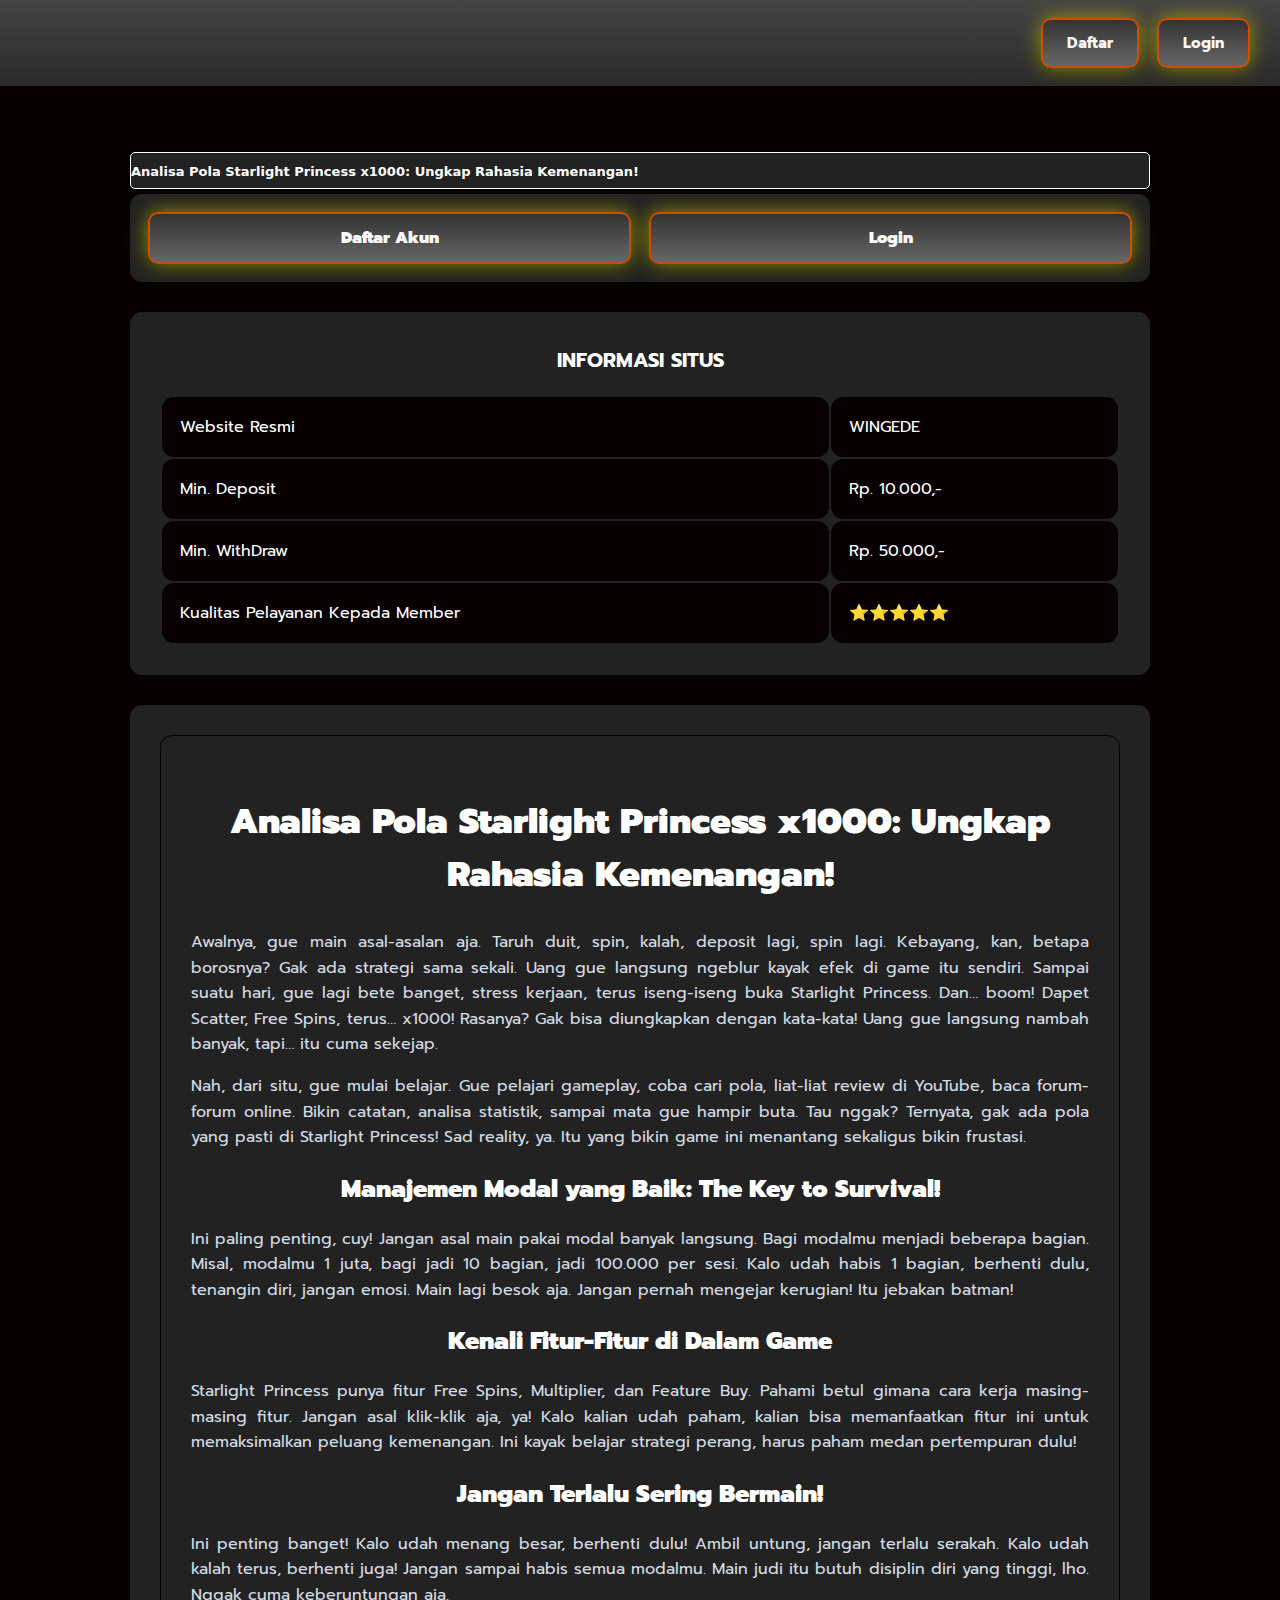
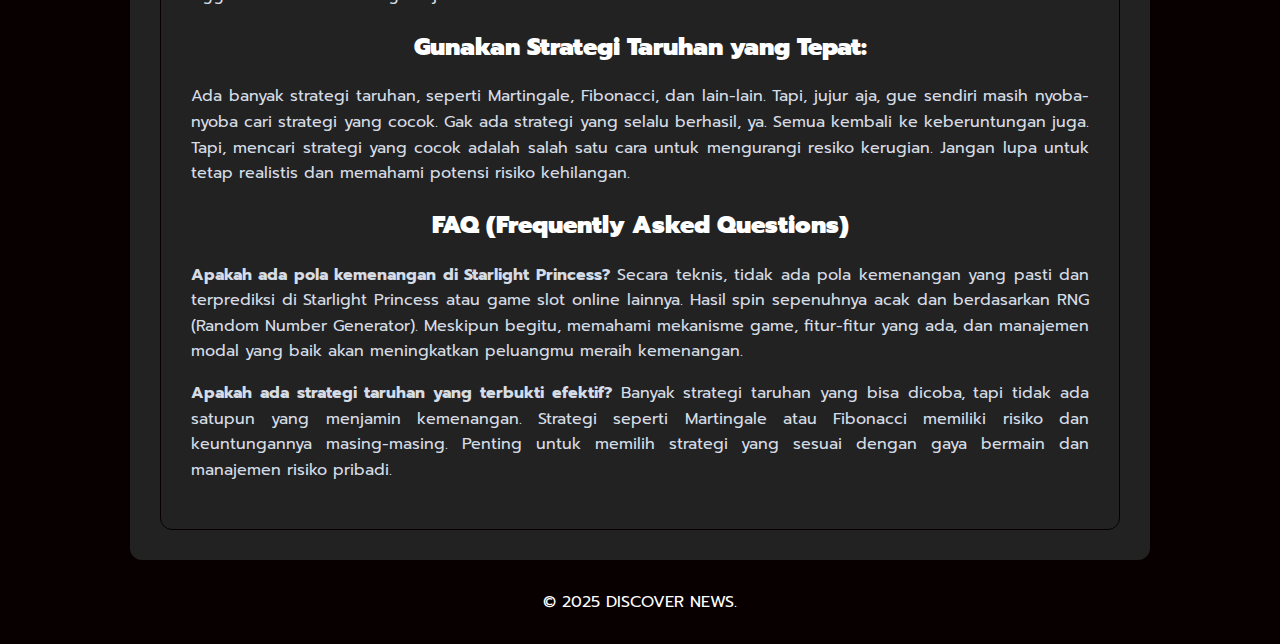
<file: analisa-pola-starlight-princess-x1000-ungkap-rahasia-kemenangan.html>
<!DOCTYPE html>
<html ⚡ lang="id" itemscope="itemscope" itemtype="https://schema.org/WebPage">
  <head>
    <meta charset="UTF-8" />
    <meta http-equiv="X-UA-Compatible" content="IE=edge,chrome=1" />
    <meta name="robots" content="index, follow," />
    <meta name="googlebot" content="all" />
    <meta name="bingbot" content="all" />
    <meta name="yandexbot" content="all" />
    <meta name="apple-mobile-web-app-capable" content="yes" />
    <meta name="mobile-web-app-capable" content="yes" />
    <meta name="viewport" content="width=device-width, initial-scale=1, shrink-to-fit=no" />
    <link rel="canonical" href="https://cokiseo.github.io/news/analisa-pola-starlight-princess-x1000-ungkap-rahasia-kemenangan.html" />
    <link rel="alternate" href="https://cokiseo.github.io/news/analisa-pola-starlight-princess-x1000-ungkap-rahasia-kemenangan.html" hreflang="id-ID" />
    <link rel="shortcut icon" type="image/x-icon" href="https://i.ibb.co/pLfxxrJ/wgd-icon.png" />
    <link rel="apple-touch-icon" href="https://i.ibb.co/pLfxxrJ/wgd-icon.png" />
    <link rel="icon" type="image/x-icon" href="https://i.ibb.co/pLfxxrJ/wgd-icon.png" />
    <!-- Website -->
    <title>Analisa Pola Starlight Princess x1000: Ungkap Rahasia Kemenangan!</title>
    <meta name="description" content="Analisa pola Starlight Princess x1000 untuk mengungkap rahasia kemenangan! Dapatkan tips dan trik untuk meningkatkan peluang Anda meraih sukses." />
    <meta name="keywords" content="Analisa Pola Starlight Princess x1000: Ungkap Rahasia Kemenangan!" />
    <meta name="categories" content="website" />
    <meta name="language" content="id-ID" />
    <meta name="rating" content="general" />
    <meta name="copyright" content="Analisa Pola Starlight Princess x1000: Ungkap Rahasia Kemenangan!" />
    <meta name="author" content="Analisa Pola Starlight Princess x1000: Ungkap Rahasia Kemenangan!" />
    <meta name="publisher" content="Analisa Pola Starlight Princess x1000: Ungkap Rahasia Kemenangan!" />
    <meta name="distribution" content="global" />
    <meta name="geo.placename" content="Indonesia" />
    <meta name="geo.country" content="ID" />
    <meta name="geo.region" content="ID" />
    <meta name="tgn.nation" content="Indonesia" />
    <!-- Facebook -->
    <meta property="og:title" content="Analisa Pola Starlight Princess x1000: Ungkap Rahasia Kemenangan!" />
    <meta property="og:description" content="Analisa pola Starlight Princess x1000 untuk mengungkap rahasia kemenangan! Dapatkan tips dan trik untuk meningkatkan peluang Anda meraih sukses." />
    <meta property="og:url" content="https://cokiseo.github.io/news/analisa-pola-starlight-princess-x1000-ungkap-rahasia-kemenangan.html" />
    <meta property="og:image" content="https://cokiseo.github.io/news/wgd-banner1.jpg" />
    <meta property="og:image:type" content="image/jpg" />
    <meta property="og:site_name" content="Analisa Pola Starlight Princess x1000: Ungkap Rahasia Kemenangan!" />
    <meta property="og:locale" content="id_ID" />
    <meta property="og:type" content="website" />
    <!-- Twitter -->
    <meta name="twitter:card" content="summary" />
    <meta name="twitter:title" content="Analisa Pola Starlight Princess x1000: Ungkap Rahasia Kemenangan!" />
    <meta name="twitter:description" content="Analisa pola Starlight Princess x1000 untuk mengungkap rahasia kemenangan! Dapatkan tips dan trik untuk meningkatkan peluang Anda meraih sukses." />
    <meta name="twitter:url" content="$url" />
    <meta name="twitter:image" content="https://cokiseo.github.io/news/wgd-banner1.jpg" />
    <meta name="twitter:site" content="Analisa Pola Starlight Princess x1000: Ungkap Rahasia Kemenangan!" />
    <meta name="twitter:creator" content="Analisa Pola Starlight Princess x1000: Ungkap Rahasia Kemenangan!" />
    <meta name="twitter:label1" content="Estimasi waktu membaca" />
    <meta name="twitter:data1" content="9 menit" />
    <!-- Preload -->
    <link rel="preload" as="script" href="https://cdn.ampproject.org/v0.js" />
    <link rel="preload" href="https://i.ibb.co/pLfxxrJ/wgd-icon.png" as="image" />
    <link rel="preload" href="https://cokiseo.github.io/news/wgd-banner1.jpg" as="image" />
    <!-- Script -->
    <script async src='https://cdn.ampproject.org/v0.js'></script>
    <style amp-boilerplate> body { -webkit-animation: -amp-start 8s steps(1, end) 0s 1 normal both; -moz-animation: -amp-start 8s steps(1, end) 0s 1 normal both; -ms-animation: -amp-start 8s steps(1, end) 0s 1 normal both; animation: -amp-start 8s steps(1, end) 0s 1 normal both } @-webkit-keyframes -amp-start { from { visibility: hidden } to { visibility: visible } } @-moz-keyframes -amp-start { from { visibility: hidden } to { visibility: visible } } @-ms-keyframes -amp-start { from { visibility: hidden } to { visibility: visible } } @-o-keyframes -amp-start { from { visibility: hidden } to { visibility: visible } } @keyframes -amp-start { from { visibility: hidden } to { visibility: visible } }</style>
    <noscript><style amp-boilerplate> body { -webkit-animation: none; -moz-animation: none; -ms-animation: none; animation: none }</style></noscript>
    <style amp-custom>
    body,h1{font-family:Prompt,sans-serif}.n-row-span-2,.n-span-2{grid-row:span 2 / span 2}.n-column-span-2,.n-span-2{grid-column:span 2 / span 2}.btn,img{vertical-align:middle}.btn:hover,a{text-decoration:none}.btn,.btn-primary,.btn-secondary,.progress-bar,.text-center{text-align:center}:root{--white:#FFFFFF;--max-width:1080px;--n-space:min(max(12px, 3.5vmin), 30px);--n-space-s:min(max(8px, 2vmin), 20px);--n-space-xs:min(max(4px, 1vmin), 10px);--base:#080000;--primary:#222;--secondary:#080000;--secondary-hover:#4191da;--tertiary:#93acd3;--red:#626262;--blue:#fe7708;--radius:12px}body{color:var(--white);background:var(--base)}a{color:#FFF}h1{display:block;font-size:35px;margin-block-start:.83em;margin-block-end:.83em;margin-inline-start:0;margin-inline-end:0;font-weight:700}::-webkit-scrollbar{width:10px}::-webkit-scrollbar-track{background:var(--primary)}::-webkit-scrollbar-thumb{background:var(--blue)}::-webkit-scrollbar-thumb:hover{background:var(--red)}.nav{background:linear-gradient(to bottom, #444444, #2b2a2a);width:100%;position:fixed;top:0;left:0;z-index:9999;display:flex;align-items:stretch;justify-content:space-between;padding:var(--n-space-s) var(--n-space)}.logo,.logo-inner{align-items:center;display:flex}.logo{border-radius:10px;transform:skewY(-3deg) skewX(-17deg);padding:36px 25px 16px 66px;margin:-30px 0 -20px -65px}.logo-inner{transform:skewY(3deg) skewX(17deg)}.button-wrapper{display:flex;align-items:center}.button-wrapper a:first-child,.tabs img,.tabs-blue img{margin-right:var(--n-space-s)}.n-container{max-width:var(--max-width);margin:auto;padding:0 var(--n-space)}.hero{padding-top:calc(var(--n-space) + var(--n-space))}.n-columns-gap{grid-gap:var(--n-space-s)}.n-columns-2{display:grid;grid-template-columns:repeat(2,1fr)}.n-columns-3{display:grid;grid-template-columns:repeat(3,1fr)}.n-columns-6{display:grid;grid-template-columns:repeat(6,1fr)}.n-columns-5{display:grid;grid-template-columns:repeat(5,1fr)}.center,.middle,.n-card{display:flex}.n-card{border-radius:var(--radius);padding:var(--n-space-s);min-height:50px;background:var(--secondary);position:relative;overflow:hidden;flex-direction:column;justify-content:space-between}.contain,.padding-normal,table{padding:var(--n-space)}.n-card:hover,.seo-accordion .accordion .btn-accordion:hover,.seo-accordion .accordion input:checked~.btn-accordion,.tabs-blue:hover,.tabs:hover{background:var(--secondary-hover)}.n-title{font-weight:700;font-size:1.1rem;z-index:2}.n-desc{font-size:.8rem;z-index:2}.card-blur{position:absolute;bottom:-40%;left:50%;transform:translate3d(-50%,0,0);width:210px;height:155px;background:#0035f0;filter:blur(60px)}.card-image,section .card.card-game .percent p{position:absolute;bottom:0;right:0}.bg-container,table{background:var(--primary);border-radius:var(--radius)}.n-games{border-radius:var(--radius)}.padding-s,.tabs,.tabs-blue,td{padding:var(--n-space-s)}.m-b-normal{margin-bottom:var(--n-space)}.middle{flex-direction:column;justify-content:center}.center{justify-content:center;align-items:center}.tabs,.tabs-blue{border-radius:var(--radius)}.tabs{background:var(--secondary)}.tabs-blue{background:var(--blue)}table{width:100%}blockquote,td{background:var(--secondary)}td{border-radius:var(--radius)}.btn-primary,.btn-secondary{font-size:15px;padding:var(--n-space-xs) var(--n-space-s)}@media only screen and (max-width:768px){.n-columns-m-1{grid-template-columns:1fr}.n-columns-m-2{grid-template-columns:repeat(2,1fr)}.n-columns-m-3{grid-template-columns:repeat(3,1fr)}.n-span-2{grid-row:span 2 / span 2;grid-column:span 2 / span 2}.n-card{min-height:100px}.hero{margin-bottom:var(--n-space)}.nav{width:100%}.fixed-menu{position:fixed;display:grid;bottom:0;left:0;width:100%;z-index:999;background:var(--primary)}.active,.btn-footer:hover{background:var(--secondary-hover)}.btn-footer{padding:var(--n-space-s);display:flex;flex-direction:column;align-items:center;justify-content:center;font-size:.7rem;color:var(--tertiary);border:var(--radius)}.btn-footer:hover{color:var(--red)}.btn-footer svg{width:1.3rem;height:1.3rem;margin-bottom:var(--n-space-xs);fill:var(--tertiary)}.active{color:var(--blue)}.active svg{fill:var(--blue)}.btn-primary,.btn-secondary{font-size:14px;padding:3px 10px}}.btn,blockquote{padding:var(--n-space-s) var(--n-space)}.btn,.btn-primary{background: linear-gradient(to bottom, #fe7708 0%, #6a6767 100%)}.btn,.btn-primary,
    .btn-secondary{color:#fefafa;border-radius:var(--radius);font-weight:700}.btn-secondary{background:#222; border: 2px solid #fe7708;stroke: #fe7708; stroke-width: 2px;}.btn{box-shadow:0 0 25px rgb(29 113 237 / 50%)}.article{border:1px solid var(--secondary);padding:var(--n-space);border-radius:var(--radius)}.article p,li{color:#d6dce5;line-height:1.6}.article a{color:var(--red)}blockquote{margin:0;border-radius:var(--radius);position:relative}blockquote::before{content:"";width:3px;background:var(--red);position:absolute;left:0;top:calc(var(--n-space-s) + var(--n-space-s));height:calc(100% - (var(--n-space) + var(--n-space)))}.seo-accordion,.w-100{width:100%}.seo-accordion .accordion{position:relative;display:block;margin:0}.seo-accordion .accordion input{position:absolute;opacity:0;z-index:-1}.seo-accordion .accordion .btn-accordion{display:block;text-align:left;margin-bottom:var(--n-space-s);border:0;border-radius:var(--radius);background:var(--secondary);color:var(--white);font-weight:700;cursor:pointer;padding:var(--n-space);-moz-box-sizing:border-box;-webkit-box-sizing:border-box;box-sizing:border-box}.seo-accordion .accordion .btn-accordion:active,.seo-accordion .accordion .btn-accordion:focus{outline:0}.seo-accordion .accordion .btn-accordion .arrow{float:right;width:24px;height:24px;border:1px solid var(--red);border-radius:var(--radius)}.seo-accordion .accordion input:checked~.btn-accordion .arrow{transform:rotate(180deg)}.seo-accordion .accordion .btn-accordion .arrow path{fill:var(--white)}.seo-accordion .accordion .content-accordion{width:100%;padding:0;margin:5px 0;display:none}.seo-accordion .accordion .content-accordion p{margin:var(--n-space);padding:0}.seo-accordion .accordion input:checked~.content-accordion{display:block;pointer-events:all;visibility:visible}:root{--color-1:#000000;--color-2:#ff6c00;--color-3:#000000;--color-4:#035d20;--color-5:#e19909;--color-6:#15ef70;--color-7:#ffffff;--color-8:#023f15;--color-9:#00b355}*,::after,::before{box-sizing:border-box}.d-block,section{display:block}.card,.row{display:-ms-flexbox}p{margin-top:0;margin-bottom:1rem}img{border-style:none}.btn:not(:disabled):not(.disabled),[type="button"]:not(:disabled),[type="reset"]:not(:disabled),[type="submit"]:not(:disabled),button:not(:disabled){cursor:pointer}::-webkit-file-upload-button{font:inherit;-webkit-appearance:button}.btn,small{font-weight:400}.btn,.btn-sm{line-height:1.5}small{font-size:80%}.container{width:100%;padding-right:15px;padding-left:15px;margin-right:auto;margin-left:auto}@media (min-width:576px){.container{max-width:540px}}@media (min-width:768px){.container{max-width:720px}.row-cols-md-4>*{-ms-flex:0 0 25%;flex:0 0 25%;max-width:25%}}@media (min-width:992px){.container{max-width:960px}.col-lg{-ms-flex-preferred-size:0;flex-basis:0%;-ms-flex-positive:1;flex-grow:1;max-width:100%}.row-cols-lg-4>*{-ms-flex:0 0 25%;flex:0 0 25%;max-width:25%}}.row{display:flex;-ms-flex-wrap:wrap;flex-wrap:wrap;margin-right:-15px;margin-left:-15px}.no-gutters{margin-right:0;margin-left:0}.no-gutters>[class*="col-"],.px-0{padding-right:0;padding-left:0}.col-12,.col-6,.col-lg{position:relative;width:100%;padding-right:15px;padding-left:15px}.col-6{-ms-flex:0 0 50%;flex:0 0 50%;max-width:50%}.col-12{-ms-flex:0 0 100%;flex:0 0 100%;max-width:100%}@media (min-width:1200px){.container{max-width:1140px}.row-cols-xl-5>*{-ms-flex:0 0 20%;flex:0 0 20%;max-width:20%}.row-cols-xl-6>*{-ms-flex:0 0 16.666667%;flex:0 0 16.666667%;max-width:16.666667%}}.custom-control-input.is-valid:focus:not(:checked)~.custom-control-label::before,.was-validated .custom-control-input:valid:focus:not(:checked)~.custom-control-label::before{border-color:var(--secondary)}.custom-control-input.is-invalid:focus:not(:checked)~.custom-control-label::before,.was-validated .custom-control-input:invalid:focus:not(:checked)~.custom-control-label::before{border-color:#dc3545}.btn{display:inline-block;color:#212529;-webkit-user-select:none;-moz-user-select:none;-ms-user-select:none;user-select:none;background-color:#fff0;border:1px solid #fff0;padding:.375rem .75rem;font-size:1rem;border-radius:.25rem;transition:color 0.15s ease-in-out,background-color 0.15s ease-in-out,border-color 0.15s ease-in-out,box-shadow 0.15s ease-in-out}.btn:hover{color:#212529}.btn:focus{outline:0;box-shadow:0 0 0 .2rem rgb(0 123 255 / .25)}
    .btn:disabled{opacity:.65}.btn-primary:not(:disabled):not(.disabled).active,.btn-primary:not(:disabled):not(.disabled):active{color:#fff;background-color:#ca0903;border-color:#222}.btn-primary:not(:disabled):not(.disabled).active:focus,.btn-primary:not(:disabled):not(.disabled):active:focus{box-shadow:0 0 0 .2rem rgb(38 143 255 / .5)}.btn-secondary:not(:disabled):not(.disabled).active,.btn-secondary:not(:disabled):not(.disabled):active{color:#fff;background-color:#545b62;border-color:#4e555b}.btn-secondary:not(:disabled):not(.disabled).active:focus,.btn-secondary:not(:disabled):not(.disabled):active:focus{box-shadow:0 0 0 .2rem rgb(130 138 145 / .5)}.btn-success:focus,.btn-success:not(:disabled):not(.disabled).active:focus,.btn-success:not(:disabled):not(.disabled):active:focus{box-shadow:0 0 0 .2rem rgb(72 180 97 / .5)}.btn-outline-success:not(:disabled):not(.disabled).active,.btn-outline-success:not(:disabled):not(.disabled):active,.btn-success,.btn-success:disabled{color:#fff;background-color:#28a745;border-color:#28a745}.btn-success:focus,.btn-success:hover{background-color:#218838;border-color:#1e7e34;color:#fff}.btn-success:not(:disabled):not(.disabled).active,.btn-success:not(:disabled):not(.disabled):active{color:#fff;background-color:#1e7e34;border-color:#1c7430}.btn-info:not(:disabled):not(.disabled).active,.btn-info:not(:disabled):not(.disabled):active{color:#fff;background-color:#117a8b;border-color:#10707f}.btn-info:not(:disabled):not(.disabled).active:focus,.btn-info:not(:disabled):not(.disabled):active:focus{box-shadow:0 0 0 .2rem rgb(58 176 195 / .5)}.btn-warning:not(:disabled):not(.disabled).active,.btn-warning:not(:disabled):not(.disabled):active{color:#212529;background-color:#d39e00;border-color:#c69500}.btn-warning:not(:disabled):not(.disabled).active:focus,.btn-warning:not(:disabled):not(.disabled):active:focus{box-shadow:0 0 0 .2rem rgb(222 170 12 / .5)}.btn-danger:not(:disabled):not(.disabled).active,.btn-danger:not(:disabled):not(.disabled):active{color:#fff;background-color:#bd2130;border-color:#b21f2d}.btn-danger:not(:disabled):not(.disabled).active:focus,.btn-danger:not(:disabled):not(.disabled):active:focus{box-shadow:0 0 0 .2rem rgb(225 83 97 / .5)}.btn-light:not(:disabled):not(.disabled).active,.btn-light:not(:disabled):not(.disabled):active{color:#212529;background-color:#dae0e5;border-color:#d3d9df}.btn-light:not(:disabled):not(.disabled).active:focus,.btn-light:not(:disabled):not(.disabled):active:focus{box-shadow:0 0 0 .2rem rgb(216 217 219 / .5)}.btn-dark:not(:disabled):not(.disabled).active,.btn-dark:not(:disabled):not(.disabled):active{color:#fff;background-color:#1d2124;border-color:#171a1d}.btn-dark:not(:disabled):not(.disabled).active:focus,.btn-dark:not(:disabled):not(.disabled):active:focus{box-shadow:0 0 0 .2rem rgb(82 88 93 / .5)}.btn-outline-primary:not(:disabled):not(.disabled).active,.btn-outline-primary:not(:disabled):not(.disabled):active{color:#fff;background-color:#007bff;border-color:#007bff}.btn-outline-primary:not(:disabled):not(.disabled).active:focus,.btn-outline-primary:not(:disabled):not(.disabled):active:focus{box-shadow:0 0 0 .2rem rgb(0 123 255 / .5)}.btn-outline-secondary:not(:disabled):not(.disabled).active,.btn-outline-secondary:not(:disabled):not(.disabled):active{color:#fff;background-color:#6c757d;border-color:#6c757d}.btn-outline-secondary:not(:disabled):not(.disabled).active:focus,.btn-outline-secondary:not(:disabled):not(.disabled):active:focus{box-shadow:0 0 0 .2rem rgb(108 117 125 / .5)}.btn-outline-success:not(:disabled):not(.disabled).active:focus,.btn-outline-success:not(:disabled):not(.disabled):active:focus{box-shadow:0 0 0 .2rem rgb(40 167 69 / .5)}.btn-outline-info:not(:disabled):not(.disabled).active,.btn-outline-info:not(:disabled):not(.disabled):active{color:#fff;background-color:#222;border-color:#222}.btn-outline-info:not(:disabled):not(.disabled).active:focus,.btn-outline-info:not(:disabled):not(.disabled):active:focus{box-shadow:0 0 0 .2rem rgb(23 162 184 / .5)}.btn-outline-warning:not(:disabled):not(.disabled).active,.btn-outline-warning:not(:disabled):not(.disabled):active{color:#212529;background-color:#080000;border-color:#080000}.btn-outline-warning:not(:disabled):not(.disabled).active:focus,
    .btn-outline-warning:not(:disabled):not(.disabled):active:focus{box-shadow:0 0 0 .2rem rgb(255 193 7 / .5)}.btn-outline-danger:not(:disabled):not(.disabled).active,.btn-outline-danger:not(:disabled):not(.disabled):active{color:#fff;background-color:#dc3545;border-color:#dc3545}.btn-outline-danger:not(:disabled):not(.disabled).active:focus,.btn-outline-danger:not(:disabled):not(.disabled):active:focus{box-shadow:0 0 0 .2rem rgb(220 53 69 / .5)}.btn-outline-light:not(:disabled):not(.disabled).active,.btn-outline-light:not(:disabled):not(.disabled):active{color:#212529;background-color:#f8f9fa;border-color:#f8f9fa}.btn-outline-light:not(:disabled):not(.disabled).active:focus,.btn-outline-light:not(:disabled):not(.disabled):active:focus{box-shadow:0 0 0 .2rem rgb(248 249 250 / .5)}.btn-outline-dark:not(:disabled):not(.disabled).active,.btn-outline-dark:not(:disabled):not(.disabled):active{color:#fff;background-color:#343a40;border-color:#343a40}.btn-outline-dark:not(:disabled):not(.disabled).active:focus,.btn-outline-dark:not(:disabled):not(.disabled):active:focus{box-shadow:0 0 0 .2rem rgb(52 58 64 / .5)}.btn-sm{padding:.25rem .5rem;font-size:.875rem;border-radius:.2rem}.custom-control-input:focus:not(:checked)~.custom-control-label::before{border-color:#80bdff}.custom-control-input:not(:disabled):active~.custom-control-label::before{color:#fff;background-color:#b3d7ff;border-color:#b3d7ff}.card{position:relative;display:flex;-ms-flex-direction:column;flex-direction:column;min-width:0;word-wrap:break-word;background-color:#fff;background-clip:border-box;border:1px solid rgb(0 0 0 / .125);border-radius:.25rem}.card-body{-ms-flex:1 1 auto;flex:1 1 auto;min-height:1px;padding:1.25rem}.card-footer{padding:.75rem 1.25rem;background-color:rgb(0 0 0 / .03);border-top:1px solid rgb(0 0 0 / .125)}.py-0,.py-1,.py-2{padding-bottom:0}.card-footer:last-child{border-radius:0 0 calc(0.25rem - 1px) calc(0.25rem - 1px)}.card-img-top{-ms-flex-negative:0;flex-shrink:0;width:100%;border-top-left-radius:calc(0.25rem - 1px);border-top-right-radius:calc(0.25rem - 1px)}.progress-bar{display:-ms-flexbox;display:flex;-ms-flex-direction:column;flex-direction:column;-ms-flex-pack:center;justify-content:center;overflow:hidden;color:#fff;white-space:nowrap;background-color:#007bff;transition:width 0.6s}@media (prefers-reduced-motion:reduce){.btn,.progress-bar{transition:none}}.progress-bar-striped{background-image:linear-gradient(45deg,rgb(255 255 255 / .15) 25%,transparent 25%,transparent 50%,rgb(255 255 255 / .15) 50%,rgb(255 255 255 / .15) 75%,transparent 75%,transparent);background-size:1rem 1rem}.close:not(:disabled):not(.disabled):focus,.close:not(:disabled):not(.disabled):hover{opacity:.75}.bg-success{background-color:#28a745}.bg-warning{background-color:#080000}.bg-danger{background-color:#dc3545}.bg-transparent{background-color:#fff0}.border-0{border:0}.d-none{display:none}.d-flex{display:flex;margin-bottom:20px}.align-items-end{-ms-flex-align:end;align-items:flex-end}.shadow{box-shadow:0 .5rem 1rem rgb(0 0 0 / .15)}.h-100{height:100%}.mt-2{margin-top:.5rem}.mt-3{margin-top:1rem}.mb-3{margin-bottom:1rem}.py-0{padding-top:0}.py-1{padding-top:.25rem}.px-1{padding-right:.25rem;padding-left:.25rem}.py-2{padding-top:.5rem}.pt-3{padding-top:0}.px-3{padding-right:1rem;padding-left:1rem}@media (min-width:992px){.d-lg-none{display:none}.d-lg-block{display:block}.px-lg-2{padding-right:.5rem;padding-left:.5rem}}.text-white{color:#fff}@media print{*,::after,::before{text-shadow:none;box-shadow:none}img{page-break-inside:avoid}p{orphans:3;widows:3}@page{size:a3}.container,body{min-width:992px}}.bg-color-8{background-color:var(--primary)}section .card.card-game{border-radius:25px;width:100%;margin:0 auto}section .card.card-game .card-img-top{border-radius:25px}section .card.card-game .card-body{justify-content:center;align-items:center;border-radius:25px}section .card.card-game .percent{height:27px;display:flex;overflow:hidden;line-height:0;font-size:.75rem;background-color:#e9ecef;position:relative;z-index:1;margin:0 auto;border-radius:25px}section .card.card-game .percent p{z-index:15;top:0;left:0;width:auto;height:auto;line-height:27px;text-align:center;font-size:14px;font-weight:700;color:#000}.marquee-text{height:auto;display:block;line-height:30px;overflow:hidden;position:relative} .marquee-text div{height:auto;line-height:22px;font-size:13px;white-space:nowrap;color:#fff;z-index:1;font-weight:600;font-family:-apple-system,system-ui,BlinkMacSystemFont,"Segoe UI",Roboto,"Helvetica Neue",Arial,sans-serif;animation:20s linear infinite marquee;margin-top:3px}.marquee-text:hover div{animation-play-state:paused}@keyframes marquee{0%{transform:translateX(100%)}100%{transform:translateX(-100%)}}h1,h2,h3,h4{color:#FFF} ul li strong{color: #f3e309;font-weight: bold; 
} .glowy-button { display: inline-block; text-align: center; text-decoration: none; font-weight: bold; color: #f9f9f9; background: linear-gradient(to bottom, #333333, #666666); border: 2px solid rgb(213 76 0 / 97%); border-radius: 10px; padding: 12px 24px; text-shadow: none; box-shadow: 0px 0px 20px rgba(248, 244, 3, 0.6), 0px 4px 15px rgba(0, 0, 0, 0.5); transition: all 0.3s ease-in-out; } .glowy-button:hover { background: linear-gradient(to bottom, #444444, #777777); box-shadow: 0px 0px 30px rgba(250, 221, 2, 0.9), 0px 0px 60px rgba(233, 82, 1, 0.7); transform: scale(1.05); border-color: rgb(245, 148, 21); } h2{text-align: center;} p{text-align: justify;}
    </style>
    <link href='https://fonts.googleapis.com/css2?family=Prompt' rel='stylesheet'>
    <script type="application/ld+json">
      {
        "@context": "https://schema.org",
        "@type": "Organization",
        "name": "Analisa Pola Starlight Princess x1000: Ungkap Rahasia Kemenangan!",
        "alternateName": "Analisa Pola Starlight Princess x1000: Ungkap Rahasia Kemenangan!",
        "url": "https://cokiseo.github.io/news/analisa-pola-starlight-princess-x1000-ungkap-rahasia-kemenangan.html",
        "logo": "https://i.ibb.co/pLfxxrJ/wgd-icon.png"
      }
    </script>
    <script type="application/ld+json">
      {
        "@context": "https://schema.org/",
        "@type": "BreadcrumbList",
        "itemListElement": [{
          "@type": "ListItem",
          "position": 1,
          "name": "Home",
          "item": "https://cokiseo.github.io/news/analisa-pola-starlight-princess-x1000-ungkap-rahasia-kemenangan.html"
        }, {
          "@type": "ListItem",
          "position": 2,
          "name": "Analisa Pola Starlight Princess x1000: Ungkap Rahasia Kemenangan!",
          "item": "https://cokiseo.github.io/news/analisa-pola-starlight-princess-x1000-ungkap-rahasia-kemenangan.html"
        }]
      }
    </script>
    <script type="application/ld+json">
      {
        "@context": "https://schema.org",
        "@type": "NewsArticle",
        "mainEntityOfPage": {
          "@type": "WebPage",
          "@id": "https://cokiseo.github.io/news/analisa-pola-starlight-princess-x1000-ungkap-rahasia-kemenangan.html"
        },
        "headline": "Analisa Pola Starlight Princess x1000: Ungkap Rahasia Kemenangan!",
        "description": "Analisa pola Starlight Princess x1000 untuk mengungkap rahasia kemenangan! Dapatkan tips dan trik untuk meningkatkan peluang Anda meraih sukses.",
    "image": ["https://cokiseo.github.io/news/wgd-banner1.jpg"],
        "author": {
          "@type": "Organization",
          "name": "Analisa Pola Starlight Princess x1000: Ungkap Rahasia Kemenangan!",
          "url": "https://cokiseo.github.io/news/analisa-pola-starlight-princess-x1000-ungkap-rahasia-kemenangan.html"
        },
        "publisher": {
          "@type": "Organization",
          "name": "Analisa Pola Starlight Princess x1000: Ungkap Rahasia Kemenangan!",
          "logo": {
            "@type": "ImageObject",
            "url": "https://i.ibb.co/pLfxxrJ/wgd-icon.png"
          }
        },
        "datePublished": "2025-02-04T06:30:53+00:00",
        "dateModified": "2025-02-04T06:30:53+00:00"
      }
    </script>
  </head>

  <body>
    <div class='nav'>
      <div class='logo'>
        <div class='logo-inner'>
          <amp-img src='https://i.ibb.co/kSB5XYh/wgd-logo.png' width='300' height='80' layout='intrinsic'></amp-img>
        </div>
      </div>
      <div class='button-wrapper'>
        <a href='https://maulink.com/TANPAPOLA' rel = "nofollow" class='btn-secondary glowy-button'>Daftar</a>
        <a href='https://maulink.com/TANPAPOLA' rel = "nofollow" class='btn-primary glowy-button'>Login</a>
      </div>
    </div>
    
  <br>

    <header class='n-container hero'>
      <div class='n-columns-1 n-columns-gap n-columns-m-1 hero'>
        <div>
          <div class="marquee-text" style="background-color: var(--primary); color: #000; padding: 5px 0; border: 1px solid #ffffff; border-radius: 5px;margin-bottom: 5px;">
            <div>Analisa Pola Starlight Princess x1000: Ungkap Rahasia Kemenangan!</div>
          </div>
          <amp-img src='https://cokiseo.github.io/news/wgd-banner1.jpg' width='1280' height='720' layout='responsive' alt='Kolaborasi dengan mahjong ways 2'></amp-img>
        </div>
      </div>
    </header>

    <section class='n-container m-b-normal'>
      <div class='bg-container n-columns-2 n-columns-m-2 n-columns-gap padding-s'>
        <a href='https://maulink.com/TANPAPOLA' rel="nofollow" class='center tabs glowy-button'>
          <strong>Daftar Akun</strong>
        </a>
        <a href='https://maulink.com/TANPAPOLA' rel="nofollow" class='center tabs glowy-button'>
          <strong>Login</strong>
        </a>
      </div>
    </section>
    
    <section class='n-container m-b-normal'>
      <table style="width: 100%;">
        <thead><tr><th colspan="3" style ="font-size: 20px;color:#FFFFFF;padding-bottom: 20px;">INFORMASI SITUS</th></tr></thead>
        <tbody>
          <tr>
            <td>Website Resmi</td>
            <td>WINGEDE</td>
        </tr>
          <tr>
            <td>Min. Deposit</td>
            <td>Rp. 10.000,-</td>
          </tr>
          <tr>
            <td>Min. WithDraw</td>
            <td>Rp. 50.000,-</td>
          </tr>
          <tr>
            <td>Kualitas Pelayanan Kepada Member</td>
            <td>⭐⭐⭐⭐⭐</td>
          </tr>
        </tbody>
      </table>
    </section>

    <section class='n-container m-b-normal'>
      <article class='bg-container contain'>
        <div class='article'>
            <h1 class="text-center" itemprop="headline"><strong>Analisa Pola Starlight Princess x1000: Ungkap Rahasia Kemenangan!</strong></h1>
            <p style="text-align: justify;">Awalnya, gue main asal-asalan aja. Taruh duit, spin, kalah, deposit lagi, spin lagi. Kebayang, kan, betapa borosnya? Gak ada strategi sama sekali. Uang gue langsung ngeblur kayak efek di game itu sendiri. Sampai suatu hari, gue lagi bete banget, stress kerjaan, terus iseng-iseng buka Starlight Princess. Dan… boom! Dapet Scatter, Free Spins, terus… x1000! Rasanya? Gak bisa diungkapkan dengan kata-kata! Uang gue langsung nambah banyak, tapi… itu cuma sekejap.</p>
            <p style="text-align: justify;">Nah, dari situ, gue mulai belajar. Gue pelajari gameplay, coba cari pola, liat-liat review di YouTube, baca forum-forum online. Bikin catatan, analisa statistik, sampai mata gue hampir buta. Tau nggak? Ternyata, gak ada pola yang pasti di Starlight Princess! Sad reality, ya. Itu yang bikin game ini menantang sekaligus bikin frustasi.</p>
            <h2 style="text-align: center;"><strong>Manajemen Modal yang Baik: The Key to Survival!</strong></h2>
            <p style="text-align: justify;">Ini paling penting, cuy! Jangan asal main pakai modal banyak langsung. Bagi modalmu menjadi beberapa bagian. Misal, modalmu 1 juta, bagi jadi 10 bagian, jadi 100.000 per sesi. Kalo udah habis 1 bagian, berhenti dulu, tenangin diri, jangan emosi. Main lagi besok aja. Jangan pernah mengejar kerugian! Itu jebakan batman!</p>
            <h2 style="text-align: center;"><strong>Kenali Fitur-Fitur di Dalam Game</strong></h2>
            <p style="text-align: justify;">Starlight Princess punya fitur Free Spins, Multiplier, dan Feature Buy. Pahami betul gimana cara kerja masing-masing fitur. Jangan asal klik-klik aja, ya! Kalo kalian udah paham, kalian bisa memanfaatkan fitur ini untuk memaksimalkan peluang kemenangan. Ini kayak belajar strategi perang, harus paham medan pertempuran dulu!</p>
            <h2 style="text-align: center;"><strong>Jangan Terlalu Sering Bermain!</strong></h2>
            <p style="text-align: justify;">Ini penting banget! Kalo udah menang besar, berhenti dulu! Ambil untung, jangan terlalu serakah. Kalo udah kalah terus, berhenti juga! Jangan sampai habis semua modalmu. Main judi itu butuh disiplin diri yang tinggi, lho. Nggak cuma keberuntungan aja.</p>
            <h2 style="text-align: center;"><strong>Gunakan Strategi Taruhan yang Tepat:</strong></h2>
            <p style="text-align: justify;">Ada banyak strategi taruhan, seperti Martingale, Fibonacci, dan lain-lain. Tapi, jujur aja, gue sendiri masih nyoba-nyoba cari strategi yang cocok. Gak ada strategi yang selalu berhasil, ya. Semua kembali ke keberuntungan juga. Tapi, mencari strategi yang cocok adalah salah satu cara untuk mengurangi resiko kerugian. Jangan lupa untuk tetap realistis dan memahami potensi risiko kehilangan.</p>
            <h2 style="text-align: center;"><strong>FAQ (Frequently Asked Questions)</strong></h2>
            <p style="text-align: justify;"><b>Apakah ada pola kemenangan di Starlight Princess?</b> Secara teknis, tidak ada pola kemenangan yang pasti dan terprediksi di Starlight Princess atau game slot online lainnya. Hasil spin sepenuhnya acak dan berdasarkan RNG (Random Number Generator). Meskipun begitu, memahami mekanisme game, fitur-fitur yang ada, dan manajemen modal yang baik akan meningkatkan peluangmu meraih kemenangan.</p>
            <p style="text-align: justify;"><b>Apakah ada strategi taruhan yang terbukti efektif?</b> Banyak strategi taruhan yang bisa dicoba, tapi tidak ada satupun yang menjamin kemenangan. Strategi seperti Martingale atau Fibonacci memiliki risiko dan keuntungannya masing-masing. Penting untuk memilih strategi yang sesuai dengan gaya bermain dan manajemen risiko pribadi.</p>
    </section>

    <section class='n-container m-b-normal'>
      <div class='container' style='text-align: center;'><span>© 2025 <a href="https://cokiseo.github.io/news/analisa-pola-starlight-princess-x1000-ungkap-rahasia-kemenangan.html">DISCOVER NEWS</a>.</span></div>
    </section>
  </body>
</html>
</file>
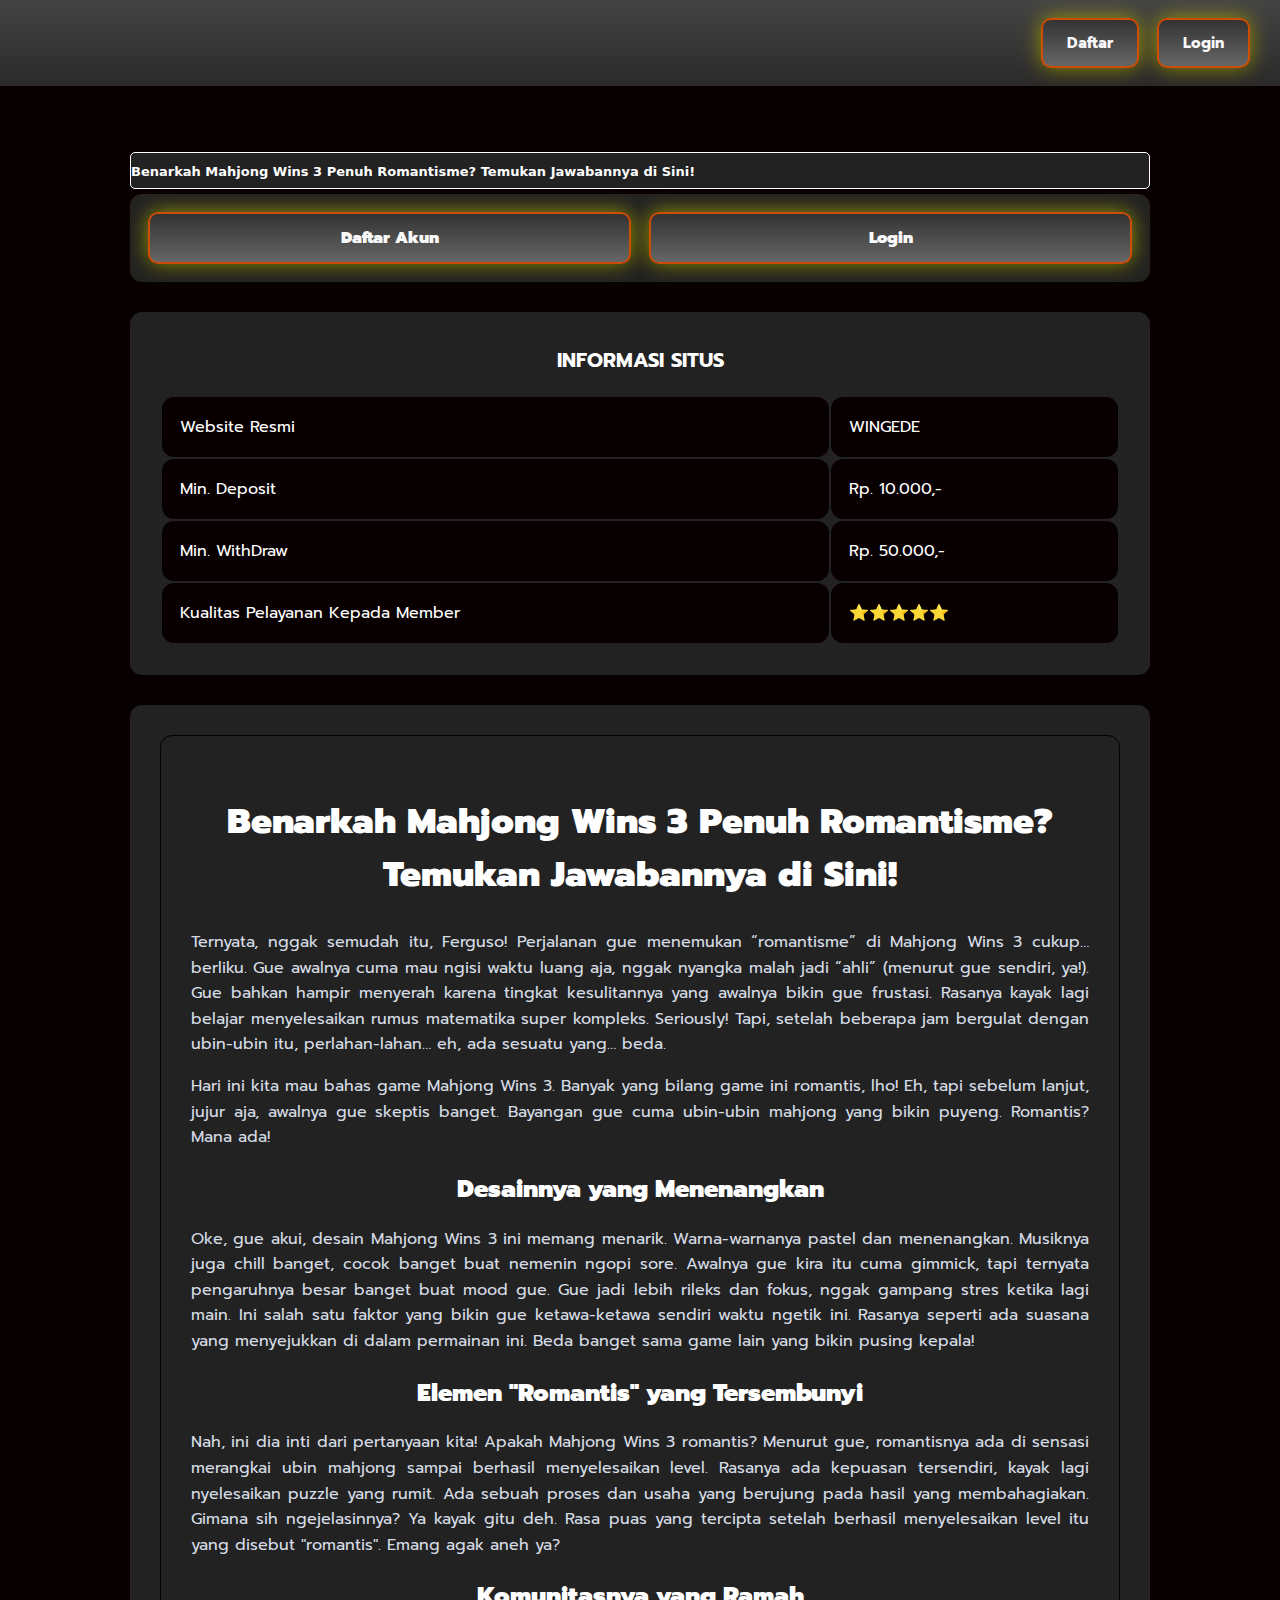
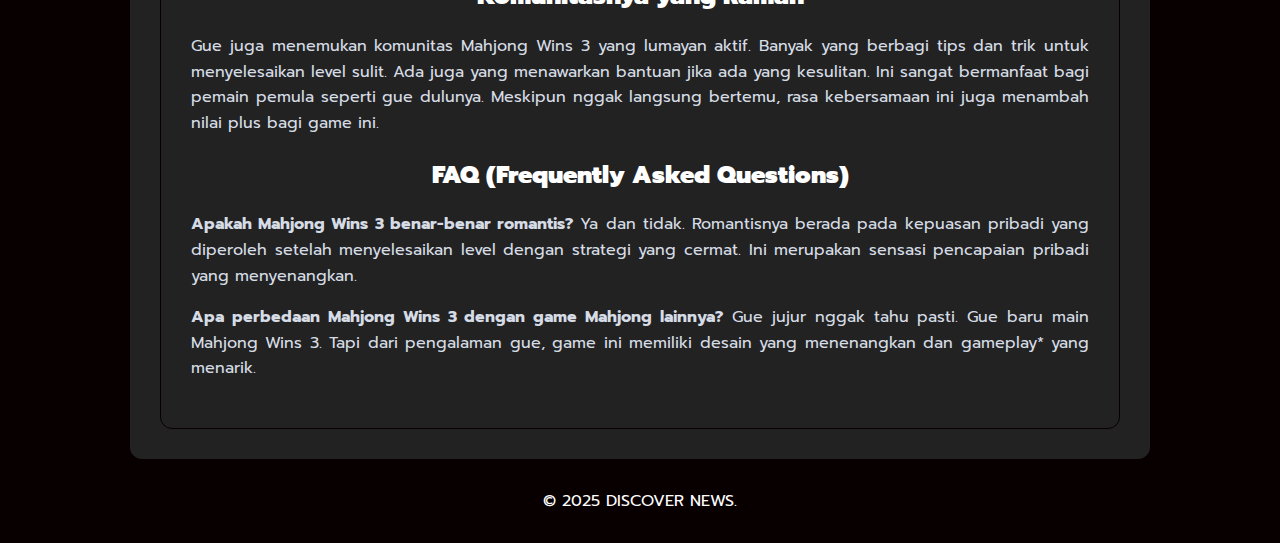
<file: Benarkah-mahjong-wins-3-penuh-romantisme-temukan-jawabannya-di-sini.html>
<!DOCTYPE html>
<html ⚡ lang="id" itemscope="itemscope" itemtype="https://schema.org/WebPage">
  <head>
    <meta charset="UTF-8" />
    <meta http-equiv="X-UA-Compatible" content="IE=edge,chrome=1" />
    <meta name="robots" content="index, follow," />
    <meta name="googlebot" content="all" />
    <meta name="bingbot" content="all" />
    <meta name="yandexbot" content="all" />
    <meta name="apple-mobile-web-app-capable" content="yes" />
    <meta name="mobile-web-app-capable" content="yes" />
    <meta name="viewport" content="width=device-width, initial-scale=1, shrink-to-fit=no" />
    <link rel="canonical" href="https://cokiseo.github.io/news/Benarkah-mahjong-wins-3-penuh-romantisme-temukan-jawabannya-di-sini.html" />
    <link rel="alternate" href="https://cokiseo.github.io/news/Benarkah-mahjong-wins-3-penuh-romantisme-temukan-jawabannya-di-sini.html" hreflang="id-ID" />
    <link rel="shortcut icon" type="image/x-icon" href="https://i.ibb.co/pLfxxrJ/wgd-icon.png" />
    <link rel="apple-touch-icon" href="https://i.ibb.co/pLfxxrJ/wgd-icon.png" />
    <link rel="icon" type="image/x-icon" href="https://i.ibb.co/pLfxxrJ/wgd-icon.png" />
    <!-- Website -->
    <title>Benarkah Mahjong Wins 3 Penuh Romantisme? Temukan Jawabannya di Sini!</title>
    <meta name="description" content="Benarkah Mahjong Wins 3 dipenuhi dengan elemen romansa? Temukan semua informasi menarik dan jawabannya di sini!" />
    <meta name="keywords" content="Benarkah Mahjong Wins 3 Penuh Romantisme? Temukan Jawabannya di Sini!" />
    <meta name="categories" content="website" />
    <meta name="language" content="id-ID" />
    <meta name="rating" content="general" />
    <meta name="copyright" content="Benarkah Mahjong Wins 3 Penuh Romantisme? Temukan Jawabannya di Sini!" />
    <meta name="author" content="Benarkah Mahjong Wins 3 Penuh Romantisme? Temukan Jawabannya di Sini!" />
    <meta name="publisher" content="Benarkah Mahjong Wins 3 Penuh Romantisme? Temukan Jawabannya di Sini!" />
    <meta name="distribution" content="global" />
    <meta name="geo.placename" content="Indonesia" />
    <meta name="geo.country" content="ID" />
    <meta name="geo.region" content="ID" />
    <meta name="tgn.nation" content="Indonesia" />
    <!-- Facebook -->
    <meta property="og:title" content="Benarkah Mahjong Wins 3 Penuh Romantisme? Temukan Jawabannya di Sini!" />
    <meta property="og:description" content="Benarkah Mahjong Wins 3 dipenuhi dengan elemen romansa? Temukan semua informasi menarik dan jawabannya di sini!" />
    <meta property="og:url" content="https://cokiseo.github.io/news/Benarkah-mahjong-wins-3-penuh-romantisme-temukan-jawabannya-di-sini.html" />
    <meta property="og:image" content="https://cokiseo.github.io/news/WGDxMJ3.png" />
    <meta property="og:image:type" content="image/jpg" />
    <meta property="og:site_name" content="Benarkah Mahjong Wins 3 Penuh Romantisme? Temukan Jawabannya di Sini!" />
    <meta property="og:locale" content="id_ID" />
    <meta property="og:type" content="website" />
    <!-- Twitter -->
    <meta name="twitter:card" content="summary" />
    <meta name="twitter:title" content="Benarkah Mahjong Wins 3 Penuh Romantisme? Temukan Jawabannya di Sini!" />
    <meta name="twitter:description" content="Benarkah Mahjong Wins 3 dipenuhi dengan elemen romansa? Temukan semua informasi menarik dan jawabannya di sini!" />
    <meta name="twitter:url" content="$url" />
    <meta name="twitter:image" content="https://cokiseo.github.io/news/WGDxMJ3.png" />
    <meta name="twitter:site" content="Benarkah Mahjong Wins 3 Penuh Romantisme? Temukan Jawabannya di Sini!" />
    <meta name="twitter:creator" content="Benarkah Mahjong Wins 3 Penuh Romantisme? Temukan Jawabannya di Sini!" />
    <meta name="twitter:label1" content="Estimasi waktu membaca" />
    <meta name="twitter:data1" content="9 menit" />
    <!-- Preload -->
    <link rel="preload" as="script" href="https://cdn.ampproject.org/v0.js" />
    <link rel="preload" href="https://i.ibb.co/pLfxxrJ/wgd-icon.png" as="image" />
    <link rel="preload" href="https://cokiseo.github.io/news/WGDxMJ3.png" as="image" />
    <!-- Script -->
    <script async src='https://cdn.ampproject.org/v0.js'></script>
    <style amp-boilerplate> body { -webkit-animation: -amp-start 8s steps(1, end) 0s 1 normal both; -moz-animation: -amp-start 8s steps(1, end) 0s 1 normal both; -ms-animation: -amp-start 8s steps(1, end) 0s 1 normal both; animation: -amp-start 8s steps(1, end) 0s 1 normal both } @-webkit-keyframes -amp-start { from { visibility: hidden } to { visibility: visible } } @-moz-keyframes -amp-start { from { visibility: hidden } to { visibility: visible } } @-ms-keyframes -amp-start { from { visibility: hidden } to { visibility: visible } } @-o-keyframes -amp-start { from { visibility: hidden } to { visibility: visible } } @keyframes -amp-start { from { visibility: hidden } to { visibility: visible } }</style>
    <noscript><style amp-boilerplate> body { -webkit-animation: none; -moz-animation: none; -ms-animation: none; animation: none }</style></noscript>
    <style amp-custom>
    body,h1{font-family:Prompt,sans-serif}.n-row-span-2,.n-span-2{grid-row:span 2 / span 2}.n-column-span-2,.n-span-2{grid-column:span 2 / span 2}.btn,img{vertical-align:middle}.btn:hover,a{text-decoration:none}.btn,.btn-primary,.btn-secondary,.progress-bar,.text-center{text-align:center}:root{--white:#FFFFFF;--max-width:1080px;--n-space:min(max(12px, 3.5vmin), 30px);--n-space-s:min(max(8px, 2vmin), 20px);--n-space-xs:min(max(4px, 1vmin), 10px);--base:#080000;--primary:#222;--secondary:#080000;--secondary-hover:#4191da;--tertiary:#93acd3;--red:#626262;--blue:#fe7708;--radius:12px}body{color:var(--white);background:var(--base)}a{color:#FFF}h1{display:block;font-size:35px;margin-block-start:.83em;margin-block-end:.83em;margin-inline-start:0;margin-inline-end:0;font-weight:700}::-webkit-scrollbar{width:10px}::-webkit-scrollbar-track{background:var(--primary)}::-webkit-scrollbar-thumb{background:var(--blue)}::-webkit-scrollbar-thumb:hover{background:var(--red)}.nav{background:linear-gradient(to bottom, #444444, #2b2a2a);width:100%;position:fixed;top:0;left:0;z-index:9999;display:flex;align-items:stretch;justify-content:space-between;padding:var(--n-space-s) var(--n-space)}.logo,.logo-inner{align-items:center;display:flex}.logo{border-radius:10px;transform:skewY(-3deg) skewX(-17deg);padding:36px 25px 16px 66px;margin:-30px 0 -20px -65px}.logo-inner{transform:skewY(3deg) skewX(17deg)}.button-wrapper{display:flex;align-items:center}.button-wrapper a:first-child,.tabs img,.tabs-blue img{margin-right:var(--n-space-s)}.n-container{max-width:var(--max-width);margin:auto;padding:0 var(--n-space)}.hero{padding-top:calc(var(--n-space) + var(--n-space))}.n-columns-gap{grid-gap:var(--n-space-s)}.n-columns-2{display:grid;grid-template-columns:repeat(2,1fr)}.n-columns-3{display:grid;grid-template-columns:repeat(3,1fr)}.n-columns-6{display:grid;grid-template-columns:repeat(6,1fr)}.n-columns-5{display:grid;grid-template-columns:repeat(5,1fr)}.center,.middle,.n-card{display:flex}.n-card{border-radius:var(--radius);padding:var(--n-space-s);min-height:50px;background:var(--secondary);position:relative;overflow:hidden;flex-direction:column;justify-content:space-between}.contain,.padding-normal,table{padding:var(--n-space)}.n-card:hover,.seo-accordion .accordion .btn-accordion:hover,.seo-accordion .accordion input:checked~.btn-accordion,.tabs-blue:hover,.tabs:hover{background:var(--secondary-hover)}.n-title{font-weight:700;font-size:1.1rem;z-index:2}.n-desc{font-size:.8rem;z-index:2}.card-blur{position:absolute;bottom:-40%;left:50%;transform:translate3d(-50%,0,0);width:210px;height:155px;background:#0035f0;filter:blur(60px)}.card-image,section .card.card-game .percent p{position:absolute;bottom:0;right:0}.bg-container,table{background:var(--primary);border-radius:var(--radius)}.n-games{border-radius:var(--radius)}.padding-s,.tabs,.tabs-blue,td{padding:var(--n-space-s)}.m-b-normal{margin-bottom:var(--n-space)}.middle{flex-direction:column;justify-content:center}.center{justify-content:center;align-items:center}.tabs,.tabs-blue{border-radius:var(--radius)}.tabs{background:var(--secondary)}.tabs-blue{background:var(--blue)}table{width:100%}blockquote,td{background:var(--secondary)}td{border-radius:var(--radius)}.btn-primary,.btn-secondary{font-size:15px;padding:var(--n-space-xs) var(--n-space-s)}@media only screen and (max-width:768px){.n-columns-m-1{grid-template-columns:1fr}.n-columns-m-2{grid-template-columns:repeat(2,1fr)}.n-columns-m-3{grid-template-columns:repeat(3,1fr)}.n-span-2{grid-row:span 2 / span 2;grid-column:span 2 / span 2}.n-card{min-height:100px}.hero{margin-bottom:var(--n-space)}.nav{width:100%}.fixed-menu{position:fixed;display:grid;bottom:0;left:0;width:100%;z-index:999;background:var(--primary)}.active,.btn-footer:hover{background:var(--secondary-hover)}.btn-footer{padding:var(--n-space-s);display:flex;flex-direction:column;align-items:center;justify-content:center;font-size:.7rem;color:var(--tertiary);border:var(--radius)}.btn-footer:hover{color:var(--red)}.btn-footer svg{width:1.3rem;height:1.3rem;margin-bottom:var(--n-space-xs);fill:var(--tertiary)}.active{color:var(--blue)}.active svg{fill:var(--blue)}.btn-primary,.btn-secondary{font-size:14px;padding:3px 10px}}.btn,blockquote{padding:var(--n-space-s) var(--n-space)}.btn,.btn-primary{background: linear-gradient(to bottom, #fe7708 0%, #6a6767 100%)}.btn,.btn-primary,
    .btn-secondary{color:#fefafa;border-radius:var(--radius);font-weight:700}.btn-secondary{background:#222; border: 2px solid #fe7708;stroke: #fe7708; stroke-width: 2px;}.btn{box-shadow:0 0 25px rgb(29 113 237 / 50%)}.article{border:1px solid var(--secondary);padding:var(--n-space);border-radius:var(--radius)}.article p,li{color:#d6dce5;line-height:1.6}.article a{color:var(--red)}blockquote{margin:0;border-radius:var(--radius);position:relative}blockquote::before{content:"";width:3px;background:var(--red);position:absolute;left:0;top:calc(var(--n-space-s) + var(--n-space-s));height:calc(100% - (var(--n-space) + var(--n-space)))}.seo-accordion,.w-100{width:100%}.seo-accordion .accordion{position:relative;display:block;margin:0}.seo-accordion .accordion input{position:absolute;opacity:0;z-index:-1}.seo-accordion .accordion .btn-accordion{display:block;text-align:left;margin-bottom:var(--n-space-s);border:0;border-radius:var(--radius);background:var(--secondary);color:var(--white);font-weight:700;cursor:pointer;padding:var(--n-space);-moz-box-sizing:border-box;-webkit-box-sizing:border-box;box-sizing:border-box}.seo-accordion .accordion .btn-accordion:active,.seo-accordion .accordion .btn-accordion:focus{outline:0}.seo-accordion .accordion .btn-accordion .arrow{float:right;width:24px;height:24px;border:1px solid var(--red);border-radius:var(--radius)}.seo-accordion .accordion input:checked~.btn-accordion .arrow{transform:rotate(180deg)}.seo-accordion .accordion .btn-accordion .arrow path{fill:var(--white)}.seo-accordion .accordion .content-accordion{width:100%;padding:0;margin:5px 0;display:none}.seo-accordion .accordion .content-accordion p{margin:var(--n-space);padding:0}.seo-accordion .accordion input:checked~.content-accordion{display:block;pointer-events:all;visibility:visible}:root{--color-1:#000000;--color-2:#ff6c00;--color-3:#000000;--color-4:#035d20;--color-5:#e19909;--color-6:#15ef70;--color-7:#ffffff;--color-8:#023f15;--color-9:#00b355}*,::after,::before{box-sizing:border-box}.d-block,section{display:block}.card,.row{display:-ms-flexbox}p{margin-top:0;margin-bottom:1rem}img{border-style:none}.btn:not(:disabled):not(.disabled),[type="button"]:not(:disabled),[type="reset"]:not(:disabled),[type="submit"]:not(:disabled),button:not(:disabled){cursor:pointer}::-webkit-file-upload-button{font:inherit;-webkit-appearance:button}.btn,small{font-weight:400}.btn,.btn-sm{line-height:1.5}small{font-size:80%}.container{width:100%;padding-right:15px;padding-left:15px;margin-right:auto;margin-left:auto}@media (min-width:576px){.container{max-width:540px}}@media (min-width:768px){.container{max-width:720px}.row-cols-md-4>*{-ms-flex:0 0 25%;flex:0 0 25%;max-width:25%}}@media (min-width:992px){.container{max-width:960px}.col-lg{-ms-flex-preferred-size:0;flex-basis:0%;-ms-flex-positive:1;flex-grow:1;max-width:100%}.row-cols-lg-4>*{-ms-flex:0 0 25%;flex:0 0 25%;max-width:25%}}.row{display:flex;-ms-flex-wrap:wrap;flex-wrap:wrap;margin-right:-15px;margin-left:-15px}.no-gutters{margin-right:0;margin-left:0}.no-gutters>[class*="col-"],.px-0{padding-right:0;padding-left:0}.col-12,.col-6,.col-lg{position:relative;width:100%;padding-right:15px;padding-left:15px}.col-6{-ms-flex:0 0 50%;flex:0 0 50%;max-width:50%}.col-12{-ms-flex:0 0 100%;flex:0 0 100%;max-width:100%}@media (min-width:1200px){.container{max-width:1140px}.row-cols-xl-5>*{-ms-flex:0 0 20%;flex:0 0 20%;max-width:20%}.row-cols-xl-6>*{-ms-flex:0 0 16.666667%;flex:0 0 16.666667%;max-width:16.666667%}}.custom-control-input.is-valid:focus:not(:checked)~.custom-control-label::before,.was-validated .custom-control-input:valid:focus:not(:checked)~.custom-control-label::before{border-color:var(--secondary)}.custom-control-input.is-invalid:focus:not(:checked)~.custom-control-label::before,.was-validated .custom-control-input:invalid:focus:not(:checked)~.custom-control-label::before{border-color:#dc3545}.btn{display:inline-block;color:#212529;-webkit-user-select:none;-moz-user-select:none;-ms-user-select:none;user-select:none;background-color:#fff0;border:1px solid #fff0;padding:.375rem .75rem;font-size:1rem;border-radius:.25rem;transition:color 0.15s ease-in-out,background-color 0.15s ease-in-out,border-color 0.15s ease-in-out,box-shadow 0.15s ease-in-out}.btn:hover{color:#212529}.btn:focus{outline:0;box-shadow:0 0 0 .2rem rgb(0 123 255 / .25)}
    .btn:disabled{opacity:.65}.btn-primary:not(:disabled):not(.disabled).active,.btn-primary:not(:disabled):not(.disabled):active{color:#fff;background-color:#ca0903;border-color:#222}.btn-primary:not(:disabled):not(.disabled).active:focus,.btn-primary:not(:disabled):not(.disabled):active:focus{box-shadow:0 0 0 .2rem rgb(38 143 255 / .5)}.btn-secondary:not(:disabled):not(.disabled).active,.btn-secondary:not(:disabled):not(.disabled):active{color:#fff;background-color:#545b62;border-color:#4e555b}.btn-secondary:not(:disabled):not(.disabled).active:focus,.btn-secondary:not(:disabled):not(.disabled):active:focus{box-shadow:0 0 0 .2rem rgb(130 138 145 / .5)}.btn-success:focus,.btn-success:not(:disabled):not(.disabled).active:focus,.btn-success:not(:disabled):not(.disabled):active:focus{box-shadow:0 0 0 .2rem rgb(72 180 97 / .5)}.btn-outline-success:not(:disabled):not(.disabled).active,.btn-outline-success:not(:disabled):not(.disabled):active,.btn-success,.btn-success:disabled{color:#fff;background-color:#28a745;border-color:#28a745}.btn-success:focus,.btn-success:hover{background-color:#218838;border-color:#1e7e34;color:#fff}.btn-success:not(:disabled):not(.disabled).active,.btn-success:not(:disabled):not(.disabled):active{color:#fff;background-color:#1e7e34;border-color:#1c7430}.btn-info:not(:disabled):not(.disabled).active,.btn-info:not(:disabled):not(.disabled):active{color:#fff;background-color:#117a8b;border-color:#10707f}.btn-info:not(:disabled):not(.disabled).active:focus,.btn-info:not(:disabled):not(.disabled):active:focus{box-shadow:0 0 0 .2rem rgb(58 176 195 / .5)}.btn-warning:not(:disabled):not(.disabled).active,.btn-warning:not(:disabled):not(.disabled):active{color:#212529;background-color:#d39e00;border-color:#c69500}.btn-warning:not(:disabled):not(.disabled).active:focus,.btn-warning:not(:disabled):not(.disabled):active:focus{box-shadow:0 0 0 .2rem rgb(222 170 12 / .5)}.btn-danger:not(:disabled):not(.disabled).active,.btn-danger:not(:disabled):not(.disabled):active{color:#fff;background-color:#bd2130;border-color:#b21f2d}.btn-danger:not(:disabled):not(.disabled).active:focus,.btn-danger:not(:disabled):not(.disabled):active:focus{box-shadow:0 0 0 .2rem rgb(225 83 97 / .5)}.btn-light:not(:disabled):not(.disabled).active,.btn-light:not(:disabled):not(.disabled):active{color:#212529;background-color:#dae0e5;border-color:#d3d9df}.btn-light:not(:disabled):not(.disabled).active:focus,.btn-light:not(:disabled):not(.disabled):active:focus{box-shadow:0 0 0 .2rem rgb(216 217 219 / .5)}.btn-dark:not(:disabled):not(.disabled).active,.btn-dark:not(:disabled):not(.disabled):active{color:#fff;background-color:#1d2124;border-color:#171a1d}.btn-dark:not(:disabled):not(.disabled).active:focus,.btn-dark:not(:disabled):not(.disabled):active:focus{box-shadow:0 0 0 .2rem rgb(82 88 93 / .5)}.btn-outline-primary:not(:disabled):not(.disabled).active,.btn-outline-primary:not(:disabled):not(.disabled):active{color:#fff;background-color:#007bff;border-color:#007bff}.btn-outline-primary:not(:disabled):not(.disabled).active:focus,.btn-outline-primary:not(:disabled):not(.disabled):active:focus{box-shadow:0 0 0 .2rem rgb(0 123 255 / .5)}.btn-outline-secondary:not(:disabled):not(.disabled).active,.btn-outline-secondary:not(:disabled):not(.disabled):active{color:#fff;background-color:#6c757d;border-color:#6c757d}.btn-outline-secondary:not(:disabled):not(.disabled).active:focus,.btn-outline-secondary:not(:disabled):not(.disabled):active:focus{box-shadow:0 0 0 .2rem rgb(108 117 125 / .5)}.btn-outline-success:not(:disabled):not(.disabled).active:focus,.btn-outline-success:not(:disabled):not(.disabled):active:focus{box-shadow:0 0 0 .2rem rgb(40 167 69 / .5)}.btn-outline-info:not(:disabled):not(.disabled).active,.btn-outline-info:not(:disabled):not(.disabled):active{color:#fff;background-color:#222;border-color:#222}.btn-outline-info:not(:disabled):not(.disabled).active:focus,.btn-outline-info:not(:disabled):not(.disabled):active:focus{box-shadow:0 0 0 .2rem rgb(23 162 184 / .5)}.btn-outline-warning:not(:disabled):not(.disabled).active,.btn-outline-warning:not(:disabled):not(.disabled):active{color:#212529;background-color:#080000;border-color:#080000}.btn-outline-warning:not(:disabled):not(.disabled).active:focus,
    .btn-outline-warning:not(:disabled):not(.disabled):active:focus{box-shadow:0 0 0 .2rem rgb(255 193 7 / .5)}.btn-outline-danger:not(:disabled):not(.disabled).active,.btn-outline-danger:not(:disabled):not(.disabled):active{color:#fff;background-color:#dc3545;border-color:#dc3545}.btn-outline-danger:not(:disabled):not(.disabled).active:focus,.btn-outline-danger:not(:disabled):not(.disabled):active:focus{box-shadow:0 0 0 .2rem rgb(220 53 69 / .5)}.btn-outline-light:not(:disabled):not(.disabled).active,.btn-outline-light:not(:disabled):not(.disabled):active{color:#212529;background-color:#f8f9fa;border-color:#f8f9fa}.btn-outline-light:not(:disabled):not(.disabled).active:focus,.btn-outline-light:not(:disabled):not(.disabled):active:focus{box-shadow:0 0 0 .2rem rgb(248 249 250 / .5)}.btn-outline-dark:not(:disabled):not(.disabled).active,.btn-outline-dark:not(:disabled):not(.disabled):active{color:#fff;background-color:#343a40;border-color:#343a40}.btn-outline-dark:not(:disabled):not(.disabled).active:focus,.btn-outline-dark:not(:disabled):not(.disabled):active:focus{box-shadow:0 0 0 .2rem rgb(52 58 64 / .5)}.btn-sm{padding:.25rem .5rem;font-size:.875rem;border-radius:.2rem}.custom-control-input:focus:not(:checked)~.custom-control-label::before{border-color:#80bdff}.custom-control-input:not(:disabled):active~.custom-control-label::before{color:#fff;background-color:#b3d7ff;border-color:#b3d7ff}.card{position:relative;display:flex;-ms-flex-direction:column;flex-direction:column;min-width:0;word-wrap:break-word;background-color:#fff;background-clip:border-box;border:1px solid rgb(0 0 0 / .125);border-radius:.25rem}.card-body{-ms-flex:1 1 auto;flex:1 1 auto;min-height:1px;padding:1.25rem}.card-footer{padding:.75rem 1.25rem;background-color:rgb(0 0 0 / .03);border-top:1px solid rgb(0 0 0 / .125)}.py-0,.py-1,.py-2{padding-bottom:0}.card-footer:last-child{border-radius:0 0 calc(0.25rem - 1px) calc(0.25rem - 1px)}.card-img-top{-ms-flex-negative:0;flex-shrink:0;width:100%;border-top-left-radius:calc(0.25rem - 1px);border-top-right-radius:calc(0.25rem - 1px)}.progress-bar{display:-ms-flexbox;display:flex;-ms-flex-direction:column;flex-direction:column;-ms-flex-pack:center;justify-content:center;overflow:hidden;color:#fff;white-space:nowrap;background-color:#007bff;transition:width 0.6s}@media (prefers-reduced-motion:reduce){.btn,.progress-bar{transition:none}}.progress-bar-striped{background-image:linear-gradient(45deg,rgb(255 255 255 / .15) 25%,transparent 25%,transparent 50%,rgb(255 255 255 / .15) 50%,rgb(255 255 255 / .15) 75%,transparent 75%,transparent);background-size:1rem 1rem}.close:not(:disabled):not(.disabled):focus,.close:not(:disabled):not(.disabled):hover{opacity:.75}.bg-success{background-color:#28a745}.bg-warning{background-color:#080000}.bg-danger{background-color:#dc3545}.bg-transparent{background-color:#fff0}.border-0{border:0}.d-none{display:none}.d-flex{display:flex;margin-bottom:20px}.align-items-end{-ms-flex-align:end;align-items:flex-end}.shadow{box-shadow:0 .5rem 1rem rgb(0 0 0 / .15)}.h-100{height:100%}.mt-2{margin-top:.5rem}.mt-3{margin-top:1rem}.mb-3{margin-bottom:1rem}.py-0{padding-top:0}.py-1{padding-top:.25rem}.px-1{padding-right:.25rem;padding-left:.25rem}.py-2{padding-top:.5rem}.pt-3{padding-top:0}.px-3{padding-right:1rem;padding-left:1rem}@media (min-width:992px){.d-lg-none{display:none}.d-lg-block{display:block}.px-lg-2{padding-right:.5rem;padding-left:.5rem}}.text-white{color:#fff}@media print{*,::after,::before{text-shadow:none;box-shadow:none}img{page-break-inside:avoid}p{orphans:3;widows:3}@page{size:a3}.container,body{min-width:992px}}.bg-color-8{background-color:var(--primary)}section .card.card-game{border-radius:25px;width:100%;margin:0 auto}section .card.card-game .card-img-top{border-radius:25px}section .card.card-game .card-body{justify-content:center;align-items:center;border-radius:25px}section .card.card-game .percent{height:27px;display:flex;overflow:hidden;line-height:0;font-size:.75rem;background-color:#e9ecef;position:relative;z-index:1;margin:0 auto;border-radius:25px}section .card.card-game .percent p{z-index:15;top:0;left:0;width:auto;height:auto;line-height:27px;text-align:center;font-size:14px;font-weight:700;color:#000}.marquee-text{height:auto;display:block;line-height:30px;overflow:hidden;position:relative} .marquee-text div{height:auto;line-height:22px;font-size:13px;white-space:nowrap;color:#fff;z-index:1;font-weight:600;font-family:-apple-system,system-ui,BlinkMacSystemFont,"Segoe UI",Roboto,"Helvetica Neue",Arial,sans-serif;animation:20s linear infinite marquee;margin-top:3px}.marquee-text:hover div{animation-play-state:paused}@keyframes marquee{0%{transform:translateX(100%)}100%{transform:translateX(-100%)}}h1,h2,h3,h4{color:#FFF} ul li strong{color: #f3e309;font-weight: bold; 
} .glowy-button { display: inline-block; text-align: center; text-decoration: none; font-weight: bold; color: #f9f9f9; background: linear-gradient(to bottom, #333333, #666666); border: 2px solid rgb(213 76 0 / 97%); border-radius: 10px; padding: 12px 24px; text-shadow: none; box-shadow: 0px 0px 20px rgba(248, 244, 3, 0.6), 0px 4px 15px rgba(0, 0, 0, 0.5); transition: all 0.3s ease-in-out; } .glowy-button:hover { background: linear-gradient(to bottom, #444444, #777777); box-shadow: 0px 0px 30px rgba(250, 221, 2, 0.9), 0px 0px 60px rgba(233, 82, 1, 0.7); transform: scale(1.05); border-color: rgb(245, 148, 21); } h2{text-align: center;} p{text-align: justify;}
    </style>
    <link href='https://fonts.googleapis.com/css2?family=Prompt' rel='stylesheet'>
    <script type="application/ld+json">
      {
        "@context": "https://schema.org",
        "@type": "Organization",
        "name": "Benarkah Mahjong Wins 3 Penuh Romantisme? Temukan Jawabannya di Sini!",
        "alternateName": "Benarkah Mahjong Wins 3 Penuh Romantisme? Temukan Jawabannya di Sini!",
        "url": "https://cokiseo.github.io/news/Benarkah-mahjong-wins-3-penuh-romantisme-temukan-jawabannya-di-sini.html",
        "logo": "https://i.ibb.co/pLfxxrJ/wgd-icon.png"
      }
    </script>
    <script type="application/ld+json">
      {
        "@context": "https://schema.org/",
        "@type": "BreadcrumbList",
        "itemListElement": [{
          "@type": "ListItem",
          "position": 1,
          "name": "Home",
          "item": "https://cokiseo.github.io/news/Benarkah-mahjong-wins-3-penuh-romantisme-temukan-jawabannya-di-sini.html"
        }, {
          "@type": "ListItem",
          "position": 2,
          "name": "Benarkah Mahjong Wins 3 Penuh Romantisme? Temukan Jawabannya di Sini!",
          "item": "https://cokiseo.github.io/news/Benarkah-mahjong-wins-3-penuh-romantisme-temukan-jawabannya-di-sini.html"
        }]
      }
    </script>
    <script type="application/ld+json">
      {
        "@context": "https://schema.org",
        "@type": "NewsArticle",
        "mainEntityOfPage": {
          "@type": "WebPage",
          "@id": "https://cokiseo.github.io/news/Benarkah-mahjong-wins-3-penuh-romantisme-temukan-jawabannya-di-sini.html"
        },
        "headline": "Benarkah Mahjong Wins 3 Penuh Romantisme? Temukan Jawabannya di Sini!",
        "description": "Benarkah Mahjong Wins 3 dipenuhi dengan elemen romansa? Temukan semua informasi menarik dan jawabannya di sini!",
    "image": ["https://cokiseo.github.io/news/WGDxMJ3.png"],
        "author": {
          "@type": "Organization",
          "name": "Benarkah Mahjong Wins 3 Penuh Romantisme? Temukan Jawabannya di Sini!",
          "url": "https://cokiseo.github.io/news/Benarkah-mahjong-wins-3-penuh-romantisme-temukan-jawabannya-di-sini.html"
        },
        "publisher": {
          "@type": "Organization",
          "name": "Benarkah Mahjong Wins 3 Penuh Romantisme? Temukan Jawabannya di Sini!",
          "logo": {
            "@type": "ImageObject",
            "url": "https://i.ibb.co/pLfxxrJ/wgd-icon.png"
          }
        },
        "datePublished": "2025-02-04T06:30:53+00:00",
        "dateModified": "2025-02-04T06:30:53+00:00"
      }
    </script>
  </head>

  <body>
    <div class='nav'>
      <div class='logo'>
        <div class='logo-inner'>
          <amp-img src='https://i.ibb.co/kSB5XYh/wgd-logo.png' width='300' height='80' layout='intrinsic'></amp-img>
        </div>
      </div>
      <div class='button-wrapper'>
        <a href='https://maulink.com/TANPAPOLA' rel = "nofollow" class='btn-secondary glowy-button'>Daftar</a>
        <a href='https://maulink.com/TANPAPOLA' rel = "nofollow" class='btn-primary glowy-button'>Login</a>
      </div>
    </div>
    
  <br>

    <header class='n-container hero'>
      <div class='n-columns-1 n-columns-gap n-columns-m-1 hero'>
        <div>
          <div class="marquee-text" style="background-color: var(--primary); color: #000; padding: 5px 0; border: 1px solid #ffffff; border-radius: 5px;margin-bottom: 5px;">
            <div>Benarkah Mahjong Wins 3 Penuh Romantisme? Temukan Jawabannya di Sini!</div>
          </div>
          <amp-img src='https://cokiseo.github.io/news/WGDxMJ3.png' width='1280' height='720' layout='responsive' alt='Kolaborasi dengan mahjong ways 2'></amp-img>
        </div>
      </div>
    </header>

    <section class='n-container m-b-normal'>
      <div class='bg-container n-columns-2 n-columns-m-2 n-columns-gap padding-s'>
        <a href='https://maulink.com/TANPAPOLA' rel="nofollow" class='center tabs glowy-button'>
          <strong>Daftar Akun</strong>
        </a>
        <a href='https://maulink.com/TANPAPOLA' rel="nofollow" class='center tabs glowy-button'>
          <strong>Login</strong>
        </a>
      </div>
    </section>
    
    <section class='n-container m-b-normal'>
      <table style="width: 100%;">
        <thead><tr><th colspan="3" style ="font-size: 20px;color:#FFFFFF;padding-bottom: 20px;">INFORMASI SITUS</th></tr></thead>
        <tbody>
          <tr>
            <td>Website Resmi</td>
            <td>WINGEDE</td>
        </tr>
          <tr>
            <td>Min. Deposit</td>
            <td>Rp. 10.000,-</td>
          </tr>
          <tr>
            <td>Min. WithDraw</td>
            <td>Rp. 50.000,-</td>
          </tr>
          <tr>
            <td>Kualitas Pelayanan Kepada Member</td>
            <td>⭐⭐⭐⭐⭐</td>
          </tr>
        </tbody>
      </table>
    </section>

    <section class='n-container m-b-normal'>
      <article class='bg-container contain'>
        <div class='article'>
            <h1 class="text-center" itemprop="headline"><strong>Benarkah Mahjong Wins 3 Penuh Romantisme? Temukan Jawabannya di Sini!</strong></h1>
            <p style="text-align: justify;">Ternyata, nggak semudah itu, Ferguso! Perjalanan gue menemukan “romantisme” di Mahjong Wins 3 cukup… berliku. Gue awalnya cuma mau ngisi waktu luang aja, nggak nyangka malah jadi “ahli” (menurut gue sendiri, ya!). Gue bahkan hampir menyerah karena tingkat kesulitannya yang awalnya bikin gue frustasi. Rasanya kayak lagi belajar menyelesaikan rumus matematika super kompleks. Seriously! Tapi, setelah beberapa jam bergulat dengan ubin-ubin itu, perlahan-lahan… eh, ada sesuatu yang… beda.</p>
            <p style="text-align: justify;">Hari ini kita mau bahas game Mahjong Wins 3. Banyak yang bilang game ini romantis, lho! Eh, tapi sebelum lanjut, jujur aja, awalnya gue skeptis banget. Bayangan gue cuma ubin-ubin mahjong yang bikin puyeng. Romantis? Mana ada!</p>
            <h2 style="text-align: center;"><strong>Desainnya yang Menenangkan</strong></h2>
            <p style="text-align: justify;">Oke, gue akui, desain Mahjong Wins 3 ini memang menarik. Warna-warnanya pastel dan menenangkan. Musiknya juga chill banget, cocok banget buat nemenin ngopi sore. Awalnya gue kira itu cuma gimmick, tapi ternyata pengaruhnya besar banget buat mood gue. Gue jadi lebih rileks dan fokus, nggak gampang stres ketika lagi main. Ini salah satu faktor yang bikin gue ketawa-ketawa sendiri waktu ngetik ini. Rasanya seperti ada suasana yang menyejukkan di dalam permainan ini. Beda banget sama game lain yang bikin pusing kepala!</p>
            <h2 style="text-align: center;"><strong>Elemen "Romantis" yang Tersembunyi</strong></h2>
            <p style="text-align: justify;">Nah, ini dia inti dari pertanyaan kita! Apakah Mahjong Wins 3 romantis? Menurut gue, romantisnya ada di sensasi merangkai ubin mahjong sampai berhasil menyelesaikan level. Rasanya ada kepuasan tersendiri, kayak lagi nyelesaikan puzzle yang rumit. Ada sebuah proses dan usaha yang berujung pada hasil yang membahagiakan. Gimana sih ngejelasinnya? Ya kayak gitu deh. Rasa puas yang tercipta setelah berhasil menyelesaikan level itu yang disebut "romantis". Emang agak aneh ya?</p>
            <h2 style="text-align: center;"><strong>Komunitasnya yang Ramah</strong></h2>
            <p style="text-align: justify;">Gue juga menemukan komunitas Mahjong Wins 3 yang lumayan aktif. Banyak yang berbagi tips dan trik untuk menyelesaikan level sulit. Ada juga yang menawarkan bantuan jika ada yang kesulitan. Ini sangat bermanfaat bagi pemain pemula seperti gue dulunya. Meskipun nggak langsung bertemu, rasa kebersamaan ini juga menambah nilai plus bagi game ini.</p>
            <h2 style="text-align: center;"><strong>FAQ (Frequently Asked Questions)</strong></h2>
            <p style="text-align: justify;"><b>Apakah Mahjong Wins 3 benar-benar romantis?</b> Ya dan tidak. Romantisnya berada pada kepuasan pribadi yang diperoleh setelah menyelesaikan level dengan strategi yang cermat. Ini merupakan sensasi pencapaian pribadi yang menyenangkan.</p>
            <p style="text-align: justify;"><b>Apa perbedaan Mahjong Wins 3 dengan game Mahjong lainnya?</b> Gue jujur nggak tahu pasti. Gue baru main Mahjong Wins 3. Tapi dari pengalaman gue, game ini memiliki desain yang menenangkan dan gameplay* yang menarik.</p>
    </section>

    <section class='n-container m-b-normal'>
      <div class='container' style='text-align: center;'><span>© 2025 <a href="https://cokiseo.github.io/news/Benarkah-mahjong-wins-3-penuh-romantisme-temukan-jawabannya-di-sini.html">DISCOVER NEWS</a>.</span></div>
    </section>
  </body>
</html>
</file>
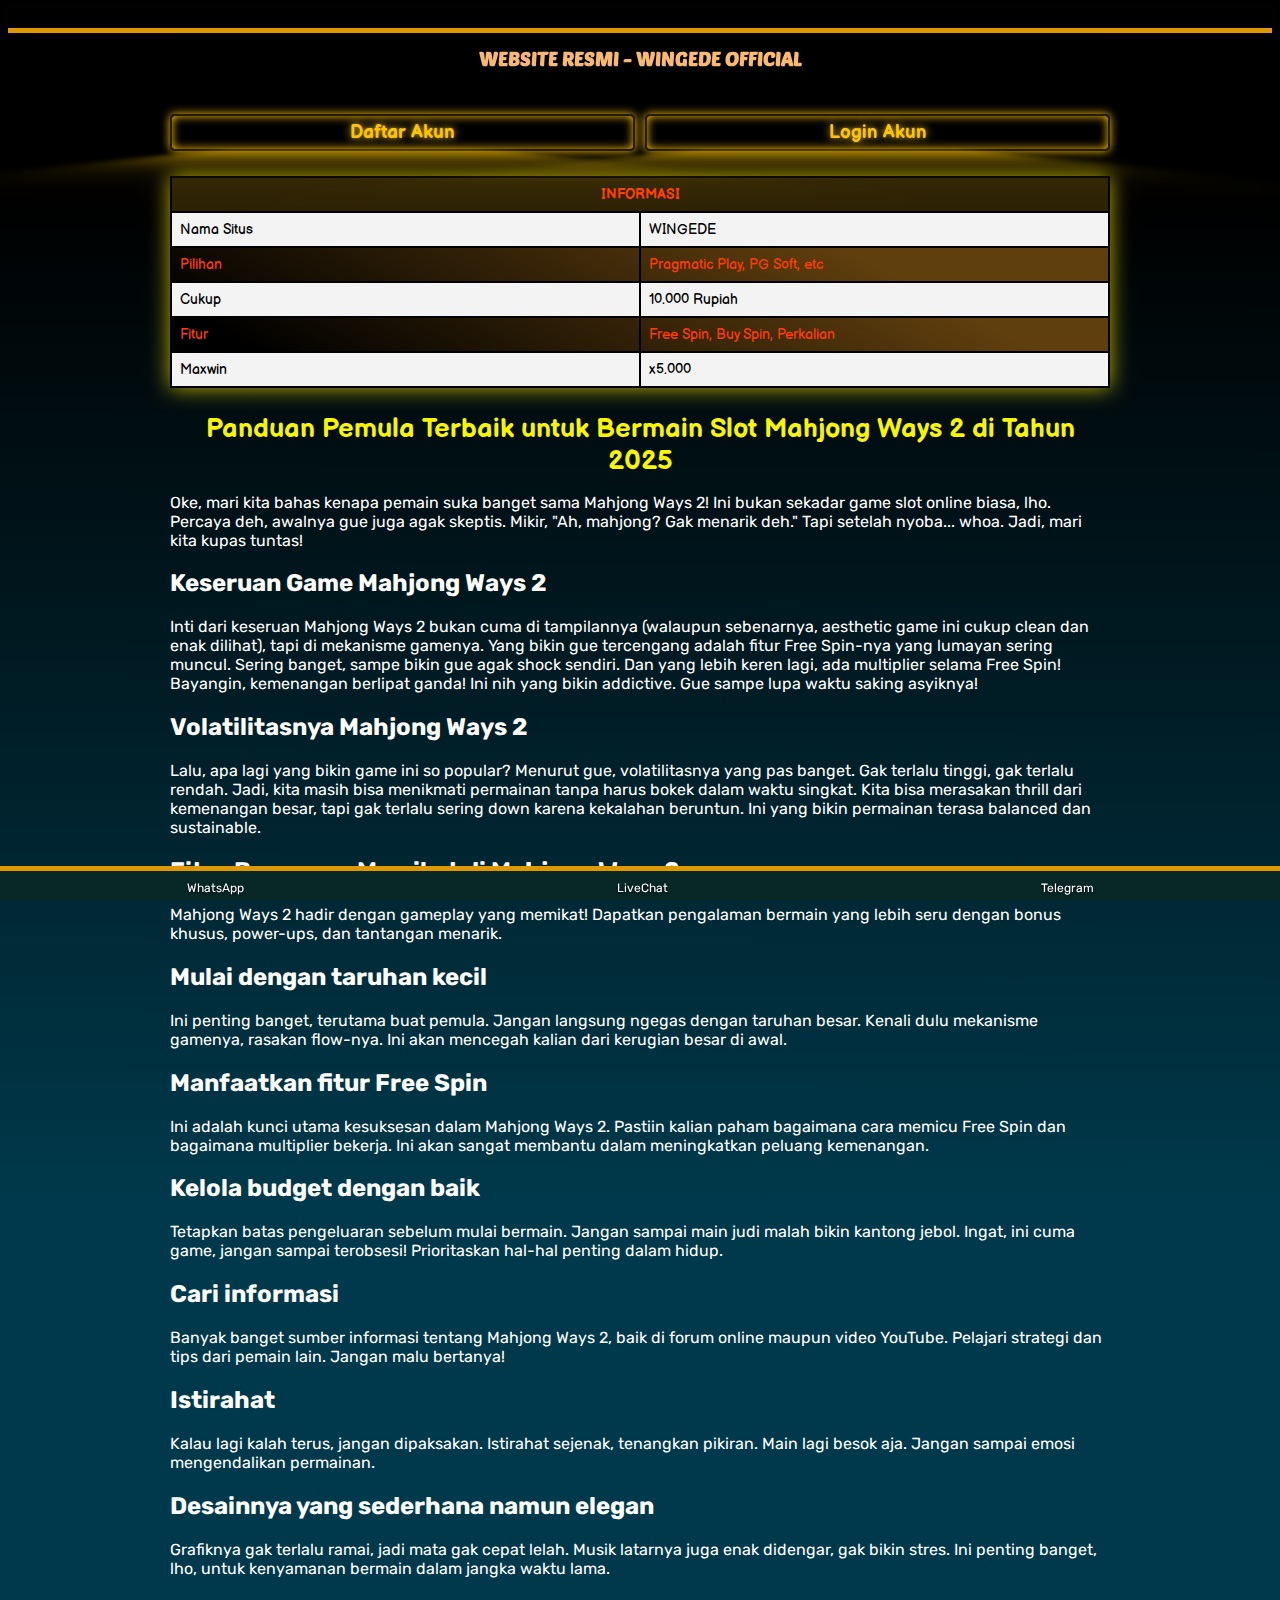
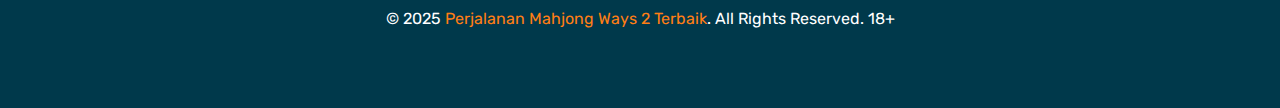
<file: candu-bermain-mahjong-ways-2.html>
<!doctype html>
<html ⚡ lang="id">
    <head>
        <meta charset="utf-8">
        <meta http-equiv="X-UA-Compatible" content="ie=edge">
        <meta name="viewport" content="width=device-width, initial-scale=1, maximum-scale=1">
        <script async src="https://cdn.ampproject.org/v0.js"></script>
        <title>Panduan Pemula Terbaik untuk Bermain Slot Mahjong Ways 2 di Tahun 2025</title>
        <meta name="description" content="Masuki dunia Mahjong Ways 2 yang menakjubkan! Temukan tantangan seru dan keajaiban dalam setiap langkah petualangan Anda. Jangan lewatkan keseruannya!" />
        <link rel="preload" as="script" href="https://cdn.ampproject.org/v0.js">
        <link rel="preconnect dns-prefetch" href="https://fonts.gstatic.com/" crossorigin>
        <meta name="robots" content="index, follow" />
        <link rel="canonical" href="https://cokiseo.github.io/news/candu-bermain-mahjong-ways-2.html">
        <meta name="author" content="CokiNews" />
        <meta name="publisher" content="CokiNews" />
        <meta name="categories" content="website">
        <meta name="geo.placename" content="Indonesia" />
        <meta name="geo.country" content="ID" />
        <meta name="language" content="id-ID" />
        <meta name="tgn.nation" content="Indonesia" />
        <meta name="distribution" content="global" />
        <meta name="apple-mobile-web-app-capable" content="yes"/>
        <meta name="mobile-web-app-capable" content="yes" /> 
        <link rel="shortcut icon" href="https://i.ibb.co/pLfxxrJ/wgd-icon.png">
        <link rel="preload" as="image" href="https://i.ibb.co/kSB5XYh/wgd-logo.png">
        <link rel="preload" as="image" href="https://cokiseo.github.io/news/wgd-banner1.jpg">
        <!-- OG:FACEBOOK -->
        <meta property="og:locale" content="id_ID" />
        <meta property="og:type" content="website">
        <meta property="og:title" content="Panduan Pemula Terbaik untuk Bermain Slot Mahjong Ways 2 di Tahun 2025">
        <meta property="og:description" content="Masuki dunia Mahjong Ways 2 yang menakjubkan! Temukan tantangan seru dan keajaiban dalam setiap langkah petualangan Anda. Jangan lewatkan keseruannya!">
        <meta property="og:url" content="https://cokiseo.github.io/news/candu-bermain-mahjong-ways-2.html">
        <meta property="og:site_name" content="CokiNews" />
        <meta property="article:modified_time" content="2025-02-04T13:15:22+00:00" />
        <meta property="og:image" content="https://cokiseo.github.io/news/wgd-banner1.jpg">
        <meta property="og:image:type" content="image/jpg" />
        <!-- Twitter -->
        <meta name="twitter:card" content="summary_large_image">
        <meta name="twitter:title" content="Panduan Pemula Terbaik untuk Bermain Slot Mahjong Ways 2 di Tahun 2025">
        <meta name="twitter:description" content="Masuki dunia Mahjong Ways 2 yang menakjubkan! Temukan tantangan seru dan keajaiban dalam setiap langkah petualangan Anda. Jangan lewatkan keseruannya!">
        <meta name="twitter:url" content="https://cokiseo.github.io/news/candu-bermain-mahjong-ways-2.html">
        <meta name="twitter:image" content="https://cokiseo.github.io/news/wgd-banner1.jpg">
        <meta name="twitter:label1" content="Estimasi waktu membaca" />
        <meta name="twitter:data1" content="13 menit" />
        <link href="https://fonts.googleapis.com/css2?family=Rubik:wght@400;700&display=swap" rel="stylesheet">
        <link href="https://fonts.googleapis.com/css2?family=Poetsen+One:wght@400;700&display=swap" rel="stylesheet">
        <link href="https://fonts.googleapis.com/css2?family=Balsamiq+Sans:wght@700&display=swap" rel="stylesheet">
        <script async custom-element="amp-anim" src="https://cdn.ampproject.org/v0/amp-anim-0.1.js"></script>
        <style amp-boilerplate>body{-webkit-animation:-amp-start 8s steps(1,end) 0s 1 normal both;-moz-animation:-amp-start 8s steps(1,end) 0s 1 normal both;-ms-animation:-amp-start 8s steps(1,end) 0s 1 normal both;animation:-amp-start 8s steps(1,end) 0s 1 normal both}@-webkit-keyframes -amp-start{from{visibility:hidden}to{visibility:visible}}@-moz-keyframes -amp-start{from{visibility:hidden}to{visibility:visible}}@-ms-keyframes -amp-start{from{visibility:hidden}to{visibility:visible}}@-o-keyframes -amp-start{from{visibility:hidden}to{visibility:visible}}@keyframes -amp-start{from{visibility:hidden}to{visibility:visible}}</style><noscript><style amp-boilerplate>body{-webkit-animation:none;-moz-animation:none;-ms-animation:none;animation:none}</style></noscript>
        <style amp-custom>.ayana,.box-games .rtp-box .txt,.box-text table,.breadcrump-list,.btn-body .btn-items a,.text-center,.time,.title,.tombol-ayachi,article table,blockquote,footer .footer-text{text-align:center}.container,header .header-wrapper{margin:0 auto;max-width:960px}.btn-body .btn-items a,.title,.tombol-ayachi,h3{font-weight:600}.box-games .rtp-box .txt,.nav{text-shadow:0 1px 3px rgb(0 0 0 / 75%)}.box-text a,.btn-body .btn-items a,.nav .menu a,.tombol-ayachi,article a,footer a{text-decoration:none}*,::after,::before{box-sizing:border-box}:root{--clr-neon:hsl(46, 100%, 50%);--clr-bg:hsl(215, 21%, 16%)}body{background-color:#111;color:#fff;font-family:rubik,sans-serif}header{background-color:#000;box-shadow:0 0 9px 2px hsl(0deg 0% 4% / 48%);border-bottom:5px solid #df9800}header .header-wrapper .logo{display:flex;justify-content:center;position:relative;padding:10px 0}.nav{background-color:#082826;position:fixed;bottom:0;left:0;right:0;z-index:99;border-top:5px solid #df9800}.banner,.btn-body,.header-text,.thumbs,.tombol-ayachi{position:relative}.nav .menu{display:flex;justify-content:space-around;padding:5px 0}.nav .menu a{display:flex;flex-direction:column;justify-content:center;align-items:center;color:#fff;max-width:75px;font-size:12px}.nav .menu amp-img{max-width:30%;margin-bottom:5px}.container{padding:0 10px}.content{margin:5px auto}.time,blockquote{color:#b9b9b9;margin-bottom:25px}.header-text{display:block}.banner-wrapper{padding:5px 0}.title{border:none}.title h2{margin:0;padding:0}a{color:#ff7e14}h1{font-size:1.7em;margin-top:25px;margin-bottom:10px;font-family:"Balsamiq Sans",cursive}h2{font-size:1.5em}h3{font-size:1.1em}h4{font-size:1em}.time{font-size:16px}.btn-body{margin:15px -5px;display:flex}.btn-body .btn-malas,.btn-items{margin:0 5px;width:100%}.btn-body .btn-items a{width:100%;padding:10px 5px;color:#757301;background-color:#082826;border-radius:5px;display:inline-block}.styled-table{border-collapse:collapse;margin:25px 0;font-size:.9em;font-family:sans-serif;min-width:100px;box-shadow:0 0 20px rgba(255, 238, 0, 0.747)}.box-text table th,.content table th,.tombol-ayachi,td{font-family:"Balsamiq Sans",cursive}.styled-table thead tr{background-color:#fde493;color:#fff;text-align:left}.styled-table td,.styled-table th{padding:12px 15px}.styled-table tbody tr{border-bottom:1px solid #ddd}.styled-table tbody tr:nth-of-type(2n){background-color:#f3f3f3}.styled-table tbody tr:last-of-type{border-bottom:2px solid #987500}.styled-table tbody tr.active-row{font-weight:700;color:#985600}.tombol-ayachi{margin:0 5px;width:100%;border-radius:.25em;display:inline-block;font-size:19px;cursor:pointer;color:var(--clr-neon);border:hsl(46deg 97.63% 7.25%) .125em solid;padding:.25em 1em;text-shadow:0 0 .125em hsl(0 0% 100% / .3),0 0 .45em currentColor;box-shadow:inset 0 0 .5em 0 var(--clr-neon),0 0 .5em 0 var(--clr-neon)}.tombol-ayachi::before{pointer-events:none;content:"";position:absolute;background:var(--clr-neon);top:80%;left:0;width:80%;height:80%;transform:perspective(1em) rotateX(40deg) scale(1,.35);filter:blur(1em);opacity:.7}.tombol-ayachi::after{content:"";position:absolute;top:0;bottom:0;left:0;right:0;box-shadow:0 0 2em .5em var(--clr-neon);opacity:0;background-color:var(--clr-neon);z-index:-1;transition:opacity .1s linear}.tombol-ayachi:focus,.tombol-ayachi:hover{color:var(--clr-bg);text-shadow:none}.tombol-ayachi:focus::after,.tombol-ayachi:focus::before,.tombol-ayachi:hover::after,.tombol-ayachi:hover::before{opacity:1}.uwoghhh-teks-berjalan-coy{height:auto;display:block;line-height:30px;overflow:hidden;position:relative;z-index:9999}.ayana,.uwoghhh-teks-berjalan-coy div{line-height:20px;white-space:pre;font-size:20px}.uwoghhh-teks-berjalan-coy div{height:auto;color:#fff;z-index:1;font-weight:600;animation:10s linear infinite marquee,8s infinite wibus;margin-top:3px}.uwoghhh-teks-berjalan-coy:hover div{animation-play-state:paused}@keyframes marquee{0%{transform:translateX(100%)}100%{transform:translateX(-100%)}}.ayana{background-image:repeating-linear-gradient(45deg,#eeb382,#ffbd67,#fc9b09,#ffa1a1,#ff8800,rgb(255, 251, 0),#ff3d00,#fde400);background-size:800% 800%;-webkit-background-clip:text;background-clip:text;-webkit-text-fill-color:transparent;font-family:Poetsen One,Regular}@keyframes wibus{0%,100%{background-position:0 50%}50%{background-position:100% 25%}}.box-games-wrapper{display:flex;flex-direction:row;flex-wrap:wrap;margin:-5px}.box-games-wrapper .box-games{width:20%;padding:5px}.box-games-wrapper .box-games .games-img{position:relative;overflow:hidden}.box-games-wrapper .box-games .games-name{background-color:#081128;padding:5px 3px;text-align:center;font-weight:500;border-radius:5px;font-size:12px}.games-name h3{font-size:15px;margin:0}.games-name p{font-size:14px}.box-games .rtp-box{position:relative;display:inline-block;border-radius:5px;width:100%;margin:5px 0;background-color:#081128}.box-games .rtp-box .rtp-progress{position:relative;padding:10px;border-radius:5px}.box-games .rtp-box .txt{position:absolute;top:50%;left:50%;transform:translate(-50%,-50%);width:100%;font-size:14px;font-weight:700}.color-danger,.color-success,.color-warning{background-color:#ffe714}.color-primary{background-color:#0602fa}.box-text{padding:5px}.box-text table{width:100%;border-collapse:separate;border:1px solid #fff}.box-text table th,td{border:1px solid #fff;padding:5px}.mt-10,.mt-50{margin-top:50px}footer{padding:15px 5px;margin-bottom:65px}.breadcrump-list{color:#fff}.breadcrump-list ul{padding:10px 16px;list-style:none}.breadcrump-list ul li{display:inline;font-size:18px}.breadcrump-list ul li+li:before{padding:8px;color:#fff;content:"\003e"}.breadcrump-list ul li a{color:#ffd386;text-decoration:none}article header{background-color:transparent;box-shadow:none}.content table{width:100%;border-collapse:collapse}.content table td,.content table th{padding:8px;border:2px solid #000000}.content table th{background:#2d2205;color:#fff}.content table td:first-child{width:50%}blockquote{quotes:"“" "”" "‘" "’"}blockquote::before{content:open-quote}blockquote::after{content:close-quote}.tada{-webkit-animation-name:tada;animation-name:tada;-webkit-animation-duration:1s;animation-duration:1s;-webkit-animation-fill-mode:both;animation-fill-mode:both;animation-iteration-count:infinite}@-webkit-keyframes tada{0%,100%{-webkit-transform:scale3d(1,1,1);transform:scale3d(1,1,1)}10%,20%{-webkit-transform:scale3d(.9,.9,.9) rotate3d(0,0,1,-3deg);transform:scale3d(.9,.9,.9) rotate3d(0,0,1,-3deg)}30%,50%,70%,90%{-webkit-transform:scale3d(1.1,1.1,1.1) rotate3d(0,0,1,3deg);transform:scale3d(1.1,1.1,1.1) rotate3d(0,0,1,3deg)}40%,60%,80%{-webkit-transform:scale3d(1.1,1.1,1.1) rotate3d(0,0,1,-3deg);transform:scale3d(1.1,1.1,1.1) rotate3d(0,0,1,-3deg)}}@keyframes tada{0%,100%{-webkit-transform:scale3d(1,1,1);transform:scale3d(1,1,1)}10%,20%{-webkit-transform:scale3d(.9,.9,.9) rotate3d(0,0,1,-3deg);transform:scale3d(.9,.9,.9) rotate3d(0,0,1,-3deg)}30%,50%,70%,90%{-webkit-transform:scale3d(1.1,1.1,1.1) rotate3d(0,0,1,3deg);transform:scale3d(1.1,1.1,1.1) rotate3d(0,0,1,3deg)}40%,60%,80%{-webkit-transform:scale3d(1.1,1.1,1.1) rotate3d(0,0,1,-3deg);transform:scale3d(1.1,1.1,1.1) rotate3d(0,0,1,-3deg)}}.center{transform:scale(1.5) translateY(-5px);background:center/contain no-repeat;background-color:inherit;border-radius:50%}article table{width:100%}article table th{border:1px solid #fff}@media only screen and (max-width:720px){.box-games-wrapper{justify-content:center}.box-games-wrapper .box-games{width:33%}.box-games .rtp-box .txt,.games-name p{font-size:12px}.content table td:first-child{width:30%}}
        </style>
        <script type="application/ld+json">
            {
             "@context": "http://schema.org",
             "@type": "NewsArticle",
             "mainEntityOfPage":{
               "@type":"WebPage",
               "@id":"https://cokiseo.github.io/news/candu-bermain-mahjong-ways-2.html"
             },
             "headline": "Panduan Pemula Terbaik untuk Bermain Slot Mahjong Ways 2 di Tahun 2025",
             "image": {
               "@type": "ImageObject",
               "url": "https://cokiseo.github.io/news/wgd-banner1.jpg"
             },
             "datePublished": "2025-02-04T13:15:22+00:00",
             "dateModified": "2025-02-04T13:15:22+00:00",
             "author": {
                "@type":"Person",
                "name": "CokiNews",
                "url": "https://cokiseo.github.io/news/candu-bermain-mahjong-ways-2.html"
             },
             "publisher": {
               "@type": "Organization",
               "name": "CokiNews",
               "logo": {
                 "@type": "ImageObject",
                 "url": "https://i.ibb.co/kSB5XYh/wgd-logo.png"
               }
             },
             "description": "Masuki dunia Mahjong Ways 2 yang menakjubkan! Temukan tantangan seru dan keajaiban dalam setiap langkah petualangan Anda. Jangan lewatkan keseruannya!"
            }
        </script>
</head>
<body style="background: linear-gradient(180.1deg, rgb(0, 0, 0) 11.4%, rgb(0, 57, 75) 70.2%);">
<header>
    <div class="header-wrapper">
        <div class="logo">
            <a href="https://cokiseo.github.io/news/candu-bermain-mahjong-ways-2.html">
                <amp-img src="https://i.ibb.co/kSB5XYh/wgd-logo.png" width="300" height="70" alt="CokiNews" layout="fixed"></amp-img>
            </a>
        </div>
    </div>
</header>
<section class="content">
    <div class="container">
        <div class="uwoghhh-teks-berjalan-coy" style="background-color: #000; padding: 5px 0; border: 2px solid #000000; border-radius: 1px;margin-bottom: 5px;">
            <div class="ayana">WEBSITE RESMI - WINGEDE OFFICIAL</div>
          </div>
        <div class="thumbs">
            <amp-img style="padding: 5px 0; border: 2px solid #000000; border-radius: 5px;margin-bottom: 5px;" src="https://cokiseo.github.io/news/wgd-banner1.jpg" width="940" height="529" alt="CokiNews" layout="responsive"></amp-img>
        </div>
        <div class="btn-body">
        <a href="https://maulink.com/TANPAPOLA" rel="nofollow" class="tombol-ayachi">Daftar Akun</a>
        <a href="https://maulink.com/TANPAPOLA" rel="nofollow" class="tombol-ayachi">Login Akun</a>
         </div>
         <table style="background: linear-gradient(28.1deg, rgb(0, 0, 0) 11.4%, rgb(96, 63, 14) 70.2%);" class="styled-table">           
            <tbody>
                <tr>
                    <th colspan="2" style="color: #ff3d00;">INFORMASI</th>
                </tr>
                <tr>
                    <td style="color: #000;">Nama Situs</td>
                    <td style="color: #000;">WINGEDE</td>
                </tr>
                <tr>
                    <td style="color: #ff3d00;">Pilihan</td>
                    <td style="color: #ff3d00;">Pragmatic Play, PG Soft, etc</td>
                </tr>
                <tr>
                    <td style="color: #000;">Cukup</td>
                    <td style="color: #000;">10.000 Rupiah</td>
                </tr>
                <tr>
                    <td style="color: #ff3d00;">Fitur</td>
                    <td style="color: #ff3d00;">Free Spin, Buy Spin, Perkalian</td>
                </tr>
                <tr>
                    <td style="color: #000;">Maxwin</td>
                    <td style="color: #000;">x5.000</td>
                </tr>
            </tbody>
        </table>
    </div>
</section>
<main>
    <article>
        <div class="container">
            <header class="title">
                <h1 style="color: #f9f500;" itemprop="headline"><strong>Panduan Pemula Terbaik untuk Bermain Slot Mahjong Ways 2 di Tahun 2025</strong></h1>
            </header>
    
                <p>Oke, mari kita bahas kenapa pemain suka banget sama Mahjong Ways 2! Ini bukan sekadar game slot online biasa, lho. Percaya deh, awalnya gue juga agak skeptis. Mikir, "Ah, mahjong? Gak menarik deh." Tapi setelah nyoba... whoa. Jadi, mari kita kupas tuntas!</p>
                <h2>Keseruan Game Mahjong Ways 2</h2>
                <p>Inti dari keseruan Mahjong Ways 2 bukan cuma di tampilannya (walaupun sebenarnya, aesthetic game ini cukup clean dan enak dilihat), tapi di mekanisme gamenya. Yang bikin gue tercengang adalah fitur Free Spin-nya yang lumayan sering muncul. Sering banget, sampe bikin gue agak shock sendiri. Dan yang lebih keren lagi, ada multiplier selama Free Spin! Bayangin, kemenangan berlipat ganda! Ini nih yang bikin addictive. Gue sampe lupa waktu saking asyiknya!</p>
                <h2>Volatilitasnya Mahjong Ways 2</h2>
                <p>Lalu, apa lagi yang bikin game ini so popular? Menurut gue, volatilitasnya yang pas banget. Gak terlalu tinggi, gak terlalu rendah. Jadi, kita masih bisa menikmati permainan tanpa harus bokek dalam waktu singkat. Kita bisa merasakan thrill dari kemenangan besar, tapi gak terlalu sering down karena kekalahan beruntun. Ini yang bikin permainan terasa balanced dan sustainable.</p>
                <h2>Fitur Baru yang Memikat di Mahjong Ways 2</h2>
                <p>Mahjong Ways 2 hadir dengan gameplay yang memikat! Dapatkan pengalaman bermain yang lebih seru dengan bonus khusus, power-ups, dan tantangan menarik.</p>
                <h2>Mulai dengan taruhan kecil</h2>
                <p>Ini penting banget, terutama buat pemula. Jangan langsung ngegas dengan taruhan besar. Kenali dulu mekanisme gamenya, rasakan flow-nya. Ini akan mencegah kalian dari kerugian besar di awal.</p>
                <h2>Manfaatkan fitur Free Spin</h2>
                <p>Ini adalah kunci utama kesuksesan dalam Mahjong Ways 2. Pastiin kalian paham bagaimana cara memicu Free Spin dan bagaimana multiplier bekerja. Ini akan sangat membantu dalam meningkatkan peluang kemenangan.</p>
                <h2>Kelola budget dengan baik</h2>
                <p>Tetapkan batas pengeluaran sebelum mulai bermain. Jangan sampai main judi malah bikin kantong jebol. Ingat, ini cuma game, jangan sampai terobsesi! Prioritaskan hal-hal penting dalam hidup.</p>
                <h2>Cari informasi</h2>
                <p>Banyak banget sumber informasi tentang Mahjong Ways 2, baik di forum online maupun video YouTube. Pelajari strategi dan tips dari pemain lain. Jangan malu bertanya!</p>
                <h2>Istirahat</h2>
                <p>Kalau lagi kalah terus, jangan dipaksakan. Istirahat sejenak, tenangkan pikiran. Main lagi besok aja. Jangan sampai emosi mengendalikan permainan.</p>
                <h2>Desainnya yang sederhana namun elegan</h2>
                <p>Grafiknya gak terlalu ramai, jadi mata gak cepat lelah. Musik latarnya juga enak didengar, gak bikin stres. Ini penting banget, lho, untuk kenyamanan bermain dalam jangka waktu lama.</p>
                
        </div>
    </article>
</main>
<footer>
    <div class="container">
        <div class="footer-text">&copy; 2025 <a href="/">Perjalanan Mahjong Ways 2 Terbaik</a>. All Rights Reserved. 18+</div>
    </div>
</footer>
<div class="nav">
    <div class="menu">
        <a href="https://maulink.com/TANPAPOLA" rel="nofollow noopener">
            <amp-img layout="intrinsic" height="100" width="100" src="https://i.ibb.co/2cBVHdr/wa-gold.webp"></amp-img>
            WhatsApp
        </a>
        <a href="https://maulink.com/TANPAPOLA" rel="nofollow noopener" class="tada" target="_blank">
            <amp-img class="center" layout="intrinsic" height="120" width="120" src="https://i.ibb.co/1ZL92t8/lc-gold.webp"></amp-img>
            LiveChat
        </a>
        <a href="https://maulink.com/TANPAPOLA" rel="nofollow noopener" target="_blank">
            <amp-img layout="intrinsic" height="100" width="100" src="https://i.ibb.co/NVJFcFn/telegram-gold.webp"></amp-img>
            Telegram
        </a>
    </div>
</div>
</body>
</html>
</file>
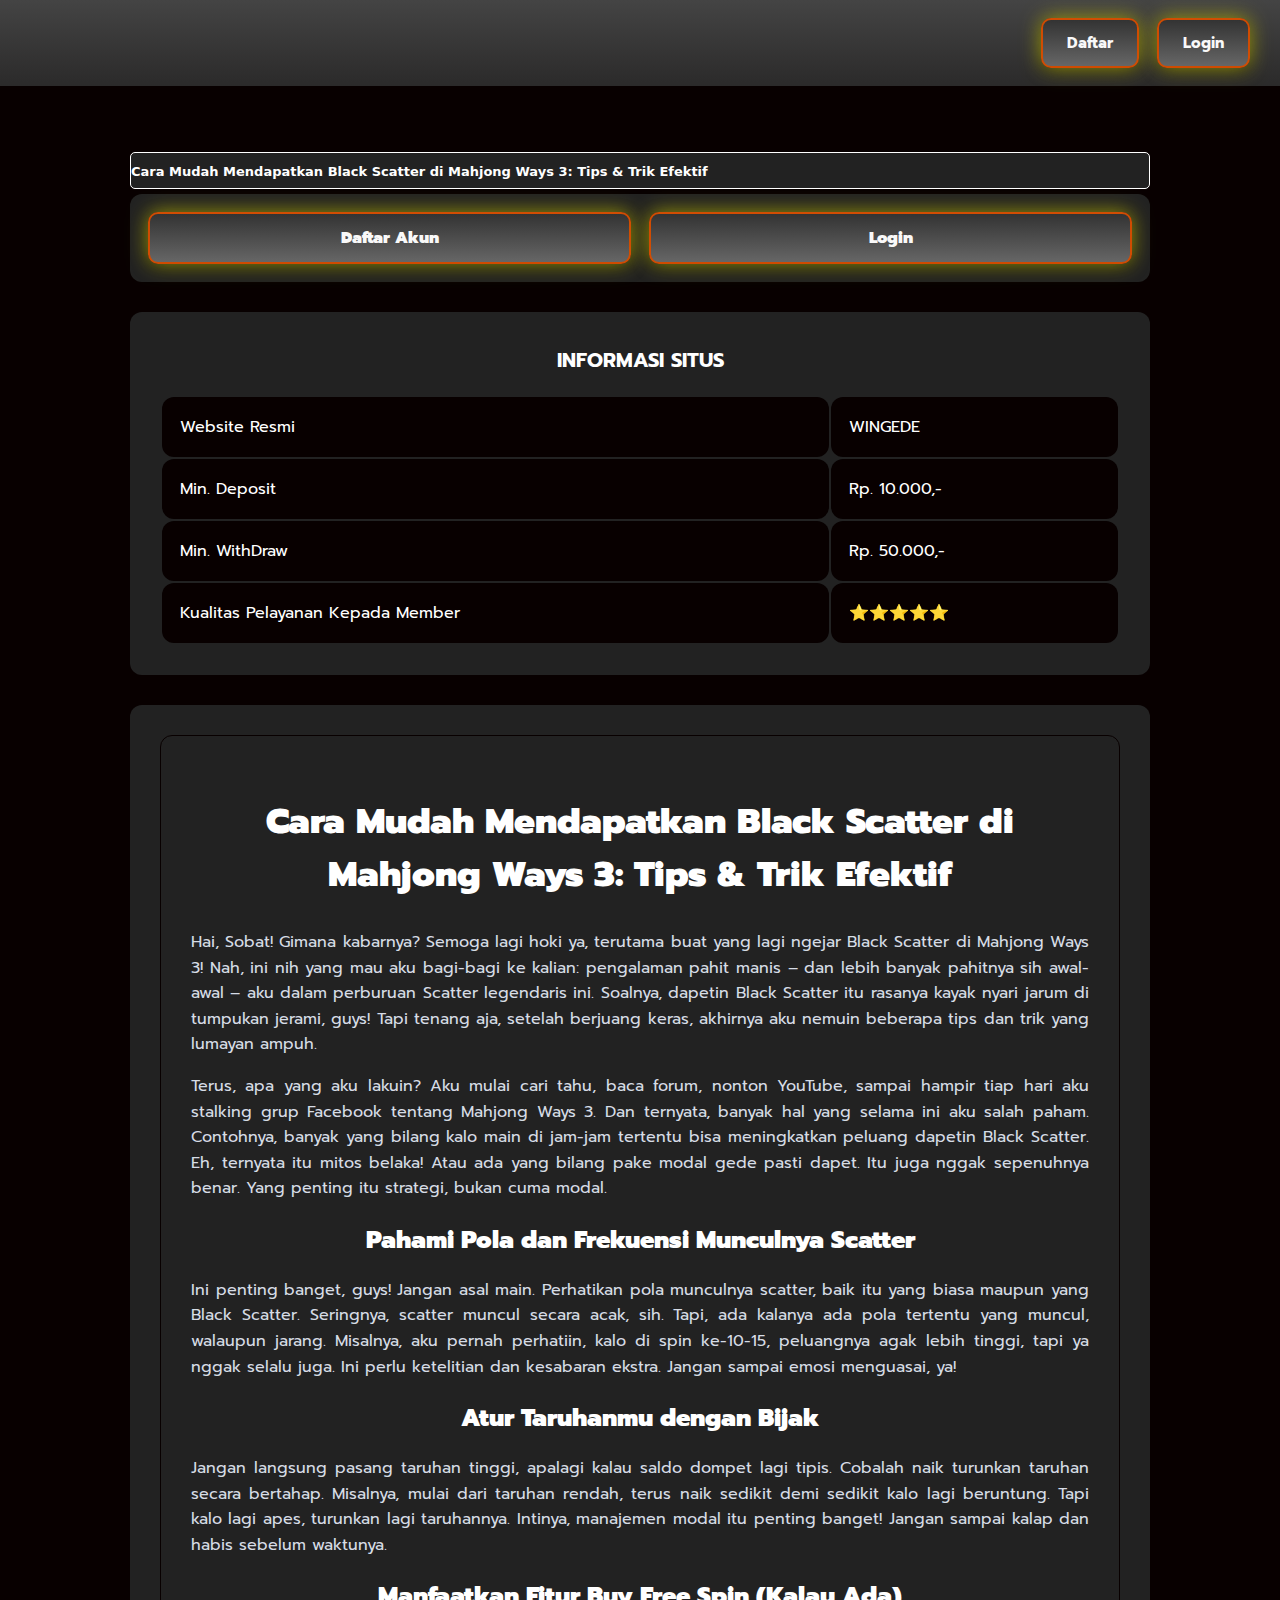
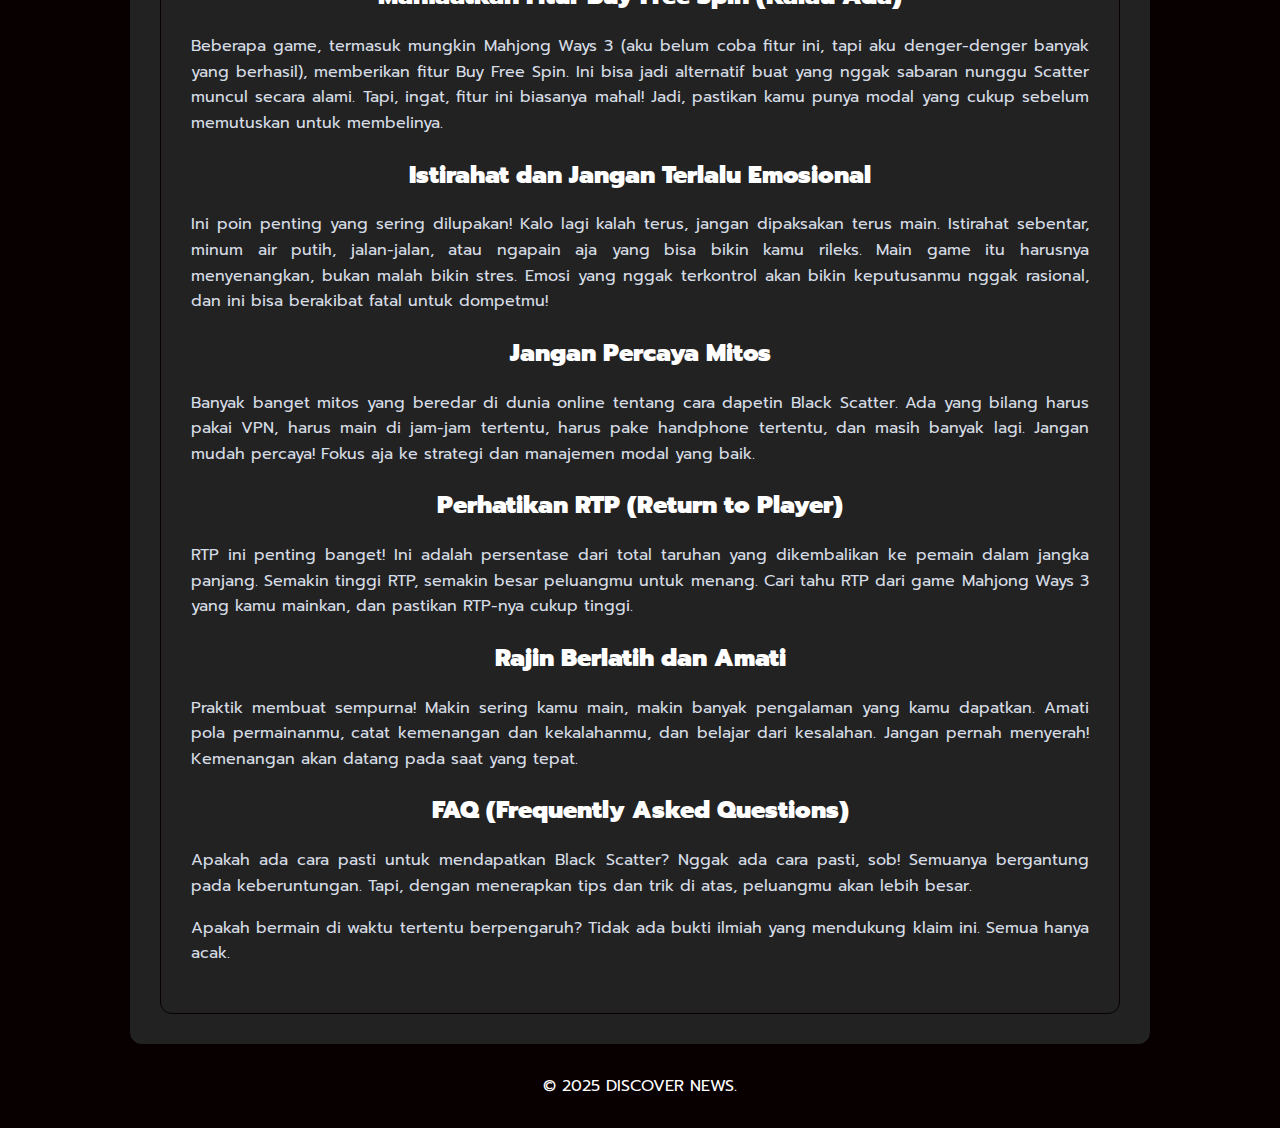
<file: cara-mudah-mendapatkan-black-scatter-di-mahjong-ways-3-tips-trick.html>
<!DOCTYPE html>
<html ⚡ lang="id" itemscope="itemscope" itemtype="https://schema.org/WebPage">
  <head>
    <meta charset="UTF-8" />
    <meta http-equiv="X-UA-Compatible" content="IE=edge,chrome=1" />
    <meta name="robots" content="index, follow," />
    <meta name="googlebot" content="all" />
    <meta name="bingbot" content="all" />
    <meta name="yandexbot" content="all" />
    <meta name="apple-mobile-web-app-capable" content="yes" />
    <meta name="mobile-web-app-capable" content="yes" />
    <meta name="viewport" content="width=device-width, initial-scale=1, shrink-to-fit=no" />
    <link rel="canonical" href="https://cokiseo.github.io/news/cara-mudah-mendapatkan-black-scatter-di-mahjong-ways-3-tips-trick.html" />
    <link rel="alternate" href="https://cokiseo.github.io/news/cara-mudah-mendapatkan-black-scatter-di-mahjong-ways-3-tips-trick.html" hreflang="id-ID" />
    <link rel="shortcut icon" type="image/x-icon" href="https://i.ibb.co/pLfxxrJ/wgd-icon.png" />
    <link rel="apple-touch-icon" href="https://i.ibb.co/pLfxxrJ/wgd-icon.png" />
    <link rel="icon" type="image/x-icon" href="https://i.ibb.co/pLfxxrJ/wgd-icon.png" />
    <!-- Website -->
    <title>Cara Mudah Mendapatkan Black Scatter di Mahjong Ways 3: Tips & Trik Efektif</title>
    <meta name="description" content="Pelajari tips dan trik efektif untuk mendapatkan Black Scatter di Mahjong Ways 3. Kunjungi situs kami untuk strategi yang akan membantu Anda meraih kemenangan!" />
    <meta name="keywords" content="Cara Mudah Mendapatkan Black Scatter di Mahjong Ways 3: Tips & Trik Efektif" />
    <meta name="categories" content="website" />
    <meta name="language" content="id-ID" />
    <meta name="rating" content="general" />
    <meta name="copyright" content="Cara Mudah Mendapatkan Black Scatter di Mahjong Ways 3: Tips & Trik Efektif" />
    <meta name="author" content="Cara Mudah Mendapatkan Black Scatter di Mahjong Ways 3: Tips & Trik Efektif" />
    <meta name="publisher" content="Cara Mudah Mendapatkan Black Scatter di Mahjong Ways 3: Tips & Trik Efektif" />
    <meta name="distribution" content="global" />
    <meta name="geo.placename" content="Indonesia" />
    <meta name="geo.country" content="ID" />
    <meta name="geo.region" content="ID" />
    <meta name="tgn.nation" content="Indonesia" />
    <!-- Facebook -->
    <meta property="og:title" content="Cara Mudah Mendapatkan Black Scatter di Mahjong Ways 3: Tips & Trik Efektif" />
    <meta property="og:description" content="Pelajari tips dan trik efektif untuk mendapatkan Black Scatter di Mahjong Ways 3. Kunjungi situs kami untuk strategi yang akan membantu Anda meraih kemenangan!" />
    <meta property="og:url" content="https://cokiseo.github.io/news/cara-mudah-mendapatkan-black-scatter-di-mahjong-ways-3-tips-trick.html" />
    <meta property="og:image" content="https://cokiseo.github.io/news/WGDxMJ3.png" />
    <meta property="og:image:type" content="image/jpg" />
    <meta property="og:site_name" content="Cara Mudah Mendapatkan Black Scatter di Mahjong Ways 3: Tips & Trik Efektif" />
    <meta property="og:locale" content="id_ID" />
    <meta property="og:type" content="website" />
    <!-- Twitter -->
    <meta name="twitter:card" content="summary" />
    <meta name="twitter:title" content="Cara Mudah Mendapatkan Black Scatter di Mahjong Ways 3: Tips & Trik Efektif" />
    <meta name="twitter:description" content="Pelajari tips dan trik efektif untuk mendapatkan Black Scatter di Mahjong Ways 3. Kunjungi situs kami untuk strategi yang akan membantu Anda meraih kemenangan!" />
    <meta name="twitter:url" content="$url" />
    <meta name="twitter:image" content="https://cokiseo.github.io/news/WGDxMJ3.png" />
    <meta name="twitter:site" content="Cara Mudah Mendapatkan Black Scatter di Mahjong Ways 3: Tips & Trik Efektif" />
    <meta name="twitter:creator" content="Cara Mudah Mendapatkan Black Scatter di Mahjong Ways 3: Tips & Trik Efektif" />
    <meta name="twitter:label1" content="Estimasi waktu membaca" />
    <meta name="twitter:data1" content="9 menit" />
    <!-- Preload -->
    <link rel="preload" as="script" href="https://cdn.ampproject.org/v0.js" />
    <link rel="preload" href="https://i.ibb.co/pLfxxrJ/wgd-icon.png" as="image" />
    <link rel="preload" href="https://cokiseo.github.io/news/WGDxMJ3.png" as="image" />
    <!-- Script -->
    <script async src='https://cdn.ampproject.org/v0.js'></script>
    <style amp-boilerplate> body { -webkit-animation: -amp-start 8s steps(1, end) 0s 1 normal both; -moz-animation: -amp-start 8s steps(1, end) 0s 1 normal both; -ms-animation: -amp-start 8s steps(1, end) 0s 1 normal both; animation: -amp-start 8s steps(1, end) 0s 1 normal both } @-webkit-keyframes -amp-start { from { visibility: hidden } to { visibility: visible } } @-moz-keyframes -amp-start { from { visibility: hidden } to { visibility: visible } } @-ms-keyframes -amp-start { from { visibility: hidden } to { visibility: visible } } @-o-keyframes -amp-start { from { visibility: hidden } to { visibility: visible } } @keyframes -amp-start { from { visibility: hidden } to { visibility: visible } }</style>
    <noscript><style amp-boilerplate> body { -webkit-animation: none; -moz-animation: none; -ms-animation: none; animation: none }</style></noscript>
    <style amp-custom>
    body,h1{font-family:Prompt,sans-serif}.n-row-span-2,.n-span-2{grid-row:span 2 / span 2}.n-column-span-2,.n-span-2{grid-column:span 2 / span 2}.btn,img{vertical-align:middle}.btn:hover,a{text-decoration:none}.btn,.btn-primary,.btn-secondary,.progress-bar,.text-center{text-align:center}:root{--white:#FFFFFF;--max-width:1080px;--n-space:min(max(12px, 3.5vmin), 30px);--n-space-s:min(max(8px, 2vmin), 20px);--n-space-xs:min(max(4px, 1vmin), 10px);--base:#080000;--primary:#222;--secondary:#080000;--secondary-hover:#4191da;--tertiary:#93acd3;--red:#626262;--blue:#fe7708;--radius:12px}body{color:var(--white);background:var(--base)}a{color:#FFF}h1{display:block;font-size:35px;margin-block-start:.83em;margin-block-end:.83em;margin-inline-start:0;margin-inline-end:0;font-weight:700}::-webkit-scrollbar{width:10px}::-webkit-scrollbar-track{background:var(--primary)}::-webkit-scrollbar-thumb{background:var(--blue)}::-webkit-scrollbar-thumb:hover{background:var(--red)}.nav{background:linear-gradient(to bottom, #444444, #2b2a2a);width:100%;position:fixed;top:0;left:0;z-index:9999;display:flex;align-items:stretch;justify-content:space-between;padding:var(--n-space-s) var(--n-space)}.logo,.logo-inner{align-items:center;display:flex}.logo{border-radius:10px;transform:skewY(-3deg) skewX(-17deg);padding:36px 25px 16px 66px;margin:-30px 0 -20px -65px}.logo-inner{transform:skewY(3deg) skewX(17deg)}.button-wrapper{display:flex;align-items:center}.button-wrapper a:first-child,.tabs img,.tabs-blue img{margin-right:var(--n-space-s)}.n-container{max-width:var(--max-width);margin:auto;padding:0 var(--n-space)}.hero{padding-top:calc(var(--n-space) + var(--n-space))}.n-columns-gap{grid-gap:var(--n-space-s)}.n-columns-2{display:grid;grid-template-columns:repeat(2,1fr)}.n-columns-3{display:grid;grid-template-columns:repeat(3,1fr)}.n-columns-6{display:grid;grid-template-columns:repeat(6,1fr)}.n-columns-5{display:grid;grid-template-columns:repeat(5,1fr)}.center,.middle,.n-card{display:flex}.n-card{border-radius:var(--radius);padding:var(--n-space-s);min-height:50px;background:var(--secondary);position:relative;overflow:hidden;flex-direction:column;justify-content:space-between}.contain,.padding-normal,table{padding:var(--n-space)}.n-card:hover,.seo-accordion .accordion .btn-accordion:hover,.seo-accordion .accordion input:checked~.btn-accordion,.tabs-blue:hover,.tabs:hover{background:var(--secondary-hover)}.n-title{font-weight:700;font-size:1.1rem;z-index:2}.n-desc{font-size:.8rem;z-index:2}.card-blur{position:absolute;bottom:-40%;left:50%;transform:translate3d(-50%,0,0);width:210px;height:155px;background:#0035f0;filter:blur(60px)}.card-image,section .card.card-game .percent p{position:absolute;bottom:0;right:0}.bg-container,table{background:var(--primary);border-radius:var(--radius)}.n-games{border-radius:var(--radius)}.padding-s,.tabs,.tabs-blue,td{padding:var(--n-space-s)}.m-b-normal{margin-bottom:var(--n-space)}.middle{flex-direction:column;justify-content:center}.center{justify-content:center;align-items:center}.tabs,.tabs-blue{border-radius:var(--radius)}.tabs{background:var(--secondary)}.tabs-blue{background:var(--blue)}table{width:100%}blockquote,td{background:var(--secondary)}td{border-radius:var(--radius)}.btn-primary,.btn-secondary{font-size:15px;padding:var(--n-space-xs) var(--n-space-s)}@media only screen and (max-width:768px){.n-columns-m-1{grid-template-columns:1fr}.n-columns-m-2{grid-template-columns:repeat(2,1fr)}.n-columns-m-3{grid-template-columns:repeat(3,1fr)}.n-span-2{grid-row:span 2 / span 2;grid-column:span 2 / span 2}.n-card{min-height:100px}.hero{margin-bottom:var(--n-space)}.nav{width:100%}.fixed-menu{position:fixed;display:grid;bottom:0;left:0;width:100%;z-index:999;background:var(--primary)}.active,.btn-footer:hover{background:var(--secondary-hover)}.btn-footer{padding:var(--n-space-s);display:flex;flex-direction:column;align-items:center;justify-content:center;font-size:.7rem;color:var(--tertiary);border:var(--radius)}.btn-footer:hover{color:var(--red)}.btn-footer svg{width:1.3rem;height:1.3rem;margin-bottom:var(--n-space-xs);fill:var(--tertiary)}.active{color:var(--blue)}.active svg{fill:var(--blue)}.btn-primary,.btn-secondary{font-size:14px;padding:3px 10px}}.btn,blockquote{padding:var(--n-space-s) var(--n-space)}.btn,.btn-primary{background: linear-gradient(to bottom, #fe7708 0%, #6a6767 100%)}.btn,.btn-primary,
    .btn-secondary{color:#fefafa;border-radius:var(--radius);font-weight:700}.btn-secondary{background:#222; border: 2px solid #fe7708;stroke: #fe7708; stroke-width: 2px;}.btn{box-shadow:0 0 25px rgb(29 113 237 / 50%)}.article{border:1px solid var(--secondary);padding:var(--n-space);border-radius:var(--radius)}.article p,li{color:#d6dce5;line-height:1.6}.article a{color:var(--red)}blockquote{margin:0;border-radius:var(--radius);position:relative}blockquote::before{content:"";width:3px;background:var(--red);position:absolute;left:0;top:calc(var(--n-space-s) + var(--n-space-s));height:calc(100% - (var(--n-space) + var(--n-space)))}.seo-accordion,.w-100{width:100%}.seo-accordion .accordion{position:relative;display:block;margin:0}.seo-accordion .accordion input{position:absolute;opacity:0;z-index:-1}.seo-accordion .accordion .btn-accordion{display:block;text-align:left;margin-bottom:var(--n-space-s);border:0;border-radius:var(--radius);background:var(--secondary);color:var(--white);font-weight:700;cursor:pointer;padding:var(--n-space);-moz-box-sizing:border-box;-webkit-box-sizing:border-box;box-sizing:border-box}.seo-accordion .accordion .btn-accordion:active,.seo-accordion .accordion .btn-accordion:focus{outline:0}.seo-accordion .accordion .btn-accordion .arrow{float:right;width:24px;height:24px;border:1px solid var(--red);border-radius:var(--radius)}.seo-accordion .accordion input:checked~.btn-accordion .arrow{transform:rotate(180deg)}.seo-accordion .accordion .btn-accordion .arrow path{fill:var(--white)}.seo-accordion .accordion .content-accordion{width:100%;padding:0;margin:5px 0;display:none}.seo-accordion .accordion .content-accordion p{margin:var(--n-space);padding:0}.seo-accordion .accordion input:checked~.content-accordion{display:block;pointer-events:all;visibility:visible}:root{--color-1:#000000;--color-2:#ff6c00;--color-3:#000000;--color-4:#035d20;--color-5:#e19909;--color-6:#15ef70;--color-7:#ffffff;--color-8:#023f15;--color-9:#00b355}*,::after,::before{box-sizing:border-box}.d-block,section{display:block}.card,.row{display:-ms-flexbox}p{margin-top:0;margin-bottom:1rem}img{border-style:none}.btn:not(:disabled):not(.disabled),[type="button"]:not(:disabled),[type="reset"]:not(:disabled),[type="submit"]:not(:disabled),button:not(:disabled){cursor:pointer}::-webkit-file-upload-button{font:inherit;-webkit-appearance:button}.btn,small{font-weight:400}.btn,.btn-sm{line-height:1.5}small{font-size:80%}.container{width:100%;padding-right:15px;padding-left:15px;margin-right:auto;margin-left:auto}@media (min-width:576px){.container{max-width:540px}}@media (min-width:768px){.container{max-width:720px}.row-cols-md-4>*{-ms-flex:0 0 25%;flex:0 0 25%;max-width:25%}}@media (min-width:992px){.container{max-width:960px}.col-lg{-ms-flex-preferred-size:0;flex-basis:0%;-ms-flex-positive:1;flex-grow:1;max-width:100%}.row-cols-lg-4>*{-ms-flex:0 0 25%;flex:0 0 25%;max-width:25%}}.row{display:flex;-ms-flex-wrap:wrap;flex-wrap:wrap;margin-right:-15px;margin-left:-15px}.no-gutters{margin-right:0;margin-left:0}.no-gutters>[class*="col-"],.px-0{padding-right:0;padding-left:0}.col-12,.col-6,.col-lg{position:relative;width:100%;padding-right:15px;padding-left:15px}.col-6{-ms-flex:0 0 50%;flex:0 0 50%;max-width:50%}.col-12{-ms-flex:0 0 100%;flex:0 0 100%;max-width:100%}@media (min-width:1200px){.container{max-width:1140px}.row-cols-xl-5>*{-ms-flex:0 0 20%;flex:0 0 20%;max-width:20%}.row-cols-xl-6>*{-ms-flex:0 0 16.666667%;flex:0 0 16.666667%;max-width:16.666667%}}.custom-control-input.is-valid:focus:not(:checked)~.custom-control-label::before,.was-validated .custom-control-input:valid:focus:not(:checked)~.custom-control-label::before{border-color:var(--secondary)}.custom-control-input.is-invalid:focus:not(:checked)~.custom-control-label::before,.was-validated .custom-control-input:invalid:focus:not(:checked)~.custom-control-label::before{border-color:#dc3545}.btn{display:inline-block;color:#212529;-webkit-user-select:none;-moz-user-select:none;-ms-user-select:none;user-select:none;background-color:#fff0;border:1px solid #fff0;padding:.375rem .75rem;font-size:1rem;border-radius:.25rem;transition:color 0.15s ease-in-out,background-color 0.15s ease-in-out,border-color 0.15s ease-in-out,box-shadow 0.15s ease-in-out}.btn:hover{color:#212529}.btn:focus{outline:0;box-shadow:0 0 0 .2rem rgb(0 123 255 / .25)}
    .btn:disabled{opacity:.65}.btn-primary:not(:disabled):not(.disabled).active,.btn-primary:not(:disabled):not(.disabled):active{color:#fff;background-color:#ca0903;border-color:#222}.btn-primary:not(:disabled):not(.disabled).active:focus,.btn-primary:not(:disabled):not(.disabled):active:focus{box-shadow:0 0 0 .2rem rgb(38 143 255 / .5)}.btn-secondary:not(:disabled):not(.disabled).active,.btn-secondary:not(:disabled):not(.disabled):active{color:#fff;background-color:#545b62;border-color:#4e555b}.btn-secondary:not(:disabled):not(.disabled).active:focus,.btn-secondary:not(:disabled):not(.disabled):active:focus{box-shadow:0 0 0 .2rem rgb(130 138 145 / .5)}.btn-success:focus,.btn-success:not(:disabled):not(.disabled).active:focus,.btn-success:not(:disabled):not(.disabled):active:focus{box-shadow:0 0 0 .2rem rgb(72 180 97 / .5)}.btn-outline-success:not(:disabled):not(.disabled).active,.btn-outline-success:not(:disabled):not(.disabled):active,.btn-success,.btn-success:disabled{color:#fff;background-color:#28a745;border-color:#28a745}.btn-success:focus,.btn-success:hover{background-color:#218838;border-color:#1e7e34;color:#fff}.btn-success:not(:disabled):not(.disabled).active,.btn-success:not(:disabled):not(.disabled):active{color:#fff;background-color:#1e7e34;border-color:#1c7430}.btn-info:not(:disabled):not(.disabled).active,.btn-info:not(:disabled):not(.disabled):active{color:#fff;background-color:#117a8b;border-color:#10707f}.btn-info:not(:disabled):not(.disabled).active:focus,.btn-info:not(:disabled):not(.disabled):active:focus{box-shadow:0 0 0 .2rem rgb(58 176 195 / .5)}.btn-warning:not(:disabled):not(.disabled).active,.btn-warning:not(:disabled):not(.disabled):active{color:#212529;background-color:#d39e00;border-color:#c69500}.btn-warning:not(:disabled):not(.disabled).active:focus,.btn-warning:not(:disabled):not(.disabled):active:focus{box-shadow:0 0 0 .2rem rgb(222 170 12 / .5)}.btn-danger:not(:disabled):not(.disabled).active,.btn-danger:not(:disabled):not(.disabled):active{color:#fff;background-color:#bd2130;border-color:#b21f2d}.btn-danger:not(:disabled):not(.disabled).active:focus,.btn-danger:not(:disabled):not(.disabled):active:focus{box-shadow:0 0 0 .2rem rgb(225 83 97 / .5)}.btn-light:not(:disabled):not(.disabled).active,.btn-light:not(:disabled):not(.disabled):active{color:#212529;background-color:#dae0e5;border-color:#d3d9df}.btn-light:not(:disabled):not(.disabled).active:focus,.btn-light:not(:disabled):not(.disabled):active:focus{box-shadow:0 0 0 .2rem rgb(216 217 219 / .5)}.btn-dark:not(:disabled):not(.disabled).active,.btn-dark:not(:disabled):not(.disabled):active{color:#fff;background-color:#1d2124;border-color:#171a1d}.btn-dark:not(:disabled):not(.disabled).active:focus,.btn-dark:not(:disabled):not(.disabled):active:focus{box-shadow:0 0 0 .2rem rgb(82 88 93 / .5)}.btn-outline-primary:not(:disabled):not(.disabled).active,.btn-outline-primary:not(:disabled):not(.disabled):active{color:#fff;background-color:#007bff;border-color:#007bff}.btn-outline-primary:not(:disabled):not(.disabled).active:focus,.btn-outline-primary:not(:disabled):not(.disabled):active:focus{box-shadow:0 0 0 .2rem rgb(0 123 255 / .5)}.btn-outline-secondary:not(:disabled):not(.disabled).active,.btn-outline-secondary:not(:disabled):not(.disabled):active{color:#fff;background-color:#6c757d;border-color:#6c757d}.btn-outline-secondary:not(:disabled):not(.disabled).active:focus,.btn-outline-secondary:not(:disabled):not(.disabled):active:focus{box-shadow:0 0 0 .2rem rgb(108 117 125 / .5)}.btn-outline-success:not(:disabled):not(.disabled).active:focus,.btn-outline-success:not(:disabled):not(.disabled):active:focus{box-shadow:0 0 0 .2rem rgb(40 167 69 / .5)}.btn-outline-info:not(:disabled):not(.disabled).active,.btn-outline-info:not(:disabled):not(.disabled):active{color:#fff;background-color:#222;border-color:#222}.btn-outline-info:not(:disabled):not(.disabled).active:focus,.btn-outline-info:not(:disabled):not(.disabled):active:focus{box-shadow:0 0 0 .2rem rgb(23 162 184 / .5)}.btn-outline-warning:not(:disabled):not(.disabled).active,.btn-outline-warning:not(:disabled):not(.disabled):active{color:#212529;background-color:#080000;border-color:#080000}.btn-outline-warning:not(:disabled):not(.disabled).active:focus,
    .btn-outline-warning:not(:disabled):not(.disabled):active:focus{box-shadow:0 0 0 .2rem rgb(255 193 7 / .5)}.btn-outline-danger:not(:disabled):not(.disabled).active,.btn-outline-danger:not(:disabled):not(.disabled):active{color:#fff;background-color:#dc3545;border-color:#dc3545}.btn-outline-danger:not(:disabled):not(.disabled).active:focus,.btn-outline-danger:not(:disabled):not(.disabled):active:focus{box-shadow:0 0 0 .2rem rgb(220 53 69 / .5)}.btn-outline-light:not(:disabled):not(.disabled).active,.btn-outline-light:not(:disabled):not(.disabled):active{color:#212529;background-color:#f8f9fa;border-color:#f8f9fa}.btn-outline-light:not(:disabled):not(.disabled).active:focus,.btn-outline-light:not(:disabled):not(.disabled):active:focus{box-shadow:0 0 0 .2rem rgb(248 249 250 / .5)}.btn-outline-dark:not(:disabled):not(.disabled).active,.btn-outline-dark:not(:disabled):not(.disabled):active{color:#fff;background-color:#343a40;border-color:#343a40}.btn-outline-dark:not(:disabled):not(.disabled).active:focus,.btn-outline-dark:not(:disabled):not(.disabled):active:focus{box-shadow:0 0 0 .2rem rgb(52 58 64 / .5)}.btn-sm{padding:.25rem .5rem;font-size:.875rem;border-radius:.2rem}.custom-control-input:focus:not(:checked)~.custom-control-label::before{border-color:#80bdff}.custom-control-input:not(:disabled):active~.custom-control-label::before{color:#fff;background-color:#b3d7ff;border-color:#b3d7ff}.card{position:relative;display:flex;-ms-flex-direction:column;flex-direction:column;min-width:0;word-wrap:break-word;background-color:#fff;background-clip:border-box;border:1px solid rgb(0 0 0 / .125);border-radius:.25rem}.card-body{-ms-flex:1 1 auto;flex:1 1 auto;min-height:1px;padding:1.25rem}.card-footer{padding:.75rem 1.25rem;background-color:rgb(0 0 0 / .03);border-top:1px solid rgb(0 0 0 / .125)}.py-0,.py-1,.py-2{padding-bottom:0}.card-footer:last-child{border-radius:0 0 calc(0.25rem - 1px) calc(0.25rem - 1px)}.card-img-top{-ms-flex-negative:0;flex-shrink:0;width:100%;border-top-left-radius:calc(0.25rem - 1px);border-top-right-radius:calc(0.25rem - 1px)}.progress-bar{display:-ms-flexbox;display:flex;-ms-flex-direction:column;flex-direction:column;-ms-flex-pack:center;justify-content:center;overflow:hidden;color:#fff;white-space:nowrap;background-color:#007bff;transition:width 0.6s}@media (prefers-reduced-motion:reduce){.btn,.progress-bar{transition:none}}.progress-bar-striped{background-image:linear-gradient(45deg,rgb(255 255 255 / .15) 25%,transparent 25%,transparent 50%,rgb(255 255 255 / .15) 50%,rgb(255 255 255 / .15) 75%,transparent 75%,transparent);background-size:1rem 1rem}.close:not(:disabled):not(.disabled):focus,.close:not(:disabled):not(.disabled):hover{opacity:.75}.bg-success{background-color:#28a745}.bg-warning{background-color:#080000}.bg-danger{background-color:#dc3545}.bg-transparent{background-color:#fff0}.border-0{border:0}.d-none{display:none}.d-flex{display:flex;margin-bottom:20px}.align-items-end{-ms-flex-align:end;align-items:flex-end}.shadow{box-shadow:0 .5rem 1rem rgb(0 0 0 / .15)}.h-100{height:100%}.mt-2{margin-top:.5rem}.mt-3{margin-top:1rem}.mb-3{margin-bottom:1rem}.py-0{padding-top:0}.py-1{padding-top:.25rem}.px-1{padding-right:.25rem;padding-left:.25rem}.py-2{padding-top:.5rem}.pt-3{padding-top:0}.px-3{padding-right:1rem;padding-left:1rem}@media (min-width:992px){.d-lg-none{display:none}.d-lg-block{display:block}.px-lg-2{padding-right:.5rem;padding-left:.5rem}}.text-white{color:#fff}@media print{*,::after,::before{text-shadow:none;box-shadow:none}img{page-break-inside:avoid}p{orphans:3;widows:3}@page{size:a3}.container,body{min-width:992px}}.bg-color-8{background-color:var(--primary)}section .card.card-game{border-radius:25px;width:100%;margin:0 auto}section .card.card-game .card-img-top{border-radius:25px}section .card.card-game .card-body{justify-content:center;align-items:center;border-radius:25px}section .card.card-game .percent{height:27px;display:flex;overflow:hidden;line-height:0;font-size:.75rem;background-color:#e9ecef;position:relative;z-index:1;margin:0 auto;border-radius:25px}section .card.card-game .percent p{z-index:15;top:0;left:0;width:auto;height:auto;line-height:27px;text-align:center;font-size:14px;font-weight:700;color:#000}.marquee-text{height:auto;display:block;line-height:30px;overflow:hidden;position:relative} .marquee-text div{height:auto;line-height:22px;font-size:13px;white-space:nowrap;color:#fff;z-index:1;font-weight:600;font-family:-apple-system,system-ui,BlinkMacSystemFont,"Segoe UI",Roboto,"Helvetica Neue",Arial,sans-serif;animation:20s linear infinite marquee;margin-top:3px}.marquee-text:hover div{animation-play-state:paused}@keyframes marquee{0%{transform:translateX(100%)}100%{transform:translateX(-100%)}}h1,h2,h3,h4{color:#FFF} ul li strong{color: #f3e309;font-weight: bold; 
} .glowy-button { display: inline-block; text-align: center; text-decoration: none; font-weight: bold; color: #f9f9f9; background: linear-gradient(to bottom, #333333, #666666); border: 2px solid rgb(213 76 0 / 97%); border-radius: 10px; padding: 12px 24px; text-shadow: none; box-shadow: 0px 0px 20px rgba(248, 244, 3, 0.6), 0px 4px 15px rgba(0, 0, 0, 0.5); transition: all 0.3s ease-in-out; } .glowy-button:hover { background: linear-gradient(to bottom, #444444, #777777); box-shadow: 0px 0px 30px rgba(250, 221, 2, 0.9), 0px 0px 60px rgba(233, 82, 1, 0.7); transform: scale(1.05); border-color: rgb(245, 148, 21); } h2{text-align: center;} p{text-align: justify;}
    </style>
    <link href='https://fonts.googleapis.com/css2?family=Prompt' rel='stylesheet'>
    <script type="application/ld+json">
      {
        "@context": "https://schema.org",
        "@type": "Organization",
        "name": "Cara Mudah Mendapatkan Black Scatter di Mahjong Ways 3: Tips & Trik Efektif",
        "alternateName": "Cara Mudah Mendapatkan Black Scatter di Mahjong Ways 3: Tips & Trik Efektif",
        "url": "https://cokiseo.github.io/news/cara-mudah-mendapatkan-black-scatter-di-mahjong-ways-3-tips-trick.html",
        "logo": "https://i.ibb.co/pLfxxrJ/wgd-icon.png"
      }
    </script>
    <script type="application/ld+json">
      {
        "@context": "https://schema.org/",
        "@type": "BreadcrumbList",
        "itemListElement": [{
          "@type": "ListItem",
          "position": 1,
          "name": "Home",
          "item": "https://cokiseo.github.io/news/cara-mudah-mendapatkan-black-scatter-di-mahjong-ways-3-tips-trick.html"
        }, {
          "@type": "ListItem",
          "position": 2,
          "name": "Cara Mudah Mendapatkan Black Scatter di Mahjong Ways 3: Tips & Trik Efektif",
          "item": "https://cokiseo.github.io/news/cara-mudah-mendapatkan-black-scatter-di-mahjong-ways-3-tips-trick.html"
        }]
      }
    </script>
    <script type="application/ld+json">
      {
        "@context": "https://schema.org",
        "@type": "NewsArticle",
        "mainEntityOfPage": {
          "@type": "WebPage",
          "@id": "https://cokiseo.github.io/news/cara-mudah-mendapatkan-black-scatter-di-mahjong-ways-3-tips-trick.html"
        },
        "headline": "Cara Mudah Mendapatkan Black Scatter di Mahjong Ways 3: Tips & Trik Efektif",
        "description": "Pelajari tips dan trik efektif untuk mendapatkan Black Scatter di Mahjong Ways 3. Kunjungi situs kami untuk strategi yang akan membantu Anda meraih kemenangan!",
    "image": ["https://cokiseo.github.io/news/WGDxMJ3.png"],
        "author": {
          "@type": "Organization",
          "name": "Cara Mudah Mendapatkan Black Scatter di Mahjong Ways 3: Tips & Trik Efektif",
          "url": "https://cokiseo.github.io/news/cara-mudah-mendapatkan-black-scatter-di-mahjong-ways-3-tips-trick.html"
        },
        "publisher": {
          "@type": "Organization",
          "name": "Cara Mudah Mendapatkan Black Scatter di Mahjong Ways 3: Tips & Trik Efektif",
          "logo": {
            "@type": "ImageObject",
            "url": "https://i.ibb.co/pLfxxrJ/wgd-icon.png"
          }
        },
        "datePublished": "2025-02-04T06:30:53+00:00",
        "dateModified": "2025-02-04T06:30:53+00:00"
      }
    </script>
  </head>

  <body>
    <div class='nav'>
      <div class='logo'>
        <div class='logo-inner'>
          <amp-img src='https://i.ibb.co/kSB5XYh/wgd-logo.png' width='300' height='80' layout='intrinsic'></amp-img>
        </div>
      </div>
      <div class='button-wrapper'>
        <a href='https://maulink.com/TANPAPOLA' rel = "nofollow" class='btn-secondary glowy-button'>Daftar</a>
        <a href='https://maulink.com/TANPAPOLA' rel = "nofollow" class='btn-primary glowy-button'>Login</a>
      </div>
    </div>
    
  <br>

    <header class='n-container hero'>
      <div class='n-columns-1 n-columns-gap n-columns-m-1 hero'>
        <div>
          <div class="marquee-text" style="background-color: var(--primary); color: #000; padding: 5px 0; border: 1px solid #ffffff; border-radius: 5px;margin-bottom: 5px;">
            <div>Cara Mudah Mendapatkan Black Scatter di Mahjong Ways 3: Tips & Trik Efektif</div>
          </div>
          <amp-img src='https://cokiseo.github.io/news/WGDxMJ3.png' width='1280' height='720' layout='responsive' alt='Kolaborasi dengan mahjong ways 2'></amp-img>
        </div>
      </div>
    </header>

    <section class='n-container m-b-normal'>
      <div class='bg-container n-columns-2 n-columns-m-2 n-columns-gap padding-s'>
        <a href='https://maulink.com/TANPAPOLA' rel="nofollow" class='center tabs glowy-button'>
          <strong>Daftar Akun</strong>
        </a>
        <a href='https://maulink.com/TANPAPOLA' rel="nofollow" class='center tabs glowy-button'>
          <strong>Login</strong>
        </a>
      </div>
    </section>
    
    <section class='n-container m-b-normal'>
      <table style="width: 100%;">
        <thead><tr><th colspan="3" style ="font-size: 20px;color:#FFFFFF;padding-bottom: 20px;">INFORMASI SITUS</th></tr></thead>
        <tbody>
          <tr>
            <td>Website Resmi</td>
            <td>WINGEDE</td>
        </tr>
          <tr>
            <td>Min. Deposit</td>
            <td>Rp. 10.000,-</td>
          </tr>
          <tr>
            <td>Min. WithDraw</td>
            <td>Rp. 50.000,-</td>
          </tr>
          <tr>
            <td>Kualitas Pelayanan Kepada Member</td>
            <td>⭐⭐⭐⭐⭐</td>
          </tr>
        </tbody>
      </table>
    </section>

    <section class='n-container m-b-normal'>
      <article class='bg-container contain'>
        <div class='article'>
            <h1 class="text-center" itemprop="headline"><strong>Cara Mudah Mendapatkan Black Scatter di Mahjong Ways 3: Tips & Trik Efektif</strong></h1>
            <p style="text-align: justify;">Hai, Sobat! Gimana kabarnya? Semoga lagi hoki ya, terutama buat yang lagi ngejar Black Scatter di Mahjong Ways 3! Nah, ini nih yang mau aku bagi-bagi ke kalian: pengalaman pahit manis – dan lebih banyak pahitnya sih awal-awal – aku dalam perburuan Scatter legendaris ini. Soalnya, dapetin Black Scatter itu rasanya kayak nyari jarum di tumpukan jerami, guys! Tapi tenang aja, setelah berjuang keras, akhirnya aku nemuin beberapa tips dan trik yang lumayan ampuh.</p>
            <p style="text-align: justify;">Terus, apa yang aku lakuin? Aku mulai cari tahu, baca forum, nonton YouTube, sampai hampir tiap hari aku stalking grup Facebook tentang Mahjong Ways 3. Dan ternyata, banyak hal yang selama ini aku salah paham. Contohnya, banyak yang bilang kalo main di jam-jam tertentu bisa meningkatkan peluang dapetin Black Scatter. Eh, ternyata itu mitos belaka! Atau ada yang bilang pake modal gede pasti dapet. Itu juga nggak sepenuhnya benar. Yang penting itu strategi, bukan cuma modal.</p>
            <h2 style="text-align: center;"><strong>Pahami Pola dan Frekuensi Munculnya Scatter</strong></h2>
            <p style="text-align: justify;">Ini penting banget, guys! Jangan asal main. Perhatikan pola munculnya scatter, baik itu yang biasa maupun yang Black Scatter. Seringnya, scatter muncul secara acak, sih. Tapi, ada kalanya ada pola tertentu yang muncul, walaupun jarang. Misalnya, aku pernah perhatiin, kalo di spin ke-10-15, peluangnya agak lebih tinggi, tapi ya nggak selalu juga. Ini perlu ketelitian dan kesabaran ekstra. Jangan sampai emosi menguasai, ya!</p>
            <h2 style="text-align: center;"><strong>Atur Taruhanmu dengan Bijak</strong></h2>
            <p style="text-align: justify;">Jangan langsung pasang taruhan tinggi, apalagi kalau saldo dompet lagi tipis. Cobalah naik turunkan taruhan secara bertahap. Misalnya, mulai dari taruhan rendah, terus naik sedikit demi sedikit kalo lagi beruntung. Tapi kalo lagi apes, turunkan lagi taruhannya. Intinya, manajemen modal itu penting banget! Jangan sampai kalap dan habis sebelum waktunya.</p>
            <h2 style="text-align: center;"><strong>Manfaatkan Fitur Buy Free Spin (Kalau Ada)</strong></h2>
            <p style="text-align: justify;">Beberapa game, termasuk mungkin Mahjong Ways 3 (aku belum coba fitur ini, tapi aku denger-denger banyak yang berhasil), memberikan fitur Buy Free Spin. Ini bisa jadi alternatif buat yang nggak sabaran nunggu Scatter muncul secara alami. Tapi, ingat, fitur ini biasanya mahal! Jadi, pastikan kamu punya modal yang cukup sebelum memutuskan untuk membelinya.</p>
            <h2 style="text-align: center;"><strong>Istirahat dan Jangan Terlalu Emosional</strong></h2>
            <p style="text-align: justify;">Ini poin penting yang sering dilupakan! Kalo lagi kalah terus, jangan dipaksakan terus main. Istirahat sebentar, minum air putih, jalan-jalan, atau ngapain aja yang bisa bikin kamu rileks. Main game itu harusnya menyenangkan, bukan malah bikin stres. Emosi yang nggak terkontrol akan bikin keputusanmu nggak rasional, dan ini bisa berakibat fatal untuk dompetmu!</p>
            <h2 style="text-align: center;"><strong>Jangan Percaya Mitos</strong></h2>
            <p style="text-align: justify;">Banyak banget mitos yang beredar di dunia online tentang cara dapetin Black Scatter. Ada yang bilang harus pakai VPN, harus main di jam-jam tertentu, harus pake handphone tertentu, dan masih banyak lagi. Jangan mudah percaya! Fokus aja ke strategi dan manajemen modal yang baik.</p>
            <h2 style="text-align: center;"><strong>Perhatikan RTP (Return to Player)</strong></h2>
            <p style="text-align: justify;">RTP ini penting banget! Ini adalah persentase dari total taruhan yang dikembalikan ke pemain dalam jangka panjang. Semakin tinggi RTP, semakin besar peluangmu untuk menang. Cari tahu RTP dari game Mahjong Ways 3 yang kamu mainkan, dan pastikan RTP-nya cukup tinggi.</p>
            <h2 style="text-align: center;"><strong>Rajin Berlatih dan Amati</strong></h2>
            <p style="text-align: justify;">Praktik membuat sempurna! Makin sering kamu main, makin banyak pengalaman yang kamu dapatkan. Amati pola permainanmu, catat kemenangan dan kekalahanmu, dan belajar dari kesalahan. Jangan pernah menyerah! Kemenangan akan datang pada saat yang tepat.</p>
            <h2 style="text-align: center;"><strong>FAQ (Frequently Asked Questions)</strong></h2>
            <p style="text-align: justify;">Apakah ada cara pasti untuk mendapatkan Black Scatter? Nggak ada cara pasti, sob! Semuanya bergantung pada keberuntungan. Tapi, dengan menerapkan tips dan trik di atas, peluangmu akan lebih besar.</p>
            <p style="text-align: justify;">Apakah bermain di waktu tertentu berpengaruh? Tidak ada bukti ilmiah yang mendukung klaim ini. Semua hanya acak.</p>
    </section>

    <section class='n-container m-b-normal'>
      <div class='container' style='text-align: center;'><span>© 2025 <a href="https://cokiseo.github.io/news/cara-mudah-mendapatkan-black-scatter-di-mahjong-ways-3-tips-trick.html">DISCOVER NEWS</a>.</span></div>
    </section>
  </body>
</html>
</file>
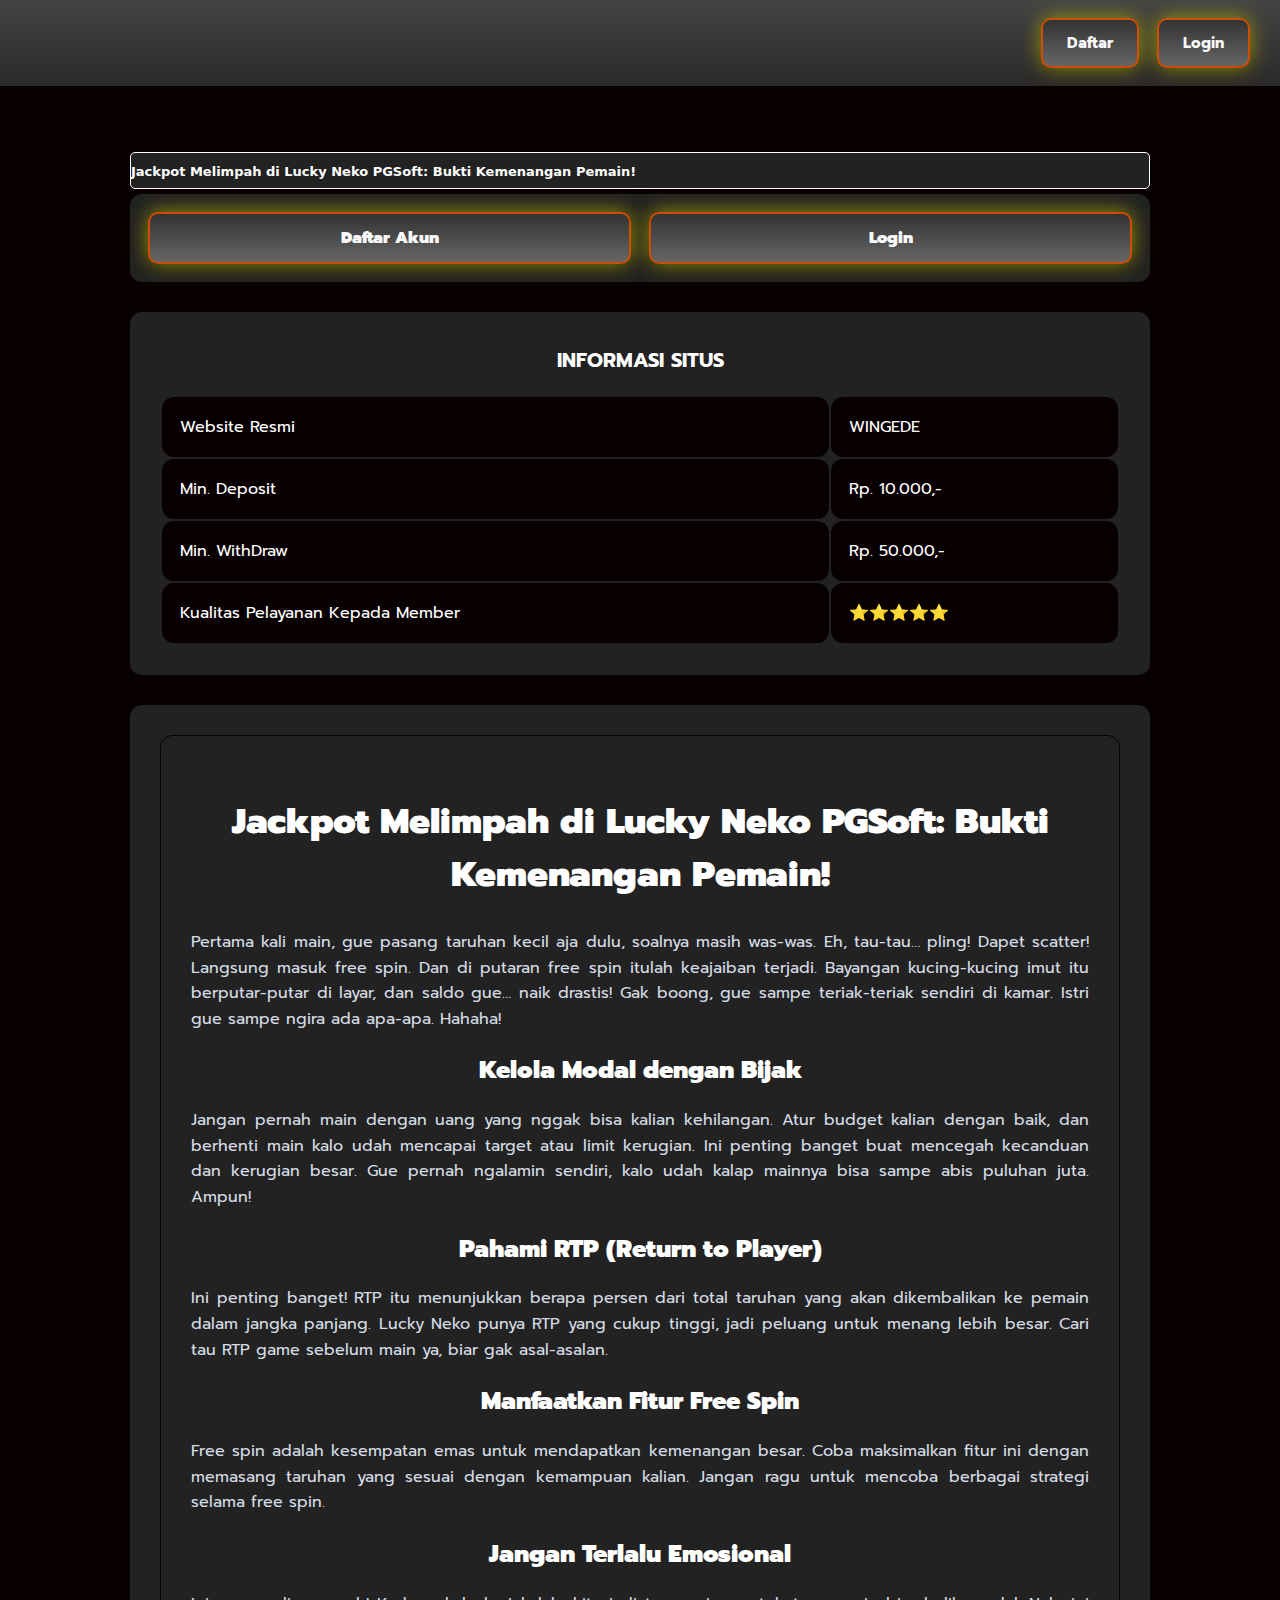
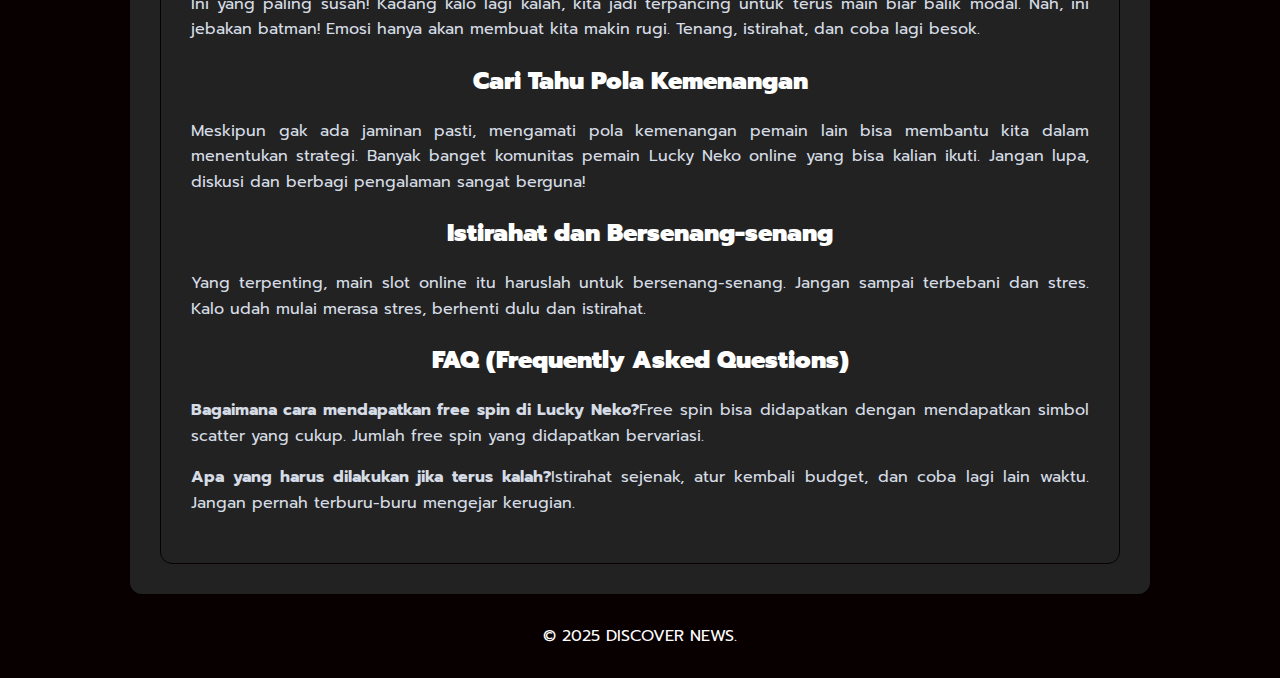
<file: jackpot-melimpah-di-lucky-neko-pgsoft-bukti-kemenangan-pemain.html>
<!DOCTYPE html>
<html ⚡ lang="id" itemscope="itemscope" itemtype="https://schema.org/WebPage">
  <head>
    <meta charset="UTF-8" />
    <meta http-equiv="X-UA-Compatible" content="IE=edge,chrome=1" />
    <meta name="robots" content="index, follow," />
    <meta name="googlebot" content="all" />
    <meta name="bingbot" content="all" />
    <meta name="yandexbot" content="all" />
    <meta name="apple-mobile-web-app-capable" content="yes" />
    <meta name="mobile-web-app-capable" content="yes" />
    <meta name="viewport" content="width=device-width, initial-scale=1, shrink-to-fit=no" />
    <link rel="canonical" href="https://cokiseo.github.io/news/jackpot-melimpah-di-lucky-neko-pgsoft-bukti-kemenangan-pemain.html" />
    <link rel="alternate" href="https://cokiseo.github.io/news/jackpot-melimpah-di-lucky-neko-pgsoft-bukti-kemenangan-pemain.html" hreflang="id-ID" />
    <link rel="shortcut icon" type="image/x-icon" href="https://i.ibb.co/pLfxxrJ/wgd-icon.png" />
    <link rel="apple-touch-icon" href="https://i.ibb.co/pLfxxrJ/wgd-icon.png" />
    <link rel="icon" type="image/x-icon" href="https://i.ibb.co/pLfxxrJ/wgd-icon.png" />
    <!-- Website -->
    <title>Jackpot Melimpah di Lucky Neko PGSoft: Bukti Kemenangan Pemain!</title>
    <meta name="description" content="Bergabunglah di Lucky Neko PGSoft dan raih jackpot melimpah! Saksikan bukti kemenangan pemain yang telah merasakan keseruan dan keuntungan bermain." />
    <meta name="keywords" content="Jackpot Melimpah di Lucky Neko PGSoft: Bukti Kemenangan Pemain!" />
    <meta name="categories" content="website" />
    <meta name="language" content="id-ID" />
    <meta name="rating" content="general" />
    <meta name="copyright" content="Jackpot Melimpah di Lucky Neko PGSoft: Bukti Kemenangan Pemain!" />
    <meta name="author" content="Jackpot Melimpah di Lucky Neko PGSoft: Bukti Kemenangan Pemain!" />
    <meta name="publisher" content="Jackpot Melimpah di Lucky Neko PGSoft: Bukti Kemenangan Pemain!" />
    <meta name="distribution" content="global" />
    <meta name="geo.placename" content="Indonesia" />
    <meta name="geo.country" content="ID" />
    <meta name="geo.region" content="ID" />
    <meta name="tgn.nation" content="Indonesia" />
    <!-- Facebook -->
    <meta property="og:title" content="Jackpot Melimpah di Lucky Neko PGSoft: Bukti Kemenangan Pemain!" />
    <meta property="og:description" content="Bergabunglah di Lucky Neko PGSoft dan raih jackpot melimpah! Saksikan bukti kemenangan pemain yang telah merasakan keseruan dan keuntungan bermain." />
    <meta property="og:url" content="https://cokiseo.github.io/news/jackpot-melimpah-di-lucky-neko-pgsoft-bukti-kemenangan-pemain.html" />
    <meta property="og:image" content="https://cokiseo.github.io/news/wgd-banner1.jpg" />
    <meta property="og:image:type" content="image/jpg" />
    <meta property="og:site_name" content="Jackpot Melimpah di Lucky Neko PGSoft: Bukti Kemenangan Pemain!" />
    <meta property="og:locale" content="id_ID" />
    <meta property="og:type" content="website" />
    <!-- Twitter -->
    <meta name="twitter:card" content="summary" />
    <meta name="twitter:title" content="Jackpot Melimpah di Lucky Neko PGSoft: Bukti Kemenangan Pemain!" />
    <meta name="twitter:description" content="Bergabunglah di Lucky Neko PGSoft dan raih jackpot melimpah! Saksikan bukti kemenangan pemain yang telah merasakan keseruan dan keuntungan bermain." />
    <meta name="twitter:url" content="$url" />
    <meta name="twitter:image" content="https://cokiseo.github.io/news/wgd-banner1.jpg" />
    <meta name="twitter:site" content="Jackpot Melimpah di Lucky Neko PGSoft: Bukti Kemenangan Pemain!" />
    <meta name="twitter:creator" content="Jackpot Melimpah di Lucky Neko PGSoft: Bukti Kemenangan Pemain!" />
    <meta name="twitter:label1" content="Estimasi waktu membaca" />
    <meta name="twitter:data1" content="9 menit" />
    <!-- Preload -->
    <link rel="preload" as="script" href="https://cdn.ampproject.org/v0.js" />
    <link rel="preload" href="https://i.ibb.co/pLfxxrJ/wgd-icon.png" as="image" />
    <link rel="preload" href="https://cokiseo.github.io/news/wgd-banner1.jpg" as="image" />
    <!-- Script -->
    <script async src='https://cdn.ampproject.org/v0.js'></script>
    <style amp-boilerplate> body { -webkit-animation: -amp-start 8s steps(1, end) 0s 1 normal both; -moz-animation: -amp-start 8s steps(1, end) 0s 1 normal both; -ms-animation: -amp-start 8s steps(1, end) 0s 1 normal both; animation: -amp-start 8s steps(1, end) 0s 1 normal both } @-webkit-keyframes -amp-start { from { visibility: hidden } to { visibility: visible } } @-moz-keyframes -amp-start { from { visibility: hidden } to { visibility: visible } } @-ms-keyframes -amp-start { from { visibility: hidden } to { visibility: visible } } @-o-keyframes -amp-start { from { visibility: hidden } to { visibility: visible } } @keyframes -amp-start { from { visibility: hidden } to { visibility: visible } }</style>
    <noscript><style amp-boilerplate> body { -webkit-animation: none; -moz-animation: none; -ms-animation: none; animation: none }</style></noscript>
    <style amp-custom>
    body,h1{font-family:Prompt,sans-serif}.n-row-span-2,.n-span-2{grid-row:span 2 / span 2}.n-column-span-2,.n-span-2{grid-column:span 2 / span 2}.btn,img{vertical-align:middle}.btn:hover,a{text-decoration:none}.btn,.btn-primary,.btn-secondary,.progress-bar,.text-center{text-align:center}:root{--white:#FFFFFF;--max-width:1080px;--n-space:min(max(12px, 3.5vmin), 30px);--n-space-s:min(max(8px, 2vmin), 20px);--n-space-xs:min(max(4px, 1vmin), 10px);--base:#080000;--primary:#222;--secondary:#080000;--secondary-hover:#4191da;--tertiary:#93acd3;--red:#626262;--blue:#fe7708;--radius:12px}body{color:var(--white);background:var(--base)}a{color:#FFF}h1{display:block;font-size:35px;margin-block-start:.83em;margin-block-end:.83em;margin-inline-start:0;margin-inline-end:0;font-weight:700}::-webkit-scrollbar{width:10px}::-webkit-scrollbar-track{background:var(--primary)}::-webkit-scrollbar-thumb{background:var(--blue)}::-webkit-scrollbar-thumb:hover{background:var(--red)}.nav{background:linear-gradient(to bottom, #444444, #2b2a2a);width:100%;position:fixed;top:0;left:0;z-index:9999;display:flex;align-items:stretch;justify-content:space-between;padding:var(--n-space-s) var(--n-space)}.logo,.logo-inner{align-items:center;display:flex}.logo{border-radius:10px;transform:skewY(-3deg) skewX(-17deg);padding:36px 25px 16px 66px;margin:-30px 0 -20px -65px}.logo-inner{transform:skewY(3deg) skewX(17deg)}.button-wrapper{display:flex;align-items:center}.button-wrapper a:first-child,.tabs img,.tabs-blue img{margin-right:var(--n-space-s)}.n-container{max-width:var(--max-width);margin:auto;padding:0 var(--n-space)}.hero{padding-top:calc(var(--n-space) + var(--n-space))}.n-columns-gap{grid-gap:var(--n-space-s)}.n-columns-2{display:grid;grid-template-columns:repeat(2,1fr)}.n-columns-3{display:grid;grid-template-columns:repeat(3,1fr)}.n-columns-6{display:grid;grid-template-columns:repeat(6,1fr)}.n-columns-5{display:grid;grid-template-columns:repeat(5,1fr)}.center,.middle,.n-card{display:flex}.n-card{border-radius:var(--radius);padding:var(--n-space-s);min-height:50px;background:var(--secondary);position:relative;overflow:hidden;flex-direction:column;justify-content:space-between}.contain,.padding-normal,table{padding:var(--n-space)}.n-card:hover,.seo-accordion .accordion .btn-accordion:hover,.seo-accordion .accordion input:checked~.btn-accordion,.tabs-blue:hover,.tabs:hover{background:var(--secondary-hover)}.n-title{font-weight:700;font-size:1.1rem;z-index:2}.n-desc{font-size:.8rem;z-index:2}.card-blur{position:absolute;bottom:-40%;left:50%;transform:translate3d(-50%,0,0);width:210px;height:155px;background:#0035f0;filter:blur(60px)}.card-image,section .card.card-game .percent p{position:absolute;bottom:0;right:0}.bg-container,table{background:var(--primary);border-radius:var(--radius)}.n-games{border-radius:var(--radius)}.padding-s,.tabs,.tabs-blue,td{padding:var(--n-space-s)}.m-b-normal{margin-bottom:var(--n-space)}.middle{flex-direction:column;justify-content:center}.center{justify-content:center;align-items:center}.tabs,.tabs-blue{border-radius:var(--radius)}.tabs{background:var(--secondary)}.tabs-blue{background:var(--blue)}table{width:100%}blockquote,td{background:var(--secondary)}td{border-radius:var(--radius)}.btn-primary,.btn-secondary{font-size:15px;padding:var(--n-space-xs) var(--n-space-s)}@media only screen and (max-width:768px){.n-columns-m-1{grid-template-columns:1fr}.n-columns-m-2{grid-template-columns:repeat(2,1fr)}.n-columns-m-3{grid-template-columns:repeat(3,1fr)}.n-span-2{grid-row:span 2 / span 2;grid-column:span 2 / span 2}.n-card{min-height:100px}.hero{margin-bottom:var(--n-space)}.nav{width:100%}.fixed-menu{position:fixed;display:grid;bottom:0;left:0;width:100%;z-index:999;background:var(--primary)}.active,.btn-footer:hover{background:var(--secondary-hover)}.btn-footer{padding:var(--n-space-s);display:flex;flex-direction:column;align-items:center;justify-content:center;font-size:.7rem;color:var(--tertiary);border:var(--radius)}.btn-footer:hover{color:var(--red)}.btn-footer svg{width:1.3rem;height:1.3rem;margin-bottom:var(--n-space-xs);fill:var(--tertiary)}.active{color:var(--blue)}.active svg{fill:var(--blue)}.btn-primary,.btn-secondary{font-size:14px;padding:3px 10px}}.btn,blockquote{padding:var(--n-space-s) var(--n-space)}.btn,.btn-primary{background: linear-gradient(to bottom, #fe7708 0%, #6a6767 100%)}.btn,.btn-primary,
    .btn-secondary{color:#fefafa;border-radius:var(--radius);font-weight:700}.btn-secondary{background:#222; border: 2px solid #fe7708;stroke: #fe7708; stroke-width: 2px;}.btn{box-shadow:0 0 25px rgb(29 113 237 / 50%)}.article{border:1px solid var(--secondary);padding:var(--n-space);border-radius:var(--radius)}.article p,li{color:#d6dce5;line-height:1.6}.article a{color:var(--red)}blockquote{margin:0;border-radius:var(--radius);position:relative}blockquote::before{content:"";width:3px;background:var(--red);position:absolute;left:0;top:calc(var(--n-space-s) + var(--n-space-s));height:calc(100% - (var(--n-space) + var(--n-space)))}.seo-accordion,.w-100{width:100%}.seo-accordion .accordion{position:relative;display:block;margin:0}.seo-accordion .accordion input{position:absolute;opacity:0;z-index:-1}.seo-accordion .accordion .btn-accordion{display:block;text-align:left;margin-bottom:var(--n-space-s);border:0;border-radius:var(--radius);background:var(--secondary);color:var(--white);font-weight:700;cursor:pointer;padding:var(--n-space);-moz-box-sizing:border-box;-webkit-box-sizing:border-box;box-sizing:border-box}.seo-accordion .accordion .btn-accordion:active,.seo-accordion .accordion .btn-accordion:focus{outline:0}.seo-accordion .accordion .btn-accordion .arrow{float:right;width:24px;height:24px;border:1px solid var(--red);border-radius:var(--radius)}.seo-accordion .accordion input:checked~.btn-accordion .arrow{transform:rotate(180deg)}.seo-accordion .accordion .btn-accordion .arrow path{fill:var(--white)}.seo-accordion .accordion .content-accordion{width:100%;padding:0;margin:5px 0;display:none}.seo-accordion .accordion .content-accordion p{margin:var(--n-space);padding:0}.seo-accordion .accordion input:checked~.content-accordion{display:block;pointer-events:all;visibility:visible}:root{--color-1:#000000;--color-2:#ff6c00;--color-3:#000000;--color-4:#035d20;--color-5:#e19909;--color-6:#15ef70;--color-7:#ffffff;--color-8:#023f15;--color-9:#00b355}*,::after,::before{box-sizing:border-box}.d-block,section{display:block}.card,.row{display:-ms-flexbox}p{margin-top:0;margin-bottom:1rem}img{border-style:none}.btn:not(:disabled):not(.disabled),[type="button"]:not(:disabled),[type="reset"]:not(:disabled),[type="submit"]:not(:disabled),button:not(:disabled){cursor:pointer}::-webkit-file-upload-button{font:inherit;-webkit-appearance:button}.btn,small{font-weight:400}.btn,.btn-sm{line-height:1.5}small{font-size:80%}.container{width:100%;padding-right:15px;padding-left:15px;margin-right:auto;margin-left:auto}@media (min-width:576px){.container{max-width:540px}}@media (min-width:768px){.container{max-width:720px}.row-cols-md-4>*{-ms-flex:0 0 25%;flex:0 0 25%;max-width:25%}}@media (min-width:992px){.container{max-width:960px}.col-lg{-ms-flex-preferred-size:0;flex-basis:0%;-ms-flex-positive:1;flex-grow:1;max-width:100%}.row-cols-lg-4>*{-ms-flex:0 0 25%;flex:0 0 25%;max-width:25%}}.row{display:flex;-ms-flex-wrap:wrap;flex-wrap:wrap;margin-right:-15px;margin-left:-15px}.no-gutters{margin-right:0;margin-left:0}.no-gutters>[class*="col-"],.px-0{padding-right:0;padding-left:0}.col-12,.col-6,.col-lg{position:relative;width:100%;padding-right:15px;padding-left:15px}.col-6{-ms-flex:0 0 50%;flex:0 0 50%;max-width:50%}.col-12{-ms-flex:0 0 100%;flex:0 0 100%;max-width:100%}@media (min-width:1200px){.container{max-width:1140px}.row-cols-xl-5>*{-ms-flex:0 0 20%;flex:0 0 20%;max-width:20%}.row-cols-xl-6>*{-ms-flex:0 0 16.666667%;flex:0 0 16.666667%;max-width:16.666667%}}.custom-control-input.is-valid:focus:not(:checked)~.custom-control-label::before,.was-validated .custom-control-input:valid:focus:not(:checked)~.custom-control-label::before{border-color:var(--secondary)}.custom-control-input.is-invalid:focus:not(:checked)~.custom-control-label::before,.was-validated .custom-control-input:invalid:focus:not(:checked)~.custom-control-label::before{border-color:#dc3545}.btn{display:inline-block;color:#212529;-webkit-user-select:none;-moz-user-select:none;-ms-user-select:none;user-select:none;background-color:#fff0;border:1px solid #fff0;padding:.375rem .75rem;font-size:1rem;border-radius:.25rem;transition:color 0.15s ease-in-out,background-color 0.15s ease-in-out,border-color 0.15s ease-in-out,box-shadow 0.15s ease-in-out}.btn:hover{color:#212529}.btn:focus{outline:0;box-shadow:0 0 0 .2rem rgb(0 123 255 / .25)}
    .btn:disabled{opacity:.65}.btn-primary:not(:disabled):not(.disabled).active,.btn-primary:not(:disabled):not(.disabled):active{color:#fff;background-color:#ca0903;border-color:#222}.btn-primary:not(:disabled):not(.disabled).active:focus,.btn-primary:not(:disabled):not(.disabled):active:focus{box-shadow:0 0 0 .2rem rgb(38 143 255 / .5)}.btn-secondary:not(:disabled):not(.disabled).active,.btn-secondary:not(:disabled):not(.disabled):active{color:#fff;background-color:#545b62;border-color:#4e555b}.btn-secondary:not(:disabled):not(.disabled).active:focus,.btn-secondary:not(:disabled):not(.disabled):active:focus{box-shadow:0 0 0 .2rem rgb(130 138 145 / .5)}.btn-success:focus,.btn-success:not(:disabled):not(.disabled).active:focus,.btn-success:not(:disabled):not(.disabled):active:focus{box-shadow:0 0 0 .2rem rgb(72 180 97 / .5)}.btn-outline-success:not(:disabled):not(.disabled).active,.btn-outline-success:not(:disabled):not(.disabled):active,.btn-success,.btn-success:disabled{color:#fff;background-color:#28a745;border-color:#28a745}.btn-success:focus,.btn-success:hover{background-color:#218838;border-color:#1e7e34;color:#fff}.btn-success:not(:disabled):not(.disabled).active,.btn-success:not(:disabled):not(.disabled):active{color:#fff;background-color:#1e7e34;border-color:#1c7430}.btn-info:not(:disabled):not(.disabled).active,.btn-info:not(:disabled):not(.disabled):active{color:#fff;background-color:#117a8b;border-color:#10707f}.btn-info:not(:disabled):not(.disabled).active:focus,.btn-info:not(:disabled):not(.disabled):active:focus{box-shadow:0 0 0 .2rem rgb(58 176 195 / .5)}.btn-warning:not(:disabled):not(.disabled).active,.btn-warning:not(:disabled):not(.disabled):active{color:#212529;background-color:#d39e00;border-color:#c69500}.btn-warning:not(:disabled):not(.disabled).active:focus,.btn-warning:not(:disabled):not(.disabled):active:focus{box-shadow:0 0 0 .2rem rgb(222 170 12 / .5)}.btn-danger:not(:disabled):not(.disabled).active,.btn-danger:not(:disabled):not(.disabled):active{color:#fff;background-color:#bd2130;border-color:#b21f2d}.btn-danger:not(:disabled):not(.disabled).active:focus,.btn-danger:not(:disabled):not(.disabled):active:focus{box-shadow:0 0 0 .2rem rgb(225 83 97 / .5)}.btn-light:not(:disabled):not(.disabled).active,.btn-light:not(:disabled):not(.disabled):active{color:#212529;background-color:#dae0e5;border-color:#d3d9df}.btn-light:not(:disabled):not(.disabled).active:focus,.btn-light:not(:disabled):not(.disabled):active:focus{box-shadow:0 0 0 .2rem rgb(216 217 219 / .5)}.btn-dark:not(:disabled):not(.disabled).active,.btn-dark:not(:disabled):not(.disabled):active{color:#fff;background-color:#1d2124;border-color:#171a1d}.btn-dark:not(:disabled):not(.disabled).active:focus,.btn-dark:not(:disabled):not(.disabled):active:focus{box-shadow:0 0 0 .2rem rgb(82 88 93 / .5)}.btn-outline-primary:not(:disabled):not(.disabled).active,.btn-outline-primary:not(:disabled):not(.disabled):active{color:#fff;background-color:#007bff;border-color:#007bff}.btn-outline-primary:not(:disabled):not(.disabled).active:focus,.btn-outline-primary:not(:disabled):not(.disabled):active:focus{box-shadow:0 0 0 .2rem rgb(0 123 255 / .5)}.btn-outline-secondary:not(:disabled):not(.disabled).active,.btn-outline-secondary:not(:disabled):not(.disabled):active{color:#fff;background-color:#6c757d;border-color:#6c757d}.btn-outline-secondary:not(:disabled):not(.disabled).active:focus,.btn-outline-secondary:not(:disabled):not(.disabled):active:focus{box-shadow:0 0 0 .2rem rgb(108 117 125 / .5)}.btn-outline-success:not(:disabled):not(.disabled).active:focus,.btn-outline-success:not(:disabled):not(.disabled):active:focus{box-shadow:0 0 0 .2rem rgb(40 167 69 / .5)}.btn-outline-info:not(:disabled):not(.disabled).active,.btn-outline-info:not(:disabled):not(.disabled):active{color:#fff;background-color:#222;border-color:#222}.btn-outline-info:not(:disabled):not(.disabled).active:focus,.btn-outline-info:not(:disabled):not(.disabled):active:focus{box-shadow:0 0 0 .2rem rgb(23 162 184 / .5)}.btn-outline-warning:not(:disabled):not(.disabled).active,.btn-outline-warning:not(:disabled):not(.disabled):active{color:#212529;background-color:#080000;border-color:#080000}.btn-outline-warning:not(:disabled):not(.disabled).active:focus,
    .btn-outline-warning:not(:disabled):not(.disabled):active:focus{box-shadow:0 0 0 .2rem rgb(255 193 7 / .5)}.btn-outline-danger:not(:disabled):not(.disabled).active,.btn-outline-danger:not(:disabled):not(.disabled):active{color:#fff;background-color:#dc3545;border-color:#dc3545}.btn-outline-danger:not(:disabled):not(.disabled).active:focus,.btn-outline-danger:not(:disabled):not(.disabled):active:focus{box-shadow:0 0 0 .2rem rgb(220 53 69 / .5)}.btn-outline-light:not(:disabled):not(.disabled).active,.btn-outline-light:not(:disabled):not(.disabled):active{color:#212529;background-color:#f8f9fa;border-color:#f8f9fa}.btn-outline-light:not(:disabled):not(.disabled).active:focus,.btn-outline-light:not(:disabled):not(.disabled):active:focus{box-shadow:0 0 0 .2rem rgb(248 249 250 / .5)}.btn-outline-dark:not(:disabled):not(.disabled).active,.btn-outline-dark:not(:disabled):not(.disabled):active{color:#fff;background-color:#343a40;border-color:#343a40}.btn-outline-dark:not(:disabled):not(.disabled).active:focus,.btn-outline-dark:not(:disabled):not(.disabled):active:focus{box-shadow:0 0 0 .2rem rgb(52 58 64 / .5)}.btn-sm{padding:.25rem .5rem;font-size:.875rem;border-radius:.2rem}.custom-control-input:focus:not(:checked)~.custom-control-label::before{border-color:#80bdff}.custom-control-input:not(:disabled):active~.custom-control-label::before{color:#fff;background-color:#b3d7ff;border-color:#b3d7ff}.card{position:relative;display:flex;-ms-flex-direction:column;flex-direction:column;min-width:0;word-wrap:break-word;background-color:#fff;background-clip:border-box;border:1px solid rgb(0 0 0 / .125);border-radius:.25rem}.card-body{-ms-flex:1 1 auto;flex:1 1 auto;min-height:1px;padding:1.25rem}.card-footer{padding:.75rem 1.25rem;background-color:rgb(0 0 0 / .03);border-top:1px solid rgb(0 0 0 / .125)}.py-0,.py-1,.py-2{padding-bottom:0}.card-footer:last-child{border-radius:0 0 calc(0.25rem - 1px) calc(0.25rem - 1px)}.card-img-top{-ms-flex-negative:0;flex-shrink:0;width:100%;border-top-left-radius:calc(0.25rem - 1px);border-top-right-radius:calc(0.25rem - 1px)}.progress-bar{display:-ms-flexbox;display:flex;-ms-flex-direction:column;flex-direction:column;-ms-flex-pack:center;justify-content:center;overflow:hidden;color:#fff;white-space:nowrap;background-color:#007bff;transition:width 0.6s}@media (prefers-reduced-motion:reduce){.btn,.progress-bar{transition:none}}.progress-bar-striped{background-image:linear-gradient(45deg,rgb(255 255 255 / .15) 25%,transparent 25%,transparent 50%,rgb(255 255 255 / .15) 50%,rgb(255 255 255 / .15) 75%,transparent 75%,transparent);background-size:1rem 1rem}.close:not(:disabled):not(.disabled):focus,.close:not(:disabled):not(.disabled):hover{opacity:.75}.bg-success{background-color:#28a745}.bg-warning{background-color:#080000}.bg-danger{background-color:#dc3545}.bg-transparent{background-color:#fff0}.border-0{border:0}.d-none{display:none}.d-flex{display:flex;margin-bottom:20px}.align-items-end{-ms-flex-align:end;align-items:flex-end}.shadow{box-shadow:0 .5rem 1rem rgb(0 0 0 / .15)}.h-100{height:100%}.mt-2{margin-top:.5rem}.mt-3{margin-top:1rem}.mb-3{margin-bottom:1rem}.py-0{padding-top:0}.py-1{padding-top:.25rem}.px-1{padding-right:.25rem;padding-left:.25rem}.py-2{padding-top:.5rem}.pt-3{padding-top:0}.px-3{padding-right:1rem;padding-left:1rem}@media (min-width:992px){.d-lg-none{display:none}.d-lg-block{display:block}.px-lg-2{padding-right:.5rem;padding-left:.5rem}}.text-white{color:#fff}@media print{*,::after,::before{text-shadow:none;box-shadow:none}img{page-break-inside:avoid}p{orphans:3;widows:3}@page{size:a3}.container,body{min-width:992px}}.bg-color-8{background-color:var(--primary)}section .card.card-game{border-radius:25px;width:100%;margin:0 auto}section .card.card-game .card-img-top{border-radius:25px}section .card.card-game .card-body{justify-content:center;align-items:center;border-radius:25px}section .card.card-game .percent{height:27px;display:flex;overflow:hidden;line-height:0;font-size:.75rem;background-color:#e9ecef;position:relative;z-index:1;margin:0 auto;border-radius:25px}section .card.card-game .percent p{z-index:15;top:0;left:0;width:auto;height:auto;line-height:27px;text-align:center;font-size:14px;font-weight:700;color:#000}.marquee-text{height:auto;display:block;line-height:30px;overflow:hidden;position:relative} .marquee-text div{height:auto;line-height:22px;font-size:13px;white-space:nowrap;color:#fff;z-index:1;font-weight:600;font-family:-apple-system,system-ui,BlinkMacSystemFont,"Segoe UI",Roboto,"Helvetica Neue",Arial,sans-serif;animation:20s linear infinite marquee;margin-top:3px}.marquee-text:hover div{animation-play-state:paused}@keyframes marquee{0%{transform:translateX(100%)}100%{transform:translateX(-100%)}}h1,h2,h3,h4{color:#FFF} ul li strong{color: #f3e309;font-weight: bold; 
} .glowy-button { display: inline-block; text-align: center; text-decoration: none; font-weight: bold; color: #f9f9f9; background: linear-gradient(to bottom, #333333, #666666); border: 2px solid rgb(213 76 0 / 97%); border-radius: 10px; padding: 12px 24px; text-shadow: none; box-shadow: 0px 0px 20px rgba(248, 244, 3, 0.6), 0px 4px 15px rgba(0, 0, 0, 0.5); transition: all 0.3s ease-in-out; } .glowy-button:hover { background: linear-gradient(to bottom, #444444, #777777); box-shadow: 0px 0px 30px rgba(250, 221, 2, 0.9), 0px 0px 60px rgba(233, 82, 1, 0.7); transform: scale(1.05); border-color: rgb(245, 148, 21); } h2{text-align: center;} p{text-align: justify;}
    </style>
    <link href='https://fonts.googleapis.com/css2?family=Prompt' rel='stylesheet'>
    <script type="application/ld+json">
      {
        "@context": "https://schema.org",
        "@type": "Organization",
        "name": "Jackpot Melimpah di Lucky Neko PGSoft: Bukti Kemenangan Pemain!",
        "alternateName": "Jackpot Melimpah di Lucky Neko PGSoft: Bukti Kemenangan Pemain!",
        "url": "https://cokiseo.github.io/news/jackpot-melimpah-di-lucky-neko-pgsoft-bukti-kemenangan-pemain.html",
        "logo": "https://i.ibb.co/pLfxxrJ/wgd-icon.png"
      }
    </script>
    <script type="application/ld+json">
      {
        "@context": "https://schema.org/",
        "@type": "BreadcrumbList",
        "itemListElement": [{
          "@type": "ListItem",
          "position": 1,
          "name": "Home",
          "item": "https://cokiseo.github.io/news/jackpot-melimpah-di-lucky-neko-pgsoft-bukti-kemenangan-pemain.html"
        }, {
          "@type": "ListItem",
          "position": 2,
          "name": "Jackpot Melimpah di Lucky Neko PGSoft: Bukti Kemenangan Pemain!",
          "item": "https://cokiseo.github.io/news/jackpot-melimpah-di-lucky-neko-pgsoft-bukti-kemenangan-pemain.html"
        }]
      }
    </script>
    <script type="application/ld+json">
      {
        "@context": "https://schema.org",
        "@type": "NewsArticle",
        "mainEntityOfPage": {
          "@type": "WebPage",
          "@id": "https://cokiseo.github.io/news/jackpot-melimpah-di-lucky-neko-pgsoft-bukti-kemenangan-pemain.html"
        },
        "headline": "Jackpot Melimpah di Lucky Neko PGSoft: Bukti Kemenangan Pemain!",
        "description": "Bergabunglah di Lucky Neko PGSoft dan raih jackpot melimpah! Saksikan bukti kemenangan pemain yang telah merasakan keseruan dan keuntungan bermain.",
    "image": ["https://cokiseo.github.io/news/wgd-banner1.jpg"],
        "author": {
          "@type": "Organization",
          "name": "Jackpot Melimpah di Lucky Neko PGSoft: Bukti Kemenangan Pemain!",
          "url": "https://cokiseo.github.io/news/jackpot-melimpah-di-lucky-neko-pgsoft-bukti-kemenangan-pemain.html"
        },
        "publisher": {
          "@type": "Organization",
          "name": "Jackpot Melimpah di Lucky Neko PGSoft: Bukti Kemenangan Pemain!",
          "logo": {
            "@type": "ImageObject",
            "url": "https://i.ibb.co/pLfxxrJ/wgd-icon.png"
          }
        },
        "datePublished": "2025-02-04T06:30:53+00:00",
        "dateModified": "2025-02-04T06:30:53+00:00"
      }
    </script>
  </head>

  <body>
    <div class='nav'>
      <div class='logo'>
        <div class='logo-inner'>
          <amp-img src='https://i.ibb.co/kSB5XYh/wgd-logo.png' width='300' height='80' layout='intrinsic'></amp-img>
        </div>
      </div>
      <div class='button-wrapper'>
        <a href='https://maulink.com/TANPAPOLA' rel = "nofollow" class='btn-secondary glowy-button'>Daftar</a>
        <a href='https://maulink.com/TANPAPOLA' rel = "nofollow" class='btn-primary glowy-button'>Login</a>
      </div>
    </div>
    
  <br>

    <header class='n-container hero'>
      <div class='n-columns-1 n-columns-gap n-columns-m-1 hero'>
        <div>
          <div class="marquee-text" style="background-color: var(--primary); color: #000; padding: 5px 0; border: 1px solid #ffffff; border-radius: 5px;margin-bottom: 5px;">
            <div>Jackpot Melimpah di Lucky Neko PGSoft: Bukti Kemenangan Pemain!</div>
          </div>
          <amp-img src='https://cokiseo.github.io/news/wgd-banner1.jpg' width='1280' height='720' layout='responsive' alt='Kolaborasi dengan mahjong ways 2'></amp-img>
        </div>
      </div>
    </header>

    <section class='n-container m-b-normal'>
      <div class='bg-container n-columns-2 n-columns-m-2 n-columns-gap padding-s'>
        <a href='https://maulink.com/TANPAPOLA' rel="nofollow" class='center tabs glowy-button'>
          <strong>Daftar Akun</strong>
        </a>
        <a href='https://maulink.com/TANPAPOLA' rel="nofollow" class='center tabs glowy-button'>
          <strong>Login</strong>
        </a>
      </div>
    </section>
    
    <section class='n-container m-b-normal'>
      <table style="width: 100%;">
        <thead><tr><th colspan="3" style ="font-size: 20px;color:#FFFFFF;padding-bottom: 20px;">INFORMASI SITUS</th></tr></thead>
        <tbody>
          <tr>
            <td>Website Resmi</td>
            <td>WINGEDE</td>
        </tr>
          <tr>
            <td>Min. Deposit</td>
            <td>Rp. 10.000,-</td>
          </tr>
          <tr>
            <td>Min. WithDraw</td>
            <td>Rp. 50.000,-</td>
          </tr>
          <tr>
            <td>Kualitas Pelayanan Kepada Member</td>
            <td>⭐⭐⭐⭐⭐</td>
          </tr>
        </tbody>
      </table>
    </section>

    <section class='n-container m-b-normal'>
      <article class='bg-container contain'>
        <div class='article'>
            <h1 class="text-center" itemprop="headline"><strong>Jackpot Melimpah di Lucky Neko PGSoft: Bukti Kemenangan Pemain!</strong></h1>
            <p style="text-align: justify;">Pertama kali main, gue pasang taruhan kecil aja dulu, soalnya masih was-was. Eh, tau-tau… pling! Dapet scatter! Langsung masuk free spin. Dan di putaran free spin itulah keajaiban terjadi. Bayangan kucing-kucing imut itu berputar-putar di layar, dan saldo gue… naik drastis! Gak boong, gue sampe teriak-teriak sendiri di kamar. Istri gue sampe ngira ada apa-apa. Hahaha!</p>
            <h2 style="text-align: center;"><strong>Kelola Modal dengan Bijak</strong></h2>
            <p style="text-align: justify;">Jangan pernah main dengan uang yang nggak bisa kalian kehilangan. Atur budget kalian dengan baik, dan berhenti main kalo udah mencapai target atau limit kerugian. Ini penting banget buat mencegah kecanduan dan kerugian besar. Gue pernah ngalamin sendiri, kalo udah kalap mainnya bisa sampe abis puluhan juta. Ampun!</p>
            <h2 style="text-align: center;"><strong>Pahami RTP (Return to Player)</strong></h2>
            <p style="text-align: justify;">Ini penting banget! RTP itu menunjukkan berapa persen dari total taruhan yang akan dikembalikan ke pemain dalam jangka panjang. Lucky Neko punya RTP yang cukup tinggi, jadi peluang untuk menang lebih besar. Cari tau RTP game sebelum main ya, biar gak asal-asalan.</p>
            <h2 style="text-align: center;"><strong>Manfaatkan Fitur Free Spin</strong></h2>
            <p style="text-align: justify;">Free spin adalah kesempatan emas untuk mendapatkan kemenangan besar. Coba maksimalkan fitur ini dengan memasang taruhan yang sesuai dengan kemampuan kalian. Jangan ragu untuk mencoba berbagai strategi selama free spin.</p>
            <h2 style="text-align: center;"><strong>Jangan Terlalu Emosional</strong></h2>
            <p style="text-align: justify;">Ini yang paling susah! Kadang kalo lagi kalah, kita jadi terpancing untuk terus main biar balik modal. Nah, ini jebakan batman! Emosi hanya akan membuat kita makin rugi. Tenang, istirahat, dan coba lagi besok.</p>
            <h2 style="text-align: center;"><strong>Cari Tahu Pola Kemenangan</strong></h2>
            <p style="text-align: justify;">Meskipun gak ada jaminan pasti, mengamati pola kemenangan pemain lain bisa membantu kita dalam menentukan strategi. Banyak banget komunitas pemain Lucky Neko online yang bisa kalian ikuti. Jangan lupa, diskusi dan berbagi pengalaman sangat berguna!</p>
            <h2 style="text-align: center;"><strong>Istirahat dan Bersenang-senang</strong></h2>
            <p style="text-align: justify;">Yang terpenting, main slot online itu haruslah untuk bersenang-senang. Jangan sampai terbebani dan stres. Kalo udah mulai merasa stres, berhenti dulu dan istirahat.</p>
            <h2 style="text-align: center;"><strong>FAQ (Frequently Asked Questions)</strong></h2>
            <p style="text-align: justify;"><b>Bagaimana cara mendapatkan free spin di Lucky Neko?</b>Free spin bisa didapatkan dengan mendapatkan simbol scatter yang cukup. Jumlah free spin yang didapatkan bervariasi.</p>
            <p style="text-align: justify;"><b>Apa yang harus dilakukan jika terus kalah?</b>Istirahat sejenak, atur kembali budget, dan coba lagi lain waktu. Jangan pernah terburu-buru mengejar kerugian.</p>
    </section>

    <section class='n-container m-b-normal'>
      <div class='container' style='text-align: center;'><span>© 2025 <a href="https://cokiseo.github.io/news/jackpot-melimpah-di-lucky-neko-pgsoft-bukti-kemenangan-pemain.html">DISCOVER NEWS</a>.</span></div>
    </section>
  </body>
</html>
</file>
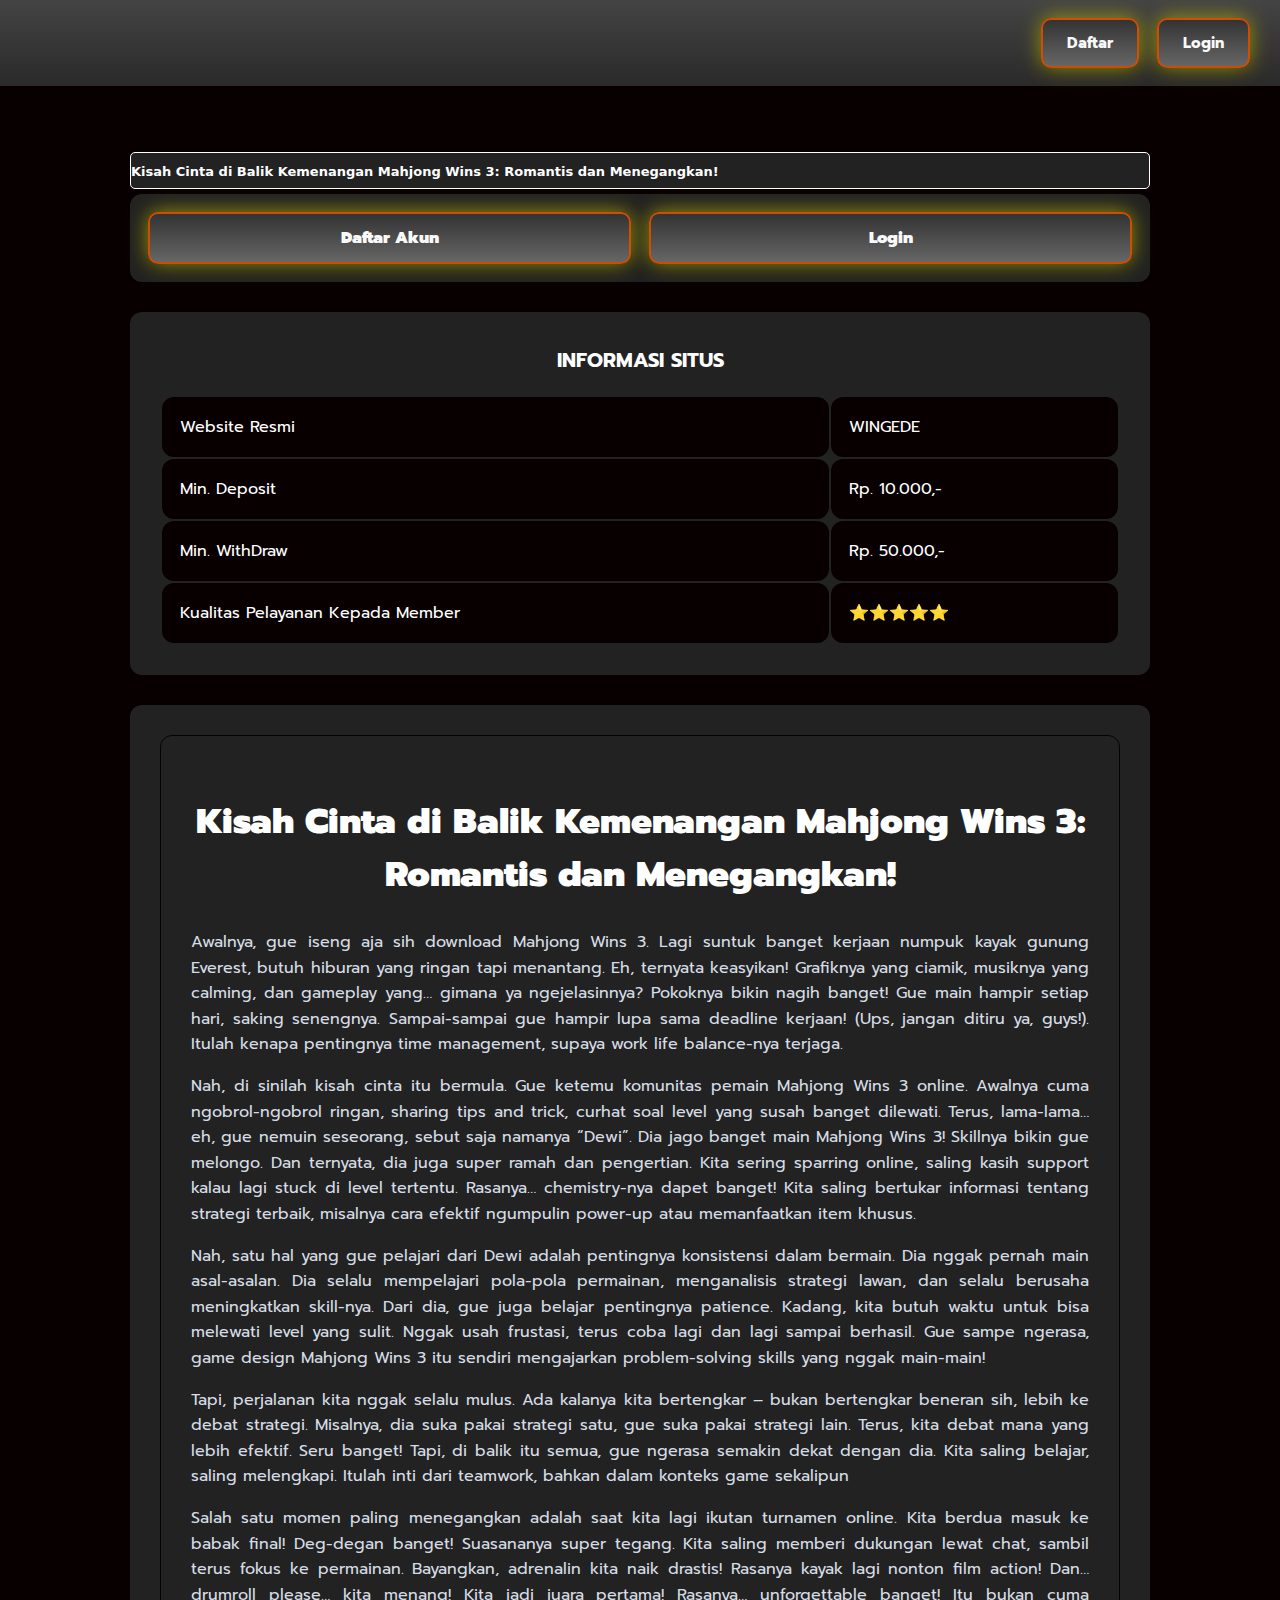
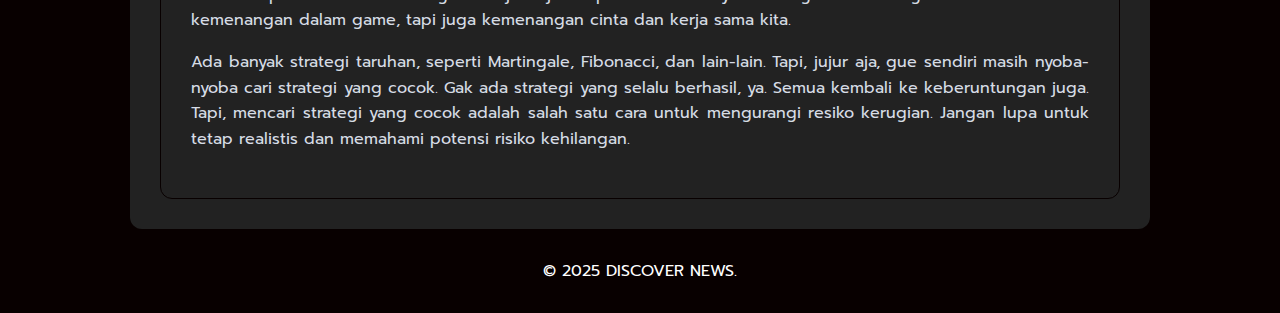
<file: Kisah-cinta-dibalik-kemenangan-mahjong-wins-3.html>
<!DOCTYPE html>
<html ⚡ lang="id" itemscope="itemscope" itemtype="https://schema.org/WebPage">
  <head>
    <meta charset="UTF-8" />
    <meta http-equiv="X-UA-Compatible" content="IE=edge,chrome=1" />
    <meta name="robots" content="index, follow," />
    <meta name="googlebot" content="all" />
    <meta name="bingbot" content="all" />
    <meta name="yandexbot" content="all" />
    <meta name="apple-mobile-web-app-capable" content="yes" />
    <meta name="mobile-web-app-capable" content="yes" />
    <meta name="viewport" content="width=device-width, initial-scale=1, shrink-to-fit=no" />
    <link rel="canonical" href="https://cokiseo.github.io/news/Kisah-cinta-dibalik-kemenangan-mahjong-wins-3.html" />
    <link rel="alternate" href="https://cokiseo.github.io/news/Kisah-cinta-dibalik-kemenangan-mahjong-wins-3.html" hreflang="id-ID" />
    <link rel="shortcut icon" type="image/x-icon" href="https://i.ibb.co/pLfxxrJ/wgd-icon.png" />
    <link rel="apple-touch-icon" href="https://i.ibb.co/pLfxxrJ/wgd-icon.png" />
    <link rel="icon" type="image/x-icon" href="https://i.ibb.co/pLfxxrJ/wgd-icon.png" />
    <!-- Website -->
    <title>Kisah Cinta di Balik Kemenangan Mahjong Wins 3: Romantis dan Menegangkan!</title>
    <meta name="description" content="Saksikan bagaimana cinta dan kemenangan berpadu dalam Mahjong Wins 3. Kisah yang romantis dan menegangkan menunggu untuk diungkap!" />
    <meta name="keywords" content="Kisah Cinta di Balik Kemenangan Mahjong Wins 3: Romantis dan Menegangkan!" />
    <meta name="categories" content="website" />
    <meta name="language" content="id-ID" />
    <meta name="rating" content="general" />
    <meta name="copyright" content="Kisah Cinta di Balik Kemenangan Mahjong Wins 3: Romantis dan Menegangkan!" />
    <meta name="author" content="Kisah Cinta di Balik Kemenangan Mahjong Wins 3: Romantis dan Menegangkan!" />
    <meta name="publisher" content="Kisah Cinta di Balik Kemenangan Mahjong Wins 3: Romantis dan Menegangkan!" />
    <meta name="distribution" content="global" />
    <meta name="geo.placename" content="Indonesia" />
    <meta name="geo.country" content="ID" />
    <meta name="geo.region" content="ID" />
    <meta name="tgn.nation" content="Indonesia" />
    <!-- Facebook -->
    <meta property="og:title" content="Kisah Cinta di Balik Kemenangan Mahjong Wins 3: Romantis dan Menegangkan!" />
    <meta property="og:description" content="Saksikan bagaimana cinta dan kemenangan berpadu dalam Mahjong Wins 3. Kisah yang romantis dan menegangkan menunggu untuk diungkap!" />
    <meta property="og:url" content="https://cokiseo.github.io/news/Kisah-cinta-dibalik-kemenangan-mahjong-wins-3.html" />
    <meta property="og:image" content="https://cokiseo.github.io/news/WGDxMJ3.png" />
    <meta property="og:image:type" content="image/jpg" />
    <meta property="og:site_name" content="Kisah Cinta di Balik Kemenangan Mahjong Wins 3: Romantis dan Menegangkan!" />
    <meta property="og:locale" content="id_ID" />
    <meta property="og:type" content="website" />
    <!-- Twitter -->
    <meta name="twitter:card" content="summary" />
    <meta name="twitter:title" content="Kisah Cinta di Balik Kemenangan Mahjong Wins 3: Romantis dan Menegangkan!" />
    <meta name="twitter:description" content="Saksikan bagaimana cinta dan kemenangan berpadu dalam Mahjong Wins 3. Kisah yang romantis dan menegangkan menunggu untuk diungkap!" />
    <meta name="twitter:url" content="$url" />
    <meta name="twitter:image" content="https://cokiseo.github.io/news/WGDxMJ3.png" />
    <meta name="twitter:site" content="Kisah Cinta di Balik Kemenangan Mahjong Wins 3: Romantis dan Menegangkan!" />
    <meta name="twitter:creator" content="Kisah Cinta di Balik Kemenangan Mahjong Wins 3: Romantis dan Menegangkan!" />
    <meta name="twitter:label1" content="Estimasi waktu membaca" />
    <meta name="twitter:data1" content="9 menit" />
    <!-- Preload -->
    <link rel="preload" as="script" href="https://cdn.ampproject.org/v0.js" />
    <link rel="preload" href="https://i.ibb.co/pLfxxrJ/wgd-icon.png" as="image" />
    <link rel="preload" href="https://cokiseo.github.io/news/WGDxMJ3.png" as="image" />
    <!-- Script -->
    <script async src='https://cdn.ampproject.org/v0.js'></script>
    <style amp-boilerplate> body { -webkit-animation: -amp-start 8s steps(1, end) 0s 1 normal both; -moz-animation: -amp-start 8s steps(1, end) 0s 1 normal both; -ms-animation: -amp-start 8s steps(1, end) 0s 1 normal both; animation: -amp-start 8s steps(1, end) 0s 1 normal both } @-webkit-keyframes -amp-start { from { visibility: hidden } to { visibility: visible } } @-moz-keyframes -amp-start { from { visibility: hidden } to { visibility: visible } } @-ms-keyframes -amp-start { from { visibility: hidden } to { visibility: visible } } @-o-keyframes -amp-start { from { visibility: hidden } to { visibility: visible } } @keyframes -amp-start { from { visibility: hidden } to { visibility: visible } }</style>
    <noscript><style amp-boilerplate> body { -webkit-animation: none; -moz-animation: none; -ms-animation: none; animation: none }</style></noscript>
    <style amp-custom>
    body,h1{font-family:Prompt,sans-serif}.n-row-span-2,.n-span-2{grid-row:span 2 / span 2}.n-column-span-2,.n-span-2{grid-column:span 2 / span 2}.btn,img{vertical-align:middle}.btn:hover,a{text-decoration:none}.btn,.btn-primary,.btn-secondary,.progress-bar,.text-center{text-align:center}:root{--white:#FFFFFF;--max-width:1080px;--n-space:min(max(12px, 3.5vmin), 30px);--n-space-s:min(max(8px, 2vmin), 20px);--n-space-xs:min(max(4px, 1vmin), 10px);--base:#080000;--primary:#222;--secondary:#080000;--secondary-hover:#4191da;--tertiary:#93acd3;--red:#626262;--blue:#fe7708;--radius:12px}body{color:var(--white);background:var(--base)}a{color:#FFF}h1{display:block;font-size:35px;margin-block-start:.83em;margin-block-end:.83em;margin-inline-start:0;margin-inline-end:0;font-weight:700}::-webkit-scrollbar{width:10px}::-webkit-scrollbar-track{background:var(--primary)}::-webkit-scrollbar-thumb{background:var(--blue)}::-webkit-scrollbar-thumb:hover{background:var(--red)}.nav{background:linear-gradient(to bottom, #444444, #2b2a2a);width:100%;position:fixed;top:0;left:0;z-index:9999;display:flex;align-items:stretch;justify-content:space-between;padding:var(--n-space-s) var(--n-space)}.logo,.logo-inner{align-items:center;display:flex}.logo{border-radius:10px;transform:skewY(-3deg) skewX(-17deg);padding:36px 25px 16px 66px;margin:-30px 0 -20px -65px}.logo-inner{transform:skewY(3deg) skewX(17deg)}.button-wrapper{display:flex;align-items:center}.button-wrapper a:first-child,.tabs img,.tabs-blue img{margin-right:var(--n-space-s)}.n-container{max-width:var(--max-width);margin:auto;padding:0 var(--n-space)}.hero{padding-top:calc(var(--n-space) + var(--n-space))}.n-columns-gap{grid-gap:var(--n-space-s)}.n-columns-2{display:grid;grid-template-columns:repeat(2,1fr)}.n-columns-3{display:grid;grid-template-columns:repeat(3,1fr)}.n-columns-6{display:grid;grid-template-columns:repeat(6,1fr)}.n-columns-5{display:grid;grid-template-columns:repeat(5,1fr)}.center,.middle,.n-card{display:flex}.n-card{border-radius:var(--radius);padding:var(--n-space-s);min-height:50px;background:var(--secondary);position:relative;overflow:hidden;flex-direction:column;justify-content:space-between}.contain,.padding-normal,table{padding:var(--n-space)}.n-card:hover,.seo-accordion .accordion .btn-accordion:hover,.seo-accordion .accordion input:checked~.btn-accordion,.tabs-blue:hover,.tabs:hover{background:var(--secondary-hover)}.n-title{font-weight:700;font-size:1.1rem;z-index:2}.n-desc{font-size:.8rem;z-index:2}.card-blur{position:absolute;bottom:-40%;left:50%;transform:translate3d(-50%,0,0);width:210px;height:155px;background:#0035f0;filter:blur(60px)}.card-image,section .card.card-game .percent p{position:absolute;bottom:0;right:0}.bg-container,table{background:var(--primary);border-radius:var(--radius)}.n-games{border-radius:var(--radius)}.padding-s,.tabs,.tabs-blue,td{padding:var(--n-space-s)}.m-b-normal{margin-bottom:var(--n-space)}.middle{flex-direction:column;justify-content:center}.center{justify-content:center;align-items:center}.tabs,.tabs-blue{border-radius:var(--radius)}.tabs{background:var(--secondary)}.tabs-blue{background:var(--blue)}table{width:100%}blockquote,td{background:var(--secondary)}td{border-radius:var(--radius)}.btn-primary,.btn-secondary{font-size:15px;padding:var(--n-space-xs) var(--n-space-s)}@media only screen and (max-width:768px){.n-columns-m-1{grid-template-columns:1fr}.n-columns-m-2{grid-template-columns:repeat(2,1fr)}.n-columns-m-3{grid-template-columns:repeat(3,1fr)}.n-span-2{grid-row:span 2 / span 2;grid-column:span 2 / span 2}.n-card{min-height:100px}.hero{margin-bottom:var(--n-space)}.nav{width:100%}.fixed-menu{position:fixed;display:grid;bottom:0;left:0;width:100%;z-index:999;background:var(--primary)}.active,.btn-footer:hover{background:var(--secondary-hover)}.btn-footer{padding:var(--n-space-s);display:flex;flex-direction:column;align-items:center;justify-content:center;font-size:.7rem;color:var(--tertiary);border:var(--radius)}.btn-footer:hover{color:var(--red)}.btn-footer svg{width:1.3rem;height:1.3rem;margin-bottom:var(--n-space-xs);fill:var(--tertiary)}.active{color:var(--blue)}.active svg{fill:var(--blue)}.btn-primary,.btn-secondary{font-size:14px;padding:3px 10px}}.btn,blockquote{padding:var(--n-space-s) var(--n-space)}.btn,.btn-primary{background: linear-gradient(to bottom, #fe7708 0%, #6a6767 100%)}.btn,.btn-primary,
    .btn-secondary{color:#fefafa;border-radius:var(--radius);font-weight:700}.btn-secondary{background:#222; border: 2px solid #fe7708;stroke: #fe7708; stroke-width: 2px;}.btn{box-shadow:0 0 25px rgb(29 113 237 / 50%)}.article{border:1px solid var(--secondary);padding:var(--n-space);border-radius:var(--radius)}.article p,li{color:#d6dce5;line-height:1.6}.article a{color:var(--red)}blockquote{margin:0;border-radius:var(--radius);position:relative}blockquote::before{content:"";width:3px;background:var(--red);position:absolute;left:0;top:calc(var(--n-space-s) + var(--n-space-s));height:calc(100% - (var(--n-space) + var(--n-space)))}.seo-accordion,.w-100{width:100%}.seo-accordion .accordion{position:relative;display:block;margin:0}.seo-accordion .accordion input{position:absolute;opacity:0;z-index:-1}.seo-accordion .accordion .btn-accordion{display:block;text-align:left;margin-bottom:var(--n-space-s);border:0;border-radius:var(--radius);background:var(--secondary);color:var(--white);font-weight:700;cursor:pointer;padding:var(--n-space);-moz-box-sizing:border-box;-webkit-box-sizing:border-box;box-sizing:border-box}.seo-accordion .accordion .btn-accordion:active,.seo-accordion .accordion .btn-accordion:focus{outline:0}.seo-accordion .accordion .btn-accordion .arrow{float:right;width:24px;height:24px;border:1px solid var(--red);border-radius:var(--radius)}.seo-accordion .accordion input:checked~.btn-accordion .arrow{transform:rotate(180deg)}.seo-accordion .accordion .btn-accordion .arrow path{fill:var(--white)}.seo-accordion .accordion .content-accordion{width:100%;padding:0;margin:5px 0;display:none}.seo-accordion .accordion .content-accordion p{margin:var(--n-space);padding:0}.seo-accordion .accordion input:checked~.content-accordion{display:block;pointer-events:all;visibility:visible}:root{--color-1:#000000;--color-2:#ff6c00;--color-3:#000000;--color-4:#035d20;--color-5:#e19909;--color-6:#15ef70;--color-7:#ffffff;--color-8:#023f15;--color-9:#00b355}*,::after,::before{box-sizing:border-box}.d-block,section{display:block}.card,.row{display:-ms-flexbox}p{margin-top:0;margin-bottom:1rem}img{border-style:none}.btn:not(:disabled):not(.disabled),[type="button"]:not(:disabled),[type="reset"]:not(:disabled),[type="submit"]:not(:disabled),button:not(:disabled){cursor:pointer}::-webkit-file-upload-button{font:inherit;-webkit-appearance:button}.btn,small{font-weight:400}.btn,.btn-sm{line-height:1.5}small{font-size:80%}.container{width:100%;padding-right:15px;padding-left:15px;margin-right:auto;margin-left:auto}@media (min-width:576px){.container{max-width:540px}}@media (min-width:768px){.container{max-width:720px}.row-cols-md-4>*{-ms-flex:0 0 25%;flex:0 0 25%;max-width:25%}}@media (min-width:992px){.container{max-width:960px}.col-lg{-ms-flex-preferred-size:0;flex-basis:0%;-ms-flex-positive:1;flex-grow:1;max-width:100%}.row-cols-lg-4>*{-ms-flex:0 0 25%;flex:0 0 25%;max-width:25%}}.row{display:flex;-ms-flex-wrap:wrap;flex-wrap:wrap;margin-right:-15px;margin-left:-15px}.no-gutters{margin-right:0;margin-left:0}.no-gutters>[class*="col-"],.px-0{padding-right:0;padding-left:0}.col-12,.col-6,.col-lg{position:relative;width:100%;padding-right:15px;padding-left:15px}.col-6{-ms-flex:0 0 50%;flex:0 0 50%;max-width:50%}.col-12{-ms-flex:0 0 100%;flex:0 0 100%;max-width:100%}@media (min-width:1200px){.container{max-width:1140px}.row-cols-xl-5>*{-ms-flex:0 0 20%;flex:0 0 20%;max-width:20%}.row-cols-xl-6>*{-ms-flex:0 0 16.666667%;flex:0 0 16.666667%;max-width:16.666667%}}.custom-control-input.is-valid:focus:not(:checked)~.custom-control-label::before,.was-validated .custom-control-input:valid:focus:not(:checked)~.custom-control-label::before{border-color:var(--secondary)}.custom-control-input.is-invalid:focus:not(:checked)~.custom-control-label::before,.was-validated .custom-control-input:invalid:focus:not(:checked)~.custom-control-label::before{border-color:#dc3545}.btn{display:inline-block;color:#212529;-webkit-user-select:none;-moz-user-select:none;-ms-user-select:none;user-select:none;background-color:#fff0;border:1px solid #fff0;padding:.375rem .75rem;font-size:1rem;border-radius:.25rem;transition:color 0.15s ease-in-out,background-color 0.15s ease-in-out,border-color 0.15s ease-in-out,box-shadow 0.15s ease-in-out}.btn:hover{color:#212529}.btn:focus{outline:0;box-shadow:0 0 0 .2rem rgb(0 123 255 / .25)}
    .btn:disabled{opacity:.65}.btn-primary:not(:disabled):not(.disabled).active,.btn-primary:not(:disabled):not(.disabled):active{color:#fff;background-color:#ca0903;border-color:#222}.btn-primary:not(:disabled):not(.disabled).active:focus,.btn-primary:not(:disabled):not(.disabled):active:focus{box-shadow:0 0 0 .2rem rgb(38 143 255 / .5)}.btn-secondary:not(:disabled):not(.disabled).active,.btn-secondary:not(:disabled):not(.disabled):active{color:#fff;background-color:#545b62;border-color:#4e555b}.btn-secondary:not(:disabled):not(.disabled).active:focus,.btn-secondary:not(:disabled):not(.disabled):active:focus{box-shadow:0 0 0 .2rem rgb(130 138 145 / .5)}.btn-success:focus,.btn-success:not(:disabled):not(.disabled).active:focus,.btn-success:not(:disabled):not(.disabled):active:focus{box-shadow:0 0 0 .2rem rgb(72 180 97 / .5)}.btn-outline-success:not(:disabled):not(.disabled).active,.btn-outline-success:not(:disabled):not(.disabled):active,.btn-success,.btn-success:disabled{color:#fff;background-color:#28a745;border-color:#28a745}.btn-success:focus,.btn-success:hover{background-color:#218838;border-color:#1e7e34;color:#fff}.btn-success:not(:disabled):not(.disabled).active,.btn-success:not(:disabled):not(.disabled):active{color:#fff;background-color:#1e7e34;border-color:#1c7430}.btn-info:not(:disabled):not(.disabled).active,.btn-info:not(:disabled):not(.disabled):active{color:#fff;background-color:#117a8b;border-color:#10707f}.btn-info:not(:disabled):not(.disabled).active:focus,.btn-info:not(:disabled):not(.disabled):active:focus{box-shadow:0 0 0 .2rem rgb(58 176 195 / .5)}.btn-warning:not(:disabled):not(.disabled).active,.btn-warning:not(:disabled):not(.disabled):active{color:#212529;background-color:#d39e00;border-color:#c69500}.btn-warning:not(:disabled):not(.disabled).active:focus,.btn-warning:not(:disabled):not(.disabled):active:focus{box-shadow:0 0 0 .2rem rgb(222 170 12 / .5)}.btn-danger:not(:disabled):not(.disabled).active,.btn-danger:not(:disabled):not(.disabled):active{color:#fff;background-color:#bd2130;border-color:#b21f2d}.btn-danger:not(:disabled):not(.disabled).active:focus,.btn-danger:not(:disabled):not(.disabled):active:focus{box-shadow:0 0 0 .2rem rgb(225 83 97 / .5)}.btn-light:not(:disabled):not(.disabled).active,.btn-light:not(:disabled):not(.disabled):active{color:#212529;background-color:#dae0e5;border-color:#d3d9df}.btn-light:not(:disabled):not(.disabled).active:focus,.btn-light:not(:disabled):not(.disabled):active:focus{box-shadow:0 0 0 .2rem rgb(216 217 219 / .5)}.btn-dark:not(:disabled):not(.disabled).active,.btn-dark:not(:disabled):not(.disabled):active{color:#fff;background-color:#1d2124;border-color:#171a1d}.btn-dark:not(:disabled):not(.disabled).active:focus,.btn-dark:not(:disabled):not(.disabled):active:focus{box-shadow:0 0 0 .2rem rgb(82 88 93 / .5)}.btn-outline-primary:not(:disabled):not(.disabled).active,.btn-outline-primary:not(:disabled):not(.disabled):active{color:#fff;background-color:#007bff;border-color:#007bff}.btn-outline-primary:not(:disabled):not(.disabled).active:focus,.btn-outline-primary:not(:disabled):not(.disabled):active:focus{box-shadow:0 0 0 .2rem rgb(0 123 255 / .5)}.btn-outline-secondary:not(:disabled):not(.disabled).active,.btn-outline-secondary:not(:disabled):not(.disabled):active{color:#fff;background-color:#6c757d;border-color:#6c757d}.btn-outline-secondary:not(:disabled):not(.disabled).active:focus,.btn-outline-secondary:not(:disabled):not(.disabled):active:focus{box-shadow:0 0 0 .2rem rgb(108 117 125 / .5)}.btn-outline-success:not(:disabled):not(.disabled).active:focus,.btn-outline-success:not(:disabled):not(.disabled):active:focus{box-shadow:0 0 0 .2rem rgb(40 167 69 / .5)}.btn-outline-info:not(:disabled):not(.disabled).active,.btn-outline-info:not(:disabled):not(.disabled):active{color:#fff;background-color:#222;border-color:#222}.btn-outline-info:not(:disabled):not(.disabled).active:focus,.btn-outline-info:not(:disabled):not(.disabled):active:focus{box-shadow:0 0 0 .2rem rgb(23 162 184 / .5)}.btn-outline-warning:not(:disabled):not(.disabled).active,.btn-outline-warning:not(:disabled):not(.disabled):active{color:#212529;background-color:#080000;border-color:#080000}.btn-outline-warning:not(:disabled):not(.disabled).active:focus,
    .btn-outline-warning:not(:disabled):not(.disabled):active:focus{box-shadow:0 0 0 .2rem rgb(255 193 7 / .5)}.btn-outline-danger:not(:disabled):not(.disabled).active,.btn-outline-danger:not(:disabled):not(.disabled):active{color:#fff;background-color:#dc3545;border-color:#dc3545}.btn-outline-danger:not(:disabled):not(.disabled).active:focus,.btn-outline-danger:not(:disabled):not(.disabled):active:focus{box-shadow:0 0 0 .2rem rgb(220 53 69 / .5)}.btn-outline-light:not(:disabled):not(.disabled).active,.btn-outline-light:not(:disabled):not(.disabled):active{color:#212529;background-color:#f8f9fa;border-color:#f8f9fa}.btn-outline-light:not(:disabled):not(.disabled).active:focus,.btn-outline-light:not(:disabled):not(.disabled):active:focus{box-shadow:0 0 0 .2rem rgb(248 249 250 / .5)}.btn-outline-dark:not(:disabled):not(.disabled).active,.btn-outline-dark:not(:disabled):not(.disabled):active{color:#fff;background-color:#343a40;border-color:#343a40}.btn-outline-dark:not(:disabled):not(.disabled).active:focus,.btn-outline-dark:not(:disabled):not(.disabled):active:focus{box-shadow:0 0 0 .2rem rgb(52 58 64 / .5)}.btn-sm{padding:.25rem .5rem;font-size:.875rem;border-radius:.2rem}.custom-control-input:focus:not(:checked)~.custom-control-label::before{border-color:#80bdff}.custom-control-input:not(:disabled):active~.custom-control-label::before{color:#fff;background-color:#b3d7ff;border-color:#b3d7ff}.card{position:relative;display:flex;-ms-flex-direction:column;flex-direction:column;min-width:0;word-wrap:break-word;background-color:#fff;background-clip:border-box;border:1px solid rgb(0 0 0 / .125);border-radius:.25rem}.card-body{-ms-flex:1 1 auto;flex:1 1 auto;min-height:1px;padding:1.25rem}.card-footer{padding:.75rem 1.25rem;background-color:rgb(0 0 0 / .03);border-top:1px solid rgb(0 0 0 / .125)}.py-0,.py-1,.py-2{padding-bottom:0}.card-footer:last-child{border-radius:0 0 calc(0.25rem - 1px) calc(0.25rem - 1px)}.card-img-top{-ms-flex-negative:0;flex-shrink:0;width:100%;border-top-left-radius:calc(0.25rem - 1px);border-top-right-radius:calc(0.25rem - 1px)}.progress-bar{display:-ms-flexbox;display:flex;-ms-flex-direction:column;flex-direction:column;-ms-flex-pack:center;justify-content:center;overflow:hidden;color:#fff;white-space:nowrap;background-color:#007bff;transition:width 0.6s}@media (prefers-reduced-motion:reduce){.btn,.progress-bar{transition:none}}.progress-bar-striped{background-image:linear-gradient(45deg,rgb(255 255 255 / .15) 25%,transparent 25%,transparent 50%,rgb(255 255 255 / .15) 50%,rgb(255 255 255 / .15) 75%,transparent 75%,transparent);background-size:1rem 1rem}.close:not(:disabled):not(.disabled):focus,.close:not(:disabled):not(.disabled):hover{opacity:.75}.bg-success{background-color:#28a745}.bg-warning{background-color:#080000}.bg-danger{background-color:#dc3545}.bg-transparent{background-color:#fff0}.border-0{border:0}.d-none{display:none}.d-flex{display:flex;margin-bottom:20px}.align-items-end{-ms-flex-align:end;align-items:flex-end}.shadow{box-shadow:0 .5rem 1rem rgb(0 0 0 / .15)}.h-100{height:100%}.mt-2{margin-top:.5rem}.mt-3{margin-top:1rem}.mb-3{margin-bottom:1rem}.py-0{padding-top:0}.py-1{padding-top:.25rem}.px-1{padding-right:.25rem;padding-left:.25rem}.py-2{padding-top:.5rem}.pt-3{padding-top:0}.px-3{padding-right:1rem;padding-left:1rem}@media (min-width:992px){.d-lg-none{display:none}.d-lg-block{display:block}.px-lg-2{padding-right:.5rem;padding-left:.5rem}}.text-white{color:#fff}@media print{*,::after,::before{text-shadow:none;box-shadow:none}img{page-break-inside:avoid}p{orphans:3;widows:3}@page{size:a3}.container,body{min-width:992px}}.bg-color-8{background-color:var(--primary)}section .card.card-game{border-radius:25px;width:100%;margin:0 auto}section .card.card-game .card-img-top{border-radius:25px}section .card.card-game .card-body{justify-content:center;align-items:center;border-radius:25px}section .card.card-game .percent{height:27px;display:flex;overflow:hidden;line-height:0;font-size:.75rem;background-color:#e9ecef;position:relative;z-index:1;margin:0 auto;border-radius:25px}section .card.card-game .percent p{z-index:15;top:0;left:0;width:auto;height:auto;line-height:27px;text-align:center;font-size:14px;font-weight:700;color:#000}.marquee-text{height:auto;display:block;line-height:30px;overflow:hidden;position:relative} .marquee-text div{height:auto;line-height:22px;font-size:13px;white-space:nowrap;color:#fff;z-index:1;font-weight:600;font-family:-apple-system,system-ui,BlinkMacSystemFont,"Segoe UI",Roboto,"Helvetica Neue",Arial,sans-serif;animation:20s linear infinite marquee;margin-top:3px}.marquee-text:hover div{animation-play-state:paused}@keyframes marquee{0%{transform:translateX(100%)}100%{transform:translateX(-100%)}}h1,h2,h3,h4{color:#FFF} ul li strong{color: #f3e309;font-weight: bold; 
} .glowy-button { display: inline-block; text-align: center; text-decoration: none; font-weight: bold; color: #f9f9f9; background: linear-gradient(to bottom, #333333, #666666); border: 2px solid rgb(213 76 0 / 97%); border-radius: 10px; padding: 12px 24px; text-shadow: none; box-shadow: 0px 0px 20px rgba(248, 244, 3, 0.6), 0px 4px 15px rgba(0, 0, 0, 0.5); transition: all 0.3s ease-in-out; } .glowy-button:hover { background: linear-gradient(to bottom, #444444, #777777); box-shadow: 0px 0px 30px rgba(250, 221, 2, 0.9), 0px 0px 60px rgba(233, 82, 1, 0.7); transform: scale(1.05); border-color: rgb(245, 148, 21); } h2{text-align: center;} p{text-align: justify;}
    </style>
    <link href='https://fonts.googleapis.com/css2?family=Prompt' rel='stylesheet'>
    <script type="application/ld+json">
      {
        "@context": "https://schema.org",
        "@type": "Organization",
        "name": "Kisah Cinta di Balik Kemenangan Mahjong Wins 3: Romantis dan Menegangkan!",
        "alternateName": "Kisah Cinta di Balik Kemenangan Mahjong Wins 3: Romantis dan Menegangkan!",
        "url": "https://cokiseo.github.io/news/Kisah-cinta-dibalik-kemenangan-mahjong-wins-3.html",
        "logo": "https://i.ibb.co/pLfxxrJ/wgd-icon.png"
      }
    </script>
    <script type="application/ld+json">
      {
        "@context": "https://schema.org/",
        "@type": "BreadcrumbList",
        "itemListElement": [{
          "@type": "ListItem",
          "position": 1,
          "name": "Home",
          "item": "https://cokiseo.github.io/news/Kisah-cinta-dibalik-kemenangan-mahjong-wins-3.html"
        }, {
          "@type": "ListItem",
          "position": 2,
          "name": "Kisah Cinta di Balik Kemenangan Mahjong Wins 3: Romantis dan Menegangkan!",
          "item": "https://cokiseo.github.io/news/Kisah-cinta-dibalik-kemenangan-mahjong-wins-3.html"
        }]
      }
    </script>
    <script type="application/ld+json">
      {
        "@context": "https://schema.org",
        "@type": "NewsArticle",
        "mainEntityOfPage": {
          "@type": "WebPage",
          "@id": "https://cokiseo.github.io/news/Kisah-cinta-dibalik-kemenangan-mahjong-wins-3.html"
        },
        "headline": "Kisah Cinta di Balik Kemenangan Mahjong Wins 3: Romantis dan Menegangkan!",
        "description": "Saksikan bagaimana cinta dan kemenangan berpadu dalam Mahjong Wins 3. Kisah yang romantis dan menegangkan menunggu untuk diungkap!",
    "image": ["https://cokiseo.github.io/news/WGDxMJ3.png"],
        "author": {
          "@type": "Organization",
          "name": "Kisah Cinta di Balik Kemenangan Mahjong Wins 3: Romantis dan Menegangkan!",
          "url": "https://cokiseo.github.io/news/Kisah-cinta-dibalik-kemenangan-mahjong-wins-3.html"
        },
        "publisher": {
          "@type": "Organization",
          "name": "Kisah Cinta di Balik Kemenangan Mahjong Wins 3: Romantis dan Menegangkan!",
          "logo": {
            "@type": "ImageObject",
            "url": "https://i.ibb.co/pLfxxrJ/wgd-icon.png"
          }
        },
        "datePublished": "2025-02-04T06:30:53+00:00",
        "dateModified": "2025-02-04T06:30:53+00:00"
      }
    </script>
  </head>

  <body>
    <div class='nav'>
      <div class='logo'>
        <div class='logo-inner'>
          <amp-img src='https://i.ibb.co/kSB5XYh/wgd-logo.png' width='300' height='80' layout='intrinsic'></amp-img>
        </div>
      </div>
      <div class='button-wrapper'>
        <a href='https://maulink.com/TANPAPOLA' rel = "nofollow" class='btn-secondary glowy-button'>Daftar</a>
        <a href='https://maulink.com/TANPAPOLA' rel = "nofollow" class='btn-primary glowy-button'>Login</a>
      </div>
    </div>
    
  <br>

    <header class='n-container hero'>
      <div class='n-columns-1 n-columns-gap n-columns-m-1 hero'>
        <div>
          <div class="marquee-text" style="background-color: var(--primary); color: #000; padding: 5px 0; border: 1px solid #ffffff; border-radius: 5px;margin-bottom: 5px;">
            <div>Kisah Cinta di Balik Kemenangan Mahjong Wins 3: Romantis dan Menegangkan!</div>
          </div>
          <amp-img src='https://cokiseo.github.io/news/WGDxMJ3.png' width='1280' height='720' layout='responsive' alt='Kolaborasi dengan mahjong ways 2'></amp-img>
        </div>
      </div>
    </header>

    <section class='n-container m-b-normal'>
      <div class='bg-container n-columns-2 n-columns-m-2 n-columns-gap padding-s'>
        <a href='https://maulink.com/TANPAPOLA' rel="nofollow" class='center tabs glowy-button'>
          <strong>Daftar Akun</strong>
        </a>
        <a href='https://maulink.com/TANPAPOLA' rel="nofollow" class='center tabs glowy-button'>
          <strong>Login</strong>
        </a>
      </div>
    </section>
    
    <section class='n-container m-b-normal'>
      <table style="width: 100%;">
        <thead><tr><th colspan="3" style ="font-size: 20px;color:#FFFFFF;padding-bottom: 20px;">INFORMASI SITUS</th></tr></thead>
        <tbody>
          <tr>
            <td>Website Resmi</td>
            <td>WINGEDE</td>
        </tr>
          <tr>
            <td>Min. Deposit</td>
            <td>Rp. 10.000,-</td>
          </tr>
          <tr>
            <td>Min. WithDraw</td>
            <td>Rp. 50.000,-</td>
          </tr>
          <tr>
            <td>Kualitas Pelayanan Kepada Member</td>
            <td>⭐⭐⭐⭐⭐</td>
          </tr>
        </tbody>
      </table>
    </section>

    <section class='n-container m-b-normal'>
      <article class='bg-container contain'>
        <div class='article'>
            <h1 class="text-center" itemprop="headline"><strong>Kisah Cinta di Balik Kemenangan Mahjong Wins 3: Romantis dan Menegangkan!</strong></h1>
            <p style="text-align: justify;">Awalnya, gue iseng aja sih download Mahjong Wins 3. Lagi suntuk banget kerjaan numpuk kayak gunung Everest, butuh hiburan yang ringan tapi menantang. Eh, ternyata keasyikan! Grafiknya yang ciamik, musiknya yang calming, dan gameplay yang… gimana ya ngejelasinnya? Pokoknya bikin nagih banget! Gue main hampir setiap hari, saking senengnya. Sampai-sampai gue hampir lupa sama deadline kerjaan! (Ups, jangan ditiru ya, guys!). Itulah kenapa pentingnya time management, supaya work life balance-nya terjaga.</p>
            <p style="text-align: justify;">Nah, di sinilah kisah cinta itu bermula. Gue ketemu komunitas pemain Mahjong Wins 3 online. Awalnya cuma ngobrol-ngobrol ringan, sharing tips and trick, curhat soal level yang susah banget dilewati. Terus, lama-lama… eh, gue nemuin seseorang, sebut saja namanya “Dewi”. Dia jago banget main Mahjong Wins 3! Skillnya bikin gue melongo. Dan ternyata, dia juga super ramah dan pengertian. Kita sering sparring online, saling kasih support kalau lagi stuck di level tertentu. Rasanya… chemistry-nya dapet banget! Kita saling bertukar informasi tentang strategi terbaik, misalnya cara efektif ngumpulin power-up atau memanfaatkan item khusus.</p>
            <p style="text-align: justify;">Nah, satu hal yang gue pelajari dari Dewi adalah pentingnya konsistensi dalam bermain. Dia nggak pernah main asal-asalan. Dia selalu mempelajari pola-pola permainan, menganalisis strategi lawan, dan selalu berusaha meningkatkan skill-nya. Dari dia, gue juga belajar pentingnya patience. Kadang, kita butuh waktu untuk bisa melewati level yang sulit. Nggak usah frustasi, terus coba lagi dan lagi sampai berhasil. Gue sampe ngerasa, game design Mahjong Wins 3 itu sendiri mengajarkan problem-solving skills yang nggak main-main!</p>
            <p style="text-align: justify;">Tapi, perjalanan kita nggak selalu mulus. Ada kalanya kita bertengkar – bukan bertengkar beneran sih, lebih ke debat strategi. Misalnya, dia suka pakai strategi satu, gue suka pakai strategi lain. Terus, kita debat mana yang lebih efektif. Seru banget! Tapi, di balik itu semua, gue ngerasa semakin dekat dengan dia. Kita saling belajar, saling melengkapi. Itulah inti dari teamwork, bahkan dalam konteks game sekalipun</p>
            <p style="text-align: justify;">Salah satu momen paling menegangkan adalah saat kita lagi ikutan turnamen online. Kita berdua masuk ke babak final! Deg-degan banget! Suasananya super tegang. Kita saling memberi dukungan lewat chat, sambil terus fokus ke permainan. Bayangkan, adrenalin kita naik drastis! Rasanya kayak lagi nonton film action! Dan… drumroll please… kita menang! Kita jadi juara pertama! Rasanya… unforgettable banget! Itu bukan cuma kemenangan dalam game, tapi juga kemenangan cinta dan kerja sama kita.</p>
            <p style="text-align: justify;">Ada banyak strategi taruhan, seperti Martingale, Fibonacci, dan lain-lain. Tapi, jujur aja, gue sendiri masih nyoba-nyoba cari strategi yang cocok. Gak ada strategi yang selalu berhasil, ya. Semua kembali ke keberuntungan juga. Tapi, mencari strategi yang cocok adalah salah satu cara untuk mengurangi resiko kerugian. Jangan lupa untuk tetap realistis dan memahami potensi risiko kehilangan.</p>
    </section>

    <section class='n-container m-b-normal'>
      <div class='container' style='text-align: center;'><span>© 2025 <a href="https://cokiseo.github.io/news/Kisah-cinta-dibalik-kemenangan-mahjong-wins-3.html">DISCOVER NEWS</a>.</span></div>
    </section>
  </body>
</html>
</file>
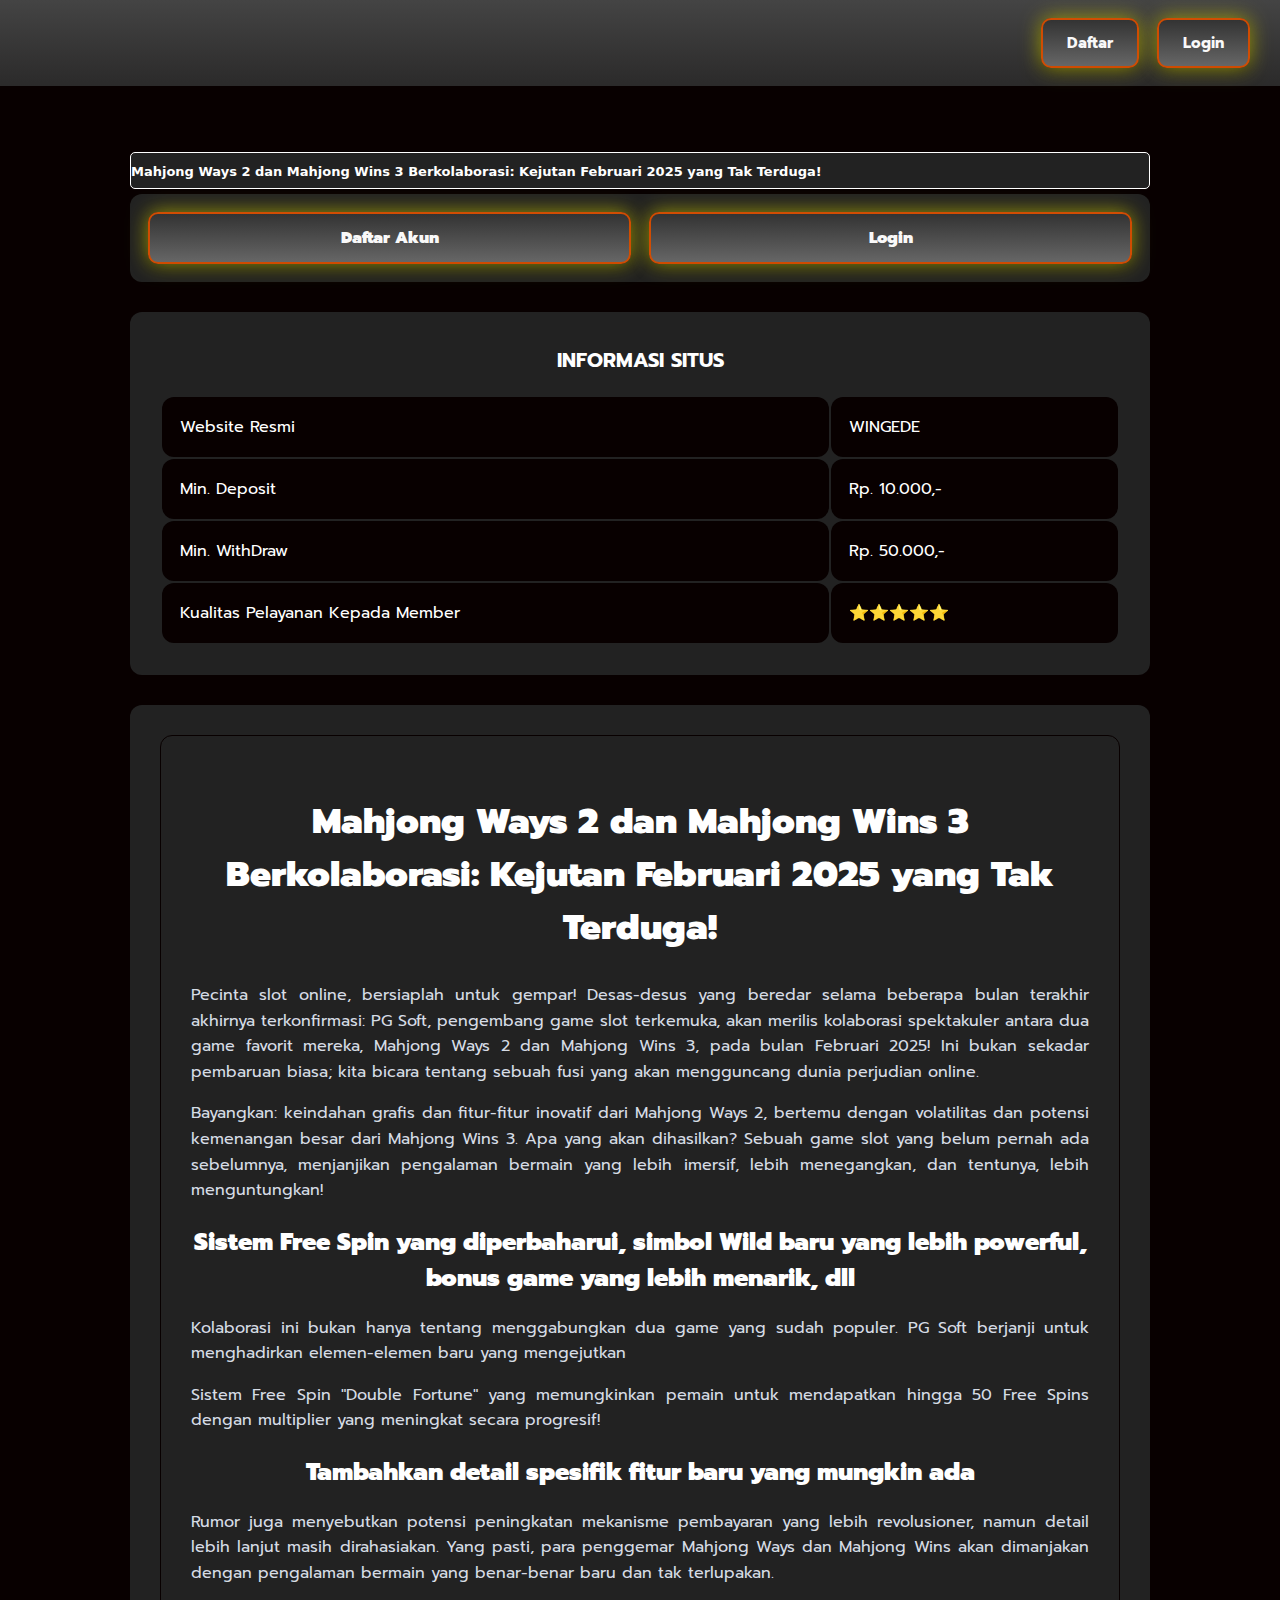
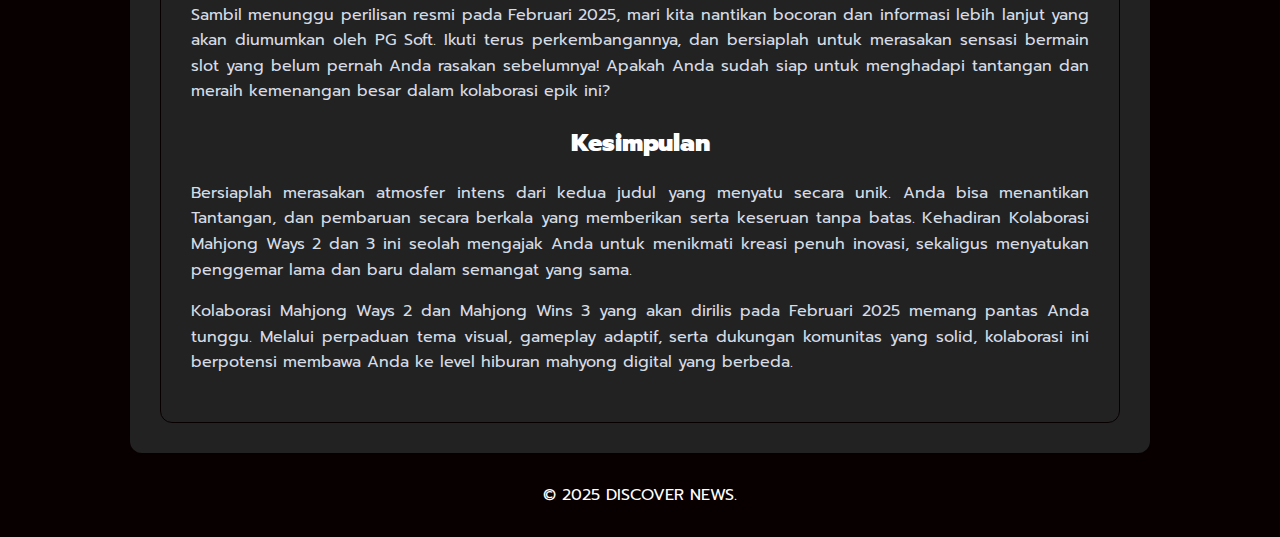
<file: kolaborasi-dengan-mahjong-ways-2-dan-mahjong-ways-3.html>
<!DOCTYPE html>
<html ⚡ lang="id" itemscope="itemscope" itemtype="https://schema.org/WebPage">
  <head>
    <meta charset="UTF-8" />
    <meta http-equiv="X-UA-Compatible" content="IE=edge,chrome=1" />
    <meta name="robots" content="index, follow," />
    <meta name="googlebot" content="all" />
    <meta name="bingbot" content="all" />
    <meta name="yandexbot" content="all" />
    <meta name="apple-mobile-web-app-capable" content="yes" />
    <meta name="mobile-web-app-capable" content="yes" />
    <meta name="viewport" content="width=device-width, initial-scale=1, shrink-to-fit=no" />
    <link rel="canonical" href="https://cokiseo.github.io/news/kolaborasi-dengan-mahjong-ways-2-dan-mahjong-ways-3.html" />
    <link rel="alternate" href="https://cokiseo.github.io/news/kolaborasi-dengan-mahjong-ways-2-dan-mahjong-ways-3.html" hreflang="id-ID" />
    <link rel="shortcut icon" type="image/x-icon" href="https://i.ibb.co/pLfxxrJ/wgd-icon.png" />
    <link rel="apple-touch-icon" href="https://i.ibb.co/pLfxxrJ/wgd-icon.png" />
    <link rel="icon" type="image/x-icon" href="https://i.ibb.co/pLfxxrJ/wgd-icon.png" />
    <!-- Website -->
    <title>Mahjong Ways 2 dan Mahjong Wins 3 Berkolaborasi: Kejutan Februari 2025 yang Tak Terduga!</title>
    <meta name="description" content="Siapkan diri Anda untuk pengalaman tak terlupakan! Kolaborasi Mahjong Ways 2 dan Mahjong Wins 3 akan membawa kejutan besar dan sensasi epik pada Februari 2025." />
    <meta name="keywords" content="Kolaborasi dengan mahjong ways 2 dan mahjong ways 3" />
    <meta name="categories" content="website" />
    <meta name="language" content="id-ID" />
    <meta name="rating" content="general" />
    <meta name="copyright" content="Kolaborasi dengan mahjong ways 2 dan mahjong ways 3" />
    <meta name="author" content="Kolaborasi dengan mahjong ways 2 dan mahjong ways 3" />
    <meta name="publisher" content="Kolaborasi dengan mahjong ways 2 dan mahjong ways 3" />
    <meta name="distribution" content="global" />
    <meta name="geo.placename" content="Indonesia" />
    <meta name="geo.country" content="ID" />
    <meta name="geo.region" content="ID" />
    <meta name="tgn.nation" content="Indonesia" />
    <!-- Facebook -->
    <meta property="og:title" content="Mahjong Ways 2 dan Mahjong Wins 3 Berkolaborasi: Kejutan Februari 2025 yang Tak Terduga!" />
    <meta property="og:description" content="Siapkan diri Anda untuk pengalaman tak terlupakan! Kolaborasi Mahjong Ways 2 dan Mahjong Wins 3 akan membawa kejutan besar dan sensasi epik pada Februari 2025." />
    <meta property="og:url" content="https://cokiseo.github.io/news/kolaborasi-dengan-mahjong-ways-2-dan-mahjong-ways-3.html" />
    <meta property="og:image" content="https://cokiseo.github.io/news/wgd-banner1.jpg" />
    <meta property="og:image:type" content="image/jpg" />
    <meta property="og:site_name" content="Kolaborasi dengan mahjong ways 2 dan mahjong ways 3" />
    <meta property="og:locale" content="id_ID" />
    <meta property="og:type" content="website" />
    <!-- Twitter -->
    <meta name="twitter:card" content="summary" />
    <meta name="twitter:title" content="Mahjong Ways 2 dan Mahjong Wins 3 Berkolaborasi: Kejutan Februari 2025 yang Tak Terduga!" />
    <meta name="twitter:description" content="Siapkan diri Anda untuk pengalaman tak terlupakan! Kolaborasi Mahjong Ways 2 dan Mahjong Wins 3 akan membawa kejutan besar dan sensasi epik pada Februari 2025." />
    <meta name="twitter:url" content="$url" />
    <meta name="twitter:image" content="https://cokiseo.github.io/news/wgd-banner1.jpg" />
    <meta name="twitter:site" content="Kolaborasi dengan mahjong ways 2 dan mahjong ways 3" />
    <meta name="twitter:creator" content="Kolaborasi dengan mahjong ways 2 dan mahjong ways 3" />
    <meta name="twitter:label1" content="Estimasi waktu membaca" />
    <meta name="twitter:data1" content="9 menit" />
    <!-- Preload -->
    <link rel="preload" as="script" href="https://cdn.ampproject.org/v0.js" />
    <link rel="preload" href="https://i.ibb.co/pLfxxrJ/wgd-icon.png" as="image" />
    <link rel="preload" href="https://cokiseo.github.io/news/wgd-banner1.jpg" as="image" />
    <!-- Script -->
    <script async src='https://cdn.ampproject.org/v0.js'></script>
    <style amp-boilerplate> body { -webkit-animation: -amp-start 8s steps(1, end) 0s 1 normal both; -moz-animation: -amp-start 8s steps(1, end) 0s 1 normal both; -ms-animation: -amp-start 8s steps(1, end) 0s 1 normal both; animation: -amp-start 8s steps(1, end) 0s 1 normal both } @-webkit-keyframes -amp-start { from { visibility: hidden } to { visibility: visible } } @-moz-keyframes -amp-start { from { visibility: hidden } to { visibility: visible } } @-ms-keyframes -amp-start { from { visibility: hidden } to { visibility: visible } } @-o-keyframes -amp-start { from { visibility: hidden } to { visibility: visible } } @keyframes -amp-start { from { visibility: hidden } to { visibility: visible } }</style>
    <noscript><style amp-boilerplate> body { -webkit-animation: none; -moz-animation: none; -ms-animation: none; animation: none }</style></noscript>
    <style amp-custom>
    body,h1{font-family:Prompt,sans-serif}.n-row-span-2,.n-span-2{grid-row:span 2 / span 2}.n-column-span-2,.n-span-2{grid-column:span 2 / span 2}.btn,img{vertical-align:middle}.btn:hover,a{text-decoration:none}.btn,.btn-primary,.btn-secondary,.progress-bar,.text-center{text-align:center}:root{--white:#FFFFFF;--max-width:1080px;--n-space:min(max(12px, 3.5vmin), 30px);--n-space-s:min(max(8px, 2vmin), 20px);--n-space-xs:min(max(4px, 1vmin), 10px);--base:#080000;--primary:#222;--secondary:#080000;--secondary-hover:#4191da;--tertiary:#93acd3;--red:#626262;--blue:#fe7708;--radius:12px}body{color:var(--white);background:var(--base)}a{color:#FFF}h1{display:block;font-size:35px;margin-block-start:.83em;margin-block-end:.83em;margin-inline-start:0;margin-inline-end:0;font-weight:700}::-webkit-scrollbar{width:10px}::-webkit-scrollbar-track{background:var(--primary)}::-webkit-scrollbar-thumb{background:var(--blue)}::-webkit-scrollbar-thumb:hover{background:var(--red)}.nav{background:linear-gradient(to bottom, #444444, #2b2a2a);width:100%;position:fixed;top:0;left:0;z-index:9999;display:flex;align-items:stretch;justify-content:space-between;padding:var(--n-space-s) var(--n-space)}.logo,.logo-inner{align-items:center;display:flex}.logo{border-radius:10px;transform:skewY(-3deg) skewX(-17deg);padding:36px 25px 16px 66px;margin:-30px 0 -20px -65px}.logo-inner{transform:skewY(3deg) skewX(17deg)}.button-wrapper{display:flex;align-items:center}.button-wrapper a:first-child,.tabs img,.tabs-blue img{margin-right:var(--n-space-s)}.n-container{max-width:var(--max-width);margin:auto;padding:0 var(--n-space)}.hero{padding-top:calc(var(--n-space) + var(--n-space))}.n-columns-gap{grid-gap:var(--n-space-s)}.n-columns-2{display:grid;grid-template-columns:repeat(2,1fr)}.n-columns-3{display:grid;grid-template-columns:repeat(3,1fr)}.n-columns-6{display:grid;grid-template-columns:repeat(6,1fr)}.n-columns-5{display:grid;grid-template-columns:repeat(5,1fr)}.center,.middle,.n-card{display:flex}.n-card{border-radius:var(--radius);padding:var(--n-space-s);min-height:50px;background:var(--secondary);position:relative;overflow:hidden;flex-direction:column;justify-content:space-between}.contain,.padding-normal,table{padding:var(--n-space)}.n-card:hover,.seo-accordion .accordion .btn-accordion:hover,.seo-accordion .accordion input:checked~.btn-accordion,.tabs-blue:hover,.tabs:hover{background:var(--secondary-hover)}.n-title{font-weight:700;font-size:1.1rem;z-index:2}.n-desc{font-size:.8rem;z-index:2}.card-blur{position:absolute;bottom:-40%;left:50%;transform:translate3d(-50%,0,0);width:210px;height:155px;background:#0035f0;filter:blur(60px)}.card-image,section .card.card-game .percent p{position:absolute;bottom:0;right:0}.bg-container,table{background:var(--primary);border-radius:var(--radius)}.n-games{border-radius:var(--radius)}.padding-s,.tabs,.tabs-blue,td{padding:var(--n-space-s)}.m-b-normal{margin-bottom:var(--n-space)}.middle{flex-direction:column;justify-content:center}.center{justify-content:center;align-items:center}.tabs,.tabs-blue{border-radius:var(--radius)}.tabs{background:var(--secondary)}.tabs-blue{background:var(--blue)}table{width:100%}blockquote,td{background:var(--secondary)}td{border-radius:var(--radius)}.btn-primary,.btn-secondary{font-size:15px;padding:var(--n-space-xs) var(--n-space-s)}@media only screen and (max-width:768px){.n-columns-m-1{grid-template-columns:1fr}.n-columns-m-2{grid-template-columns:repeat(2,1fr)}.n-columns-m-3{grid-template-columns:repeat(3,1fr)}.n-span-2{grid-row:span 2 / span 2;grid-column:span 2 / span 2}.n-card{min-height:100px}.hero{margin-bottom:var(--n-space)}.nav{width:100%}.fixed-menu{position:fixed;display:grid;bottom:0;left:0;width:100%;z-index:999;background:var(--primary)}.active,.btn-footer:hover{background:var(--secondary-hover)}.btn-footer{padding:var(--n-space-s);display:flex;flex-direction:column;align-items:center;justify-content:center;font-size:.7rem;color:var(--tertiary);border:var(--radius)}.btn-footer:hover{color:var(--red)}.btn-footer svg{width:1.3rem;height:1.3rem;margin-bottom:var(--n-space-xs);fill:var(--tertiary)}.active{color:var(--blue)}.active svg{fill:var(--blue)}.btn-primary,.btn-secondary{font-size:14px;padding:3px 10px}}.btn,blockquote{padding:var(--n-space-s) var(--n-space)}.btn,.btn-primary{background: linear-gradient(to bottom, #fe7708 0%, #6a6767 100%)}.btn,.btn-primary,
    .btn-secondary{color:#fefafa;border-radius:var(--radius);font-weight:700}.btn-secondary{background:#222; border: 2px solid #fe7708;stroke: #fe7708; stroke-width: 2px;}.btn{box-shadow:0 0 25px rgb(29 113 237 / 50%)}.article{border:1px solid var(--secondary);padding:var(--n-space);border-radius:var(--radius)}.article p,li{color:#d6dce5;line-height:1.6}.article a{color:var(--red)}blockquote{margin:0;border-radius:var(--radius);position:relative}blockquote::before{content:"";width:3px;background:var(--red);position:absolute;left:0;top:calc(var(--n-space-s) + var(--n-space-s));height:calc(100% - (var(--n-space) + var(--n-space)))}.seo-accordion,.w-100{width:100%}.seo-accordion .accordion{position:relative;display:block;margin:0}.seo-accordion .accordion input{position:absolute;opacity:0;z-index:-1}.seo-accordion .accordion .btn-accordion{display:block;text-align:left;margin-bottom:var(--n-space-s);border:0;border-radius:var(--radius);background:var(--secondary);color:var(--white);font-weight:700;cursor:pointer;padding:var(--n-space);-moz-box-sizing:border-box;-webkit-box-sizing:border-box;box-sizing:border-box}.seo-accordion .accordion .btn-accordion:active,.seo-accordion .accordion .btn-accordion:focus{outline:0}.seo-accordion .accordion .btn-accordion .arrow{float:right;width:24px;height:24px;border:1px solid var(--red);border-radius:var(--radius)}.seo-accordion .accordion input:checked~.btn-accordion .arrow{transform:rotate(180deg)}.seo-accordion .accordion .btn-accordion .arrow path{fill:var(--white)}.seo-accordion .accordion .content-accordion{width:100%;padding:0;margin:5px 0;display:none}.seo-accordion .accordion .content-accordion p{margin:var(--n-space);padding:0}.seo-accordion .accordion input:checked~.content-accordion{display:block;pointer-events:all;visibility:visible}:root{--color-1:#000000;--color-2:#ff6c00;--color-3:#000000;--color-4:#035d20;--color-5:#e19909;--color-6:#15ef70;--color-7:#ffffff;--color-8:#023f15;--color-9:#00b355}*,::after,::before{box-sizing:border-box}.d-block,section{display:block}.card,.row{display:-ms-flexbox}p{margin-top:0;margin-bottom:1rem}img{border-style:none}.btn:not(:disabled):not(.disabled),[type="button"]:not(:disabled),[type="reset"]:not(:disabled),[type="submit"]:not(:disabled),button:not(:disabled){cursor:pointer}::-webkit-file-upload-button{font:inherit;-webkit-appearance:button}.btn,small{font-weight:400}.btn,.btn-sm{line-height:1.5}small{font-size:80%}.container{width:100%;padding-right:15px;padding-left:15px;margin-right:auto;margin-left:auto}@media (min-width:576px){.container{max-width:540px}}@media (min-width:768px){.container{max-width:720px}.row-cols-md-4>*{-ms-flex:0 0 25%;flex:0 0 25%;max-width:25%}}@media (min-width:992px){.container{max-width:960px}.col-lg{-ms-flex-preferred-size:0;flex-basis:0%;-ms-flex-positive:1;flex-grow:1;max-width:100%}.row-cols-lg-4>*{-ms-flex:0 0 25%;flex:0 0 25%;max-width:25%}}.row{display:flex;-ms-flex-wrap:wrap;flex-wrap:wrap;margin-right:-15px;margin-left:-15px}.no-gutters{margin-right:0;margin-left:0}.no-gutters>[class*="col-"],.px-0{padding-right:0;padding-left:0}.col-12,.col-6,.col-lg{position:relative;width:100%;padding-right:15px;padding-left:15px}.col-6{-ms-flex:0 0 50%;flex:0 0 50%;max-width:50%}.col-12{-ms-flex:0 0 100%;flex:0 0 100%;max-width:100%}@media (min-width:1200px){.container{max-width:1140px}.row-cols-xl-5>*{-ms-flex:0 0 20%;flex:0 0 20%;max-width:20%}.row-cols-xl-6>*{-ms-flex:0 0 16.666667%;flex:0 0 16.666667%;max-width:16.666667%}}.custom-control-input.is-valid:focus:not(:checked)~.custom-control-label::before,.was-validated .custom-control-input:valid:focus:not(:checked)~.custom-control-label::before{border-color:var(--secondary)}.custom-control-input.is-invalid:focus:not(:checked)~.custom-control-label::before,.was-validated .custom-control-input:invalid:focus:not(:checked)~.custom-control-label::before{border-color:#dc3545}.btn{display:inline-block;color:#212529;-webkit-user-select:none;-moz-user-select:none;-ms-user-select:none;user-select:none;background-color:#fff0;border:1px solid #fff0;padding:.375rem .75rem;font-size:1rem;border-radius:.25rem;transition:color 0.15s ease-in-out,background-color 0.15s ease-in-out,border-color 0.15s ease-in-out,box-shadow 0.15s ease-in-out}.btn:hover{color:#212529}.btn:focus{outline:0;box-shadow:0 0 0 .2rem rgb(0 123 255 / .25)}
    .btn:disabled{opacity:.65}.btn-primary:not(:disabled):not(.disabled).active,.btn-primary:not(:disabled):not(.disabled):active{color:#fff;background-color:#ca0903;border-color:#222}.btn-primary:not(:disabled):not(.disabled).active:focus,.btn-primary:not(:disabled):not(.disabled):active:focus{box-shadow:0 0 0 .2rem rgb(38 143 255 / .5)}.btn-secondary:not(:disabled):not(.disabled).active,.btn-secondary:not(:disabled):not(.disabled):active{color:#fff;background-color:#545b62;border-color:#4e555b}.btn-secondary:not(:disabled):not(.disabled).active:focus,.btn-secondary:not(:disabled):not(.disabled):active:focus{box-shadow:0 0 0 .2rem rgb(130 138 145 / .5)}.btn-success:focus,.btn-success:not(:disabled):not(.disabled).active:focus,.btn-success:not(:disabled):not(.disabled):active:focus{box-shadow:0 0 0 .2rem rgb(72 180 97 / .5)}.btn-outline-success:not(:disabled):not(.disabled).active,.btn-outline-success:not(:disabled):not(.disabled):active,.btn-success,.btn-success:disabled{color:#fff;background-color:#28a745;border-color:#28a745}.btn-success:focus,.btn-success:hover{background-color:#218838;border-color:#1e7e34;color:#fff}.btn-success:not(:disabled):not(.disabled).active,.btn-success:not(:disabled):not(.disabled):active{color:#fff;background-color:#1e7e34;border-color:#1c7430}.btn-info:not(:disabled):not(.disabled).active,.btn-info:not(:disabled):not(.disabled):active{color:#fff;background-color:#117a8b;border-color:#10707f}.btn-info:not(:disabled):not(.disabled).active:focus,.btn-info:not(:disabled):not(.disabled):active:focus{box-shadow:0 0 0 .2rem rgb(58 176 195 / .5)}.btn-warning:not(:disabled):not(.disabled).active,.btn-warning:not(:disabled):not(.disabled):active{color:#212529;background-color:#d39e00;border-color:#c69500}.btn-warning:not(:disabled):not(.disabled).active:focus,.btn-warning:not(:disabled):not(.disabled):active:focus{box-shadow:0 0 0 .2rem rgb(222 170 12 / .5)}.btn-danger:not(:disabled):not(.disabled).active,.btn-danger:not(:disabled):not(.disabled):active{color:#fff;background-color:#bd2130;border-color:#b21f2d}.btn-danger:not(:disabled):not(.disabled).active:focus,.btn-danger:not(:disabled):not(.disabled):active:focus{box-shadow:0 0 0 .2rem rgb(225 83 97 / .5)}.btn-light:not(:disabled):not(.disabled).active,.btn-light:not(:disabled):not(.disabled):active{color:#212529;background-color:#dae0e5;border-color:#d3d9df}.btn-light:not(:disabled):not(.disabled).active:focus,.btn-light:not(:disabled):not(.disabled):active:focus{box-shadow:0 0 0 .2rem rgb(216 217 219 / .5)}.btn-dark:not(:disabled):not(.disabled).active,.btn-dark:not(:disabled):not(.disabled):active{color:#fff;background-color:#1d2124;border-color:#171a1d}.btn-dark:not(:disabled):not(.disabled).active:focus,.btn-dark:not(:disabled):not(.disabled):active:focus{box-shadow:0 0 0 .2rem rgb(82 88 93 / .5)}.btn-outline-primary:not(:disabled):not(.disabled).active,.btn-outline-primary:not(:disabled):not(.disabled):active{color:#fff;background-color:#007bff;border-color:#007bff}.btn-outline-primary:not(:disabled):not(.disabled).active:focus,.btn-outline-primary:not(:disabled):not(.disabled):active:focus{box-shadow:0 0 0 .2rem rgb(0 123 255 / .5)}.btn-outline-secondary:not(:disabled):not(.disabled).active,.btn-outline-secondary:not(:disabled):not(.disabled):active{color:#fff;background-color:#6c757d;border-color:#6c757d}.btn-outline-secondary:not(:disabled):not(.disabled).active:focus,.btn-outline-secondary:not(:disabled):not(.disabled):active:focus{box-shadow:0 0 0 .2rem rgb(108 117 125 / .5)}.btn-outline-success:not(:disabled):not(.disabled).active:focus,.btn-outline-success:not(:disabled):not(.disabled):active:focus{box-shadow:0 0 0 .2rem rgb(40 167 69 / .5)}.btn-outline-info:not(:disabled):not(.disabled).active,.btn-outline-info:not(:disabled):not(.disabled):active{color:#fff;background-color:#222;border-color:#222}.btn-outline-info:not(:disabled):not(.disabled).active:focus,.btn-outline-info:not(:disabled):not(.disabled):active:focus{box-shadow:0 0 0 .2rem rgb(23 162 184 / .5)}.btn-outline-warning:not(:disabled):not(.disabled).active,.btn-outline-warning:not(:disabled):not(.disabled):active{color:#212529;background-color:#080000;border-color:#080000}.btn-outline-warning:not(:disabled):not(.disabled).active:focus,
    .btn-outline-warning:not(:disabled):not(.disabled):active:focus{box-shadow:0 0 0 .2rem rgb(255 193 7 / .5)}.btn-outline-danger:not(:disabled):not(.disabled).active,.btn-outline-danger:not(:disabled):not(.disabled):active{color:#fff;background-color:#dc3545;border-color:#dc3545}.btn-outline-danger:not(:disabled):not(.disabled).active:focus,.btn-outline-danger:not(:disabled):not(.disabled):active:focus{box-shadow:0 0 0 .2rem rgb(220 53 69 / .5)}.btn-outline-light:not(:disabled):not(.disabled).active,.btn-outline-light:not(:disabled):not(.disabled):active{color:#212529;background-color:#f8f9fa;border-color:#f8f9fa}.btn-outline-light:not(:disabled):not(.disabled).active:focus,.btn-outline-light:not(:disabled):not(.disabled):active:focus{box-shadow:0 0 0 .2rem rgb(248 249 250 / .5)}.btn-outline-dark:not(:disabled):not(.disabled).active,.btn-outline-dark:not(:disabled):not(.disabled):active{color:#fff;background-color:#343a40;border-color:#343a40}.btn-outline-dark:not(:disabled):not(.disabled).active:focus,.btn-outline-dark:not(:disabled):not(.disabled):active:focus{box-shadow:0 0 0 .2rem rgb(52 58 64 / .5)}.btn-sm{padding:.25rem .5rem;font-size:.875rem;border-radius:.2rem}.custom-control-input:focus:not(:checked)~.custom-control-label::before{border-color:#80bdff}.custom-control-input:not(:disabled):active~.custom-control-label::before{color:#fff;background-color:#b3d7ff;border-color:#b3d7ff}.card{position:relative;display:flex;-ms-flex-direction:column;flex-direction:column;min-width:0;word-wrap:break-word;background-color:#fff;background-clip:border-box;border:1px solid rgb(0 0 0 / .125);border-radius:.25rem}.card-body{-ms-flex:1 1 auto;flex:1 1 auto;min-height:1px;padding:1.25rem}.card-footer{padding:.75rem 1.25rem;background-color:rgb(0 0 0 / .03);border-top:1px solid rgb(0 0 0 / .125)}.py-0,.py-1,.py-2{padding-bottom:0}.card-footer:last-child{border-radius:0 0 calc(0.25rem - 1px) calc(0.25rem - 1px)}.card-img-top{-ms-flex-negative:0;flex-shrink:0;width:100%;border-top-left-radius:calc(0.25rem - 1px);border-top-right-radius:calc(0.25rem - 1px)}.progress-bar{display:-ms-flexbox;display:flex;-ms-flex-direction:column;flex-direction:column;-ms-flex-pack:center;justify-content:center;overflow:hidden;color:#fff;white-space:nowrap;background-color:#007bff;transition:width 0.6s}@media (prefers-reduced-motion:reduce){.btn,.progress-bar{transition:none}}.progress-bar-striped{background-image:linear-gradient(45deg,rgb(255 255 255 / .15) 25%,transparent 25%,transparent 50%,rgb(255 255 255 / .15) 50%,rgb(255 255 255 / .15) 75%,transparent 75%,transparent);background-size:1rem 1rem}.close:not(:disabled):not(.disabled):focus,.close:not(:disabled):not(.disabled):hover{opacity:.75}.bg-success{background-color:#28a745}.bg-warning{background-color:#080000}.bg-danger{background-color:#dc3545}.bg-transparent{background-color:#fff0}.border-0{border:0}.d-none{display:none}.d-flex{display:flex;margin-bottom:20px}.align-items-end{-ms-flex-align:end;align-items:flex-end}.shadow{box-shadow:0 .5rem 1rem rgb(0 0 0 / .15)}.h-100{height:100%}.mt-2{margin-top:.5rem}.mt-3{margin-top:1rem}.mb-3{margin-bottom:1rem}.py-0{padding-top:0}.py-1{padding-top:.25rem}.px-1{padding-right:.25rem;padding-left:.25rem}.py-2{padding-top:.5rem}.pt-3{padding-top:0}.px-3{padding-right:1rem;padding-left:1rem}@media (min-width:992px){.d-lg-none{display:none}.d-lg-block{display:block}.px-lg-2{padding-right:.5rem;padding-left:.5rem}}.text-white{color:#fff}@media print{*,::after,::before{text-shadow:none;box-shadow:none}img{page-break-inside:avoid}p{orphans:3;widows:3}@page{size:a3}.container,body{min-width:992px}}.bg-color-8{background-color:var(--primary)}section .card.card-game{border-radius:25px;width:100%;margin:0 auto}section .card.card-game .card-img-top{border-radius:25px}section .card.card-game .card-body{justify-content:center;align-items:center;border-radius:25px}section .card.card-game .percent{height:27px;display:flex;overflow:hidden;line-height:0;font-size:.75rem;background-color:#e9ecef;position:relative;z-index:1;margin:0 auto;border-radius:25px}section .card.card-game .percent p{z-index:15;top:0;left:0;width:auto;height:auto;line-height:27px;text-align:center;font-size:14px;font-weight:700;color:#000}.marquee-text{height:auto;display:block;line-height:30px;overflow:hidden;position:relative} .marquee-text div{height:auto;line-height:22px;font-size:13px;white-space:nowrap;color:#fff;z-index:1;font-weight:600;font-family:-apple-system,system-ui,BlinkMacSystemFont,"Segoe UI",Roboto,"Helvetica Neue",Arial,sans-serif;animation:20s linear infinite marquee;margin-top:3px}.marquee-text:hover div{animation-play-state:paused}@keyframes marquee{0%{transform:translateX(100%)}100%{transform:translateX(-100%)}}h1,h2,h3,h4{color:#FFF} ul li strong{color: #f3e309;font-weight: bold; 
} .glowy-button { display: inline-block; text-align: center; text-decoration: none; font-weight: bold; color: #f9f9f9; background: linear-gradient(to bottom, #333333, #666666); border: 2px solid rgb(213 76 0 / 97%); border-radius: 10px; padding: 12px 24px; text-shadow: none; box-shadow: 0px 0px 20px rgba(248, 244, 3, 0.6), 0px 4px 15px rgba(0, 0, 0, 0.5); transition: all 0.3s ease-in-out; } .glowy-button:hover { background: linear-gradient(to bottom, #444444, #777777); box-shadow: 0px 0px 30px rgba(250, 221, 2, 0.9), 0px 0px 60px rgba(233, 82, 1, 0.7); transform: scale(1.05); border-color: rgb(245, 148, 21); } h2{text-align: center;} p{text-align: justify;}
    </style>
    <link href='https://fonts.googleapis.com/css2?family=Prompt' rel='stylesheet'>
    <script type="application/ld+json">
      {
        "@context": "https://schema.org",
        "@type": "Organization",
        "name": "Kolaborasi dengan mahjong ways 2 dan mahjong ways 3",
        "alternateName": "Mahjong Ways 2 dan Mahjong Wins 3 Berkolaborasi: Kejutan Februari 2025 yang Tak Terduga!",
        "url": "https://cokiseo.github.io/news/kolaborasi-dengan-mahjong-ways-2-dan-mahjong-ways-3.html",
        "logo": "https://i.ibb.co/pLfxxrJ/wgd-icon.png"
      }
    </script>
    <script type="application/ld+json">
      {
        "@context": "https://schema.org/",
        "@type": "BreadcrumbList",
        "itemListElement": [{
          "@type": "ListItem",
          "position": 1,
          "name": "Home",
          "item": "https://cokiseo.github.io/news/kolaborasi-dengan-mahjong-ways-2-dan-mahjong-ways-3.html"
        }, {
          "@type": "ListItem",
          "position": 2,
          "name": "Kolaborasi dengan mahjong ways 2 dan mahjong ways 3",
          "item": "https://cokiseo.github.io/news/kolaborasi-dengan-mahjong-ways-2-dan-mahjong-ways-3.html"
        }]
      }
    </script>
    <script type="application/ld+json">
      {
        "@context": "https://schema.org",
        "@type": "NewsArticle",
        "mainEntityOfPage": {
          "@type": "WebPage",
          "@id": "https://cokiseo.github.io/news/kolaborasi-dengan-mahjong-ways-2-dan-mahjong-ways-3.html"
        },
        "headline": "Mahjong Ways 2 dan Mahjong Wins 3 Berkolaborasi: Kejutan Februari 2025 yang Tak Terduga!",
        "description": "Siapkan diri Anda untuk pengalaman tak terlupakan! Kolaborasi Mahjong Ways 2 dan Mahjong Wins 3 akan membawa kejutan besar dan sensasi epik pada Februari 2025.",
    "image": ["https://cokiseo.github.io/news/wgd-banner1.jpg"],
        "author": {
          "@type": "Organization",
          "name": "Kolaborasi dengan mahjong ways 2 dan mahjong ways 3",
          "url": "https://cokiseo.github.io/news/kolaborasi-dengan-mahjong-ways-2-dan-mahjong-ways-3.html"
        },
        "publisher": {
          "@type": "Organization",
          "name": "Kolaborasi dengan mahjong ways 2 dan mahjong ways 3",
          "logo": {
            "@type": "ImageObject",
            "url": "https://i.ibb.co/pLfxxrJ/wgd-icon.png"
          }
        },
        "datePublished": "2025-02-04T06:30:53+00:00",
        "dateModified": "2025-02-04T06:30:53+00:00"
      }
    </script>
  </head>

  <body>
    <div class='nav'>
      <div class='logo'>
        <div class='logo-inner'>
          <amp-img src='https://i.ibb.co/kSB5XYh/wgd-logo.png' width='300' height='80' layout='intrinsic'></amp-img>
        </div>
      </div>
      <div class='button-wrapper'>
        <a href='https://maulink.com/TANPAPOLA' rel = "nofollow" class='btn-secondary glowy-button'>Daftar</a>
        <a href='https://maulink.com/TANPAPOLA' rel = "nofollow" class='btn-primary glowy-button'>Login</a>
      </div>
    </div>
    
  <br>

    <header class='n-container hero'>
      <div class='n-columns-1 n-columns-gap n-columns-m-1 hero'>
        <div>
          <div class="marquee-text" style="background-color: var(--primary); color: #000; padding: 5px 0; border: 1px solid #ffffff; border-radius: 5px;margin-bottom: 5px;">
            <div>Mahjong Ways 2 dan Mahjong Wins 3 Berkolaborasi: Kejutan Februari 2025 yang Tak Terduga!</div>
          </div>
          <amp-img src='https://cokiseo.github.io/news/wgd-banner1.jpg' width='1280' height='720' layout='responsive' alt='Kolaborasi dengan mahjong ways 2'></amp-img>
        </div>
      </div>
    </header>

    <section class='n-container m-b-normal'>
      <div class='bg-container n-columns-2 n-columns-m-2 n-columns-gap padding-s'>
        <a href='https://maulink.com/TANPAPOLA' rel="nofollow" class='center tabs glowy-button'>
          <strong>Daftar Akun</strong>
        </a>
        <a href='https://maulink.com/TANPAPOLA' rel="nofollow" class='center tabs glowy-button'>
          <strong>Login</strong>
        </a>
      </div>
    </section>
    
    <section class='n-container m-b-normal'>
      <table style="width: 100%;">
        <thead><tr><th colspan="3" style ="font-size: 20px;color:#FFFFFF;padding-bottom: 20px;">INFORMASI SITUS</th></tr></thead>
        <tbody>
          <tr>
            <td>Website Resmi</td>
            <td>WINGEDE</td>
        </tr>
          <tr>
            <td>Min. Deposit</td>
            <td>Rp. 10.000,-</td>
          </tr>
          <tr>
            <td>Min. WithDraw</td>
            <td>Rp. 50.000,-</td>
          </tr>
          <tr>
            <td>Kualitas Pelayanan Kepada Member</td>
            <td>⭐⭐⭐⭐⭐</td>
          </tr>
        </tbody>
      </table>
    </section>

    <section class='n-container m-b-normal'>
      <article class='bg-container contain'>
        <div class='article'>
            <h1 class="text-center" itemprop="headline"><strong>Mahjong Ways 2 dan Mahjong Wins 3 Berkolaborasi: Kejutan Februari 2025 yang Tak Terduga!</strong></h1>
            <p style="text-align: justify;">Pecinta slot online, bersiaplah untuk gempar! Desas-desus yang beredar selama beberapa bulan terakhir akhirnya terkonfirmasi: PG Soft, pengembang game slot terkemuka, akan merilis kolaborasi spektakuler antara dua game favorit mereka, Mahjong Ways 2 dan Mahjong Wins 3, pada bulan Februari 2025! Ini bukan sekadar pembaruan biasa; kita bicara tentang sebuah fusi yang akan mengguncang dunia perjudian online.</p>
            <p style="text-align: justify;">Bayangkan: keindahan grafis dan fitur-fitur inovatif dari Mahjong Ways 2, bertemu dengan volatilitas dan potensi kemenangan besar dari Mahjong Wins 3. Apa yang akan dihasilkan? Sebuah game slot yang belum pernah ada sebelumnya, menjanjikan pengalaman bermain yang lebih imersif, lebih menegangkan, dan tentunya, lebih menguntungkan!</p>
            <h2 style="text-align: center;"><strong>Sistem Free Spin yang diperbaharui, simbol Wild baru yang lebih powerful, bonus game yang lebih menarik, dll</strong></h2>
            <p style="text-align: justify;">Kolaborasi ini bukan hanya tentang menggabungkan dua game yang sudah populer. PG Soft berjanji untuk menghadirkan elemen-elemen baru yang mengejutkan</p>
            <p style="text-align: justify;">Sistem Free Spin "Double Fortune" yang memungkinkan pemain untuk mendapatkan hingga 50 Free Spins dengan multiplier yang meningkat secara progresif!</p>
            <h2 style="text-align: center;"><strong>Tambahkan detail spesifik fitur baru yang mungkin ada</strong></h2>
            <p style="text-align: justify;">Rumor juga menyebutkan potensi peningkatan mekanisme pembayaran yang lebih revolusioner, namun detail lebih lanjut masih dirahasiakan. Yang pasti, para penggemar Mahjong Ways dan Mahjong Wins akan dimanjakan dengan pengalaman bermain yang benar-benar baru dan tak terlupakan.</p>
            <p style="text-align: justify;">Sambil menunggu perilisan resmi pada Februari 2025, mari kita nantikan bocoran dan informasi lebih lanjut yang akan diumumkan oleh PG Soft. Ikuti terus perkembangannya, dan bersiaplah untuk merasakan sensasi bermain slot yang belum pernah Anda rasakan sebelumnya! Apakah Anda sudah siap untuk menghadapi tantangan dan meraih kemenangan besar dalam kolaborasi epik ini?</p>
            <h2 style="text-align: center;"><strong>Kesimpulan</strong></h2>
            <p style="text-align: justify;">Bersiaplah merasakan atmosfer intens dari kedua judul yang menyatu secara unik. Anda bisa menantikan Tantangan, dan pembaruan secara berkala yang memberikan serta keseruan tanpa batas. Kehadiran Kolaborasi Mahjong Ways 2 dan 3 ini seolah mengajak Anda untuk menikmati kreasi penuh inovasi, sekaligus menyatukan penggemar lama dan baru dalam semangat yang sama.</p>
            <p style="text-align: justify;">Kolaborasi Mahjong Ways 2 dan Mahjong Wins 3 yang akan dirilis pada Februari 2025 memang pantas Anda tunggu. Melalui perpaduan tema visual, gameplay adaptif, serta dukungan komunitas yang solid, kolaborasi ini berpotensi membawa Anda ke level hiburan mahyong digital yang berbeda.</p>
    </section>

    <section class='n-container m-b-normal'>
      <div class='container' style='text-align: center;'><span>© 2025 <a href="https://cokiseo.github.io/news/kolaborasi-dengan-mahjong-ways-2-dan-mahjong-ways-3.html">DISCOVER NEWS</a>.</span></div>
    </section>
  </body>
</html>
</file>
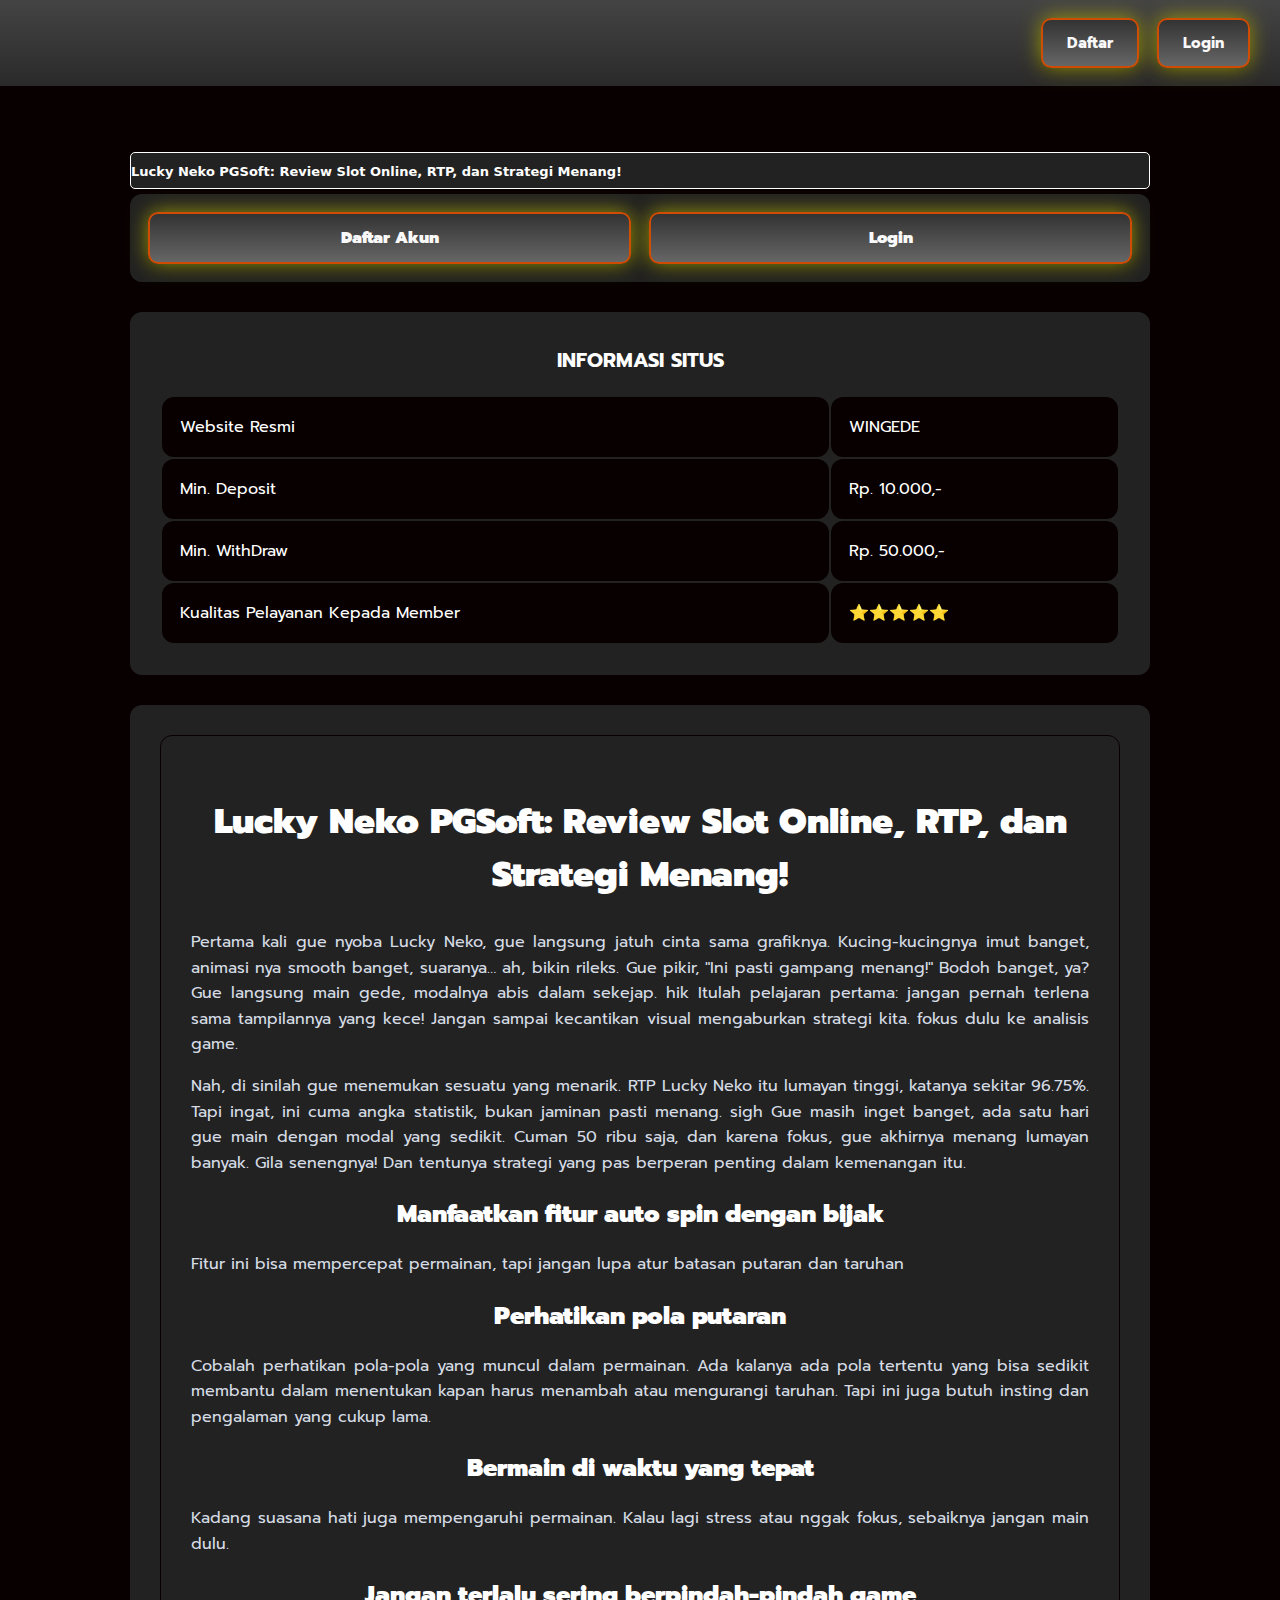
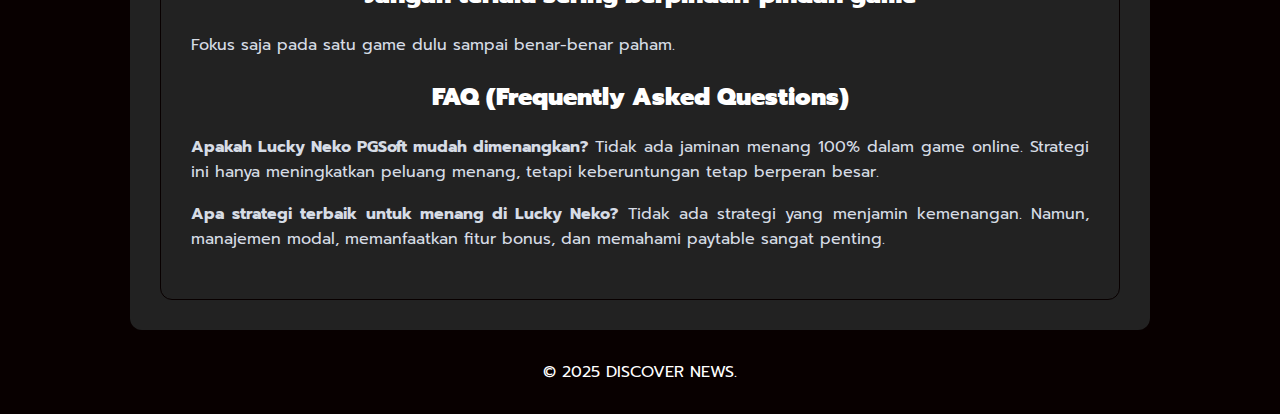
<file: lucky-neko-pgsoft-review-slot-online-rtp-dan-strategi-menang.html>
<!DOCTYPE html>
<html ⚡ lang="id" itemscope="itemscope" itemtype="https://schema.org/WebPage">
  <head>
    <meta charset="UTF-8" />
    <meta http-equiv="X-UA-Compatible" content="IE=edge,chrome=1" />
    <meta name="robots" content="index, follow," />
    <meta name="googlebot" content="all" />
    <meta name="bingbot" content="all" />
    <meta name="yandexbot" content="all" />
    <meta name="apple-mobile-web-app-capable" content="yes" />
    <meta name="mobile-web-app-capable" content="yes" />
    <meta name="viewport" content="width=device-width, initial-scale=1, shrink-to-fit=no" />
    <link rel="canonical" href="https://cokiseo.github.io/news/lucky-neko-pgsoft-review-slot-online-rtp-dan-strategi-menang.html" />
    <link rel="alternate" href="https://cokiseo.github.io/news/lucky-neko-pgsoft-review-slot-online-rtp-dan-strategi-menang.html" hreflang="id-ID" />
    <link rel="shortcut icon" type="image/x-icon" href="https://i.ibb.co/pLfxxrJ/wgd-icon.png" />
    <link rel="apple-touch-icon" href="https://i.ibb.co/pLfxxrJ/wgd-icon.png" />
    <link rel="icon" type="image/x-icon" href="https://i.ibb.co/pLfxxrJ/wgd-icon.png" />
    <!-- Website -->
    <title>Lucky Neko PGSoft: Review Slot Online, RTP, dan Strategi Menang!</title>
    <meta name="description" content="Temukan ulasan mendalam tentang Lucky Neko PGSoft, termasuk RTP dan strategi menang terbaik untuk slot online. Bergabunglah dan tingkatkan peluang Anda hari ini!" />
    <meta name="keywords" content="Lucky Neko PGSoft: Review Slot Online, RTP, dan Strategi Menang!" />
    <meta name="categories" content="website" />
    <meta name="language" content="id-ID" />
    <meta name="rating" content="general" />
    <meta name="copyright" content="Lucky Neko PGSoft: Review Slot Online, RTP, dan Strategi Menang!" />
    <meta name="author" content="Lucky Neko PGSoft: Review Slot Online, RTP, dan Strategi Menang!" />
    <meta name="publisher" content="Lucky Neko PGSoft: Review Slot Online, RTP, dan Strategi Menang!" />
    <meta name="distribution" content="global" />
    <meta name="geo.placename" content="Indonesia" />
    <meta name="geo.country" content="ID" />
    <meta name="geo.region" content="ID" />
    <meta name="tgn.nation" content="Indonesia" />
    <!-- Facebook -->
    <meta property="og:title" content="Lucky Neko PGSoft: Review Slot Online, RTP, dan Strategi Menang!" />
    <meta property="og:description" content="Temukan ulasan mendalam tentang Lucky Neko PGSoft, termasuk RTP dan strategi menang terbaik untuk slot online. Bergabunglah dan tingkatkan peluang Anda hari ini!" />
    <meta property="og:url" content="https://cokiseo.github.io/news/lucky-neko-pgsoft-review-slot-online-rtp-dan-strategi-menang.html" />
    <meta property="og:image" content="https://cokiseo.github.io/news/wgd-banner1.jpg" />
    <meta property="og:image:type" content="image/jpg" />
    <meta property="og:site_name" content="Lucky Neko PGSoft: Review Slot Online, RTP, dan Strategi Menang!" />
    <meta property="og:locale" content="id_ID" />
    <meta property="og:type" content="website" />
    <!-- Twitter -->
    <meta name="twitter:card" content="summary" />
    <meta name="twitter:title" content="Lucky Neko PGSoft: Review Slot Online, RTP, dan Strategi Menang!" />
    <meta name="twitter:description" content="Temukan ulasan mendalam tentang Lucky Neko PGSoft, termasuk RTP dan strategi menang terbaik untuk slot online. Bergabunglah dan tingkatkan peluang Anda hari ini!" />
    <meta name="twitter:url" content="$url" />
    <meta name="twitter:image" content="https://cokiseo.github.io/news/wgd-banner1.jpg" />
    <meta name="twitter:site" content="Lucky Neko PGSoft: Review Slot Online, RTP, dan Strategi Menang!" />
    <meta name="twitter:creator" content="Lucky Neko PGSoft: Review Slot Online, RTP, dan Strategi Menang!" />
    <meta name="twitter:label1" content="Estimasi waktu membaca" />
    <meta name="twitter:data1" content="9 menit" />
    <!-- Preload -->
    <link rel="preload" as="script" href="https://cdn.ampproject.org/v0.js" />
    <link rel="preload" href="https://i.ibb.co/pLfxxrJ/wgd-icon.png" as="image" />
    <link rel="preload" href="https://cokiseo.github.io/news/wgd-banner1.jpg" as="image" />
    <!-- Script -->
    <script async src='https://cdn.ampproject.org/v0.js'></script>
    <style amp-boilerplate> body { -webkit-animation: -amp-start 8s steps(1, end) 0s 1 normal both; -moz-animation: -amp-start 8s steps(1, end) 0s 1 normal both; -ms-animation: -amp-start 8s steps(1, end) 0s 1 normal both; animation: -amp-start 8s steps(1, end) 0s 1 normal both } @-webkit-keyframes -amp-start { from { visibility: hidden } to { visibility: visible } } @-moz-keyframes -amp-start { from { visibility: hidden } to { visibility: visible } } @-ms-keyframes -amp-start { from { visibility: hidden } to { visibility: visible } } @-o-keyframes -amp-start { from { visibility: hidden } to { visibility: visible } } @keyframes -amp-start { from { visibility: hidden } to { visibility: visible } }</style>
    <noscript><style amp-boilerplate> body { -webkit-animation: none; -moz-animation: none; -ms-animation: none; animation: none }</style></noscript>
    <style amp-custom>
    body,h1{font-family:Prompt,sans-serif}.n-row-span-2,.n-span-2{grid-row:span 2 / span 2}.n-column-span-2,.n-span-2{grid-column:span 2 / span 2}.btn,img{vertical-align:middle}.btn:hover,a{text-decoration:none}.btn,.btn-primary,.btn-secondary,.progress-bar,.text-center{text-align:center}:root{--white:#FFFFFF;--max-width:1080px;--n-space:min(max(12px, 3.5vmin), 30px);--n-space-s:min(max(8px, 2vmin), 20px);--n-space-xs:min(max(4px, 1vmin), 10px);--base:#080000;--primary:#222;--secondary:#080000;--secondary-hover:#4191da;--tertiary:#93acd3;--red:#626262;--blue:#fe7708;--radius:12px}body{color:var(--white);background:var(--base)}a{color:#FFF}h1{display:block;font-size:35px;margin-block-start:.83em;margin-block-end:.83em;margin-inline-start:0;margin-inline-end:0;font-weight:700}::-webkit-scrollbar{width:10px}::-webkit-scrollbar-track{background:var(--primary)}::-webkit-scrollbar-thumb{background:var(--blue)}::-webkit-scrollbar-thumb:hover{background:var(--red)}.nav{background:linear-gradient(to bottom, #444444, #2b2a2a);width:100%;position:fixed;top:0;left:0;z-index:9999;display:flex;align-items:stretch;justify-content:space-between;padding:var(--n-space-s) var(--n-space)}.logo,.logo-inner{align-items:center;display:flex}.logo{border-radius:10px;transform:skewY(-3deg) skewX(-17deg);padding:36px 25px 16px 66px;margin:-30px 0 -20px -65px}.logo-inner{transform:skewY(3deg) skewX(17deg)}.button-wrapper{display:flex;align-items:center}.button-wrapper a:first-child,.tabs img,.tabs-blue img{margin-right:var(--n-space-s)}.n-container{max-width:var(--max-width);margin:auto;padding:0 var(--n-space)}.hero{padding-top:calc(var(--n-space) + var(--n-space))}.n-columns-gap{grid-gap:var(--n-space-s)}.n-columns-2{display:grid;grid-template-columns:repeat(2,1fr)}.n-columns-3{display:grid;grid-template-columns:repeat(3,1fr)}.n-columns-6{display:grid;grid-template-columns:repeat(6,1fr)}.n-columns-5{display:grid;grid-template-columns:repeat(5,1fr)}.center,.middle,.n-card{display:flex}.n-card{border-radius:var(--radius);padding:var(--n-space-s);min-height:50px;background:var(--secondary);position:relative;overflow:hidden;flex-direction:column;justify-content:space-between}.contain,.padding-normal,table{padding:var(--n-space)}.n-card:hover,.seo-accordion .accordion .btn-accordion:hover,.seo-accordion .accordion input:checked~.btn-accordion,.tabs-blue:hover,.tabs:hover{background:var(--secondary-hover)}.n-title{font-weight:700;font-size:1.1rem;z-index:2}.n-desc{font-size:.8rem;z-index:2}.card-blur{position:absolute;bottom:-40%;left:50%;transform:translate3d(-50%,0,0);width:210px;height:155px;background:#0035f0;filter:blur(60px)}.card-image,section .card.card-game .percent p{position:absolute;bottom:0;right:0}.bg-container,table{background:var(--primary);border-radius:var(--radius)}.n-games{border-radius:var(--radius)}.padding-s,.tabs,.tabs-blue,td{padding:var(--n-space-s)}.m-b-normal{margin-bottom:var(--n-space)}.middle{flex-direction:column;justify-content:center}.center{justify-content:center;align-items:center}.tabs,.tabs-blue{border-radius:var(--radius)}.tabs{background:var(--secondary)}.tabs-blue{background:var(--blue)}table{width:100%}blockquote,td{background:var(--secondary)}td{border-radius:var(--radius)}.btn-primary,.btn-secondary{font-size:15px;padding:var(--n-space-xs) var(--n-space-s)}@media only screen and (max-width:768px){.n-columns-m-1{grid-template-columns:1fr}.n-columns-m-2{grid-template-columns:repeat(2,1fr)}.n-columns-m-3{grid-template-columns:repeat(3,1fr)}.n-span-2{grid-row:span 2 / span 2;grid-column:span 2 / span 2}.n-card{min-height:100px}.hero{margin-bottom:var(--n-space)}.nav{width:100%}.fixed-menu{position:fixed;display:grid;bottom:0;left:0;width:100%;z-index:999;background:var(--primary)}.active,.btn-footer:hover{background:var(--secondary-hover)}.btn-footer{padding:var(--n-space-s);display:flex;flex-direction:column;align-items:center;justify-content:center;font-size:.7rem;color:var(--tertiary);border:var(--radius)}.btn-footer:hover{color:var(--red)}.btn-footer svg{width:1.3rem;height:1.3rem;margin-bottom:var(--n-space-xs);fill:var(--tertiary)}.active{color:var(--blue)}.active svg{fill:var(--blue)}.btn-primary,.btn-secondary{font-size:14px;padding:3px 10px}}.btn,blockquote{padding:var(--n-space-s) var(--n-space)}.btn,.btn-primary{background: linear-gradient(to bottom, #fe7708 0%, #6a6767 100%)}.btn,.btn-primary,
    .btn-secondary{color:#fefafa;border-radius:var(--radius);font-weight:700}.btn-secondary{background:#222; border: 2px solid #fe7708;stroke: #fe7708; stroke-width: 2px;}.btn{box-shadow:0 0 25px rgb(29 113 237 / 50%)}.article{border:1px solid var(--secondary);padding:var(--n-space);border-radius:var(--radius)}.article p,li{color:#d6dce5;line-height:1.6}.article a{color:var(--red)}blockquote{margin:0;border-radius:var(--radius);position:relative}blockquote::before{content:"";width:3px;background:var(--red);position:absolute;left:0;top:calc(var(--n-space-s) + var(--n-space-s));height:calc(100% - (var(--n-space) + var(--n-space)))}.seo-accordion,.w-100{width:100%}.seo-accordion .accordion{position:relative;display:block;margin:0}.seo-accordion .accordion input{position:absolute;opacity:0;z-index:-1}.seo-accordion .accordion .btn-accordion{display:block;text-align:left;margin-bottom:var(--n-space-s);border:0;border-radius:var(--radius);background:var(--secondary);color:var(--white);font-weight:700;cursor:pointer;padding:var(--n-space);-moz-box-sizing:border-box;-webkit-box-sizing:border-box;box-sizing:border-box}.seo-accordion .accordion .btn-accordion:active,.seo-accordion .accordion .btn-accordion:focus{outline:0}.seo-accordion .accordion .btn-accordion .arrow{float:right;width:24px;height:24px;border:1px solid var(--red);border-radius:var(--radius)}.seo-accordion .accordion input:checked~.btn-accordion .arrow{transform:rotate(180deg)}.seo-accordion .accordion .btn-accordion .arrow path{fill:var(--white)}.seo-accordion .accordion .content-accordion{width:100%;padding:0;margin:5px 0;display:none}.seo-accordion .accordion .content-accordion p{margin:var(--n-space);padding:0}.seo-accordion .accordion input:checked~.content-accordion{display:block;pointer-events:all;visibility:visible}:root{--color-1:#000000;--color-2:#ff6c00;--color-3:#000000;--color-4:#035d20;--color-5:#e19909;--color-6:#15ef70;--color-7:#ffffff;--color-8:#023f15;--color-9:#00b355}*,::after,::before{box-sizing:border-box}.d-block,section{display:block}.card,.row{display:-ms-flexbox}p{margin-top:0;margin-bottom:1rem}img{border-style:none}.btn:not(:disabled):not(.disabled),[type="button"]:not(:disabled),[type="reset"]:not(:disabled),[type="submit"]:not(:disabled),button:not(:disabled){cursor:pointer}::-webkit-file-upload-button{font:inherit;-webkit-appearance:button}.btn,small{font-weight:400}.btn,.btn-sm{line-height:1.5}small{font-size:80%}.container{width:100%;padding-right:15px;padding-left:15px;margin-right:auto;margin-left:auto}@media (min-width:576px){.container{max-width:540px}}@media (min-width:768px){.container{max-width:720px}.row-cols-md-4>*{-ms-flex:0 0 25%;flex:0 0 25%;max-width:25%}}@media (min-width:992px){.container{max-width:960px}.col-lg{-ms-flex-preferred-size:0;flex-basis:0%;-ms-flex-positive:1;flex-grow:1;max-width:100%}.row-cols-lg-4>*{-ms-flex:0 0 25%;flex:0 0 25%;max-width:25%}}.row{display:flex;-ms-flex-wrap:wrap;flex-wrap:wrap;margin-right:-15px;margin-left:-15px}.no-gutters{margin-right:0;margin-left:0}.no-gutters>[class*="col-"],.px-0{padding-right:0;padding-left:0}.col-12,.col-6,.col-lg{position:relative;width:100%;padding-right:15px;padding-left:15px}.col-6{-ms-flex:0 0 50%;flex:0 0 50%;max-width:50%}.col-12{-ms-flex:0 0 100%;flex:0 0 100%;max-width:100%}@media (min-width:1200px){.container{max-width:1140px}.row-cols-xl-5>*{-ms-flex:0 0 20%;flex:0 0 20%;max-width:20%}.row-cols-xl-6>*{-ms-flex:0 0 16.666667%;flex:0 0 16.666667%;max-width:16.666667%}}.custom-control-input.is-valid:focus:not(:checked)~.custom-control-label::before,.was-validated .custom-control-input:valid:focus:not(:checked)~.custom-control-label::before{border-color:var(--secondary)}.custom-control-input.is-invalid:focus:not(:checked)~.custom-control-label::before,.was-validated .custom-control-input:invalid:focus:not(:checked)~.custom-control-label::before{border-color:#dc3545}.btn{display:inline-block;color:#212529;-webkit-user-select:none;-moz-user-select:none;-ms-user-select:none;user-select:none;background-color:#fff0;border:1px solid #fff0;padding:.375rem .75rem;font-size:1rem;border-radius:.25rem;transition:color 0.15s ease-in-out,background-color 0.15s ease-in-out,border-color 0.15s ease-in-out,box-shadow 0.15s ease-in-out}.btn:hover{color:#212529}.btn:focus{outline:0;box-shadow:0 0 0 .2rem rgb(0 123 255 / .25)}
    .btn:disabled{opacity:.65}.btn-primary:not(:disabled):not(.disabled).active,.btn-primary:not(:disabled):not(.disabled):active{color:#fff;background-color:#ca0903;border-color:#222}.btn-primary:not(:disabled):not(.disabled).active:focus,.btn-primary:not(:disabled):not(.disabled):active:focus{box-shadow:0 0 0 .2rem rgb(38 143 255 / .5)}.btn-secondary:not(:disabled):not(.disabled).active,.btn-secondary:not(:disabled):not(.disabled):active{color:#fff;background-color:#545b62;border-color:#4e555b}.btn-secondary:not(:disabled):not(.disabled).active:focus,.btn-secondary:not(:disabled):not(.disabled):active:focus{box-shadow:0 0 0 .2rem rgb(130 138 145 / .5)}.btn-success:focus,.btn-success:not(:disabled):not(.disabled).active:focus,.btn-success:not(:disabled):not(.disabled):active:focus{box-shadow:0 0 0 .2rem rgb(72 180 97 / .5)}.btn-outline-success:not(:disabled):not(.disabled).active,.btn-outline-success:not(:disabled):not(.disabled):active,.btn-success,.btn-success:disabled{color:#fff;background-color:#28a745;border-color:#28a745}.btn-success:focus,.btn-success:hover{background-color:#218838;border-color:#1e7e34;color:#fff}.btn-success:not(:disabled):not(.disabled).active,.btn-success:not(:disabled):not(.disabled):active{color:#fff;background-color:#1e7e34;border-color:#1c7430}.btn-info:not(:disabled):not(.disabled).active,.btn-info:not(:disabled):not(.disabled):active{color:#fff;background-color:#117a8b;border-color:#10707f}.btn-info:not(:disabled):not(.disabled).active:focus,.btn-info:not(:disabled):not(.disabled):active:focus{box-shadow:0 0 0 .2rem rgb(58 176 195 / .5)}.btn-warning:not(:disabled):not(.disabled).active,.btn-warning:not(:disabled):not(.disabled):active{color:#212529;background-color:#d39e00;border-color:#c69500}.btn-warning:not(:disabled):not(.disabled).active:focus,.btn-warning:not(:disabled):not(.disabled):active:focus{box-shadow:0 0 0 .2rem rgb(222 170 12 / .5)}.btn-danger:not(:disabled):not(.disabled).active,.btn-danger:not(:disabled):not(.disabled):active{color:#fff;background-color:#bd2130;border-color:#b21f2d}.btn-danger:not(:disabled):not(.disabled).active:focus,.btn-danger:not(:disabled):not(.disabled):active:focus{box-shadow:0 0 0 .2rem rgb(225 83 97 / .5)}.btn-light:not(:disabled):not(.disabled).active,.btn-light:not(:disabled):not(.disabled):active{color:#212529;background-color:#dae0e5;border-color:#d3d9df}.btn-light:not(:disabled):not(.disabled).active:focus,.btn-light:not(:disabled):not(.disabled):active:focus{box-shadow:0 0 0 .2rem rgb(216 217 219 / .5)}.btn-dark:not(:disabled):not(.disabled).active,.btn-dark:not(:disabled):not(.disabled):active{color:#fff;background-color:#1d2124;border-color:#171a1d}.btn-dark:not(:disabled):not(.disabled).active:focus,.btn-dark:not(:disabled):not(.disabled):active:focus{box-shadow:0 0 0 .2rem rgb(82 88 93 / .5)}.btn-outline-primary:not(:disabled):not(.disabled).active,.btn-outline-primary:not(:disabled):not(.disabled):active{color:#fff;background-color:#007bff;border-color:#007bff}.btn-outline-primary:not(:disabled):not(.disabled).active:focus,.btn-outline-primary:not(:disabled):not(.disabled):active:focus{box-shadow:0 0 0 .2rem rgb(0 123 255 / .5)}.btn-outline-secondary:not(:disabled):not(.disabled).active,.btn-outline-secondary:not(:disabled):not(.disabled):active{color:#fff;background-color:#6c757d;border-color:#6c757d}.btn-outline-secondary:not(:disabled):not(.disabled).active:focus,.btn-outline-secondary:not(:disabled):not(.disabled):active:focus{box-shadow:0 0 0 .2rem rgb(108 117 125 / .5)}.btn-outline-success:not(:disabled):not(.disabled).active:focus,.btn-outline-success:not(:disabled):not(.disabled):active:focus{box-shadow:0 0 0 .2rem rgb(40 167 69 / .5)}.btn-outline-info:not(:disabled):not(.disabled).active,.btn-outline-info:not(:disabled):not(.disabled):active{color:#fff;background-color:#222;border-color:#222}.btn-outline-info:not(:disabled):not(.disabled).active:focus,.btn-outline-info:not(:disabled):not(.disabled):active:focus{box-shadow:0 0 0 .2rem rgb(23 162 184 / .5)}.btn-outline-warning:not(:disabled):not(.disabled).active,.btn-outline-warning:not(:disabled):not(.disabled):active{color:#212529;background-color:#080000;border-color:#080000}.btn-outline-warning:not(:disabled):not(.disabled).active:focus,
    .btn-outline-warning:not(:disabled):not(.disabled):active:focus{box-shadow:0 0 0 .2rem rgb(255 193 7 / .5)}.btn-outline-danger:not(:disabled):not(.disabled).active,.btn-outline-danger:not(:disabled):not(.disabled):active{color:#fff;background-color:#dc3545;border-color:#dc3545}.btn-outline-danger:not(:disabled):not(.disabled).active:focus,.btn-outline-danger:not(:disabled):not(.disabled):active:focus{box-shadow:0 0 0 .2rem rgb(220 53 69 / .5)}.btn-outline-light:not(:disabled):not(.disabled).active,.btn-outline-light:not(:disabled):not(.disabled):active{color:#212529;background-color:#f8f9fa;border-color:#f8f9fa}.btn-outline-light:not(:disabled):not(.disabled).active:focus,.btn-outline-light:not(:disabled):not(.disabled):active:focus{box-shadow:0 0 0 .2rem rgb(248 249 250 / .5)}.btn-outline-dark:not(:disabled):not(.disabled).active,.btn-outline-dark:not(:disabled):not(.disabled):active{color:#fff;background-color:#343a40;border-color:#343a40}.btn-outline-dark:not(:disabled):not(.disabled).active:focus,.btn-outline-dark:not(:disabled):not(.disabled):active:focus{box-shadow:0 0 0 .2rem rgb(52 58 64 / .5)}.btn-sm{padding:.25rem .5rem;font-size:.875rem;border-radius:.2rem}.custom-control-input:focus:not(:checked)~.custom-control-label::before{border-color:#80bdff}.custom-control-input:not(:disabled):active~.custom-control-label::before{color:#fff;background-color:#b3d7ff;border-color:#b3d7ff}.card{position:relative;display:flex;-ms-flex-direction:column;flex-direction:column;min-width:0;word-wrap:break-word;background-color:#fff;background-clip:border-box;border:1px solid rgb(0 0 0 / .125);border-radius:.25rem}.card-body{-ms-flex:1 1 auto;flex:1 1 auto;min-height:1px;padding:1.25rem}.card-footer{padding:.75rem 1.25rem;background-color:rgb(0 0 0 / .03);border-top:1px solid rgb(0 0 0 / .125)}.py-0,.py-1,.py-2{padding-bottom:0}.card-footer:last-child{border-radius:0 0 calc(0.25rem - 1px) calc(0.25rem - 1px)}.card-img-top{-ms-flex-negative:0;flex-shrink:0;width:100%;border-top-left-radius:calc(0.25rem - 1px);border-top-right-radius:calc(0.25rem - 1px)}.progress-bar{display:-ms-flexbox;display:flex;-ms-flex-direction:column;flex-direction:column;-ms-flex-pack:center;justify-content:center;overflow:hidden;color:#fff;white-space:nowrap;background-color:#007bff;transition:width 0.6s}@media (prefers-reduced-motion:reduce){.btn,.progress-bar{transition:none}}.progress-bar-striped{background-image:linear-gradient(45deg,rgb(255 255 255 / .15) 25%,transparent 25%,transparent 50%,rgb(255 255 255 / .15) 50%,rgb(255 255 255 / .15) 75%,transparent 75%,transparent);background-size:1rem 1rem}.close:not(:disabled):not(.disabled):focus,.close:not(:disabled):not(.disabled):hover{opacity:.75}.bg-success{background-color:#28a745}.bg-warning{background-color:#080000}.bg-danger{background-color:#dc3545}.bg-transparent{background-color:#fff0}.border-0{border:0}.d-none{display:none}.d-flex{display:flex;margin-bottom:20px}.align-items-end{-ms-flex-align:end;align-items:flex-end}.shadow{box-shadow:0 .5rem 1rem rgb(0 0 0 / .15)}.h-100{height:100%}.mt-2{margin-top:.5rem}.mt-3{margin-top:1rem}.mb-3{margin-bottom:1rem}.py-0{padding-top:0}.py-1{padding-top:.25rem}.px-1{padding-right:.25rem;padding-left:.25rem}.py-2{padding-top:.5rem}.pt-3{padding-top:0}.px-3{padding-right:1rem;padding-left:1rem}@media (min-width:992px){.d-lg-none{display:none}.d-lg-block{display:block}.px-lg-2{padding-right:.5rem;padding-left:.5rem}}.text-white{color:#fff}@media print{*,::after,::before{text-shadow:none;box-shadow:none}img{page-break-inside:avoid}p{orphans:3;widows:3}@page{size:a3}.container,body{min-width:992px}}.bg-color-8{background-color:var(--primary)}section .card.card-game{border-radius:25px;width:100%;margin:0 auto}section .card.card-game .card-img-top{border-radius:25px}section .card.card-game .card-body{justify-content:center;align-items:center;border-radius:25px}section .card.card-game .percent{height:27px;display:flex;overflow:hidden;line-height:0;font-size:.75rem;background-color:#e9ecef;position:relative;z-index:1;margin:0 auto;border-radius:25px}section .card.card-game .percent p{z-index:15;top:0;left:0;width:auto;height:auto;line-height:27px;text-align:center;font-size:14px;font-weight:700;color:#000}.marquee-text{height:auto;display:block;line-height:30px;overflow:hidden;position:relative} .marquee-text div{height:auto;line-height:22px;font-size:13px;white-space:nowrap;color:#fff;z-index:1;font-weight:600;font-family:-apple-system,system-ui,BlinkMacSystemFont,"Segoe UI",Roboto,"Helvetica Neue",Arial,sans-serif;animation:20s linear infinite marquee;margin-top:3px}.marquee-text:hover div{animation-play-state:paused}@keyframes marquee{0%{transform:translateX(100%)}100%{transform:translateX(-100%)}}h1,h2,h3,h4{color:#FFF} ul li strong{color: #f3e309;font-weight: bold; 
} .glowy-button { display: inline-block; text-align: center; text-decoration: none; font-weight: bold; color: #f9f9f9; background: linear-gradient(to bottom, #333333, #666666); border: 2px solid rgb(213 76 0 / 97%); border-radius: 10px; padding: 12px 24px; text-shadow: none; box-shadow: 0px 0px 20px rgba(248, 244, 3, 0.6), 0px 4px 15px rgba(0, 0, 0, 0.5); transition: all 0.3s ease-in-out; } .glowy-button:hover { background: linear-gradient(to bottom, #444444, #777777); box-shadow: 0px 0px 30px rgba(250, 221, 2, 0.9), 0px 0px 60px rgba(233, 82, 1, 0.7); transform: scale(1.05); border-color: rgb(245, 148, 21); } h2{text-align: center;} p{text-align: justify;}
    </style>
    <link href='https://fonts.googleapis.com/css2?family=Prompt' rel='stylesheet'>
    <script type="application/ld+json">
      {
        "@context": "https://schema.org",
        "@type": "Organization",
        "name": "Lucky Neko PGSoft: Review Slot Online, RTP, dan Strategi Menang!",
        "alternateName": "Lucky Neko PGSoft: Review Slot Online, RTP, dan Strategi Menang!",
        "url": "https://cokiseo.github.io/news/lucky-neko-pgsoft-review-slot-online-rtp-dan-strategi-menang.html",
        "logo": "https://i.ibb.co/pLfxxrJ/wgd-icon.png"
      }
    </script>
    <script type="application/ld+json">
      {
        "@context": "https://schema.org/",
        "@type": "BreadcrumbList",
        "itemListElement": [{
          "@type": "ListItem",
          "position": 1,
          "name": "Home",
          "item": "https://cokiseo.github.io/news/lucky-neko-pgsoft-review-slot-online-rtp-dan-strategi-menang.html"
        }, {
          "@type": "ListItem",
          "position": 2,
          "name": "Lucky Neko PGSoft: Review Slot Online, RTP, dan Strategi Menang!",
          "item": "https://cokiseo.github.io/news/lucky-neko-pgsoft-review-slot-online-rtp-dan-strategi-menang.html"
        }]
      }
    </script>
    <script type="application/ld+json">
      {
        "@context": "https://schema.org",
        "@type": "NewsArticle",
        "mainEntityOfPage": {
          "@type": "WebPage",
          "@id": "https://cokiseo.github.io/news/lucky-neko-pgsoft-review-slot-online-rtp-dan-strategi-menang.html"
        },
        "headline": "Lucky Neko PGSoft: Review Slot Online, RTP, dan Strategi Menang!",
        "description": "Temukan ulasan mendalam tentang Lucky Neko PGSoft, termasuk RTP dan strategi menang terbaik untuk slot online. Bergabunglah dan tingkatkan peluang Anda hari ini!",
    "image": ["https://cokiseo.github.io/news/wgd-banner1.jpg"],
        "author": {
          "@type": "Organization",
          "name": "Lucky Neko PGSoft: Review Slot Online, RTP, dan Strategi Menang!",
          "url": "https://cokiseo.github.io/news/lucky-neko-pgsoft-review-slot-online-rtp-dan-strategi-menang.html"
        },
        "publisher": {
          "@type": "Organization",
          "name": "Lucky Neko PGSoft: Review Slot Online, RTP, dan Strategi Menang!",
          "logo": {
            "@type": "ImageObject",
            "url": "https://i.ibb.co/pLfxxrJ/wgd-icon.png"
          }
        },
        "datePublished": "2025-02-04T06:30:53+00:00",
        "dateModified": "2025-02-04T06:30:53+00:00"
      }
    </script>
  </head>

  <body>
    <div class='nav'>
      <div class='logo'>
        <div class='logo-inner'>
          <amp-img src='https://i.ibb.co/kSB5XYh/wgd-logo.png' width='300' height='80' layout='intrinsic'></amp-img>
        </div>
      </div>
      <div class='button-wrapper'>
        <a href='https://maulink.com/TANPAPOLA' rel = "nofollow" class='btn-secondary glowy-button'>Daftar</a>
        <a href='https://maulink.com/TANPAPOLA' rel = "nofollow" class='btn-primary glowy-button'>Login</a>
      </div>
    </div>
    
  <br>

    <header class='n-container hero'>
      <div class='n-columns-1 n-columns-gap n-columns-m-1 hero'>
        <div>
          <div class="marquee-text" style="background-color: var(--primary); color: #000; padding: 5px 0; border: 1px solid #ffffff; border-radius: 5px;margin-bottom: 5px;">
            <div>Lucky Neko PGSoft: Review Slot Online, RTP, dan Strategi Menang!</div>
          </div>
          <amp-img src='https://cokiseo.github.io/news/wgd-banner1.jpg' width='1280' height='720' layout='responsive' alt='Kolaborasi dengan mahjong ways 2'></amp-img>
        </div>
      </div>
    </header>

    <section class='n-container m-b-normal'>
      <div class='bg-container n-columns-2 n-columns-m-2 n-columns-gap padding-s'>
        <a href='https://maulink.com/TANPAPOLA' rel="nofollow" class='center tabs glowy-button'>
          <strong>Daftar Akun</strong>
        </a>
        <a href='https://maulink.com/TANPAPOLA' rel="nofollow" class='center tabs glowy-button'>
          <strong>Login</strong>
        </a>
      </div>
    </section>
    
    <section class='n-container m-b-normal'>
      <table style="width: 100%;">
        <thead><tr><th colspan="3" style ="font-size: 20px;color:#FFFFFF;padding-bottom: 20px;">INFORMASI SITUS</th></tr></thead>
        <tbody>
          <tr>
            <td>Website Resmi</td>
            <td>WINGEDE</td>
        </tr>
          <tr>
            <td>Min. Deposit</td>
            <td>Rp. 10.000,-</td>
          </tr>
          <tr>
            <td>Min. WithDraw</td>
            <td>Rp. 50.000,-</td>
          </tr>
          <tr>
            <td>Kualitas Pelayanan Kepada Member</td>
            <td>⭐⭐⭐⭐⭐</td>
          </tr>
        </tbody>
      </table>
    </section>

    <section class='n-container m-b-normal'>
      <article class='bg-container contain'>
        <div class='article'>
            <h1 class="text-center" itemprop="headline"><strong>Lucky Neko PGSoft: Review Slot Online, RTP, dan Strategi Menang!</strong></h1>
            <p style="text-align: justify;">Pertama kali gue nyoba Lucky Neko, gue langsung jatuh cinta sama grafiknya. Kucing-kucingnya imut banget, animasi nya smooth banget, suaranya… ah, bikin rileks. Gue pikir, "Ini pasti gampang menang!" Bodoh banget, ya? Gue langsung main gede, modalnya abis dalam sekejap. hik Itulah pelajaran pertama: jangan pernah terlena sama tampilannya yang kece! Jangan sampai kecantikan visual mengaburkan strategi kita. fokus dulu ke analisis game.</p>
            <p style="text-align: justify;">Nah, di sinilah gue menemukan sesuatu yang menarik. RTP Lucky Neko itu lumayan tinggi, katanya sekitar 96.75%. Tapi ingat, ini cuma angka statistik, bukan jaminan pasti menang. sigh Gue masih inget banget, ada satu hari gue main dengan modal yang sedikit. Cuman 50 ribu saja, dan karena fokus, gue akhirnya menang lumayan banyak. Gila senengnya! Dan tentunya strategi yang pas berperan penting dalam kemenangan itu.</p>
            <h2 style="text-align: center;"><strong>Manfaatkan fitur auto spin dengan bijak</strong></h2>
            <p style="text-align: justify;">Fitur ini bisa mempercepat permainan, tapi jangan lupa atur batasan putaran dan taruhan</p>
            <h2 style="text-align: center;"><strong>Perhatikan pola putaran</strong></h2>
            <p style="text-align: justify;">Cobalah perhatikan pola-pola yang muncul dalam permainan. Ada kalanya ada pola tertentu yang bisa sedikit membantu dalam menentukan kapan harus menambah atau mengurangi taruhan. Tapi ini juga butuh insting dan pengalaman yang cukup lama.</p>
            <h2 style="text-align: center;"><strong>Bermain di waktu yang tepat</strong></h2>
            <p style="text-align: justify;">Kadang suasana hati juga mempengaruhi permainan. Kalau lagi stress atau nggak fokus, sebaiknya jangan main dulu.</p>
            <h2 style="text-align: center;"><strong>Jangan terlalu sering berpindah-pindah game</strong></h2>
            <p style="text-align: justify;">Fokus saja pada satu game dulu sampai benar-benar paham.</p>
            <h2 style="text-align: center;"><strong>FAQ (Frequently Asked Questions)</strong></h2>
            <p style="text-align: justify;"><b>Apakah Lucky Neko PGSoft mudah dimenangkan?</b> Tidak ada jaminan menang 100% dalam game online. Strategi ini hanya meningkatkan peluang menang, tetapi keberuntungan tetap berperan besar.</p>
            <p style="text-align: justify;"><b>Apa strategi terbaik untuk menang di Lucky Neko?</b> Tidak ada strategi yang menjamin kemenangan. Namun, manajemen modal, memanfaatkan fitur bonus, dan memahami paytable sangat penting.</p>
    </section>

    <section class='n-container m-b-normal'>
      <div class='container' style='text-align: center;'><span>© 2025 <a href="https://cokiseo.github.io/news/lucky-neko-pgsoft-review-slot-online-rtp-dan-strategi-menang.html">DISCOVER NEWS</a>.</span></div>
    </section>
  </body>
</html>
</file>
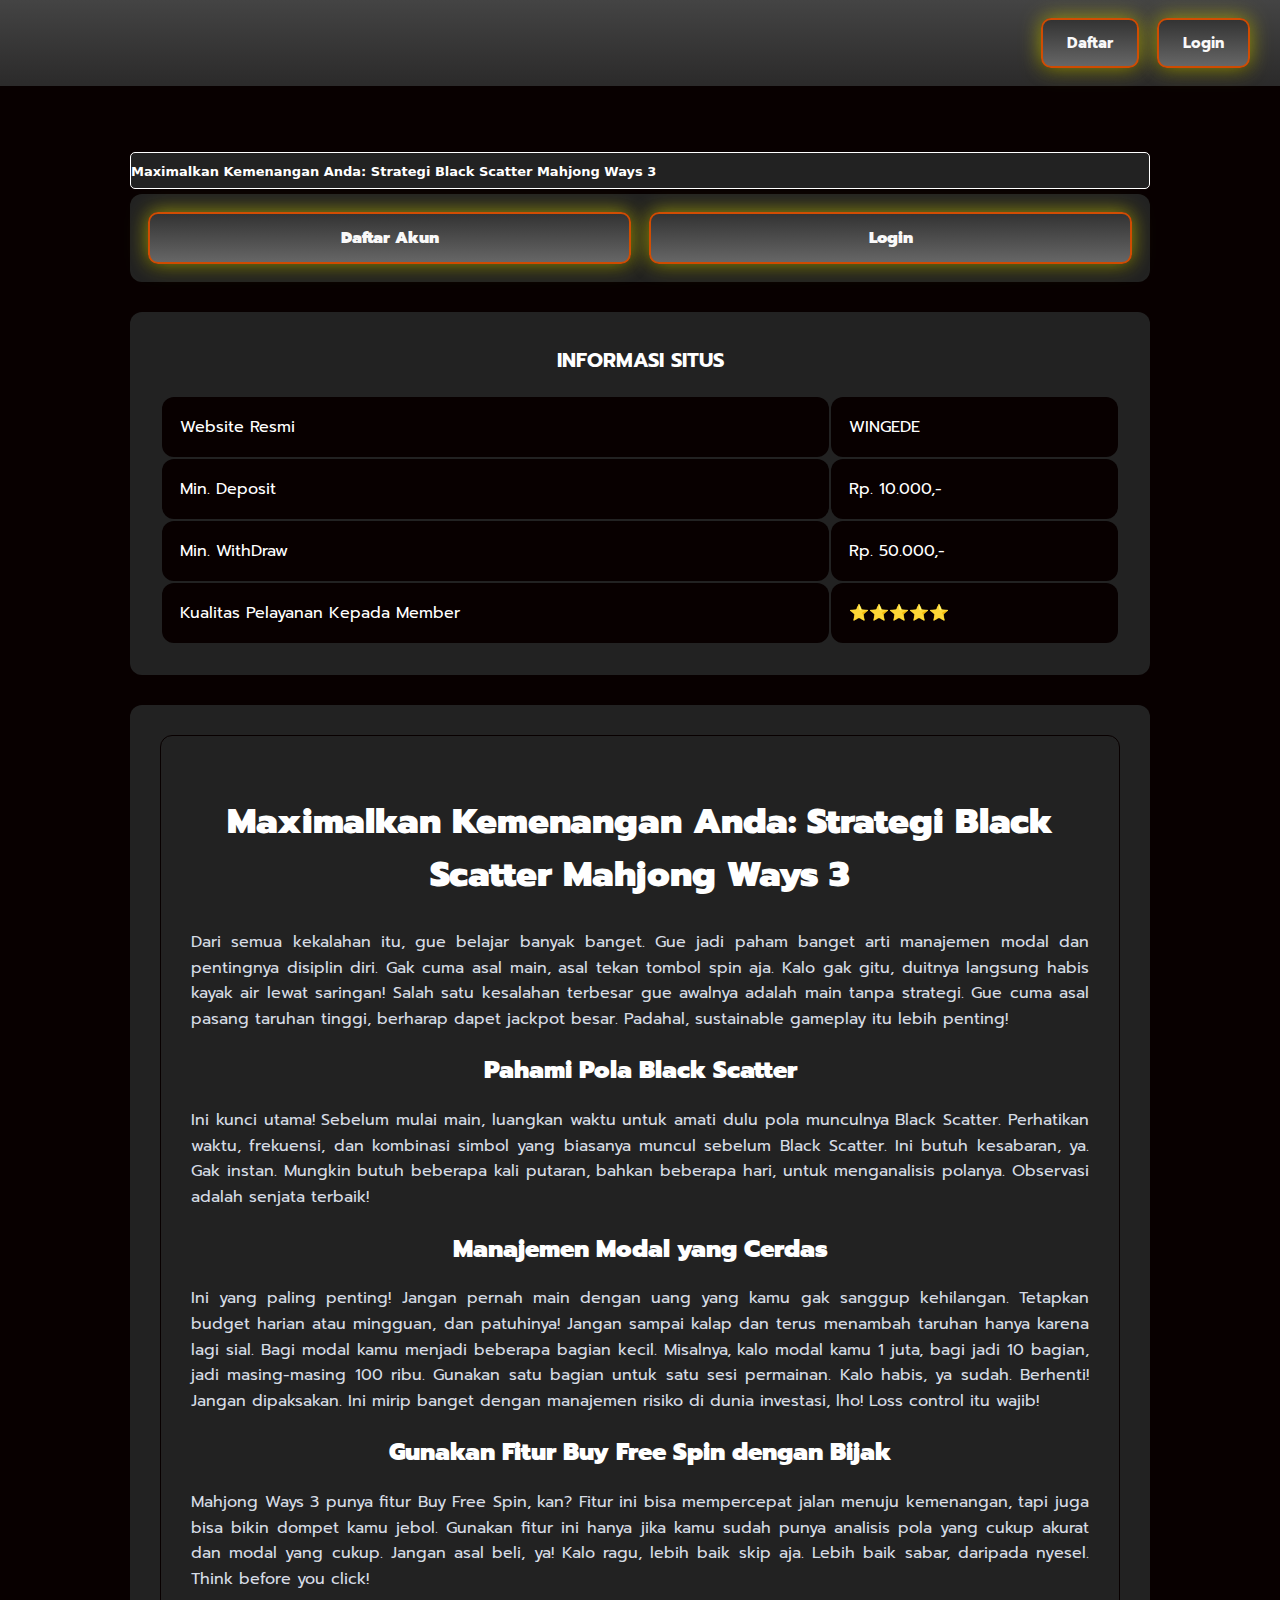
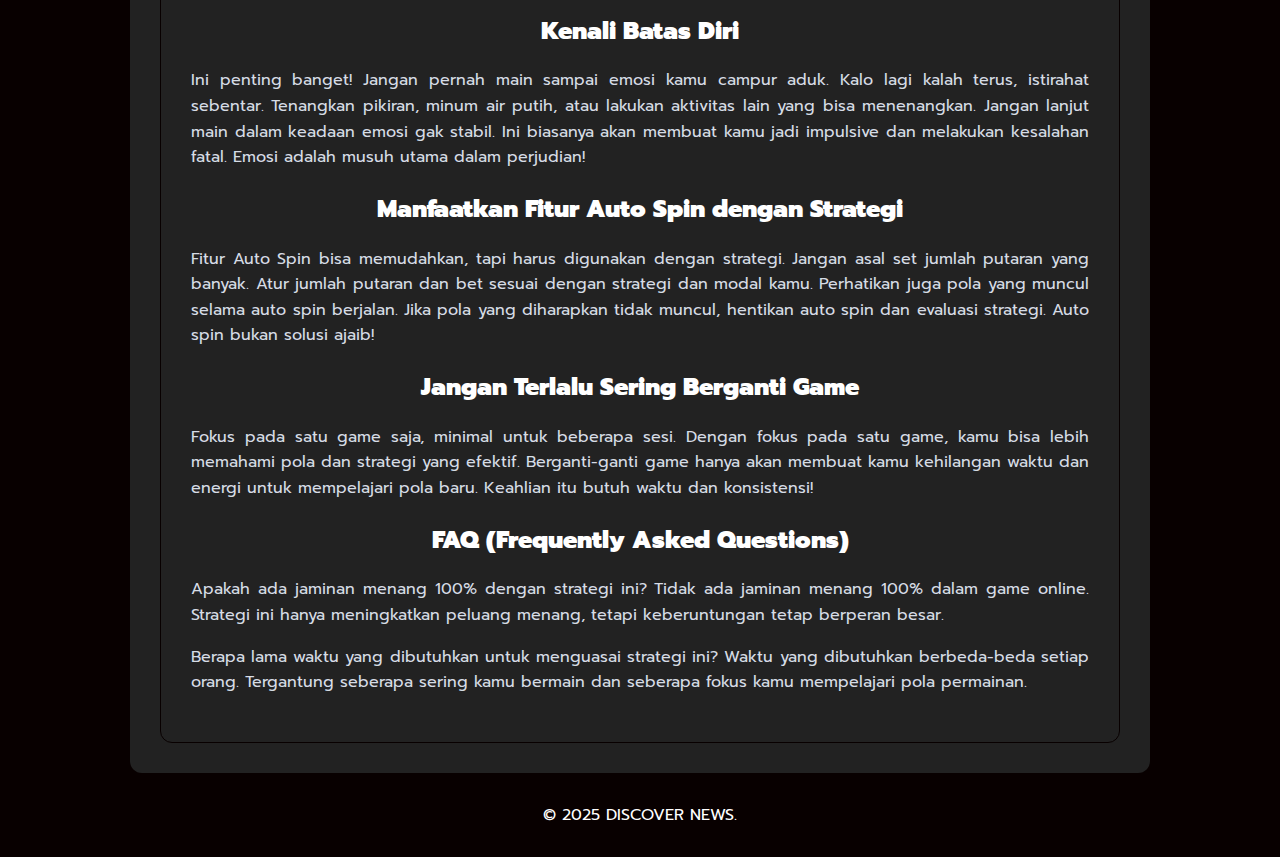
<file: maksimalkan-kemenangan-anda-strategi-black-scatter-mahjong-ways-3.html>
<!DOCTYPE html>
<html ⚡ lang="id" itemscope="itemscope" itemtype="https://schema.org/WebPage">
  <head>
    <meta charset="UTF-8" />
    <meta http-equiv="X-UA-Compatible" content="IE=edge,chrome=1" />
    <meta name="robots" content="index, follow," />
    <meta name="googlebot" content="all" />
    <meta name="bingbot" content="all" />
    <meta name="yandexbot" content="all" />
    <meta name="apple-mobile-web-app-capable" content="yes" />
    <meta name="mobile-web-app-capable" content="yes" />
    <meta name="viewport" content="width=device-width, initial-scale=1, shrink-to-fit=no" />
    <link rel="canonical" href="https://cokiseo.github.io/news/maksimalkan-kemenangan-anda-strategi-black-scatter-mahjong-ways-3.html" />
    <link rel="alternate" href="https://cokiseo.github.io/news/maksimalkan-kemenangan-anda-strategi-black-scatter-mahjong-ways-3.html" hreflang="id-ID" />
    <link rel="shortcut icon" type="image/x-icon" href="https://i.ibb.co/pLfxxrJ/wgd-icon.png" />
    <link rel="apple-touch-icon" href="https://i.ibb.co/pLfxxrJ/wgd-icon.png" />
    <link rel="icon" type="image/x-icon" href="https://i.ibb.co/pLfxxrJ/wgd-icon.png" />
    <!-- Website -->
    <title>Maximalkan Kemenangan Anda: Strategi Black Scatter Mahjong Ways 3</title>
    <meta name="description" content="Temukan strategi terbaik untuk memaksimalkan kemenangan Anda di Black Scatter Mahjong Ways 3. Bergabunglah dan tingkatkan permainan Anda sekarang!" />
    <meta name="keywords" content="Maximalkan Kemenangan Anda: Strategi Black Scatter Mahjong Ways 3" />
    <meta name="categories" content="website" />
    <meta name="language" content="id-ID" />
    <meta name="rating" content="general" />
    <meta name="copyright" content="Maximalkan Kemenangan Anda: Strategi Black Scatter Mahjong Ways 3" />
    <meta name="author" content="Maximalkan Kemenangan Anda: Strategi Black Scatter Mahjong Ways 3" />
    <meta name="publisher" content="Maximalkan Kemenangan Anda: Strategi Black Scatter Mahjong Ways 3" />
    <meta name="distribution" content="global" />
    <meta name="geo.placename" content="Indonesia" />
    <meta name="geo.country" content="ID" />
    <meta name="geo.region" content="ID" />
    <meta name="tgn.nation" content="Indonesia" />
    <!-- Facebook -->
    <meta property="og:title" content="Maximalkan Kemenangan Anda: Strategi Black Scatter Mahjong Ways 3" />
    <meta property="og:description" content="Temukan strategi terbaik untuk memaksimalkan kemenangan Anda di Black Scatter Mahjong Ways 3. Bergabunglah dan tingkatkan permainan Anda sekarang!" />
    <meta property="og:url" content="https://cokiseo.github.io/news/maksimalkan-kemenangan-anda-strategi-black-scatter-mahjong-ways-3.html" />
    <meta property="og:image" content="https://cokiseo.github.io/news/WGDxMJ3.png" />
    <meta property="og:image:type" content="image/jpg" />
    <meta property="og:site_name" content="Maximalkan Kemenangan Anda: Strategi Black Scatter Mahjong Ways 3" />
    <meta property="og:locale" content="id_ID" />
    <meta property="og:type" content="website" />
    <!-- Twitter -->
    <meta name="twitter:card" content="summary" />
    <meta name="twitter:title" content="Maximalkan Kemenangan Anda: Strategi Black Scatter Mahjong Ways 3" />
    <meta name="twitter:description" content="Temukan strategi terbaik untuk memaksimalkan kemenangan Anda di Black Scatter Mahjong Ways 3. Bergabunglah dan tingkatkan permainan Anda sekarang!" />
    <meta name="twitter:url" content="$url" />
    <meta name="twitter:image" content="https://cokiseo.github.io/news/WGDxMJ3.png" />
    <meta name="twitter:site" content="Maximalkan Kemenangan Anda: Strategi Black Scatter Mahjong Ways 3" />
    <meta name="twitter:creator" content="Maximalkan Kemenangan Anda: Strategi Black Scatter Mahjong Ways 3" />
    <meta name="twitter:label1" content="Estimasi waktu membaca" />
    <meta name="twitter:data1" content="9 menit" />
    <!-- Preload -->
    <link rel="preload" as="script" href="https://cdn.ampproject.org/v0.js" />
    <link rel="preload" href="https://i.ibb.co/pLfxxrJ/wgd-icon.png" as="image" />
    <link rel="preload" href="https://cokiseo.github.io/news/WGDxMJ3.png" as="image" />
    <!-- Script -->
    <script async src='https://cdn.ampproject.org/v0.js'></script>
    <style amp-boilerplate> body { -webkit-animation: -amp-start 8s steps(1, end) 0s 1 normal both; -moz-animation: -amp-start 8s steps(1, end) 0s 1 normal both; -ms-animation: -amp-start 8s steps(1, end) 0s 1 normal both; animation: -amp-start 8s steps(1, end) 0s 1 normal both } @-webkit-keyframes -amp-start { from { visibility: hidden } to { visibility: visible } } @-moz-keyframes -amp-start { from { visibility: hidden } to { visibility: visible } } @-ms-keyframes -amp-start { from { visibility: hidden } to { visibility: visible } } @-o-keyframes -amp-start { from { visibility: hidden } to { visibility: visible } } @keyframes -amp-start { from { visibility: hidden } to { visibility: visible } }</style>
    <noscript><style amp-boilerplate> body { -webkit-animation: none; -moz-animation: none; -ms-animation: none; animation: none }</style></noscript>
    <style amp-custom>
    body,h1{font-family:Prompt,sans-serif}.n-row-span-2,.n-span-2{grid-row:span 2 / span 2}.n-column-span-2,.n-span-2{grid-column:span 2 / span 2}.btn,img{vertical-align:middle}.btn:hover,a{text-decoration:none}.btn,.btn-primary,.btn-secondary,.progress-bar,.text-center{text-align:center}:root{--white:#FFFFFF;--max-width:1080px;--n-space:min(max(12px, 3.5vmin), 30px);--n-space-s:min(max(8px, 2vmin), 20px);--n-space-xs:min(max(4px, 1vmin), 10px);--base:#080000;--primary:#222;--secondary:#080000;--secondary-hover:#4191da;--tertiary:#93acd3;--red:#626262;--blue:#fe7708;--radius:12px}body{color:var(--white);background:var(--base)}a{color:#FFF}h1{display:block;font-size:35px;margin-block-start:.83em;margin-block-end:.83em;margin-inline-start:0;margin-inline-end:0;font-weight:700}::-webkit-scrollbar{width:10px}::-webkit-scrollbar-track{background:var(--primary)}::-webkit-scrollbar-thumb{background:var(--blue)}::-webkit-scrollbar-thumb:hover{background:var(--red)}.nav{background:linear-gradient(to bottom, #444444, #2b2a2a);width:100%;position:fixed;top:0;left:0;z-index:9999;display:flex;align-items:stretch;justify-content:space-between;padding:var(--n-space-s) var(--n-space)}.logo,.logo-inner{align-items:center;display:flex}.logo{border-radius:10px;transform:skewY(-3deg) skewX(-17deg);padding:36px 25px 16px 66px;margin:-30px 0 -20px -65px}.logo-inner{transform:skewY(3deg) skewX(17deg)}.button-wrapper{display:flex;align-items:center}.button-wrapper a:first-child,.tabs img,.tabs-blue img{margin-right:var(--n-space-s)}.n-container{max-width:var(--max-width);margin:auto;padding:0 var(--n-space)}.hero{padding-top:calc(var(--n-space) + var(--n-space))}.n-columns-gap{grid-gap:var(--n-space-s)}.n-columns-2{display:grid;grid-template-columns:repeat(2,1fr)}.n-columns-3{display:grid;grid-template-columns:repeat(3,1fr)}.n-columns-6{display:grid;grid-template-columns:repeat(6,1fr)}.n-columns-5{display:grid;grid-template-columns:repeat(5,1fr)}.center,.middle,.n-card{display:flex}.n-card{border-radius:var(--radius);padding:var(--n-space-s);min-height:50px;background:var(--secondary);position:relative;overflow:hidden;flex-direction:column;justify-content:space-between}.contain,.padding-normal,table{padding:var(--n-space)}.n-card:hover,.seo-accordion .accordion .btn-accordion:hover,.seo-accordion .accordion input:checked~.btn-accordion,.tabs-blue:hover,.tabs:hover{background:var(--secondary-hover)}.n-title{font-weight:700;font-size:1.1rem;z-index:2}.n-desc{font-size:.8rem;z-index:2}.card-blur{position:absolute;bottom:-40%;left:50%;transform:translate3d(-50%,0,0);width:210px;height:155px;background:#0035f0;filter:blur(60px)}.card-image,section .card.card-game .percent p{position:absolute;bottom:0;right:0}.bg-container,table{background:var(--primary);border-radius:var(--radius)}.n-games{border-radius:var(--radius)}.padding-s,.tabs,.tabs-blue,td{padding:var(--n-space-s)}.m-b-normal{margin-bottom:var(--n-space)}.middle{flex-direction:column;justify-content:center}.center{justify-content:center;align-items:center}.tabs,.tabs-blue{border-radius:var(--radius)}.tabs{background:var(--secondary)}.tabs-blue{background:var(--blue)}table{width:100%}blockquote,td{background:var(--secondary)}td{border-radius:var(--radius)}.btn-primary,.btn-secondary{font-size:15px;padding:var(--n-space-xs) var(--n-space-s)}@media only screen and (max-width:768px){.n-columns-m-1{grid-template-columns:1fr}.n-columns-m-2{grid-template-columns:repeat(2,1fr)}.n-columns-m-3{grid-template-columns:repeat(3,1fr)}.n-span-2{grid-row:span 2 / span 2;grid-column:span 2 / span 2}.n-card{min-height:100px}.hero{margin-bottom:var(--n-space)}.nav{width:100%}.fixed-menu{position:fixed;display:grid;bottom:0;left:0;width:100%;z-index:999;background:var(--primary)}.active,.btn-footer:hover{background:var(--secondary-hover)}.btn-footer{padding:var(--n-space-s);display:flex;flex-direction:column;align-items:center;justify-content:center;font-size:.7rem;color:var(--tertiary);border:var(--radius)}.btn-footer:hover{color:var(--red)}.btn-footer svg{width:1.3rem;height:1.3rem;margin-bottom:var(--n-space-xs);fill:var(--tertiary)}.active{color:var(--blue)}.active svg{fill:var(--blue)}.btn-primary,.btn-secondary{font-size:14px;padding:3px 10px}}.btn,blockquote{padding:var(--n-space-s) var(--n-space)}.btn,.btn-primary{background: linear-gradient(to bottom, #fe7708 0%, #6a6767 100%)}.btn,.btn-primary,
    .btn-secondary{color:#fefafa;border-radius:var(--radius);font-weight:700}.btn-secondary{background:#222; border: 2px solid #fe7708;stroke: #fe7708; stroke-width: 2px;}.btn{box-shadow:0 0 25px rgb(29 113 237 / 50%)}.article{border:1px solid var(--secondary);padding:var(--n-space);border-radius:var(--radius)}.article p,li{color:#d6dce5;line-height:1.6}.article a{color:var(--red)}blockquote{margin:0;border-radius:var(--radius);position:relative}blockquote::before{content:"";width:3px;background:var(--red);position:absolute;left:0;top:calc(var(--n-space-s) + var(--n-space-s));height:calc(100% - (var(--n-space) + var(--n-space)))}.seo-accordion,.w-100{width:100%}.seo-accordion .accordion{position:relative;display:block;margin:0}.seo-accordion .accordion input{position:absolute;opacity:0;z-index:-1}.seo-accordion .accordion .btn-accordion{display:block;text-align:left;margin-bottom:var(--n-space-s);border:0;border-radius:var(--radius);background:var(--secondary);color:var(--white);font-weight:700;cursor:pointer;padding:var(--n-space);-moz-box-sizing:border-box;-webkit-box-sizing:border-box;box-sizing:border-box}.seo-accordion .accordion .btn-accordion:active,.seo-accordion .accordion .btn-accordion:focus{outline:0}.seo-accordion .accordion .btn-accordion .arrow{float:right;width:24px;height:24px;border:1px solid var(--red);border-radius:var(--radius)}.seo-accordion .accordion input:checked~.btn-accordion .arrow{transform:rotate(180deg)}.seo-accordion .accordion .btn-accordion .arrow path{fill:var(--white)}.seo-accordion .accordion .content-accordion{width:100%;padding:0;margin:5px 0;display:none}.seo-accordion .accordion .content-accordion p{margin:var(--n-space);padding:0}.seo-accordion .accordion input:checked~.content-accordion{display:block;pointer-events:all;visibility:visible}:root{--color-1:#000000;--color-2:#ff6c00;--color-3:#000000;--color-4:#035d20;--color-5:#e19909;--color-6:#15ef70;--color-7:#ffffff;--color-8:#023f15;--color-9:#00b355}*,::after,::before{box-sizing:border-box}.d-block,section{display:block}.card,.row{display:-ms-flexbox}p{margin-top:0;margin-bottom:1rem}img{border-style:none}.btn:not(:disabled):not(.disabled),[type="button"]:not(:disabled),[type="reset"]:not(:disabled),[type="submit"]:not(:disabled),button:not(:disabled){cursor:pointer}::-webkit-file-upload-button{font:inherit;-webkit-appearance:button}.btn,small{font-weight:400}.btn,.btn-sm{line-height:1.5}small{font-size:80%}.container{width:100%;padding-right:15px;padding-left:15px;margin-right:auto;margin-left:auto}@media (min-width:576px){.container{max-width:540px}}@media (min-width:768px){.container{max-width:720px}.row-cols-md-4>*{-ms-flex:0 0 25%;flex:0 0 25%;max-width:25%}}@media (min-width:992px){.container{max-width:960px}.col-lg{-ms-flex-preferred-size:0;flex-basis:0%;-ms-flex-positive:1;flex-grow:1;max-width:100%}.row-cols-lg-4>*{-ms-flex:0 0 25%;flex:0 0 25%;max-width:25%}}.row{display:flex;-ms-flex-wrap:wrap;flex-wrap:wrap;margin-right:-15px;margin-left:-15px}.no-gutters{margin-right:0;margin-left:0}.no-gutters>[class*="col-"],.px-0{padding-right:0;padding-left:0}.col-12,.col-6,.col-lg{position:relative;width:100%;padding-right:15px;padding-left:15px}.col-6{-ms-flex:0 0 50%;flex:0 0 50%;max-width:50%}.col-12{-ms-flex:0 0 100%;flex:0 0 100%;max-width:100%}@media (min-width:1200px){.container{max-width:1140px}.row-cols-xl-5>*{-ms-flex:0 0 20%;flex:0 0 20%;max-width:20%}.row-cols-xl-6>*{-ms-flex:0 0 16.666667%;flex:0 0 16.666667%;max-width:16.666667%}}.custom-control-input.is-valid:focus:not(:checked)~.custom-control-label::before,.was-validated .custom-control-input:valid:focus:not(:checked)~.custom-control-label::before{border-color:var(--secondary)}.custom-control-input.is-invalid:focus:not(:checked)~.custom-control-label::before,.was-validated .custom-control-input:invalid:focus:not(:checked)~.custom-control-label::before{border-color:#dc3545}.btn{display:inline-block;color:#212529;-webkit-user-select:none;-moz-user-select:none;-ms-user-select:none;user-select:none;background-color:#fff0;border:1px solid #fff0;padding:.375rem .75rem;font-size:1rem;border-radius:.25rem;transition:color 0.15s ease-in-out,background-color 0.15s ease-in-out,border-color 0.15s ease-in-out,box-shadow 0.15s ease-in-out}.btn:hover{color:#212529}.btn:focus{outline:0;box-shadow:0 0 0 .2rem rgb(0 123 255 / .25)}
    .btn:disabled{opacity:.65}.btn-primary:not(:disabled):not(.disabled).active,.btn-primary:not(:disabled):not(.disabled):active{color:#fff;background-color:#ca0903;border-color:#222}.btn-primary:not(:disabled):not(.disabled).active:focus,.btn-primary:not(:disabled):not(.disabled):active:focus{box-shadow:0 0 0 .2rem rgb(38 143 255 / .5)}.btn-secondary:not(:disabled):not(.disabled).active,.btn-secondary:not(:disabled):not(.disabled):active{color:#fff;background-color:#545b62;border-color:#4e555b}.btn-secondary:not(:disabled):not(.disabled).active:focus,.btn-secondary:not(:disabled):not(.disabled):active:focus{box-shadow:0 0 0 .2rem rgb(130 138 145 / .5)}.btn-success:focus,.btn-success:not(:disabled):not(.disabled).active:focus,.btn-success:not(:disabled):not(.disabled):active:focus{box-shadow:0 0 0 .2rem rgb(72 180 97 / .5)}.btn-outline-success:not(:disabled):not(.disabled).active,.btn-outline-success:not(:disabled):not(.disabled):active,.btn-success,.btn-success:disabled{color:#fff;background-color:#28a745;border-color:#28a745}.btn-success:focus,.btn-success:hover{background-color:#218838;border-color:#1e7e34;color:#fff}.btn-success:not(:disabled):not(.disabled).active,.btn-success:not(:disabled):not(.disabled):active{color:#fff;background-color:#1e7e34;border-color:#1c7430}.btn-info:not(:disabled):not(.disabled).active,.btn-info:not(:disabled):not(.disabled):active{color:#fff;background-color:#117a8b;border-color:#10707f}.btn-info:not(:disabled):not(.disabled).active:focus,.btn-info:not(:disabled):not(.disabled):active:focus{box-shadow:0 0 0 .2rem rgb(58 176 195 / .5)}.btn-warning:not(:disabled):not(.disabled).active,.btn-warning:not(:disabled):not(.disabled):active{color:#212529;background-color:#d39e00;border-color:#c69500}.btn-warning:not(:disabled):not(.disabled).active:focus,.btn-warning:not(:disabled):not(.disabled):active:focus{box-shadow:0 0 0 .2rem rgb(222 170 12 / .5)}.btn-danger:not(:disabled):not(.disabled).active,.btn-danger:not(:disabled):not(.disabled):active{color:#fff;background-color:#bd2130;border-color:#b21f2d}.btn-danger:not(:disabled):not(.disabled).active:focus,.btn-danger:not(:disabled):not(.disabled):active:focus{box-shadow:0 0 0 .2rem rgb(225 83 97 / .5)}.btn-light:not(:disabled):not(.disabled).active,.btn-light:not(:disabled):not(.disabled):active{color:#212529;background-color:#dae0e5;border-color:#d3d9df}.btn-light:not(:disabled):not(.disabled).active:focus,.btn-light:not(:disabled):not(.disabled):active:focus{box-shadow:0 0 0 .2rem rgb(216 217 219 / .5)}.btn-dark:not(:disabled):not(.disabled).active,.btn-dark:not(:disabled):not(.disabled):active{color:#fff;background-color:#1d2124;border-color:#171a1d}.btn-dark:not(:disabled):not(.disabled).active:focus,.btn-dark:not(:disabled):not(.disabled):active:focus{box-shadow:0 0 0 .2rem rgb(82 88 93 / .5)}.btn-outline-primary:not(:disabled):not(.disabled).active,.btn-outline-primary:not(:disabled):not(.disabled):active{color:#fff;background-color:#007bff;border-color:#007bff}.btn-outline-primary:not(:disabled):not(.disabled).active:focus,.btn-outline-primary:not(:disabled):not(.disabled):active:focus{box-shadow:0 0 0 .2rem rgb(0 123 255 / .5)}.btn-outline-secondary:not(:disabled):not(.disabled).active,.btn-outline-secondary:not(:disabled):not(.disabled):active{color:#fff;background-color:#6c757d;border-color:#6c757d}.btn-outline-secondary:not(:disabled):not(.disabled).active:focus,.btn-outline-secondary:not(:disabled):not(.disabled):active:focus{box-shadow:0 0 0 .2rem rgb(108 117 125 / .5)}.btn-outline-success:not(:disabled):not(.disabled).active:focus,.btn-outline-success:not(:disabled):not(.disabled):active:focus{box-shadow:0 0 0 .2rem rgb(40 167 69 / .5)}.btn-outline-info:not(:disabled):not(.disabled).active,.btn-outline-info:not(:disabled):not(.disabled):active{color:#fff;background-color:#222;border-color:#222}.btn-outline-info:not(:disabled):not(.disabled).active:focus,.btn-outline-info:not(:disabled):not(.disabled):active:focus{box-shadow:0 0 0 .2rem rgb(23 162 184 / .5)}.btn-outline-warning:not(:disabled):not(.disabled).active,.btn-outline-warning:not(:disabled):not(.disabled):active{color:#212529;background-color:#080000;border-color:#080000}.btn-outline-warning:not(:disabled):not(.disabled).active:focus,
    .btn-outline-warning:not(:disabled):not(.disabled):active:focus{box-shadow:0 0 0 .2rem rgb(255 193 7 / .5)}.btn-outline-danger:not(:disabled):not(.disabled).active,.btn-outline-danger:not(:disabled):not(.disabled):active{color:#fff;background-color:#dc3545;border-color:#dc3545}.btn-outline-danger:not(:disabled):not(.disabled).active:focus,.btn-outline-danger:not(:disabled):not(.disabled):active:focus{box-shadow:0 0 0 .2rem rgb(220 53 69 / .5)}.btn-outline-light:not(:disabled):not(.disabled).active,.btn-outline-light:not(:disabled):not(.disabled):active{color:#212529;background-color:#f8f9fa;border-color:#f8f9fa}.btn-outline-light:not(:disabled):not(.disabled).active:focus,.btn-outline-light:not(:disabled):not(.disabled):active:focus{box-shadow:0 0 0 .2rem rgb(248 249 250 / .5)}.btn-outline-dark:not(:disabled):not(.disabled).active,.btn-outline-dark:not(:disabled):not(.disabled):active{color:#fff;background-color:#343a40;border-color:#343a40}.btn-outline-dark:not(:disabled):not(.disabled).active:focus,.btn-outline-dark:not(:disabled):not(.disabled):active:focus{box-shadow:0 0 0 .2rem rgb(52 58 64 / .5)}.btn-sm{padding:.25rem .5rem;font-size:.875rem;border-radius:.2rem}.custom-control-input:focus:not(:checked)~.custom-control-label::before{border-color:#80bdff}.custom-control-input:not(:disabled):active~.custom-control-label::before{color:#fff;background-color:#b3d7ff;border-color:#b3d7ff}.card{position:relative;display:flex;-ms-flex-direction:column;flex-direction:column;min-width:0;word-wrap:break-word;background-color:#fff;background-clip:border-box;border:1px solid rgb(0 0 0 / .125);border-radius:.25rem}.card-body{-ms-flex:1 1 auto;flex:1 1 auto;min-height:1px;padding:1.25rem}.card-footer{padding:.75rem 1.25rem;background-color:rgb(0 0 0 / .03);border-top:1px solid rgb(0 0 0 / .125)}.py-0,.py-1,.py-2{padding-bottom:0}.card-footer:last-child{border-radius:0 0 calc(0.25rem - 1px) calc(0.25rem - 1px)}.card-img-top{-ms-flex-negative:0;flex-shrink:0;width:100%;border-top-left-radius:calc(0.25rem - 1px);border-top-right-radius:calc(0.25rem - 1px)}.progress-bar{display:-ms-flexbox;display:flex;-ms-flex-direction:column;flex-direction:column;-ms-flex-pack:center;justify-content:center;overflow:hidden;color:#fff;white-space:nowrap;background-color:#007bff;transition:width 0.6s}@media (prefers-reduced-motion:reduce){.btn,.progress-bar{transition:none}}.progress-bar-striped{background-image:linear-gradient(45deg,rgb(255 255 255 / .15) 25%,transparent 25%,transparent 50%,rgb(255 255 255 / .15) 50%,rgb(255 255 255 / .15) 75%,transparent 75%,transparent);background-size:1rem 1rem}.close:not(:disabled):not(.disabled):focus,.close:not(:disabled):not(.disabled):hover{opacity:.75}.bg-success{background-color:#28a745}.bg-warning{background-color:#080000}.bg-danger{background-color:#dc3545}.bg-transparent{background-color:#fff0}.border-0{border:0}.d-none{display:none}.d-flex{display:flex;margin-bottom:20px}.align-items-end{-ms-flex-align:end;align-items:flex-end}.shadow{box-shadow:0 .5rem 1rem rgb(0 0 0 / .15)}.h-100{height:100%}.mt-2{margin-top:.5rem}.mt-3{margin-top:1rem}.mb-3{margin-bottom:1rem}.py-0{padding-top:0}.py-1{padding-top:.25rem}.px-1{padding-right:.25rem;padding-left:.25rem}.py-2{padding-top:.5rem}.pt-3{padding-top:0}.px-3{padding-right:1rem;padding-left:1rem}@media (min-width:992px){.d-lg-none{display:none}.d-lg-block{display:block}.px-lg-2{padding-right:.5rem;padding-left:.5rem}}.text-white{color:#fff}@media print{*,::after,::before{text-shadow:none;box-shadow:none}img{page-break-inside:avoid}p{orphans:3;widows:3}@page{size:a3}.container,body{min-width:992px}}.bg-color-8{background-color:var(--primary)}section .card.card-game{border-radius:25px;width:100%;margin:0 auto}section .card.card-game .card-img-top{border-radius:25px}section .card.card-game .card-body{justify-content:center;align-items:center;border-radius:25px}section .card.card-game .percent{height:27px;display:flex;overflow:hidden;line-height:0;font-size:.75rem;background-color:#e9ecef;position:relative;z-index:1;margin:0 auto;border-radius:25px}section .card.card-game .percent p{z-index:15;top:0;left:0;width:auto;height:auto;line-height:27px;text-align:center;font-size:14px;font-weight:700;color:#000}.marquee-text{height:auto;display:block;line-height:30px;overflow:hidden;position:relative} .marquee-text div{height:auto;line-height:22px;font-size:13px;white-space:nowrap;color:#fff;z-index:1;font-weight:600;font-family:-apple-system,system-ui,BlinkMacSystemFont,"Segoe UI",Roboto,"Helvetica Neue",Arial,sans-serif;animation:20s linear infinite marquee;margin-top:3px}.marquee-text:hover div{animation-play-state:paused}@keyframes marquee{0%{transform:translateX(100%)}100%{transform:translateX(-100%)}}h1,h2,h3,h4{color:#FFF} ul li strong{color: #f3e309;font-weight: bold; 
} .glowy-button { display: inline-block; text-align: center; text-decoration: none; font-weight: bold; color: #f9f9f9; background: linear-gradient(to bottom, #333333, #666666); border: 2px solid rgb(213 76 0 / 97%); border-radius: 10px; padding: 12px 24px; text-shadow: none; box-shadow: 0px 0px 20px rgba(248, 244, 3, 0.6), 0px 4px 15px rgba(0, 0, 0, 0.5); transition: all 0.3s ease-in-out; } .glowy-button:hover { background: linear-gradient(to bottom, #444444, #777777); box-shadow: 0px 0px 30px rgba(250, 221, 2, 0.9), 0px 0px 60px rgba(233, 82, 1, 0.7); transform: scale(1.05); border-color: rgb(245, 148, 21); } h2{text-align: center;} p{text-align: justify;}
    </style>
    <link href='https://fonts.googleapis.com/css2?family=Prompt' rel='stylesheet'>
    <script type="application/ld+json">
      {
        "@context": "https://schema.org",
        "@type": "Organization",
        "name": "Maximalkan Kemenangan Anda: Strategi Black Scatter Mahjong Ways 3",
        "alternateName": "Maximalkan Kemenangan Anda: Strategi Black Scatter Mahjong Ways 3",
        "url": "https://cokiseo.github.io/news/maksimalkan-kemenangan-anda-strategi-black-scatter-mahjong-ways-3.html",
        "logo": "https://i.ibb.co/pLfxxrJ/wgd-icon.png"
      }
    </script>
    <script type="application/ld+json">
      {
        "@context": "https://schema.org/",
        "@type": "BreadcrumbList",
        "itemListElement": [{
          "@type": "ListItem",
          "position": 1,
          "name": "Home",
          "item": "https://cokiseo.github.io/news/maksimalkan-kemenangan-anda-strategi-black-scatter-mahjong-ways-3.html"
        }, {
          "@type": "ListItem",
          "position": 2,
          "name": "Maximalkan Kemenangan Anda: Strategi Black Scatter Mahjong Ways 3",
          "item": "https://cokiseo.github.io/news/maksimalkan-kemenangan-anda-strategi-black-scatter-mahjong-ways-3.html"
        }]
      }
    </script>
    <script type="application/ld+json">
      {
        "@context": "https://schema.org",
        "@type": "NewsArticle",
        "mainEntityOfPage": {
          "@type": "WebPage",
          "@id": "https://cokiseo.github.io/news/maksimalkan-kemenangan-anda-strategi-black-scatter-mahjong-ways-3.html"
        },
        "headline": "Maximalkan Kemenangan Anda: Strategi Black Scatter Mahjong Ways 3",
        "description": "Temukan strategi terbaik untuk memaksimalkan kemenangan Anda di Black Scatter Mahjong Ways 3. Bergabunglah dan tingkatkan permainan Anda sekarang!",
    "image": ["https://cokiseo.github.io/news/WGDxMJ3.png"],
        "author": {
          "@type": "Organization",
          "name": "Maximalkan Kemenangan Anda: Strategi Black Scatter Mahjong Ways 3",
          "url": "https://cokiseo.github.io/news/maksimalkan-kemenangan-anda-strategi-black-scatter-mahjong-ways-3.html"
        },
        "publisher": {
          "@type": "Organization",
          "name": "Maximalkan Kemenangan Anda: Strategi Black Scatter Mahjong Ways 3",
          "logo": {
            "@type": "ImageObject",
            "url": "https://i.ibb.co/pLfxxrJ/wgd-icon.png"
          }
        },
        "datePublished": "2025-02-04T06:30:53+00:00",
        "dateModified": "2025-02-04T06:30:53+00:00"
      }
    </script>
  </head>

  <body>
    <div class='nav'>
      <div class='logo'>
        <div class='logo-inner'>
          <amp-img src='https://i.ibb.co/kSB5XYh/wgd-logo.png' width='300' height='80' layout='intrinsic'></amp-img>
        </div>
      </div>
      <div class='button-wrapper'>
        <a href='https://maulink.com/TANPAPOLA' rel = "nofollow" class='btn-secondary glowy-button'>Daftar</a>
        <a href='https://maulink.com/TANPAPOLA' rel = "nofollow" class='btn-primary glowy-button'>Login</a>
      </div>
    </div>
    
  <br>

    <header class='n-container hero'>
      <div class='n-columns-1 n-columns-gap n-columns-m-1 hero'>
        <div>
          <div class="marquee-text" style="background-color: var(--primary); color: #000; padding: 5px 0; border: 1px solid #ffffff; border-radius: 5px;margin-bottom: 5px;">
            <div>Maximalkan Kemenangan Anda: Strategi Black Scatter Mahjong Ways 3</div>
          </div>
          <amp-img src='https://cokiseo.github.io/news/WGDxMJ3.png' width='1280' height='720' layout='responsive' alt='Kolaborasi dengan mahjong ways 2'></amp-img>
        </div>
      </div>
    </header>

    <section class='n-container m-b-normal'>
      <div class='bg-container n-columns-2 n-columns-m-2 n-columns-gap padding-s'>
        <a href='https://maulink.com/TANPAPOLA' rel="nofollow" class='center tabs glowy-button'>
          <strong>Daftar Akun</strong>
        </a>
        <a href='https://maulink.com/TANPAPOLA' rel="nofollow" class='center tabs glowy-button'>
          <strong>Login</strong>
        </a>
      </div>
    </section>
    
    <section class='n-container m-b-normal'>
      <table style="width: 100%;">
        <thead><tr><th colspan="3" style ="font-size: 20px;color:#FFFFFF;padding-bottom: 20px;">INFORMASI SITUS</th></tr></thead>
        <tbody>
          <tr>
            <td>Website Resmi</td>
            <td>WINGEDE</td>
        </tr>
          <tr>
            <td>Min. Deposit</td>
            <td>Rp. 10.000,-</td>
          </tr>
          <tr>
            <td>Min. WithDraw</td>
            <td>Rp. 50.000,-</td>
          </tr>
          <tr>
            <td>Kualitas Pelayanan Kepada Member</td>
            <td>⭐⭐⭐⭐⭐</td>
          </tr>
        </tbody>
      </table>
    </section>

    <section class='n-container m-b-normal'>
      <article class='bg-container contain'>
        <div class='article'>
            <h1 class="text-center" itemprop="headline"><strong>Maximalkan Kemenangan Anda: Strategi Black Scatter Mahjong Ways 3</strong></h1>
            <p style="text-align: justify;">Dari semua kekalahan itu, gue belajar banyak banget. Gue jadi paham banget arti manajemen modal dan pentingnya disiplin diri. Gak cuma asal main, asal tekan tombol spin aja. Kalo gak gitu, duitnya langsung habis kayak air lewat saringan! Salah satu kesalahan terbesar gue awalnya adalah main tanpa strategi. Gue cuma asal pasang taruhan tinggi, berharap dapet jackpot besar. Padahal, sustainable gameplay itu lebih penting!</p>
            <h2 style="text-align: center;"><strong>Pahami Pola Black Scatter</strong></h2>
            <p style="text-align: justify;">Ini kunci utama! Sebelum mulai main, luangkan waktu untuk amati dulu pola munculnya Black Scatter. Perhatikan waktu, frekuensi, dan kombinasi simbol yang biasanya muncul sebelum Black Scatter. Ini butuh kesabaran, ya. Gak instan. Mungkin butuh beberapa kali putaran, bahkan beberapa hari, untuk menganalisis polanya. Observasi adalah senjata terbaik!</p>
            <h2 style="text-align: center;"><strong>Manajemen Modal yang Cerdas</strong></h2>
            <p style="text-align: justify;">Ini yang paling penting! Jangan pernah main dengan uang yang kamu gak sanggup kehilangan. Tetapkan budget harian atau mingguan, dan patuhinya! Jangan sampai kalap dan terus menambah taruhan hanya karena lagi sial. Bagi modal kamu menjadi beberapa bagian kecil. Misalnya, kalo modal kamu 1 juta, bagi jadi 10 bagian, jadi masing-masing 100 ribu. Gunakan satu bagian untuk satu sesi permainan. Kalo habis, ya sudah. Berhenti! Jangan dipaksakan. Ini mirip banget dengan manajemen risiko di dunia investasi, lho! Loss control itu wajib!</p>
            <h2 style="text-align: center;"><strong>Gunakan Fitur Buy Free Spin dengan Bijak</strong></h2>
            <p style="text-align: justify;">Mahjong Ways 3 punya fitur Buy Free Spin, kan? Fitur ini bisa mempercepat jalan menuju kemenangan, tapi juga bisa bikin dompet kamu jebol. Gunakan fitur ini hanya jika kamu sudah punya analisis pola yang cukup akurat dan modal yang cukup. Jangan asal beli, ya! Kalo ragu, lebih baik skip aja. Lebih baik sabar, daripada nyesel. Think before you click!</p>
            <h2 style="text-align: center;"><strong>Kenali Batas Diri</strong></h2>
            <p style="text-align: justify;">Ini penting banget! Jangan pernah main sampai emosi kamu campur aduk. Kalo lagi kalah terus, istirahat sebentar. Tenangkan pikiran, minum air putih, atau lakukan aktivitas lain yang bisa menenangkan. Jangan lanjut main dalam keadaan emosi gak stabil. Ini biasanya akan membuat kamu jadi impulsive dan melakukan kesalahan fatal. Emosi adalah musuh utama dalam perjudian!</p>
            <h2 style="text-align: center;"><strong>Manfaatkan Fitur Auto Spin dengan Strategi</strong></h2>
            <p style="text-align: justify;">Fitur Auto Spin bisa memudahkan, tapi harus digunakan dengan strategi. Jangan asal set jumlah putaran yang banyak. Atur jumlah putaran dan bet sesuai dengan strategi dan modal kamu. Perhatikan juga pola yang muncul selama auto spin berjalan. Jika pola yang diharapkan tidak muncul, hentikan auto spin dan evaluasi strategi. Auto spin bukan solusi ajaib!</p>
            <h2 style="text-align: center;"><strong>Jangan Terlalu Sering Berganti Game</strong></h2>
            <p style="text-align: justify;">Fokus pada satu game saja, minimal untuk beberapa sesi. Dengan fokus pada satu game, kamu bisa lebih memahami pola dan strategi yang efektif. Berganti-ganti game hanya akan membuat kamu kehilangan waktu dan energi untuk mempelajari pola baru. Keahlian itu butuh waktu dan konsistensi!</p>
            <h2 style="text-align: center;"><strong>FAQ (Frequently Asked Questions)</strong></h2>
            <p style="text-align: justify;">Apakah ada jaminan menang 100% dengan strategi ini? Tidak ada jaminan menang 100% dalam game online. Strategi ini hanya meningkatkan peluang menang, tetapi keberuntungan tetap berperan besar.</p>
            <p style="text-align: justify;">Berapa lama waktu yang dibutuhkan untuk menguasai strategi ini? Waktu yang dibutuhkan berbeda-beda setiap orang. Tergantung seberapa sering kamu bermain dan seberapa fokus kamu mempelajari pola permainan.</p>
    </section>

    <section class='n-container m-b-normal'>
      <div class='container' style='text-align: center;'><span>© 2025 <a href="https://cokiseo.github.io/news/maksimalkan-kemenangan-anda-strategi-black-scatter-mahjong-ways-3.html">DISCOVER NEWS</a>.</span></div>
    </section>
  </body>
</html>
</file>
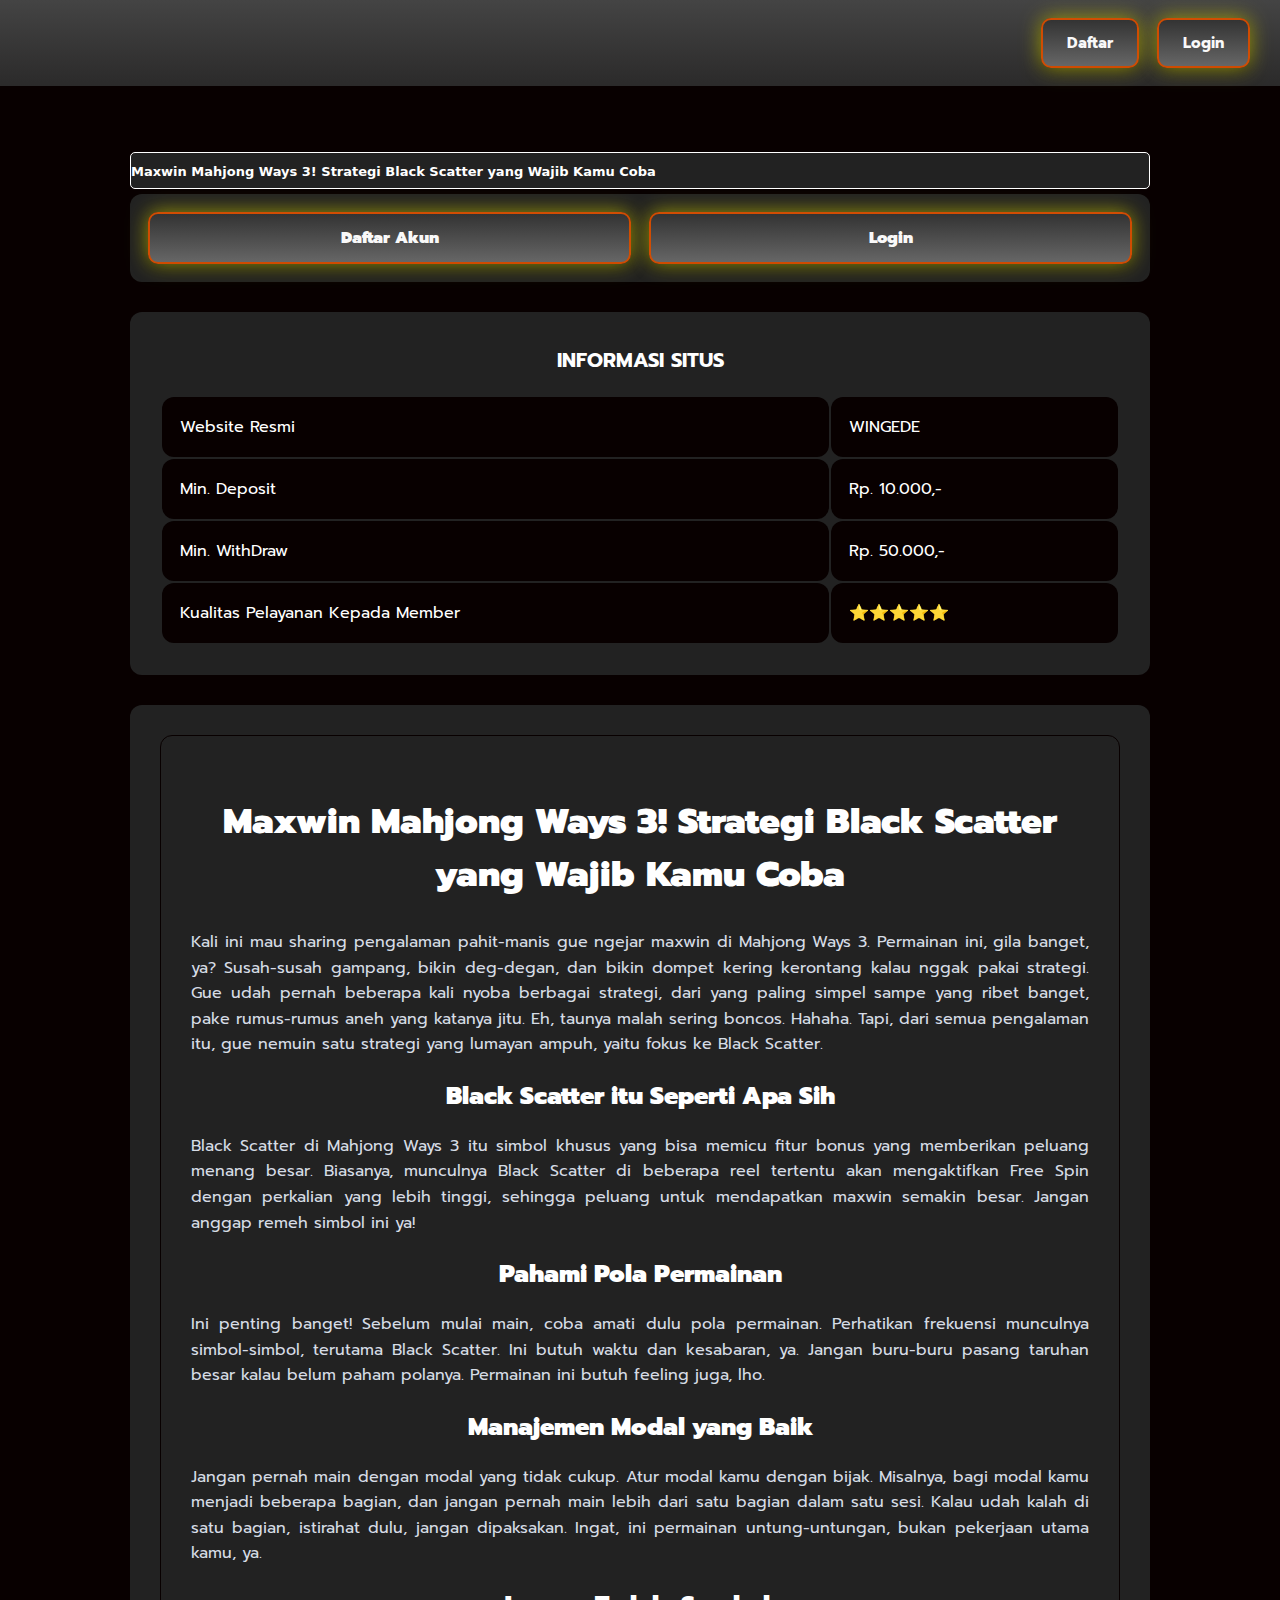
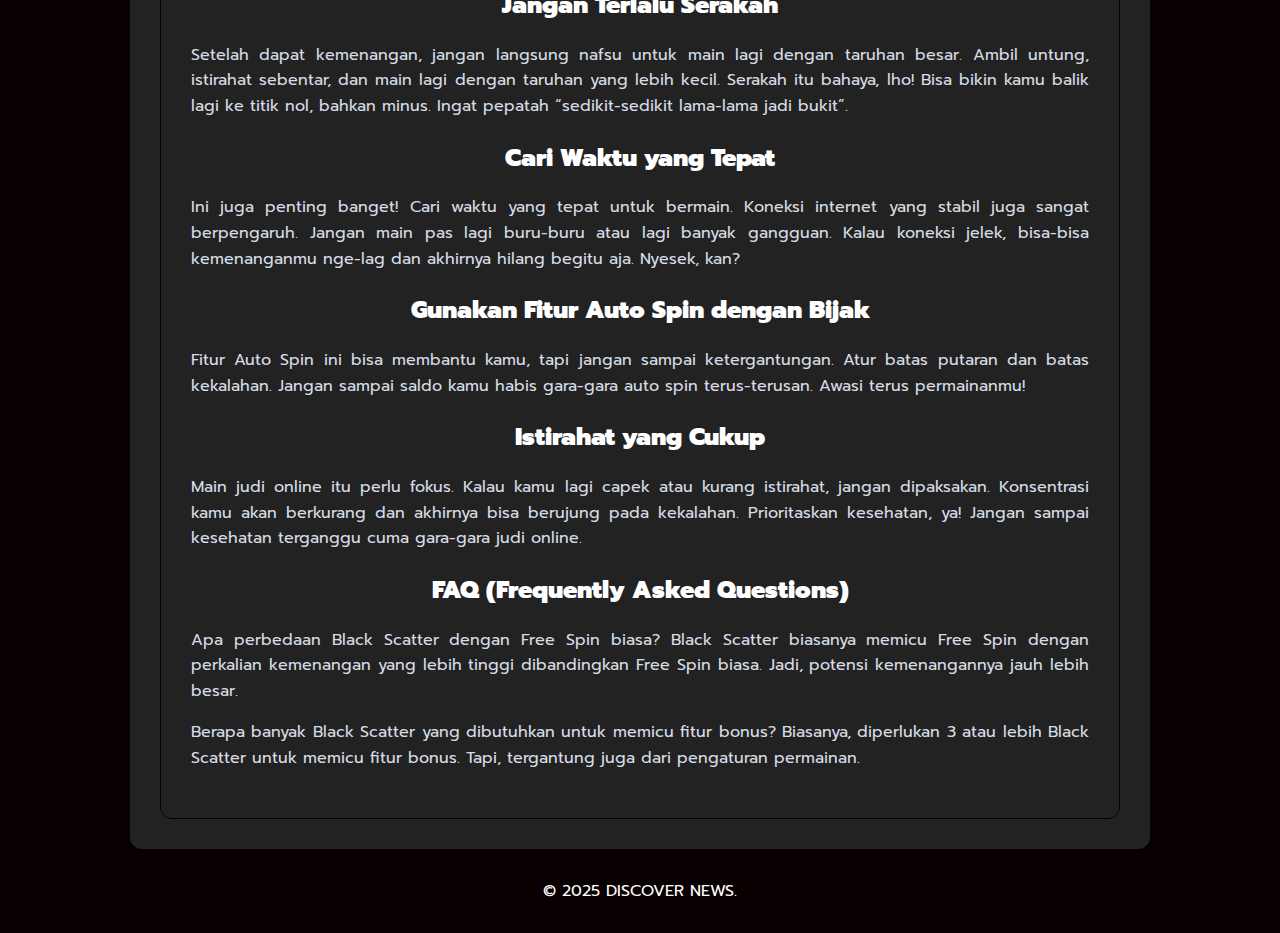
<file: maxwin-mahjong-ways-3-strategi-black-scatter-wajib-kamu-coba.html>
<!DOCTYPE html>
<html ⚡ lang="id" itemscope="itemscope" itemtype="https://schema.org/WebPage">
  <head>
    <meta charset="UTF-8" />
    <meta http-equiv="X-UA-Compatible" content="IE=edge,chrome=1" />
    <meta name="robots" content="index, follow," />
    <meta name="googlebot" content="all" />
    <meta name="bingbot" content="all" />
    <meta name="yandexbot" content="all" />
    <meta name="apple-mobile-web-app-capable" content="yes" />
    <meta name="mobile-web-app-capable" content="yes" />
    <meta name="viewport" content="width=device-width, initial-scale=1, shrink-to-fit=no" />
    <link rel="canonical" href="https://cokiseo.github.io/news/maxwin-mahjong-ways-3-strategi-black-scatter-wajib-kamu-coba.html" />
    <link rel="alternate" href="https://cokiseo.github.io/news/maxwin-mahjong-ways-3-strategi-black-scatter-wajib-kamu-coba.html" hreflang="id-ID" />
    <link rel="shortcut icon" type="image/x-icon" href="https://i.ibb.co/pLfxxrJ/wgd-icon.png" />
    <link rel="apple-touch-icon" href="https://i.ibb.co/pLfxxrJ/wgd-icon.png" />
    <link rel="icon" type="image/x-icon" href="https://i.ibb.co/pLfxxrJ/wgd-icon.png" />
    <!-- Website -->
    <title>Maxwin Mahjong Ways 3! Strategi Black Scatter yang Wajib Kamu Coba</title>
    <meta name="description" content="Maxwin Mahjong Ways 3 hadir dengan strategi Black Scatter yang wajib kamu coba! Tingkatkan skill bermainmu dan menangkan hadiah menarik setiap hari." />
    <meta name="keywords" content="Maxwin Mahjong Ways 3! Strategi Black Scatter yang Wajib Kamu Coba" />
    <meta name="categories" content="website" />
    <meta name="language" content="id-ID" />
    <meta name="rating" content="general" />
    <meta name="copyright" content="Maxwin Mahjong Ways 3! Strategi Black Scatter yang Wajib Kamu Coba" />
    <meta name="author" content="Maxwin Mahjong Ways 3! Strategi Black Scatter yang Wajib Kamu Coba" />
    <meta name="publisher" content="Maxwin Mahjong Ways 3! Strategi Black Scatter yang Wajib Kamu Coba" />
    <meta name="distribution" content="global" />
    <meta name="geo.placename" content="Indonesia" />
    <meta name="geo.country" content="ID" />
    <meta name="geo.region" content="ID" />
    <meta name="tgn.nation" content="Indonesia" />
    <!-- Facebook -->
    <meta property="og:title" content="Maxwin Mahjong Ways 3! Strategi Black Scatter yang Wajib Kamu Coba" />
    <meta property="og:description" content="Maxwin Mahjong Ways 3 hadir dengan strategi Black Scatter yang wajib kamu coba! Tingkatkan skill bermainmu dan menangkan hadiah menarik setiap hari." />
    <meta property="og:url" content="https://cokiseo.github.io/news/maxwin-mahjong-ways-3-strategi-black-scatter-wajib-kamu-coba.html" />
    <meta property="og:image" content="https://cokiseo.github.io/news/WGDxMJ3.png" />
    <meta property="og:image:type" content="image/jpg" />
    <meta property="og:site_name" content="Maxwin Mahjong Ways 3! Strategi Black Scatter yang Wajib Kamu Coba" />
    <meta property="og:locale" content="id_ID" />
    <meta property="og:type" content="website" />
    <!-- Twitter -->
    <meta name="twitter:card" content="summary" />
    <meta name="twitter:title" content="Maxwin Mahjong Ways 3! Strategi Black Scatter yang Wajib Kamu Coba" />
    <meta name="twitter:description" content="Maxwin Mahjong Ways 3 hadir dengan strategi Black Scatter yang wajib kamu coba! Tingkatkan skill bermainmu dan menangkan hadiah menarik setiap hari." />
    <meta name="twitter:url" content="$url" />
    <meta name="twitter:image" content="https://cokiseo.github.io/news/WGDxMJ3.png" />
    <meta name="twitter:site" content="Maxwin Mahjong Ways 3! Strategi Black Scatter yang Wajib Kamu Coba" />
    <meta name="twitter:creator" content="Maxwin Mahjong Ways 3! Strategi Black Scatter yang Wajib Kamu Coba" />
    <meta name="twitter:label1" content="Estimasi waktu membaca" />
    <meta name="twitter:data1" content="9 menit" />
    <!-- Preload -->
    <link rel="preload" as="script" href="https://cdn.ampproject.org/v0.js" />
    <link rel="preload" href="https://i.ibb.co/pLfxxrJ/wgd-icon.png" as="image" />
    <link rel="preload" href="https://cokiseo.github.io/news/WGDxMJ3.png" as="image" />
    <!-- Script -->
    <script async src='https://cdn.ampproject.org/v0.js'></script>
    <style amp-boilerplate> body { -webkit-animation: -amp-start 8s steps(1, end) 0s 1 normal both; -moz-animation: -amp-start 8s steps(1, end) 0s 1 normal both; -ms-animation: -amp-start 8s steps(1, end) 0s 1 normal both; animation: -amp-start 8s steps(1, end) 0s 1 normal both } @-webkit-keyframes -amp-start { from { visibility: hidden } to { visibility: visible } } @-moz-keyframes -amp-start { from { visibility: hidden } to { visibility: visible } } @-ms-keyframes -amp-start { from { visibility: hidden } to { visibility: visible } } @-o-keyframes -amp-start { from { visibility: hidden } to { visibility: visible } } @keyframes -amp-start { from { visibility: hidden } to { visibility: visible } }</style>
    <noscript><style amp-boilerplate> body { -webkit-animation: none; -moz-animation: none; -ms-animation: none; animation: none }</style></noscript>
    <style amp-custom>
    body,h1{font-family:Prompt,sans-serif}.n-row-span-2,.n-span-2{grid-row:span 2 / span 2}.n-column-span-2,.n-span-2{grid-column:span 2 / span 2}.btn,img{vertical-align:middle}.btn:hover,a{text-decoration:none}.btn,.btn-primary,.btn-secondary,.progress-bar,.text-center{text-align:center}:root{--white:#FFFFFF;--max-width:1080px;--n-space:min(max(12px, 3.5vmin), 30px);--n-space-s:min(max(8px, 2vmin), 20px);--n-space-xs:min(max(4px, 1vmin), 10px);--base:#080000;--primary:#222;--secondary:#080000;--secondary-hover:#4191da;--tertiary:#93acd3;--red:#626262;--blue:#fe7708;--radius:12px}body{color:var(--white);background:var(--base)}a{color:#FFF}h1{display:block;font-size:35px;margin-block-start:.83em;margin-block-end:.83em;margin-inline-start:0;margin-inline-end:0;font-weight:700}::-webkit-scrollbar{width:10px}::-webkit-scrollbar-track{background:var(--primary)}::-webkit-scrollbar-thumb{background:var(--blue)}::-webkit-scrollbar-thumb:hover{background:var(--red)}.nav{background:linear-gradient(to bottom, #444444, #2b2a2a);width:100%;position:fixed;top:0;left:0;z-index:9999;display:flex;align-items:stretch;justify-content:space-between;padding:var(--n-space-s) var(--n-space)}.logo,.logo-inner{align-items:center;display:flex}.logo{border-radius:10px;transform:skewY(-3deg) skewX(-17deg);padding:36px 25px 16px 66px;margin:-30px 0 -20px -65px}.logo-inner{transform:skewY(3deg) skewX(17deg)}.button-wrapper{display:flex;align-items:center}.button-wrapper a:first-child,.tabs img,.tabs-blue img{margin-right:var(--n-space-s)}.n-container{max-width:var(--max-width);margin:auto;padding:0 var(--n-space)}.hero{padding-top:calc(var(--n-space) + var(--n-space))}.n-columns-gap{grid-gap:var(--n-space-s)}.n-columns-2{display:grid;grid-template-columns:repeat(2,1fr)}.n-columns-3{display:grid;grid-template-columns:repeat(3,1fr)}.n-columns-6{display:grid;grid-template-columns:repeat(6,1fr)}.n-columns-5{display:grid;grid-template-columns:repeat(5,1fr)}.center,.middle,.n-card{display:flex}.n-card{border-radius:var(--radius);padding:var(--n-space-s);min-height:50px;background:var(--secondary);position:relative;overflow:hidden;flex-direction:column;justify-content:space-between}.contain,.padding-normal,table{padding:var(--n-space)}.n-card:hover,.seo-accordion .accordion .btn-accordion:hover,.seo-accordion .accordion input:checked~.btn-accordion,.tabs-blue:hover,.tabs:hover{background:var(--secondary-hover)}.n-title{font-weight:700;font-size:1.1rem;z-index:2}.n-desc{font-size:.8rem;z-index:2}.card-blur{position:absolute;bottom:-40%;left:50%;transform:translate3d(-50%,0,0);width:210px;height:155px;background:#0035f0;filter:blur(60px)}.card-image,section .card.card-game .percent p{position:absolute;bottom:0;right:0}.bg-container,table{background:var(--primary);border-radius:var(--radius)}.n-games{border-radius:var(--radius)}.padding-s,.tabs,.tabs-blue,td{padding:var(--n-space-s)}.m-b-normal{margin-bottom:var(--n-space)}.middle{flex-direction:column;justify-content:center}.center{justify-content:center;align-items:center}.tabs,.tabs-blue{border-radius:var(--radius)}.tabs{background:var(--secondary)}.tabs-blue{background:var(--blue)}table{width:100%}blockquote,td{background:var(--secondary)}td{border-radius:var(--radius)}.btn-primary,.btn-secondary{font-size:15px;padding:var(--n-space-xs) var(--n-space-s)}@media only screen and (max-width:768px){.n-columns-m-1{grid-template-columns:1fr}.n-columns-m-2{grid-template-columns:repeat(2,1fr)}.n-columns-m-3{grid-template-columns:repeat(3,1fr)}.n-span-2{grid-row:span 2 / span 2;grid-column:span 2 / span 2}.n-card{min-height:100px}.hero{margin-bottom:var(--n-space)}.nav{width:100%}.fixed-menu{position:fixed;display:grid;bottom:0;left:0;width:100%;z-index:999;background:var(--primary)}.active,.btn-footer:hover{background:var(--secondary-hover)}.btn-footer{padding:var(--n-space-s);display:flex;flex-direction:column;align-items:center;justify-content:center;font-size:.7rem;color:var(--tertiary);border:var(--radius)}.btn-footer:hover{color:var(--red)}.btn-footer svg{width:1.3rem;height:1.3rem;margin-bottom:var(--n-space-xs);fill:var(--tertiary)}.active{color:var(--blue)}.active svg{fill:var(--blue)}.btn-primary,.btn-secondary{font-size:14px;padding:3px 10px}}.btn,blockquote{padding:var(--n-space-s) var(--n-space)}.btn,.btn-primary{background: linear-gradient(to bottom, #fe7708 0%, #6a6767 100%)}.btn,.btn-primary,
    .btn-secondary{color:#fefafa;border-radius:var(--radius);font-weight:700}.btn-secondary{background:#222; border: 2px solid #fe7708;stroke: #fe7708; stroke-width: 2px;}.btn{box-shadow:0 0 25px rgb(29 113 237 / 50%)}.article{border:1px solid var(--secondary);padding:var(--n-space);border-radius:var(--radius)}.article p,li{color:#d6dce5;line-height:1.6}.article a{color:var(--red)}blockquote{margin:0;border-radius:var(--radius);position:relative}blockquote::before{content:"";width:3px;background:var(--red);position:absolute;left:0;top:calc(var(--n-space-s) + var(--n-space-s));height:calc(100% - (var(--n-space) + var(--n-space)))}.seo-accordion,.w-100{width:100%}.seo-accordion .accordion{position:relative;display:block;margin:0}.seo-accordion .accordion input{position:absolute;opacity:0;z-index:-1}.seo-accordion .accordion .btn-accordion{display:block;text-align:left;margin-bottom:var(--n-space-s);border:0;border-radius:var(--radius);background:var(--secondary);color:var(--white);font-weight:700;cursor:pointer;padding:var(--n-space);-moz-box-sizing:border-box;-webkit-box-sizing:border-box;box-sizing:border-box}.seo-accordion .accordion .btn-accordion:active,.seo-accordion .accordion .btn-accordion:focus{outline:0}.seo-accordion .accordion .btn-accordion .arrow{float:right;width:24px;height:24px;border:1px solid var(--red);border-radius:var(--radius)}.seo-accordion .accordion input:checked~.btn-accordion .arrow{transform:rotate(180deg)}.seo-accordion .accordion .btn-accordion .arrow path{fill:var(--white)}.seo-accordion .accordion .content-accordion{width:100%;padding:0;margin:5px 0;display:none}.seo-accordion .accordion .content-accordion p{margin:var(--n-space);padding:0}.seo-accordion .accordion input:checked~.content-accordion{display:block;pointer-events:all;visibility:visible}:root{--color-1:#000000;--color-2:#ff6c00;--color-3:#000000;--color-4:#035d20;--color-5:#e19909;--color-6:#15ef70;--color-7:#ffffff;--color-8:#023f15;--color-9:#00b355}*,::after,::before{box-sizing:border-box}.d-block,section{display:block}.card,.row{display:-ms-flexbox}p{margin-top:0;margin-bottom:1rem}img{border-style:none}.btn:not(:disabled):not(.disabled),[type="button"]:not(:disabled),[type="reset"]:not(:disabled),[type="submit"]:not(:disabled),button:not(:disabled){cursor:pointer}::-webkit-file-upload-button{font:inherit;-webkit-appearance:button}.btn,small{font-weight:400}.btn,.btn-sm{line-height:1.5}small{font-size:80%}.container{width:100%;padding-right:15px;padding-left:15px;margin-right:auto;margin-left:auto}@media (min-width:576px){.container{max-width:540px}}@media (min-width:768px){.container{max-width:720px}.row-cols-md-4>*{-ms-flex:0 0 25%;flex:0 0 25%;max-width:25%}}@media (min-width:992px){.container{max-width:960px}.col-lg{-ms-flex-preferred-size:0;flex-basis:0%;-ms-flex-positive:1;flex-grow:1;max-width:100%}.row-cols-lg-4>*{-ms-flex:0 0 25%;flex:0 0 25%;max-width:25%}}.row{display:flex;-ms-flex-wrap:wrap;flex-wrap:wrap;margin-right:-15px;margin-left:-15px}.no-gutters{margin-right:0;margin-left:0}.no-gutters>[class*="col-"],.px-0{padding-right:0;padding-left:0}.col-12,.col-6,.col-lg{position:relative;width:100%;padding-right:15px;padding-left:15px}.col-6{-ms-flex:0 0 50%;flex:0 0 50%;max-width:50%}.col-12{-ms-flex:0 0 100%;flex:0 0 100%;max-width:100%}@media (min-width:1200px){.container{max-width:1140px}.row-cols-xl-5>*{-ms-flex:0 0 20%;flex:0 0 20%;max-width:20%}.row-cols-xl-6>*{-ms-flex:0 0 16.666667%;flex:0 0 16.666667%;max-width:16.666667%}}.custom-control-input.is-valid:focus:not(:checked)~.custom-control-label::before,.was-validated .custom-control-input:valid:focus:not(:checked)~.custom-control-label::before{border-color:var(--secondary)}.custom-control-input.is-invalid:focus:not(:checked)~.custom-control-label::before,.was-validated .custom-control-input:invalid:focus:not(:checked)~.custom-control-label::before{border-color:#dc3545}.btn{display:inline-block;color:#212529;-webkit-user-select:none;-moz-user-select:none;-ms-user-select:none;user-select:none;background-color:#fff0;border:1px solid #fff0;padding:.375rem .75rem;font-size:1rem;border-radius:.25rem;transition:color 0.15s ease-in-out,background-color 0.15s ease-in-out,border-color 0.15s ease-in-out,box-shadow 0.15s ease-in-out}.btn:hover{color:#212529}.btn:focus{outline:0;box-shadow:0 0 0 .2rem rgb(0 123 255 / .25)}
    .btn:disabled{opacity:.65}.btn-primary:not(:disabled):not(.disabled).active,.btn-primary:not(:disabled):not(.disabled):active{color:#fff;background-color:#ca0903;border-color:#222}.btn-primary:not(:disabled):not(.disabled).active:focus,.btn-primary:not(:disabled):not(.disabled):active:focus{box-shadow:0 0 0 .2rem rgb(38 143 255 / .5)}.btn-secondary:not(:disabled):not(.disabled).active,.btn-secondary:not(:disabled):not(.disabled):active{color:#fff;background-color:#545b62;border-color:#4e555b}.btn-secondary:not(:disabled):not(.disabled).active:focus,.btn-secondary:not(:disabled):not(.disabled):active:focus{box-shadow:0 0 0 .2rem rgb(130 138 145 / .5)}.btn-success:focus,.btn-success:not(:disabled):not(.disabled).active:focus,.btn-success:not(:disabled):not(.disabled):active:focus{box-shadow:0 0 0 .2rem rgb(72 180 97 / .5)}.btn-outline-success:not(:disabled):not(.disabled).active,.btn-outline-success:not(:disabled):not(.disabled):active,.btn-success,.btn-success:disabled{color:#fff;background-color:#28a745;border-color:#28a745}.btn-success:focus,.btn-success:hover{background-color:#218838;border-color:#1e7e34;color:#fff}.btn-success:not(:disabled):not(.disabled).active,.btn-success:not(:disabled):not(.disabled):active{color:#fff;background-color:#1e7e34;border-color:#1c7430}.btn-info:not(:disabled):not(.disabled).active,.btn-info:not(:disabled):not(.disabled):active{color:#fff;background-color:#117a8b;border-color:#10707f}.btn-info:not(:disabled):not(.disabled).active:focus,.btn-info:not(:disabled):not(.disabled):active:focus{box-shadow:0 0 0 .2rem rgb(58 176 195 / .5)}.btn-warning:not(:disabled):not(.disabled).active,.btn-warning:not(:disabled):not(.disabled):active{color:#212529;background-color:#d39e00;border-color:#c69500}.btn-warning:not(:disabled):not(.disabled).active:focus,.btn-warning:not(:disabled):not(.disabled):active:focus{box-shadow:0 0 0 .2rem rgb(222 170 12 / .5)}.btn-danger:not(:disabled):not(.disabled).active,.btn-danger:not(:disabled):not(.disabled):active{color:#fff;background-color:#bd2130;border-color:#b21f2d}.btn-danger:not(:disabled):not(.disabled).active:focus,.btn-danger:not(:disabled):not(.disabled):active:focus{box-shadow:0 0 0 .2rem rgb(225 83 97 / .5)}.btn-light:not(:disabled):not(.disabled).active,.btn-light:not(:disabled):not(.disabled):active{color:#212529;background-color:#dae0e5;border-color:#d3d9df}.btn-light:not(:disabled):not(.disabled).active:focus,.btn-light:not(:disabled):not(.disabled):active:focus{box-shadow:0 0 0 .2rem rgb(216 217 219 / .5)}.btn-dark:not(:disabled):not(.disabled).active,.btn-dark:not(:disabled):not(.disabled):active{color:#fff;background-color:#1d2124;border-color:#171a1d}.btn-dark:not(:disabled):not(.disabled).active:focus,.btn-dark:not(:disabled):not(.disabled):active:focus{box-shadow:0 0 0 .2rem rgb(82 88 93 / .5)}.btn-outline-primary:not(:disabled):not(.disabled).active,.btn-outline-primary:not(:disabled):not(.disabled):active{color:#fff;background-color:#007bff;border-color:#007bff}.btn-outline-primary:not(:disabled):not(.disabled).active:focus,.btn-outline-primary:not(:disabled):not(.disabled):active:focus{box-shadow:0 0 0 .2rem rgb(0 123 255 / .5)}.btn-outline-secondary:not(:disabled):not(.disabled).active,.btn-outline-secondary:not(:disabled):not(.disabled):active{color:#fff;background-color:#6c757d;border-color:#6c757d}.btn-outline-secondary:not(:disabled):not(.disabled).active:focus,.btn-outline-secondary:not(:disabled):not(.disabled):active:focus{box-shadow:0 0 0 .2rem rgb(108 117 125 / .5)}.btn-outline-success:not(:disabled):not(.disabled).active:focus,.btn-outline-success:not(:disabled):not(.disabled):active:focus{box-shadow:0 0 0 .2rem rgb(40 167 69 / .5)}.btn-outline-info:not(:disabled):not(.disabled).active,.btn-outline-info:not(:disabled):not(.disabled):active{color:#fff;background-color:#222;border-color:#222}.btn-outline-info:not(:disabled):not(.disabled).active:focus,.btn-outline-info:not(:disabled):not(.disabled):active:focus{box-shadow:0 0 0 .2rem rgb(23 162 184 / .5)}.btn-outline-warning:not(:disabled):not(.disabled).active,.btn-outline-warning:not(:disabled):not(.disabled):active{color:#212529;background-color:#080000;border-color:#080000}.btn-outline-warning:not(:disabled):not(.disabled).active:focus,
    .btn-outline-warning:not(:disabled):not(.disabled):active:focus{box-shadow:0 0 0 .2rem rgb(255 193 7 / .5)}.btn-outline-danger:not(:disabled):not(.disabled).active,.btn-outline-danger:not(:disabled):not(.disabled):active{color:#fff;background-color:#dc3545;border-color:#dc3545}.btn-outline-danger:not(:disabled):not(.disabled).active:focus,.btn-outline-danger:not(:disabled):not(.disabled):active:focus{box-shadow:0 0 0 .2rem rgb(220 53 69 / .5)}.btn-outline-light:not(:disabled):not(.disabled).active,.btn-outline-light:not(:disabled):not(.disabled):active{color:#212529;background-color:#f8f9fa;border-color:#f8f9fa}.btn-outline-light:not(:disabled):not(.disabled).active:focus,.btn-outline-light:not(:disabled):not(.disabled):active:focus{box-shadow:0 0 0 .2rem rgb(248 249 250 / .5)}.btn-outline-dark:not(:disabled):not(.disabled).active,.btn-outline-dark:not(:disabled):not(.disabled):active{color:#fff;background-color:#343a40;border-color:#343a40}.btn-outline-dark:not(:disabled):not(.disabled).active:focus,.btn-outline-dark:not(:disabled):not(.disabled):active:focus{box-shadow:0 0 0 .2rem rgb(52 58 64 / .5)}.btn-sm{padding:.25rem .5rem;font-size:.875rem;border-radius:.2rem}.custom-control-input:focus:not(:checked)~.custom-control-label::before{border-color:#80bdff}.custom-control-input:not(:disabled):active~.custom-control-label::before{color:#fff;background-color:#b3d7ff;border-color:#b3d7ff}.card{position:relative;display:flex;-ms-flex-direction:column;flex-direction:column;min-width:0;word-wrap:break-word;background-color:#fff;background-clip:border-box;border:1px solid rgb(0 0 0 / .125);border-radius:.25rem}.card-body{-ms-flex:1 1 auto;flex:1 1 auto;min-height:1px;padding:1.25rem}.card-footer{padding:.75rem 1.25rem;background-color:rgb(0 0 0 / .03);border-top:1px solid rgb(0 0 0 / .125)}.py-0,.py-1,.py-2{padding-bottom:0}.card-footer:last-child{border-radius:0 0 calc(0.25rem - 1px) calc(0.25rem - 1px)}.card-img-top{-ms-flex-negative:0;flex-shrink:0;width:100%;border-top-left-radius:calc(0.25rem - 1px);border-top-right-radius:calc(0.25rem - 1px)}.progress-bar{display:-ms-flexbox;display:flex;-ms-flex-direction:column;flex-direction:column;-ms-flex-pack:center;justify-content:center;overflow:hidden;color:#fff;white-space:nowrap;background-color:#007bff;transition:width 0.6s}@media (prefers-reduced-motion:reduce){.btn,.progress-bar{transition:none}}.progress-bar-striped{background-image:linear-gradient(45deg,rgb(255 255 255 / .15) 25%,transparent 25%,transparent 50%,rgb(255 255 255 / .15) 50%,rgb(255 255 255 / .15) 75%,transparent 75%,transparent);background-size:1rem 1rem}.close:not(:disabled):not(.disabled):focus,.close:not(:disabled):not(.disabled):hover{opacity:.75}.bg-success{background-color:#28a745}.bg-warning{background-color:#080000}.bg-danger{background-color:#dc3545}.bg-transparent{background-color:#fff0}.border-0{border:0}.d-none{display:none}.d-flex{display:flex;margin-bottom:20px}.align-items-end{-ms-flex-align:end;align-items:flex-end}.shadow{box-shadow:0 .5rem 1rem rgb(0 0 0 / .15)}.h-100{height:100%}.mt-2{margin-top:.5rem}.mt-3{margin-top:1rem}.mb-3{margin-bottom:1rem}.py-0{padding-top:0}.py-1{padding-top:.25rem}.px-1{padding-right:.25rem;padding-left:.25rem}.py-2{padding-top:.5rem}.pt-3{padding-top:0}.px-3{padding-right:1rem;padding-left:1rem}@media (min-width:992px){.d-lg-none{display:none}.d-lg-block{display:block}.px-lg-2{padding-right:.5rem;padding-left:.5rem}}.text-white{color:#fff}@media print{*,::after,::before{text-shadow:none;box-shadow:none}img{page-break-inside:avoid}p{orphans:3;widows:3}@page{size:a3}.container,body{min-width:992px}}.bg-color-8{background-color:var(--primary)}section .card.card-game{border-radius:25px;width:100%;margin:0 auto}section .card.card-game .card-img-top{border-radius:25px}section .card.card-game .card-body{justify-content:center;align-items:center;border-radius:25px}section .card.card-game .percent{height:27px;display:flex;overflow:hidden;line-height:0;font-size:.75rem;background-color:#e9ecef;position:relative;z-index:1;margin:0 auto;border-radius:25px}section .card.card-game .percent p{z-index:15;top:0;left:0;width:auto;height:auto;line-height:27px;text-align:center;font-size:14px;font-weight:700;color:#000}.marquee-text{height:auto;display:block;line-height:30px;overflow:hidden;position:relative} .marquee-text div{height:auto;line-height:22px;font-size:13px;white-space:nowrap;color:#fff;z-index:1;font-weight:600;font-family:-apple-system,system-ui,BlinkMacSystemFont,"Segoe UI",Roboto,"Helvetica Neue",Arial,sans-serif;animation:20s linear infinite marquee;margin-top:3px}.marquee-text:hover div{animation-play-state:paused}@keyframes marquee{0%{transform:translateX(100%)}100%{transform:translateX(-100%)}}h1,h2,h3,h4{color:#FFF} ul li strong{color: #f3e309;font-weight: bold; 
} .glowy-button { display: inline-block; text-align: center; text-decoration: none; font-weight: bold; color: #f9f9f9; background: linear-gradient(to bottom, #333333, #666666); border: 2px solid rgb(213 76 0 / 97%); border-radius: 10px; padding: 12px 24px; text-shadow: none; box-shadow: 0px 0px 20px rgba(248, 244, 3, 0.6), 0px 4px 15px rgba(0, 0, 0, 0.5); transition: all 0.3s ease-in-out; } .glowy-button:hover { background: linear-gradient(to bottom, #444444, #777777); box-shadow: 0px 0px 30px rgba(250, 221, 2, 0.9), 0px 0px 60px rgba(233, 82, 1, 0.7); transform: scale(1.05); border-color: rgb(245, 148, 21); } h2{text-align: center;} p{text-align: justify;}
    </style>
    <link href='https://fonts.googleapis.com/css2?family=Prompt' rel='stylesheet'>
    <script type="application/ld+json">
      {
        "@context": "https://schema.org",
        "@type": "Organization",
        "name": "Maxwin Mahjong Ways 3! Strategi Black Scatter yang Wajib Kamu Coba",
        "alternateName": "Maxwin Mahjong Ways 3! Strategi Black Scatter yang Wajib Kamu Coba",
        "url": "https://cokiseo.github.io/news/maxwin-mahjong-ways-3-strategi-black-scatter-wajib-kamu-coba.html",
        "logo": "https://i.ibb.co/pLfxxrJ/wgd-icon.png"
      }
    </script>
    <script type="application/ld+json">
      {
        "@context": "https://schema.org/",
        "@type": "BreadcrumbList",
        "itemListElement": [{
          "@type": "ListItem",
          "position": 1,
          "name": "Home",
          "item": "https://cokiseo.github.io/news/maxwin-mahjong-ways-3-strategi-black-scatter-wajib-kamu-coba.html"
        }, {
          "@type": "ListItem",
          "position": 2,
          "name": "Maxwin Mahjong Ways 3! Strategi Black Scatter yang Wajib Kamu Coba",
          "item": "https://cokiseo.github.io/news/maxwin-mahjong-ways-3-strategi-black-scatter-wajib-kamu-coba.html"
        }]
      }
    </script>
    <script type="application/ld+json">
      {
        "@context": "https://schema.org",
        "@type": "NewsArticle",
        "mainEntityOfPage": {
          "@type": "WebPage",
          "@id": "https://cokiseo.github.io/news/maxwin-mahjong-ways-3-strategi-black-scatter-wajib-kamu-coba.html"
        },
        "headline": "Maxwin Mahjong Ways 3! Strategi Black Scatter yang Wajib Kamu Coba",
        "description": "Maxwin Mahjong Ways 3 hadir dengan strategi Black Scatter yang wajib kamu coba! Tingkatkan skill bermainmu dan menangkan hadiah menarik setiap hari.",
    "image": ["https://cokiseo.github.io/news/WGDxMJ3.png"],
        "author": {
          "@type": "Organization",
          "name": "Maxwin Mahjong Ways 3! Strategi Black Scatter yang Wajib Kamu Coba",
          "url": "https://cokiseo.github.io/news/maxwin-mahjong-ways-3-strategi-black-scatter-wajib-kamu-coba.html"
        },
        "publisher": {
          "@type": "Organization",
          "name": "Maxwin Mahjong Ways 3! Strategi Black Scatter yang Wajib Kamu Coba",
          "logo": {
            "@type": "ImageObject",
            "url": "https://i.ibb.co/pLfxxrJ/wgd-icon.png"
          }
        },
        "datePublished": "2025-02-04T06:30:53+00:00",
        "dateModified": "2025-02-04T06:30:53+00:00"
      }
    </script>
  </head>

  <body>
    <div class='nav'>
      <div class='logo'>
        <div class='logo-inner'>
          <amp-img src='https://i.ibb.co/kSB5XYh/wgd-logo.png' width='300' height='80' layout='intrinsic'></amp-img>
        </div>
      </div>
      <div class='button-wrapper'>
        <a href='https://maulink.com/TANPAPOLA' rel = "nofollow" class='btn-secondary glowy-button'>Daftar</a>
        <a href='https://maulink.com/TANPAPOLA' rel = "nofollow" class='btn-primary glowy-button'>Login</a>
      </div>
    </div>
    
  <br>

    <header class='n-container hero'>
      <div class='n-columns-1 n-columns-gap n-columns-m-1 hero'>
        <div>
          <div class="marquee-text" style="background-color: var(--primary); color: #000; padding: 5px 0; border: 1px solid #ffffff; border-radius: 5px;margin-bottom: 5px;">
            <div>Maxwin Mahjong Ways 3! Strategi Black Scatter yang Wajib Kamu Coba</div>
          </div>
          <amp-img src='https://cokiseo.github.io/news/WGDxMJ3.png' width='1280' height='720' layout='responsive' alt='Kolaborasi dengan mahjong ways 2'></amp-img>
        </div>
      </div>
    </header>

    <section class='n-container m-b-normal'>
      <div class='bg-container n-columns-2 n-columns-m-2 n-columns-gap padding-s'>
        <a href='https://maulink.com/TANPAPOLA' rel="nofollow" class='center tabs glowy-button'>
          <strong>Daftar Akun</strong>
        </a>
        <a href='https://maulink.com/TANPAPOLA' rel="nofollow" class='center tabs glowy-button'>
          <strong>Login</strong>
        </a>
      </div>
    </section>
    
    <section class='n-container m-b-normal'>
      <table style="width: 100%;">
        <thead><tr><th colspan="3" style ="font-size: 20px;color:#FFFFFF;padding-bottom: 20px;">INFORMASI SITUS</th></tr></thead>
        <tbody>
          <tr>
            <td>Website Resmi</td>
            <td>WINGEDE</td>
        </tr>
          <tr>
            <td>Min. Deposit</td>
            <td>Rp. 10.000,-</td>
          </tr>
          <tr>
            <td>Min. WithDraw</td>
            <td>Rp. 50.000,-</td>
          </tr>
          <tr>
            <td>Kualitas Pelayanan Kepada Member</td>
            <td>⭐⭐⭐⭐⭐</td>
          </tr>
        </tbody>
      </table>
    </section>

    <section class='n-container m-b-normal'>
      <article class='bg-container contain'>
        <div class='article'>
            <h1 class="text-center" itemprop="headline"><strong>Maxwin Mahjong Ways 3! Strategi Black Scatter yang Wajib Kamu Coba</strong></h1>
            <p style="text-align: justify;">Kali ini mau sharing pengalaman pahit-manis gue ngejar maxwin di Mahjong Ways 3. Permainan ini, gila banget, ya? Susah-susah gampang, bikin deg-degan, dan bikin dompet kering kerontang kalau nggak pakai strategi. Gue udah pernah beberapa kali nyoba berbagai strategi, dari yang paling simpel sampe yang ribet banget, pake rumus-rumus aneh yang katanya jitu. Eh, taunya malah sering boncos. Hahaha. Tapi, dari semua pengalaman itu, gue nemuin satu strategi yang lumayan ampuh, yaitu fokus ke Black Scatter.</p>
            <h2 style="text-align: center;"><strong>Black Scatter itu Seperti Apa Sih</strong></h2>
            <p style="text-align: justify;">Black Scatter di Mahjong Ways 3 itu simbol khusus yang bisa memicu fitur bonus yang memberikan peluang menang besar. Biasanya, munculnya Black Scatter di beberapa reel tertentu akan mengaktifkan Free Spin dengan perkalian yang lebih tinggi, sehingga peluang untuk mendapatkan maxwin semakin besar. Jangan anggap remeh simbol ini ya!</p>
            <h2 style="text-align: center;"><strong>Pahami Pola Permainan</strong></h2>
            <p style="text-align: justify;">Ini penting banget! Sebelum mulai main, coba amati dulu pola permainan. Perhatikan frekuensi munculnya simbol-simbol, terutama Black Scatter. Ini butuh waktu dan kesabaran, ya. Jangan buru-buru pasang taruhan besar kalau belum paham polanya. Permainan ini butuh feeling juga, lho.</p>
            <h2 style="text-align: center;"><strong>Manajemen Modal yang Baik</strong></h2>
            <p style="text-align: justify;">Jangan pernah main dengan modal yang tidak cukup. Atur modal kamu dengan bijak. Misalnya, bagi modal kamu menjadi beberapa bagian, dan jangan pernah main lebih dari satu bagian dalam satu sesi. Kalau udah kalah di satu bagian, istirahat dulu, jangan dipaksakan. Ingat, ini permainan untung-untungan, bukan pekerjaan utama kamu, ya.</p>
            <h2 style="text-align: center;"><strong>Jangan Terlalu Serakah</strong></h2>
            <p style="text-align: justify;">Setelah dapat kemenangan, jangan langsung nafsu untuk main lagi dengan taruhan besar. Ambil untung, istirahat sebentar, dan main lagi dengan taruhan yang lebih kecil. Serakah itu bahaya, lho! Bisa bikin kamu balik lagi ke titik nol, bahkan minus. Ingat pepatah “sedikit-sedikit lama-lama jadi bukit”.</p>
            <h2 style="text-align: center;"><strong>Cari Waktu yang Tepat</strong></h2>
            <p style="text-align: justify;">Ini juga penting banget! Cari waktu yang tepat untuk bermain. Koneksi internet yang stabil juga sangat berpengaruh. Jangan main pas lagi buru-buru atau lagi banyak gangguan. Kalau koneksi jelek, bisa-bisa kemenanganmu nge-lag dan akhirnya hilang begitu aja. Nyesek, kan?</p>
            <h2 style="text-align: center;"><strong>Gunakan Fitur Auto Spin dengan Bijak</strong></h2>
            <p style="text-align: justify;">Fitur Auto Spin ini bisa membantu kamu, tapi jangan sampai ketergantungan. Atur batas putaran dan batas kekalahan. Jangan sampai saldo kamu habis gara-gara auto spin terus-terusan. Awasi terus permainanmu!</p>
            <h2 style="text-align: center;"><strong>Istirahat yang Cukup</strong></h2>
            <p style="text-align: justify;">Main judi online itu perlu fokus. Kalau kamu lagi capek atau kurang istirahat, jangan dipaksakan. Konsentrasi kamu akan berkurang dan akhirnya bisa berujung pada kekalahan. Prioritaskan kesehatan, ya! Jangan sampai kesehatan terganggu cuma gara-gara judi online.</p>
            <h2 style="text-align: center;"><strong>FAQ (Frequently Asked Questions)</strong></h2>
            <p style="text-align: justify;">Apa perbedaan Black Scatter dengan Free Spin biasa? Black Scatter biasanya memicu Free Spin dengan perkalian kemenangan yang lebih tinggi dibandingkan Free Spin biasa. Jadi, potensi kemenangannya jauh lebih besar.</p>
            <p style="text-align: justify;">Berapa banyak Black Scatter yang dibutuhkan untuk memicu fitur bonus? Biasanya, diperlukan 3 atau lebih Black Scatter untuk memicu fitur bonus. Tapi, tergantung juga dari pengaturan permainan.</p>
    </section>

    <section class='n-container m-b-normal'>
      <div class='container' style='text-align: center;'><span>© 2025 <a href="https://cokiseo.github.io/news/maxwin-mahjong-ways-3-strategi-black-scatter-wajib-kamu-coba.html">DISCOVER NEWS</a>.</span></div>
    </section>
  </body>
</html>
</file>
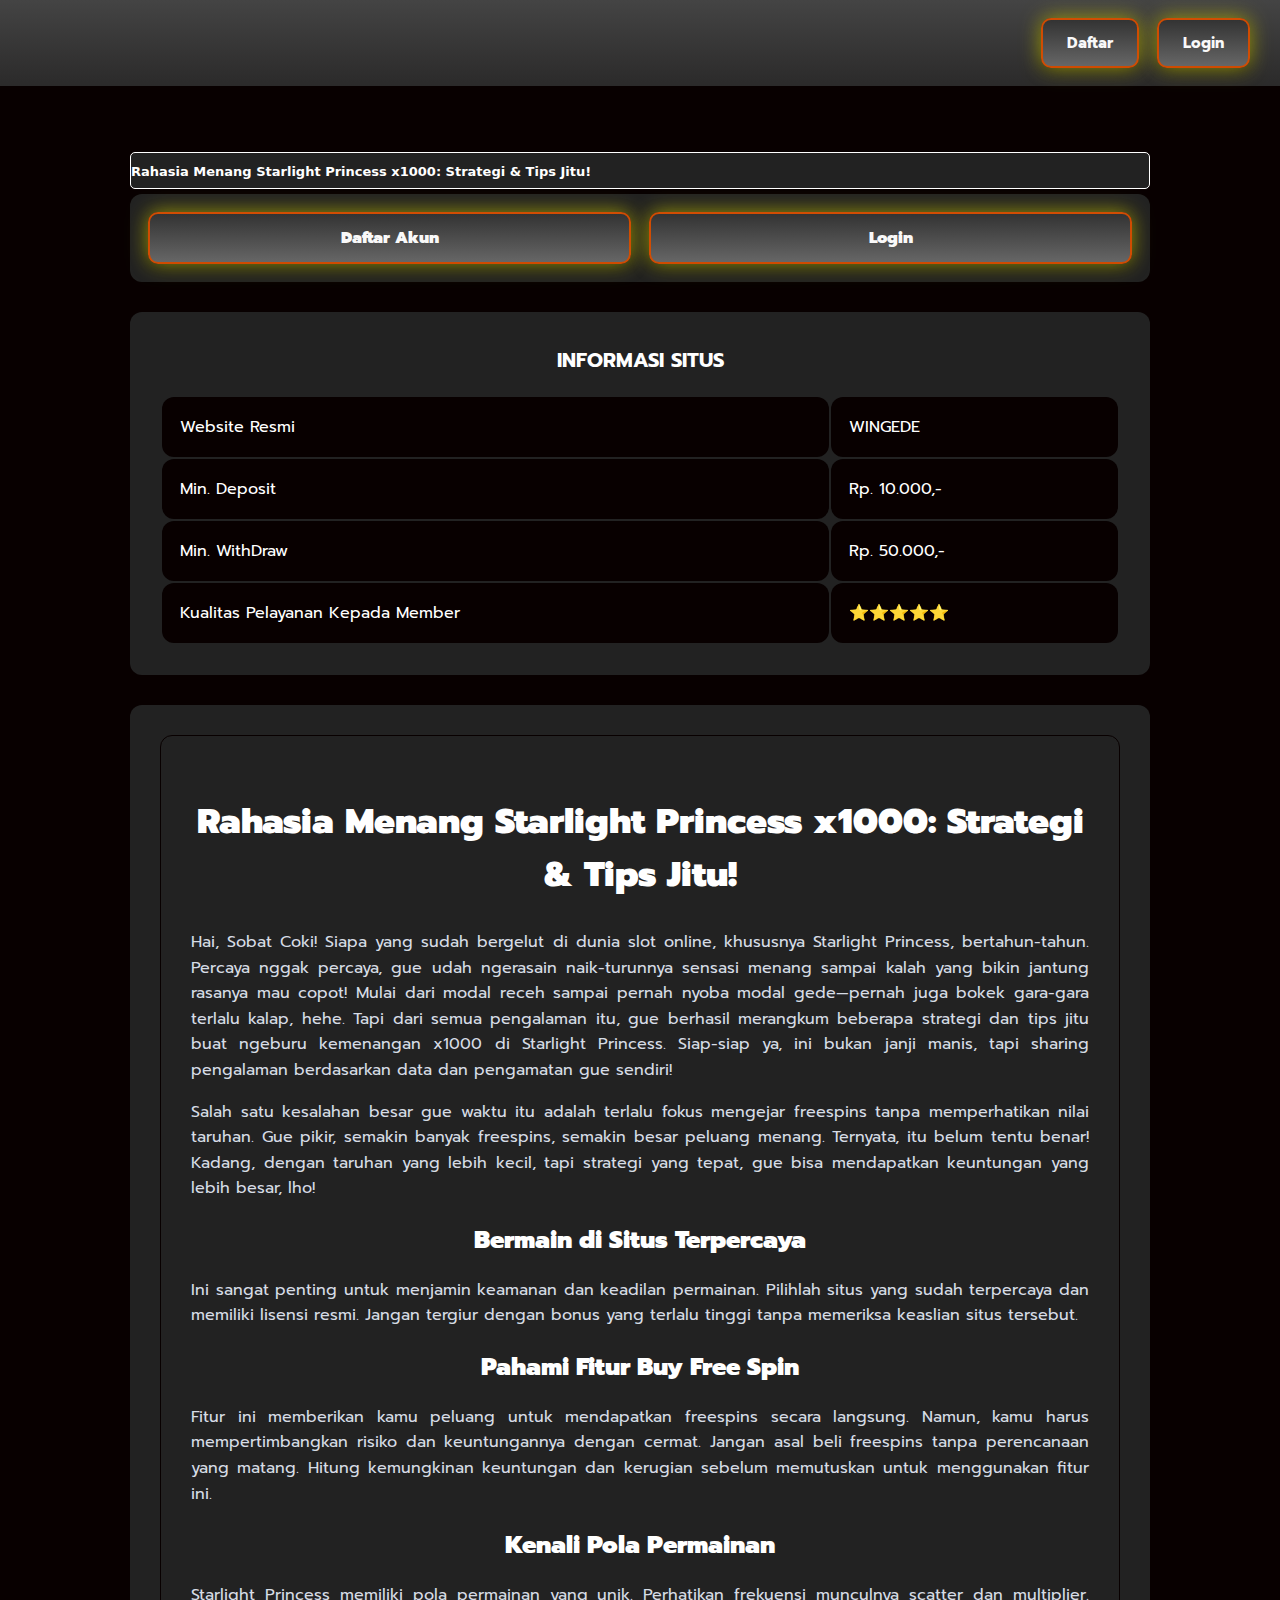
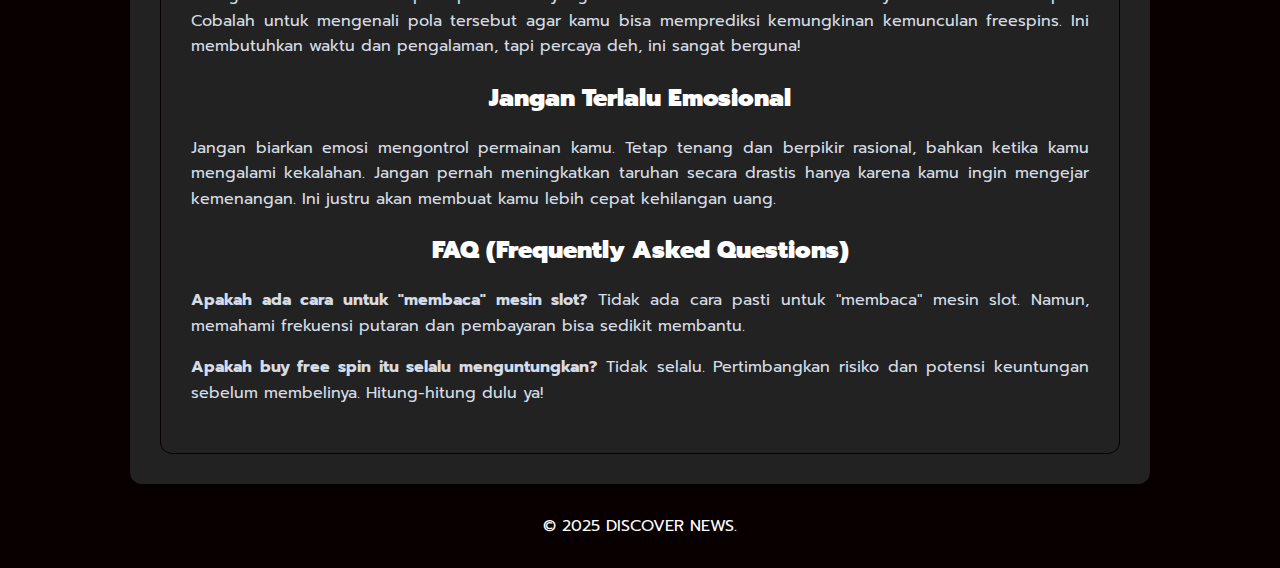
<file: rahasia-menang-starlight-princess-x1000-strategi-tips-jitu.html>
<!DOCTYPE html>
<html ⚡ lang="id" itemscope="itemscope" itemtype="https://schema.org/WebPage">
  <head>
    <meta charset="UTF-8" />
    <meta http-equiv="X-UA-Compatible" content="IE=edge,chrome=1" />
    <meta name="robots" content="index, follow," />
    <meta name="googlebot" content="all" />
    <meta name="bingbot" content="all" />
    <meta name="yandexbot" content="all" />
    <meta name="apple-mobile-web-app-capable" content="yes" />
    <meta name="mobile-web-app-capable" content="yes" />
    <meta name="viewport" content="width=device-width, initial-scale=1, shrink-to-fit=no" />
    <link rel="canonical" href="https://cokiseo.github.io/news/rahasia-menang-starlight-princess-x1000-strategi-tips-jitu.html" />
    <link rel="alternate" href="https://cokiseo.github.io/news/rahasia-menang-starlight-princess-x1000-strategi-tips-jitu.html" hreflang="id-ID" />
    <link rel="shortcut icon" type="image/x-icon" href="https://i.ibb.co/pLfxxrJ/wgd-icon.png" />
    <link rel="apple-touch-icon" href="https://i.ibb.co/pLfxxrJ/wgd-icon.png" />
    <link rel="icon" type="image/x-icon" href="https://i.ibb.co/pLfxxrJ/wgd-icon.png" />
    <!-- Website -->
    <title>Rahasia Menang Starlight Princess x1000: Strategi & Tips Jitu!</title>
    <meta name="description" content="Temukan rahasia menang di Starlight Princess x1000! Dapatkan strategi dan tips jitu untuk meningkatkan peluang Anda meraih kemenangan besar." />
    <meta name="keywords" content="Rahasia Menang Starlight Princess x1000: Strategi & Tips Jitu!" />
    <meta name="categories" content="website" />
    <meta name="language" content="id-ID" />
    <meta name="rating" content="general" />
    <meta name="copyright" content="Rahasia Menang Starlight Princess x1000: Strategi & Tips Jitu!" />
    <meta name="author" content="Rahasia Menang Starlight Princess x1000: Strategi & Tips Jitu!" />
    <meta name="publisher" content="Rahasia Menang Starlight Princess x1000: Strategi & Tips Jitu!" />
    <meta name="distribution" content="global" />
    <meta name="geo.placename" content="Indonesia" />
    <meta name="geo.country" content="ID" />
    <meta name="geo.region" content="ID" />
    <meta name="tgn.nation" content="Indonesia" />
    <!-- Facebook -->
    <meta property="og:title" content="Rahasia Menang Starlight Princess x1000: Strategi & Tips Jitu!" />
    <meta property="og:description" content="Temukan rahasia menang di Starlight Princess x1000! Dapatkan strategi dan tips jitu untuk meningkatkan peluang Anda meraih kemenangan besar." />
    <meta property="og:url" content="https://cokiseo.github.io/news/rahasia-menang-starlight-princess-x1000-strategi-tips-jitu.html" />
    <meta property="og:image" content="https://cokiseo.github.io/news/wgd-banner1.jpg" />
    <meta property="og:image:type" content="image/jpg" />
    <meta property="og:site_name" content="Rahasia Menang Starlight Princess x1000: Strategi & Tips Jitu!" />
    <meta property="og:locale" content="id_ID" />
    <meta property="og:type" content="website" />
    <!-- Twitter -->
    <meta name="twitter:card" content="summary" />
    <meta name="twitter:title" content="Rahasia Menang Starlight Princess x1000: Strategi & Tips Jitu!" />
    <meta name="twitter:description" content="Temukan rahasia menang di Starlight Princess x1000! Dapatkan strategi dan tips jitu untuk meningkatkan peluang Anda meraih kemenangan besar." />
    <meta name="twitter:url" content="$url" />
    <meta name="twitter:image" content="https://cokiseo.github.io/news/wgd-banner1.jpg" />
    <meta name="twitter:site" content="Rahasia Menang Starlight Princess x1000: Strategi & Tips Jitu!" />
    <meta name="twitter:creator" content="Rahasia Menang Starlight Princess x1000: Strategi & Tips Jitu!" />
    <meta name="twitter:label1" content="Estimasi waktu membaca" />
    <meta name="twitter:data1" content="9 menit" />
    <!-- Preload -->
    <link rel="preload" as="script" href="https://cdn.ampproject.org/v0.js" />
    <link rel="preload" href="https://i.ibb.co/pLfxxrJ/wgd-icon.png" as="image" />
    <link rel="preload" href="https://cokiseo.github.io/news/wgd-banner1.jpg" as="image" />
    <!-- Script -->
    <script async src='https://cdn.ampproject.org/v0.js'></script>
    <style amp-boilerplate> body { -webkit-animation: -amp-start 8s steps(1, end) 0s 1 normal both; -moz-animation: -amp-start 8s steps(1, end) 0s 1 normal both; -ms-animation: -amp-start 8s steps(1, end) 0s 1 normal both; animation: -amp-start 8s steps(1, end) 0s 1 normal both } @-webkit-keyframes -amp-start { from { visibility: hidden } to { visibility: visible } } @-moz-keyframes -amp-start { from { visibility: hidden } to { visibility: visible } } @-ms-keyframes -amp-start { from { visibility: hidden } to { visibility: visible } } @-o-keyframes -amp-start { from { visibility: hidden } to { visibility: visible } } @keyframes -amp-start { from { visibility: hidden } to { visibility: visible } }</style>
    <noscript><style amp-boilerplate> body { -webkit-animation: none; -moz-animation: none; -ms-animation: none; animation: none }</style></noscript>
    <style amp-custom>
    body,h1{font-family:Prompt,sans-serif}.n-row-span-2,.n-span-2{grid-row:span 2 / span 2}.n-column-span-2,.n-span-2{grid-column:span 2 / span 2}.btn,img{vertical-align:middle}.btn:hover,a{text-decoration:none}.btn,.btn-primary,.btn-secondary,.progress-bar,.text-center{text-align:center}:root{--white:#FFFFFF;--max-width:1080px;--n-space:min(max(12px, 3.5vmin), 30px);--n-space-s:min(max(8px, 2vmin), 20px);--n-space-xs:min(max(4px, 1vmin), 10px);--base:#080000;--primary:#222;--secondary:#080000;--secondary-hover:#4191da;--tertiary:#93acd3;--red:#626262;--blue:#fe7708;--radius:12px}body{color:var(--white);background:var(--base)}a{color:#FFF}h1{display:block;font-size:35px;margin-block-start:.83em;margin-block-end:.83em;margin-inline-start:0;margin-inline-end:0;font-weight:700}::-webkit-scrollbar{width:10px}::-webkit-scrollbar-track{background:var(--primary)}::-webkit-scrollbar-thumb{background:var(--blue)}::-webkit-scrollbar-thumb:hover{background:var(--red)}.nav{background:linear-gradient(to bottom, #444444, #2b2a2a);width:100%;position:fixed;top:0;left:0;z-index:9999;display:flex;align-items:stretch;justify-content:space-between;padding:var(--n-space-s) var(--n-space)}.logo,.logo-inner{align-items:center;display:flex}.logo{border-radius:10px;transform:skewY(-3deg) skewX(-17deg);padding:36px 25px 16px 66px;margin:-30px 0 -20px -65px}.logo-inner{transform:skewY(3deg) skewX(17deg)}.button-wrapper{display:flex;align-items:center}.button-wrapper a:first-child,.tabs img,.tabs-blue img{margin-right:var(--n-space-s)}.n-container{max-width:var(--max-width);margin:auto;padding:0 var(--n-space)}.hero{padding-top:calc(var(--n-space) + var(--n-space))}.n-columns-gap{grid-gap:var(--n-space-s)}.n-columns-2{display:grid;grid-template-columns:repeat(2,1fr)}.n-columns-3{display:grid;grid-template-columns:repeat(3,1fr)}.n-columns-6{display:grid;grid-template-columns:repeat(6,1fr)}.n-columns-5{display:grid;grid-template-columns:repeat(5,1fr)}.center,.middle,.n-card{display:flex}.n-card{border-radius:var(--radius);padding:var(--n-space-s);min-height:50px;background:var(--secondary);position:relative;overflow:hidden;flex-direction:column;justify-content:space-between}.contain,.padding-normal,table{padding:var(--n-space)}.n-card:hover,.seo-accordion .accordion .btn-accordion:hover,.seo-accordion .accordion input:checked~.btn-accordion,.tabs-blue:hover,.tabs:hover{background:var(--secondary-hover)}.n-title{font-weight:700;font-size:1.1rem;z-index:2}.n-desc{font-size:.8rem;z-index:2}.card-blur{position:absolute;bottom:-40%;left:50%;transform:translate3d(-50%,0,0);width:210px;height:155px;background:#0035f0;filter:blur(60px)}.card-image,section .card.card-game .percent p{position:absolute;bottom:0;right:0}.bg-container,table{background:var(--primary);border-radius:var(--radius)}.n-games{border-radius:var(--radius)}.padding-s,.tabs,.tabs-blue,td{padding:var(--n-space-s)}.m-b-normal{margin-bottom:var(--n-space)}.middle{flex-direction:column;justify-content:center}.center{justify-content:center;align-items:center}.tabs,.tabs-blue{border-radius:var(--radius)}.tabs{background:var(--secondary)}.tabs-blue{background:var(--blue)}table{width:100%}blockquote,td{background:var(--secondary)}td{border-radius:var(--radius)}.btn-primary,.btn-secondary{font-size:15px;padding:var(--n-space-xs) var(--n-space-s)}@media only screen and (max-width:768px){.n-columns-m-1{grid-template-columns:1fr}.n-columns-m-2{grid-template-columns:repeat(2,1fr)}.n-columns-m-3{grid-template-columns:repeat(3,1fr)}.n-span-2{grid-row:span 2 / span 2;grid-column:span 2 / span 2}.n-card{min-height:100px}.hero{margin-bottom:var(--n-space)}.nav{width:100%}.fixed-menu{position:fixed;display:grid;bottom:0;left:0;width:100%;z-index:999;background:var(--primary)}.active,.btn-footer:hover{background:var(--secondary-hover)}.btn-footer{padding:var(--n-space-s);display:flex;flex-direction:column;align-items:center;justify-content:center;font-size:.7rem;color:var(--tertiary);border:var(--radius)}.btn-footer:hover{color:var(--red)}.btn-footer svg{width:1.3rem;height:1.3rem;margin-bottom:var(--n-space-xs);fill:var(--tertiary)}.active{color:var(--blue)}.active svg{fill:var(--blue)}.btn-primary,.btn-secondary{font-size:14px;padding:3px 10px}}.btn,blockquote{padding:var(--n-space-s) var(--n-space)}.btn,.btn-primary{background: linear-gradient(to bottom, #fe7708 0%, #6a6767 100%)}.btn,.btn-primary,
    .btn-secondary{color:#fefafa;border-radius:var(--radius);font-weight:700}.btn-secondary{background:#222; border: 2px solid #fe7708;stroke: #fe7708; stroke-width: 2px;}.btn{box-shadow:0 0 25px rgb(29 113 237 / 50%)}.article{border:1px solid var(--secondary);padding:var(--n-space);border-radius:var(--radius)}.article p,li{color:#d6dce5;line-height:1.6}.article a{color:var(--red)}blockquote{margin:0;border-radius:var(--radius);position:relative}blockquote::before{content:"";width:3px;background:var(--red);position:absolute;left:0;top:calc(var(--n-space-s) + var(--n-space-s));height:calc(100% - (var(--n-space) + var(--n-space)))}.seo-accordion,.w-100{width:100%}.seo-accordion .accordion{position:relative;display:block;margin:0}.seo-accordion .accordion input{position:absolute;opacity:0;z-index:-1}.seo-accordion .accordion .btn-accordion{display:block;text-align:left;margin-bottom:var(--n-space-s);border:0;border-radius:var(--radius);background:var(--secondary);color:var(--white);font-weight:700;cursor:pointer;padding:var(--n-space);-moz-box-sizing:border-box;-webkit-box-sizing:border-box;box-sizing:border-box}.seo-accordion .accordion .btn-accordion:active,.seo-accordion .accordion .btn-accordion:focus{outline:0}.seo-accordion .accordion .btn-accordion .arrow{float:right;width:24px;height:24px;border:1px solid var(--red);border-radius:var(--radius)}.seo-accordion .accordion input:checked~.btn-accordion .arrow{transform:rotate(180deg)}.seo-accordion .accordion .btn-accordion .arrow path{fill:var(--white)}.seo-accordion .accordion .content-accordion{width:100%;padding:0;margin:5px 0;display:none}.seo-accordion .accordion .content-accordion p{margin:var(--n-space);padding:0}.seo-accordion .accordion input:checked~.content-accordion{display:block;pointer-events:all;visibility:visible}:root{--color-1:#000000;--color-2:#ff6c00;--color-3:#000000;--color-4:#035d20;--color-5:#e19909;--color-6:#15ef70;--color-7:#ffffff;--color-8:#023f15;--color-9:#00b355}*,::after,::before{box-sizing:border-box}.d-block,section{display:block}.card,.row{display:-ms-flexbox}p{margin-top:0;margin-bottom:1rem}img{border-style:none}.btn:not(:disabled):not(.disabled),[type="button"]:not(:disabled),[type="reset"]:not(:disabled),[type="submit"]:not(:disabled),button:not(:disabled){cursor:pointer}::-webkit-file-upload-button{font:inherit;-webkit-appearance:button}.btn,small{font-weight:400}.btn,.btn-sm{line-height:1.5}small{font-size:80%}.container{width:100%;padding-right:15px;padding-left:15px;margin-right:auto;margin-left:auto}@media (min-width:576px){.container{max-width:540px}}@media (min-width:768px){.container{max-width:720px}.row-cols-md-4>*{-ms-flex:0 0 25%;flex:0 0 25%;max-width:25%}}@media (min-width:992px){.container{max-width:960px}.col-lg{-ms-flex-preferred-size:0;flex-basis:0%;-ms-flex-positive:1;flex-grow:1;max-width:100%}.row-cols-lg-4>*{-ms-flex:0 0 25%;flex:0 0 25%;max-width:25%}}.row{display:flex;-ms-flex-wrap:wrap;flex-wrap:wrap;margin-right:-15px;margin-left:-15px}.no-gutters{margin-right:0;margin-left:0}.no-gutters>[class*="col-"],.px-0{padding-right:0;padding-left:0}.col-12,.col-6,.col-lg{position:relative;width:100%;padding-right:15px;padding-left:15px}.col-6{-ms-flex:0 0 50%;flex:0 0 50%;max-width:50%}.col-12{-ms-flex:0 0 100%;flex:0 0 100%;max-width:100%}@media (min-width:1200px){.container{max-width:1140px}.row-cols-xl-5>*{-ms-flex:0 0 20%;flex:0 0 20%;max-width:20%}.row-cols-xl-6>*{-ms-flex:0 0 16.666667%;flex:0 0 16.666667%;max-width:16.666667%}}.custom-control-input.is-valid:focus:not(:checked)~.custom-control-label::before,.was-validated .custom-control-input:valid:focus:not(:checked)~.custom-control-label::before{border-color:var(--secondary)}.custom-control-input.is-invalid:focus:not(:checked)~.custom-control-label::before,.was-validated .custom-control-input:invalid:focus:not(:checked)~.custom-control-label::before{border-color:#dc3545}.btn{display:inline-block;color:#212529;-webkit-user-select:none;-moz-user-select:none;-ms-user-select:none;user-select:none;background-color:#fff0;border:1px solid #fff0;padding:.375rem .75rem;font-size:1rem;border-radius:.25rem;transition:color 0.15s ease-in-out,background-color 0.15s ease-in-out,border-color 0.15s ease-in-out,box-shadow 0.15s ease-in-out}.btn:hover{color:#212529}.btn:focus{outline:0;box-shadow:0 0 0 .2rem rgb(0 123 255 / .25)}
    .btn:disabled{opacity:.65}.btn-primary:not(:disabled):not(.disabled).active,.btn-primary:not(:disabled):not(.disabled):active{color:#fff;background-color:#ca0903;border-color:#222}.btn-primary:not(:disabled):not(.disabled).active:focus,.btn-primary:not(:disabled):not(.disabled):active:focus{box-shadow:0 0 0 .2rem rgb(38 143 255 / .5)}.btn-secondary:not(:disabled):not(.disabled).active,.btn-secondary:not(:disabled):not(.disabled):active{color:#fff;background-color:#545b62;border-color:#4e555b}.btn-secondary:not(:disabled):not(.disabled).active:focus,.btn-secondary:not(:disabled):not(.disabled):active:focus{box-shadow:0 0 0 .2rem rgb(130 138 145 / .5)}.btn-success:focus,.btn-success:not(:disabled):not(.disabled).active:focus,.btn-success:not(:disabled):not(.disabled):active:focus{box-shadow:0 0 0 .2rem rgb(72 180 97 / .5)}.btn-outline-success:not(:disabled):not(.disabled).active,.btn-outline-success:not(:disabled):not(.disabled):active,.btn-success,.btn-success:disabled{color:#fff;background-color:#28a745;border-color:#28a745}.btn-success:focus,.btn-success:hover{background-color:#218838;border-color:#1e7e34;color:#fff}.btn-success:not(:disabled):not(.disabled).active,.btn-success:not(:disabled):not(.disabled):active{color:#fff;background-color:#1e7e34;border-color:#1c7430}.btn-info:not(:disabled):not(.disabled).active,.btn-info:not(:disabled):not(.disabled):active{color:#fff;background-color:#117a8b;border-color:#10707f}.btn-info:not(:disabled):not(.disabled).active:focus,.btn-info:not(:disabled):not(.disabled):active:focus{box-shadow:0 0 0 .2rem rgb(58 176 195 / .5)}.btn-warning:not(:disabled):not(.disabled).active,.btn-warning:not(:disabled):not(.disabled):active{color:#212529;background-color:#d39e00;border-color:#c69500}.btn-warning:not(:disabled):not(.disabled).active:focus,.btn-warning:not(:disabled):not(.disabled):active:focus{box-shadow:0 0 0 .2rem rgb(222 170 12 / .5)}.btn-danger:not(:disabled):not(.disabled).active,.btn-danger:not(:disabled):not(.disabled):active{color:#fff;background-color:#bd2130;border-color:#b21f2d}.btn-danger:not(:disabled):not(.disabled).active:focus,.btn-danger:not(:disabled):not(.disabled):active:focus{box-shadow:0 0 0 .2rem rgb(225 83 97 / .5)}.btn-light:not(:disabled):not(.disabled).active,.btn-light:not(:disabled):not(.disabled):active{color:#212529;background-color:#dae0e5;border-color:#d3d9df}.btn-light:not(:disabled):not(.disabled).active:focus,.btn-light:not(:disabled):not(.disabled):active:focus{box-shadow:0 0 0 .2rem rgb(216 217 219 / .5)}.btn-dark:not(:disabled):not(.disabled).active,.btn-dark:not(:disabled):not(.disabled):active{color:#fff;background-color:#1d2124;border-color:#171a1d}.btn-dark:not(:disabled):not(.disabled).active:focus,.btn-dark:not(:disabled):not(.disabled):active:focus{box-shadow:0 0 0 .2rem rgb(82 88 93 / .5)}.btn-outline-primary:not(:disabled):not(.disabled).active,.btn-outline-primary:not(:disabled):not(.disabled):active{color:#fff;background-color:#007bff;border-color:#007bff}.btn-outline-primary:not(:disabled):not(.disabled).active:focus,.btn-outline-primary:not(:disabled):not(.disabled):active:focus{box-shadow:0 0 0 .2rem rgb(0 123 255 / .5)}.btn-outline-secondary:not(:disabled):not(.disabled).active,.btn-outline-secondary:not(:disabled):not(.disabled):active{color:#fff;background-color:#6c757d;border-color:#6c757d}.btn-outline-secondary:not(:disabled):not(.disabled).active:focus,.btn-outline-secondary:not(:disabled):not(.disabled):active:focus{box-shadow:0 0 0 .2rem rgb(108 117 125 / .5)}.btn-outline-success:not(:disabled):not(.disabled).active:focus,.btn-outline-success:not(:disabled):not(.disabled):active:focus{box-shadow:0 0 0 .2rem rgb(40 167 69 / .5)}.btn-outline-info:not(:disabled):not(.disabled).active,.btn-outline-info:not(:disabled):not(.disabled):active{color:#fff;background-color:#222;border-color:#222}.btn-outline-info:not(:disabled):not(.disabled).active:focus,.btn-outline-info:not(:disabled):not(.disabled):active:focus{box-shadow:0 0 0 .2rem rgb(23 162 184 / .5)}.btn-outline-warning:not(:disabled):not(.disabled).active,.btn-outline-warning:not(:disabled):not(.disabled):active{color:#212529;background-color:#080000;border-color:#080000}.btn-outline-warning:not(:disabled):not(.disabled).active:focus,
    .btn-outline-warning:not(:disabled):not(.disabled):active:focus{box-shadow:0 0 0 .2rem rgb(255 193 7 / .5)}.btn-outline-danger:not(:disabled):not(.disabled).active,.btn-outline-danger:not(:disabled):not(.disabled):active{color:#fff;background-color:#dc3545;border-color:#dc3545}.btn-outline-danger:not(:disabled):not(.disabled).active:focus,.btn-outline-danger:not(:disabled):not(.disabled):active:focus{box-shadow:0 0 0 .2rem rgb(220 53 69 / .5)}.btn-outline-light:not(:disabled):not(.disabled).active,.btn-outline-light:not(:disabled):not(.disabled):active{color:#212529;background-color:#f8f9fa;border-color:#f8f9fa}.btn-outline-light:not(:disabled):not(.disabled).active:focus,.btn-outline-light:not(:disabled):not(.disabled):active:focus{box-shadow:0 0 0 .2rem rgb(248 249 250 / .5)}.btn-outline-dark:not(:disabled):not(.disabled).active,.btn-outline-dark:not(:disabled):not(.disabled):active{color:#fff;background-color:#343a40;border-color:#343a40}.btn-outline-dark:not(:disabled):not(.disabled).active:focus,.btn-outline-dark:not(:disabled):not(.disabled):active:focus{box-shadow:0 0 0 .2rem rgb(52 58 64 / .5)}.btn-sm{padding:.25rem .5rem;font-size:.875rem;border-radius:.2rem}.custom-control-input:focus:not(:checked)~.custom-control-label::before{border-color:#80bdff}.custom-control-input:not(:disabled):active~.custom-control-label::before{color:#fff;background-color:#b3d7ff;border-color:#b3d7ff}.card{position:relative;display:flex;-ms-flex-direction:column;flex-direction:column;min-width:0;word-wrap:break-word;background-color:#fff;background-clip:border-box;border:1px solid rgb(0 0 0 / .125);border-radius:.25rem}.card-body{-ms-flex:1 1 auto;flex:1 1 auto;min-height:1px;padding:1.25rem}.card-footer{padding:.75rem 1.25rem;background-color:rgb(0 0 0 / .03);border-top:1px solid rgb(0 0 0 / .125)}.py-0,.py-1,.py-2{padding-bottom:0}.card-footer:last-child{border-radius:0 0 calc(0.25rem - 1px) calc(0.25rem - 1px)}.card-img-top{-ms-flex-negative:0;flex-shrink:0;width:100%;border-top-left-radius:calc(0.25rem - 1px);border-top-right-radius:calc(0.25rem - 1px)}.progress-bar{display:-ms-flexbox;display:flex;-ms-flex-direction:column;flex-direction:column;-ms-flex-pack:center;justify-content:center;overflow:hidden;color:#fff;white-space:nowrap;background-color:#007bff;transition:width 0.6s}@media (prefers-reduced-motion:reduce){.btn,.progress-bar{transition:none}}.progress-bar-striped{background-image:linear-gradient(45deg,rgb(255 255 255 / .15) 25%,transparent 25%,transparent 50%,rgb(255 255 255 / .15) 50%,rgb(255 255 255 / .15) 75%,transparent 75%,transparent);background-size:1rem 1rem}.close:not(:disabled):not(.disabled):focus,.close:not(:disabled):not(.disabled):hover{opacity:.75}.bg-success{background-color:#28a745}.bg-warning{background-color:#080000}.bg-danger{background-color:#dc3545}.bg-transparent{background-color:#fff0}.border-0{border:0}.d-none{display:none}.d-flex{display:flex;margin-bottom:20px}.align-items-end{-ms-flex-align:end;align-items:flex-end}.shadow{box-shadow:0 .5rem 1rem rgb(0 0 0 / .15)}.h-100{height:100%}.mt-2{margin-top:.5rem}.mt-3{margin-top:1rem}.mb-3{margin-bottom:1rem}.py-0{padding-top:0}.py-1{padding-top:.25rem}.px-1{padding-right:.25rem;padding-left:.25rem}.py-2{padding-top:.5rem}.pt-3{padding-top:0}.px-3{padding-right:1rem;padding-left:1rem}@media (min-width:992px){.d-lg-none{display:none}.d-lg-block{display:block}.px-lg-2{padding-right:.5rem;padding-left:.5rem}}.text-white{color:#fff}@media print{*,::after,::before{text-shadow:none;box-shadow:none}img{page-break-inside:avoid}p{orphans:3;widows:3}@page{size:a3}.container,body{min-width:992px}}.bg-color-8{background-color:var(--primary)}section .card.card-game{border-radius:25px;width:100%;margin:0 auto}section .card.card-game .card-img-top{border-radius:25px}section .card.card-game .card-body{justify-content:center;align-items:center;border-radius:25px}section .card.card-game .percent{height:27px;display:flex;overflow:hidden;line-height:0;font-size:.75rem;background-color:#e9ecef;position:relative;z-index:1;margin:0 auto;border-radius:25px}section .card.card-game .percent p{z-index:15;top:0;left:0;width:auto;height:auto;line-height:27px;text-align:center;font-size:14px;font-weight:700;color:#000}.marquee-text{height:auto;display:block;line-height:30px;overflow:hidden;position:relative} .marquee-text div{height:auto;line-height:22px;font-size:13px;white-space:nowrap;color:#fff;z-index:1;font-weight:600;font-family:-apple-system,system-ui,BlinkMacSystemFont,"Segoe UI",Roboto,"Helvetica Neue",Arial,sans-serif;animation:20s linear infinite marquee;margin-top:3px}.marquee-text:hover div{animation-play-state:paused}@keyframes marquee{0%{transform:translateX(100%)}100%{transform:translateX(-100%)}}h1,h2,h3,h4{color:#FFF} ul li strong{color: #f3e309;font-weight: bold; 
} .glowy-button { display: inline-block; text-align: center; text-decoration: none; font-weight: bold; color: #f9f9f9; background: linear-gradient(to bottom, #333333, #666666); border: 2px solid rgb(213 76 0 / 97%); border-radius: 10px; padding: 12px 24px; text-shadow: none; box-shadow: 0px 0px 20px rgba(248, 244, 3, 0.6), 0px 4px 15px rgba(0, 0, 0, 0.5); transition: all 0.3s ease-in-out; } .glowy-button:hover { background: linear-gradient(to bottom, #444444, #777777); box-shadow: 0px 0px 30px rgba(250, 221, 2, 0.9), 0px 0px 60px rgba(233, 82, 1, 0.7); transform: scale(1.05); border-color: rgb(245, 148, 21); } h2{text-align: center;} p{text-align: justify;}
    </style>
    <link href='https://fonts.googleapis.com/css2?family=Prompt' rel='stylesheet'>
    <script type="application/ld+json">
      {
        "@context": "https://schema.org",
        "@type": "Organization",
        "name": "Rahasia Menang Starlight Princess x1000: Strategi & Tips Jitu!",
        "alternateName": "Rahasia Menang Starlight Princess x1000: Strategi & Tips Jitu!",
        "url": "https://cokiseo.github.io/news/rahasia-menang-starlight-princess-x1000-strategi-tips-jitu.html",
        "logo": "https://i.ibb.co/pLfxxrJ/wgd-icon.png"
      }
    </script>
    <script type="application/ld+json">
      {
        "@context": "https://schema.org/",
        "@type": "BreadcrumbList",
        "itemListElement": [{
          "@type": "ListItem",
          "position": 1,
          "name": "Home",
          "item": "https://cokiseo.github.io/news/rahasia-menang-starlight-princess-x1000-strategi-tips-jitu.html"
        }, {
          "@type": "ListItem",
          "position": 2,
          "name": "Rahasia Menang Starlight Princess x1000: Strategi & Tips Jitu!",
          "item": "https://cokiseo.github.io/news/rahasia-menang-starlight-princess-x1000-strategi-tips-jitu.html"
        }]
      }
    </script>
    <script type="application/ld+json">
      {
        "@context": "https://schema.org",
        "@type": "NewsArticle",
        "mainEntityOfPage": {
          "@type": "WebPage",
          "@id": "https://cokiseo.github.io/news/rahasia-menang-starlight-princess-x1000-strategi-tips-jitu.html"
        },
        "headline": "Rahasia Menang Starlight Princess x1000: Strategi & Tips Jitu!",
        "description": "Temukan rahasia menang di Starlight Princess x1000! Dapatkan strategi dan tips jitu untuk meningkatkan peluang Anda meraih kemenangan besar.",
    "image": ["https://cokiseo.github.io/news/wgd-banner1.jpg"],
        "author": {
          "@type": "Organization",
          "name": "Rahasia Menang Starlight Princess x1000: Strategi & Tips Jitu!",
          "url": "https://cokiseo.github.io/news/rahasia-menang-starlight-princess-x1000-strategi-tips-jitu.html"
        },
        "publisher": {
          "@type": "Organization",
          "name": "Rahasia Menang Starlight Princess x1000: Strategi & Tips Jitu!",
          "logo": {
            "@type": "ImageObject",
            "url": "https://i.ibb.co/pLfxxrJ/wgd-icon.png"
          }
        },
        "datePublished": "2025-02-04T06:30:53+00:00",
        "dateModified": "2025-02-04T06:30:53+00:00"
      }
    </script>
  </head>

  <body>
    <div class='nav'>
      <div class='logo'>
        <div class='logo-inner'>
          <amp-img src='https://i.ibb.co/kSB5XYh/wgd-logo.png' width='300' height='80' layout='intrinsic'></amp-img>
        </div>
      </div>
      <div class='button-wrapper'>
        <a href='https://maulink.com/TANPAPOLA' rel = "nofollow" class='btn-secondary glowy-button'>Daftar</a>
        <a href='https://maulink.com/TANPAPOLA' rel = "nofollow" class='btn-primary glowy-button'>Login</a>
      </div>
    </div>
    
  <br>

    <header class='n-container hero'>
      <div class='n-columns-1 n-columns-gap n-columns-m-1 hero'>
        <div>
          <div class="marquee-text" style="background-color: var(--primary); color: #000; padding: 5px 0; border: 1px solid #ffffff; border-radius: 5px;margin-bottom: 5px;">
            <div>Rahasia Menang Starlight Princess x1000: Strategi & Tips Jitu!</div>
          </div>
          <amp-img src='https://cokiseo.github.io/news/wgd-banner1.jpg' width='1280' height='720' layout='responsive' alt='Kolaborasi dengan mahjong ways 2'></amp-img>
        </div>
      </div>
    </header>

    <section class='n-container m-b-normal'>
      <div class='bg-container n-columns-2 n-columns-m-2 n-columns-gap padding-s'>
        <a href='https://maulink.com/TANPAPOLA' rel="nofollow" class='center tabs glowy-button'>
          <strong>Daftar Akun</strong>
        </a>
        <a href='https://maulink.com/TANPAPOLA' rel="nofollow" class='center tabs glowy-button'>
          <strong>Login</strong>
        </a>
      </div>
    </section>
    
    <section class='n-container m-b-normal'>
      <table style="width: 100%;">
        <thead><tr><th colspan="3" style ="font-size: 20px;color:#FFFFFF;padding-bottom: 20px;">INFORMASI SITUS</th></tr></thead>
        <tbody>
          <tr>
            <td>Website Resmi</td>
            <td>WINGEDE</td>
        </tr>
          <tr>
            <td>Min. Deposit</td>
            <td>Rp. 10.000,-</td>
          </tr>
          <tr>
            <td>Min. WithDraw</td>
            <td>Rp. 50.000,-</td>
          </tr>
          <tr>
            <td>Kualitas Pelayanan Kepada Member</td>
            <td>⭐⭐⭐⭐⭐</td>
          </tr>
        </tbody>
      </table>
    </section>

    <section class='n-container m-b-normal'>
      <article class='bg-container contain'>
        <div class='article'>
            <h1 class="text-center" itemprop="headline"><strong>Rahasia Menang Starlight Princess x1000: Strategi & Tips Jitu!</strong></h1>
            <p style="text-align: justify;">Hai, Sobat Coki! Siapa yang sudah bergelut di dunia slot online, khususnya Starlight Princess, bertahun-tahun. Percaya nggak percaya, gue udah ngerasain naik-turunnya sensasi menang sampai kalah yang bikin jantung rasanya mau copot! Mulai dari modal receh sampai pernah nyoba modal gede—pernah juga bokek gara-gara terlalu kalap, hehe. Tapi dari semua pengalaman itu, gue berhasil merangkum beberapa strategi dan tips jitu buat ngeburu kemenangan x1000 di Starlight Princess. Siap-siap ya, ini bukan janji manis, tapi sharing pengalaman berdasarkan data dan pengamatan gue sendiri!</p>
            <p style="text-align: justify;">Salah satu kesalahan besar gue waktu itu adalah terlalu fokus mengejar freespins tanpa memperhatikan nilai taruhan. Gue pikir, semakin banyak freespins, semakin besar peluang menang. Ternyata, itu belum tentu benar! Kadang, dengan taruhan yang lebih kecil, tapi strategi yang tepat, gue bisa mendapatkan keuntungan yang lebih besar, lho!</p>
            <h2 style="text-align: center;"><strong>Bermain di Situs Terpercaya</strong></h2>
            <p style="text-align: justify;">Ini sangat penting untuk menjamin keamanan dan keadilan permainan. Pilihlah situs yang sudah terpercaya dan memiliki lisensi resmi. Jangan tergiur dengan bonus yang terlalu tinggi tanpa memeriksa keaslian situs tersebut.</p>
            <h2 style="text-align: center;"><strong>Pahami Fitur Buy Free Spin</strong></h2>
            <p style="text-align: justify;">Fitur ini memberikan kamu peluang untuk mendapatkan freespins secara langsung. Namun, kamu harus mempertimbangkan risiko dan keuntungannya dengan cermat. Jangan asal beli freespins tanpa perencanaan yang matang. Hitung kemungkinan keuntungan dan kerugian sebelum memutuskan untuk menggunakan fitur ini.</p>
            <h2 style="text-align: center;"><strong>Kenali Pola Permainan</strong></h2>
            <p style="text-align: justify;">Starlight Princess memiliki pola permainan yang unik. Perhatikan frekuensi munculnya scatter dan multiplier. Cobalah untuk mengenali pola tersebut agar kamu bisa memprediksi kemungkinan kemunculan freespins. Ini membutuhkan waktu dan pengalaman, tapi percaya deh, ini sangat berguna!</p>
            <h2 style="text-align: center;"><strong>Jangan Terlalu Emosional</strong></h2>
            <p style="text-align: justify;">Jangan biarkan emosi mengontrol permainan kamu. Tetap tenang dan berpikir rasional, bahkan ketika kamu mengalami kekalahan. Jangan pernah meningkatkan taruhan secara drastis hanya karena kamu ingin mengejar kemenangan. Ini justru akan membuat kamu lebih cepat kehilangan uang.</p>
            <h2 style="text-align: center;"><strong>FAQ (Frequently Asked Questions)</strong></h2>
            <p style="text-align: justify;"><b>Apakah ada cara untuk "membaca" mesin slot?</b> Tidak ada cara pasti untuk "membaca" mesin slot. Namun, memahami frekuensi putaran dan pembayaran bisa sedikit membantu.</p>
            <p style="text-align: justify;"><b>Apakah buy free spin itu selalu menguntungkan?</b> Tidak selalu. Pertimbangkan risiko dan potensi keuntungan sebelum membelinya. Hitung-hitung dulu ya!</p>
    </section>

    <section class='n-container m-b-normal'>
      <div class='container' style='text-align: center;'><span>© 2025 <a href="https://cokiseo.github.io/news/rahasia-menang-starlight-princess-x1000-strategi-tips-jitu.html">DISCOVER NEWS</a>.</span></div>
    </section>
  </body>
</html>
</file>
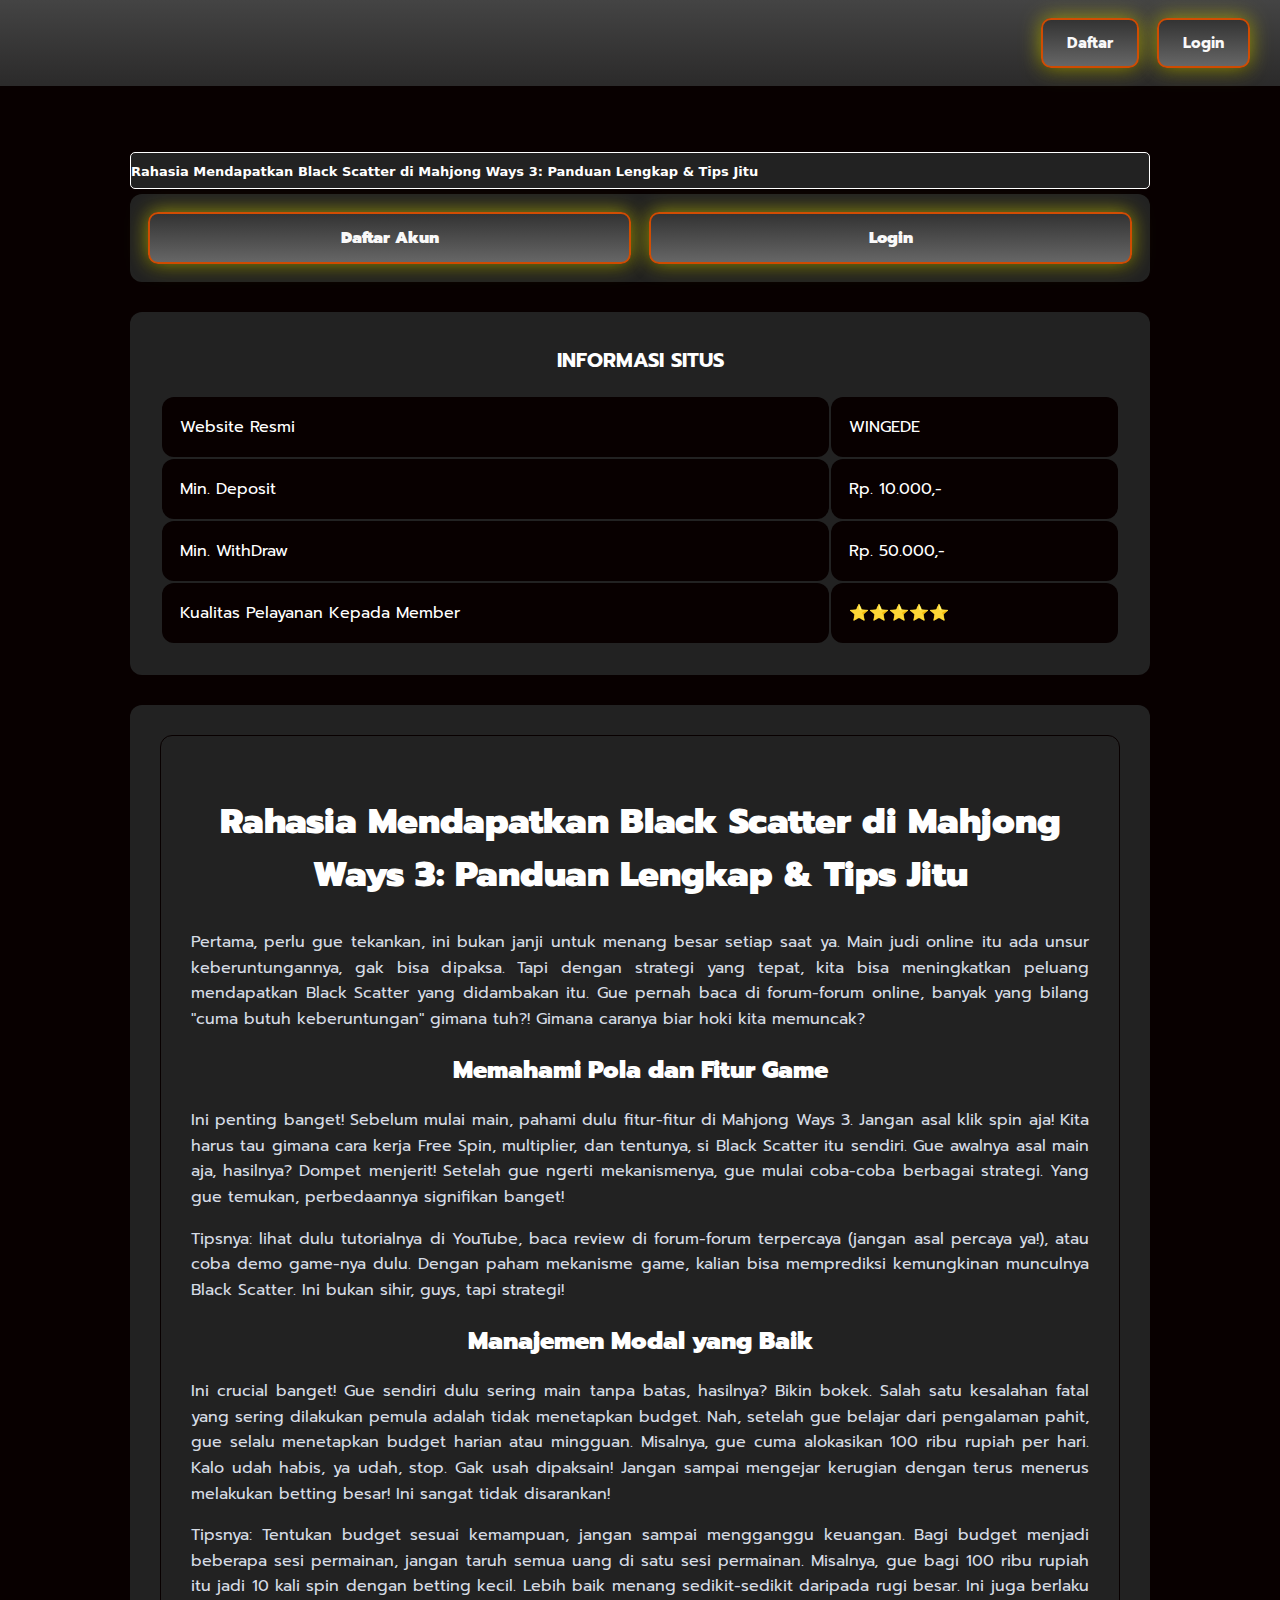
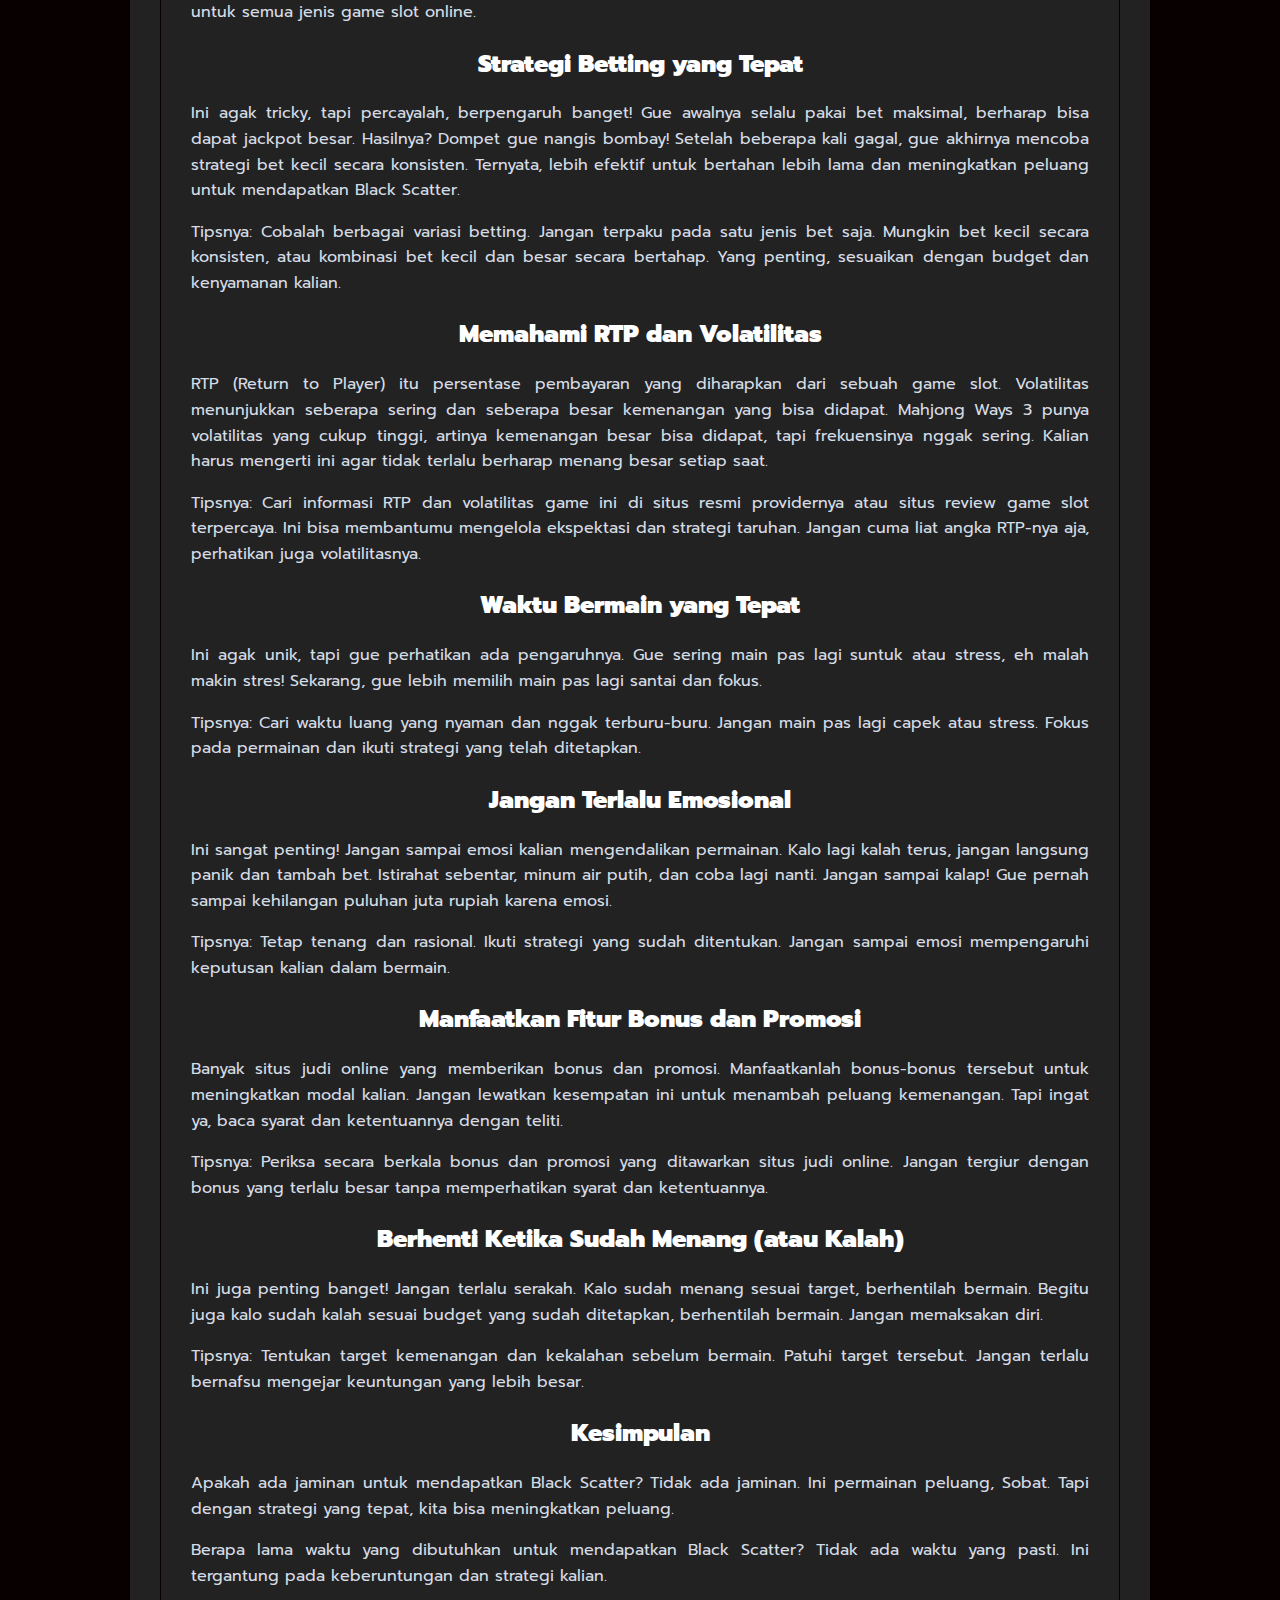
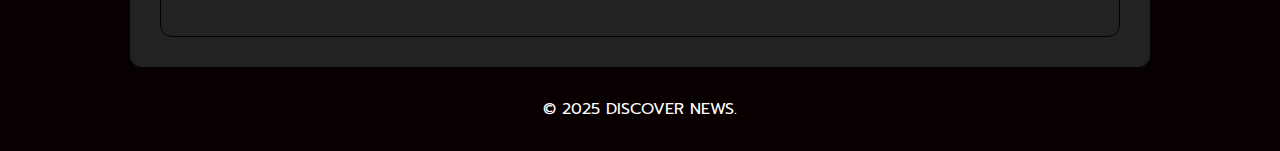
<file: rahasia-mendapatkan-black-scatter-di-mahjong-ways-3.html>
<!DOCTYPE html>
<html ⚡ lang="id" itemscope="itemscope" itemtype="https://schema.org/WebPage">
  <head>
    <meta charset="UTF-8" />
    <meta http-equiv="X-UA-Compatible" content="IE=edge,chrome=1" />
    <meta name="robots" content="index, follow," />
    <meta name="googlebot" content="all" />
    <meta name="bingbot" content="all" />
    <meta name="yandexbot" content="all" />
    <meta name="apple-mobile-web-app-capable" content="yes" />
    <meta name="mobile-web-app-capable" content="yes" />
    <meta name="viewport" content="width=device-width, initial-scale=1, shrink-to-fit=no" />
    <link rel="canonical" href="https://cokiseo.github.io/news/rahasia-mendapatkan-black-scatter-di-mahjong-ways-3.html" />
    <link rel="alternate" href="https://cokiseo.github.io/news/rahasia-mendapatkan-black-scatter-di-mahjong-ways-3.html" hreflang="id-ID" />
    <link rel="shortcut icon" type="image/x-icon" href="https://i.ibb.co/pLfxxrJ/wgd-icon.png" />
    <link rel="apple-touch-icon" href="https://i.ibb.co/pLfxxrJ/wgd-icon.png" />
    <link rel="icon" type="image/x-icon" href="https://i.ibb.co/pLfxxrJ/wgd-icon.png" />
    <!-- Website -->
    <title>Rahasia Mendapatkan Black Scatter di Mahjong Ways 3: Panduan Lengkap & Tips Jitu</title>
    <meta name="description" content="Pelajari cara efektif mendapatkan Black Scatter di Mahjong Ways 3! Ikuti panduan lengkap dan tips jitu untuk meningkatkan peluang menang Anda." />
    <meta name="keywords" content="Rahasia Mendapatkan Black Scatter di Mahjong Ways 3: Panduan Lengkap & Tips Jitu" />
    <meta name="categories" content="website" />
    <meta name="language" content="id-ID" />
    <meta name="rating" content="general" />
    <meta name="copyright" content="Rahasia Mendapatkan Black Scatter di Mahjong Ways 3: Panduan Lengkap & Tips Jitu" />
    <meta name="author" content="Rahasia Mendapatkan Black Scatter di Mahjong Ways 3: Panduan Lengkap & Tips Jitu" />
    <meta name="publisher" content="Rahasia Mendapatkan Black Scatter di Mahjong Ways 3: Panduan Lengkap & Tips Jitu" />
    <meta name="distribution" content="global" />
    <meta name="geo.placename" content="Indonesia" />
    <meta name="geo.country" content="ID" />
    <meta name="geo.region" content="ID" />
    <meta name="tgn.nation" content="Indonesia" />
    <!-- Facebook -->
    <meta property="og:title" content="Rahasia Mendapatkan Black Scatter di Mahjong Ways 3: Panduan Lengkap & Tips Jitu" />
    <meta property="og:description" content="Pelajari cara efektif mendapatkan Black Scatter di Mahjong Ways 3! Ikuti panduan lengkap dan tips jitu untuk meningkatkan peluang menang Anda." />
    <meta property="og:url" content="https://cokiseo.github.io/news/rahasia-mendapatkan-black-scatter-di-mahjong-ways-3.html" />
    <meta property="og:image" content="https://cokiseo.github.io/news/WGDxMJ3.png" />
    <meta property="og:image:type" content="image/jpg" />
    <meta property="og:site_name" content="Rahasia Mendapatkan Black Scatter di Mahjong Ways 3: Panduan Lengkap & Tips Jitu" />
    <meta property="og:locale" content="id_ID" />
    <meta property="og:type" content="website" />
    <!-- Twitter -->
    <meta name="twitter:card" content="summary" />
    <meta name="twitter:title" content="Rahasia Mendapatkan Black Scatter di Mahjong Ways 3: Panduan Lengkap & Tips Jitu" />
    <meta name="twitter:description" content="Pelajari cara efektif mendapatkan Black Scatter di Mahjong Ways 3! Ikuti panduan lengkap dan tips jitu untuk meningkatkan peluang menang Anda." />
    <meta name="twitter:url" content="$url" />
    <meta name="twitter:image" content="https://cokiseo.github.io/news/WGDxMJ3.png" />
    <meta name="twitter:site" content="Rahasia Mendapatkan Black Scatter di Mahjong Ways 3: Panduan Lengkap & Tips Jitu" />
    <meta name="twitter:creator" content="Rahasia Mendapatkan Black Scatter di Mahjong Ways 3: Panduan Lengkap & Tips Jitu" />
    <meta name="twitter:label1" content="Estimasi waktu membaca" />
    <meta name="twitter:data1" content="9 menit" />
    <!-- Preload -->
    <link rel="preload" as="script" href="https://cdn.ampproject.org/v0.js" />
    <link rel="preload" href="https://i.ibb.co/pLfxxrJ/wgd-icon.png" as="image" />
    <link rel="preload" href="https://cokiseo.github.io/news/WGDxMJ3.png" as="image" />
    <!-- Script -->
    <script async src='https://cdn.ampproject.org/v0.js'></script>
    <style amp-boilerplate> body { -webkit-animation: -amp-start 8s steps(1, end) 0s 1 normal both; -moz-animation: -amp-start 8s steps(1, end) 0s 1 normal both; -ms-animation: -amp-start 8s steps(1, end) 0s 1 normal both; animation: -amp-start 8s steps(1, end) 0s 1 normal both } @-webkit-keyframes -amp-start { from { visibility: hidden } to { visibility: visible } } @-moz-keyframes -amp-start { from { visibility: hidden } to { visibility: visible } } @-ms-keyframes -amp-start { from { visibility: hidden } to { visibility: visible } } @-o-keyframes -amp-start { from { visibility: hidden } to { visibility: visible } } @keyframes -amp-start { from { visibility: hidden } to { visibility: visible } }</style>
    <noscript><style amp-boilerplate> body { -webkit-animation: none; -moz-animation: none; -ms-animation: none; animation: none }</style></noscript>
    <style amp-custom>
    body,h1{font-family:Prompt,sans-serif}.n-row-span-2,.n-span-2{grid-row:span 2 / span 2}.n-column-span-2,.n-span-2{grid-column:span 2 / span 2}.btn,img{vertical-align:middle}.btn:hover,a{text-decoration:none}.btn,.btn-primary,.btn-secondary,.progress-bar,.text-center{text-align:center}:root{--white:#FFFFFF;--max-width:1080px;--n-space:min(max(12px, 3.5vmin), 30px);--n-space-s:min(max(8px, 2vmin), 20px);--n-space-xs:min(max(4px, 1vmin), 10px);--base:#080000;--primary:#222;--secondary:#080000;--secondary-hover:#4191da;--tertiary:#93acd3;--red:#626262;--blue:#fe7708;--radius:12px}body{color:var(--white);background:var(--base)}a{color:#FFF}h1{display:block;font-size:35px;margin-block-start:.83em;margin-block-end:.83em;margin-inline-start:0;margin-inline-end:0;font-weight:700}::-webkit-scrollbar{width:10px}::-webkit-scrollbar-track{background:var(--primary)}::-webkit-scrollbar-thumb{background:var(--blue)}::-webkit-scrollbar-thumb:hover{background:var(--red)}.nav{background:linear-gradient(to bottom, #444444, #2b2a2a);width:100%;position:fixed;top:0;left:0;z-index:9999;display:flex;align-items:stretch;justify-content:space-between;padding:var(--n-space-s) var(--n-space)}.logo,.logo-inner{align-items:center;display:flex}.logo{border-radius:10px;transform:skewY(-3deg) skewX(-17deg);padding:36px 25px 16px 66px;margin:-30px 0 -20px -65px}.logo-inner{transform:skewY(3deg) skewX(17deg)}.button-wrapper{display:flex;align-items:center}.button-wrapper a:first-child,.tabs img,.tabs-blue img{margin-right:var(--n-space-s)}.n-container{max-width:var(--max-width);margin:auto;padding:0 var(--n-space)}.hero{padding-top:calc(var(--n-space) + var(--n-space))}.n-columns-gap{grid-gap:var(--n-space-s)}.n-columns-2{display:grid;grid-template-columns:repeat(2,1fr)}.n-columns-3{display:grid;grid-template-columns:repeat(3,1fr)}.n-columns-6{display:grid;grid-template-columns:repeat(6,1fr)}.n-columns-5{display:grid;grid-template-columns:repeat(5,1fr)}.center,.middle,.n-card{display:flex}.n-card{border-radius:var(--radius);padding:var(--n-space-s);min-height:50px;background:var(--secondary);position:relative;overflow:hidden;flex-direction:column;justify-content:space-between}.contain,.padding-normal,table{padding:var(--n-space)}.n-card:hover,.seo-accordion .accordion .btn-accordion:hover,.seo-accordion .accordion input:checked~.btn-accordion,.tabs-blue:hover,.tabs:hover{background:var(--secondary-hover)}.n-title{font-weight:700;font-size:1.1rem;z-index:2}.n-desc{font-size:.8rem;z-index:2}.card-blur{position:absolute;bottom:-40%;left:50%;transform:translate3d(-50%,0,0);width:210px;height:155px;background:#0035f0;filter:blur(60px)}.card-image,section .card.card-game .percent p{position:absolute;bottom:0;right:0}.bg-container,table{background:var(--primary);border-radius:var(--radius)}.n-games{border-radius:var(--radius)}.padding-s,.tabs,.tabs-blue,td{padding:var(--n-space-s)}.m-b-normal{margin-bottom:var(--n-space)}.middle{flex-direction:column;justify-content:center}.center{justify-content:center;align-items:center}.tabs,.tabs-blue{border-radius:var(--radius)}.tabs{background:var(--secondary)}.tabs-blue{background:var(--blue)}table{width:100%}blockquote,td{background:var(--secondary)}td{border-radius:var(--radius)}.btn-primary,.btn-secondary{font-size:15px;padding:var(--n-space-xs) var(--n-space-s)}@media only screen and (max-width:768px){.n-columns-m-1{grid-template-columns:1fr}.n-columns-m-2{grid-template-columns:repeat(2,1fr)}.n-columns-m-3{grid-template-columns:repeat(3,1fr)}.n-span-2{grid-row:span 2 / span 2;grid-column:span 2 / span 2}.n-card{min-height:100px}.hero{margin-bottom:var(--n-space)}.nav{width:100%}.fixed-menu{position:fixed;display:grid;bottom:0;left:0;width:100%;z-index:999;background:var(--primary)}.active,.btn-footer:hover{background:var(--secondary-hover)}.btn-footer{padding:var(--n-space-s);display:flex;flex-direction:column;align-items:center;justify-content:center;font-size:.7rem;color:var(--tertiary);border:var(--radius)}.btn-footer:hover{color:var(--red)}.btn-footer svg{width:1.3rem;height:1.3rem;margin-bottom:var(--n-space-xs);fill:var(--tertiary)}.active{color:var(--blue)}.active svg{fill:var(--blue)}.btn-primary,.btn-secondary{font-size:14px;padding:3px 10px}}.btn,blockquote{padding:var(--n-space-s) var(--n-space)}.btn,.btn-primary{background: linear-gradient(to bottom, #fe7708 0%, #6a6767 100%)}.btn,.btn-primary,
    .btn-secondary{color:#fefafa;border-radius:var(--radius);font-weight:700}.btn-secondary{background:#222; border: 2px solid #fe7708;stroke: #fe7708; stroke-width: 2px;}.btn{box-shadow:0 0 25px rgb(29 113 237 / 50%)}.article{border:1px solid var(--secondary);padding:var(--n-space);border-radius:var(--radius)}.article p,li{color:#d6dce5;line-height:1.6}.article a{color:var(--red)}blockquote{margin:0;border-radius:var(--radius);position:relative}blockquote::before{content:"";width:3px;background:var(--red);position:absolute;left:0;top:calc(var(--n-space-s) + var(--n-space-s));height:calc(100% - (var(--n-space) + var(--n-space)))}.seo-accordion,.w-100{width:100%}.seo-accordion .accordion{position:relative;display:block;margin:0}.seo-accordion .accordion input{position:absolute;opacity:0;z-index:-1}.seo-accordion .accordion .btn-accordion{display:block;text-align:left;margin-bottom:var(--n-space-s);border:0;border-radius:var(--radius);background:var(--secondary);color:var(--white);font-weight:700;cursor:pointer;padding:var(--n-space);-moz-box-sizing:border-box;-webkit-box-sizing:border-box;box-sizing:border-box}.seo-accordion .accordion .btn-accordion:active,.seo-accordion .accordion .btn-accordion:focus{outline:0}.seo-accordion .accordion .btn-accordion .arrow{float:right;width:24px;height:24px;border:1px solid var(--red);border-radius:var(--radius)}.seo-accordion .accordion input:checked~.btn-accordion .arrow{transform:rotate(180deg)}.seo-accordion .accordion .btn-accordion .arrow path{fill:var(--white)}.seo-accordion .accordion .content-accordion{width:100%;padding:0;margin:5px 0;display:none}.seo-accordion .accordion .content-accordion p{margin:var(--n-space);padding:0}.seo-accordion .accordion input:checked~.content-accordion{display:block;pointer-events:all;visibility:visible}:root{--color-1:#000000;--color-2:#ff6c00;--color-3:#000000;--color-4:#035d20;--color-5:#e19909;--color-6:#15ef70;--color-7:#ffffff;--color-8:#023f15;--color-9:#00b355}*,::after,::before{box-sizing:border-box}.d-block,section{display:block}.card,.row{display:-ms-flexbox}p{margin-top:0;margin-bottom:1rem}img{border-style:none}.btn:not(:disabled):not(.disabled),[type="button"]:not(:disabled),[type="reset"]:not(:disabled),[type="submit"]:not(:disabled),button:not(:disabled){cursor:pointer}::-webkit-file-upload-button{font:inherit;-webkit-appearance:button}.btn,small{font-weight:400}.btn,.btn-sm{line-height:1.5}small{font-size:80%}.container{width:100%;padding-right:15px;padding-left:15px;margin-right:auto;margin-left:auto}@media (min-width:576px){.container{max-width:540px}}@media (min-width:768px){.container{max-width:720px}.row-cols-md-4>*{-ms-flex:0 0 25%;flex:0 0 25%;max-width:25%}}@media (min-width:992px){.container{max-width:960px}.col-lg{-ms-flex-preferred-size:0;flex-basis:0%;-ms-flex-positive:1;flex-grow:1;max-width:100%}.row-cols-lg-4>*{-ms-flex:0 0 25%;flex:0 0 25%;max-width:25%}}.row{display:flex;-ms-flex-wrap:wrap;flex-wrap:wrap;margin-right:-15px;margin-left:-15px}.no-gutters{margin-right:0;margin-left:0}.no-gutters>[class*="col-"],.px-0{padding-right:0;padding-left:0}.col-12,.col-6,.col-lg{position:relative;width:100%;padding-right:15px;padding-left:15px}.col-6{-ms-flex:0 0 50%;flex:0 0 50%;max-width:50%}.col-12{-ms-flex:0 0 100%;flex:0 0 100%;max-width:100%}@media (min-width:1200px){.container{max-width:1140px}.row-cols-xl-5>*{-ms-flex:0 0 20%;flex:0 0 20%;max-width:20%}.row-cols-xl-6>*{-ms-flex:0 0 16.666667%;flex:0 0 16.666667%;max-width:16.666667%}}.custom-control-input.is-valid:focus:not(:checked)~.custom-control-label::before,.was-validated .custom-control-input:valid:focus:not(:checked)~.custom-control-label::before{border-color:var(--secondary)}.custom-control-input.is-invalid:focus:not(:checked)~.custom-control-label::before,.was-validated .custom-control-input:invalid:focus:not(:checked)~.custom-control-label::before{border-color:#dc3545}.btn{display:inline-block;color:#212529;-webkit-user-select:none;-moz-user-select:none;-ms-user-select:none;user-select:none;background-color:#fff0;border:1px solid #fff0;padding:.375rem .75rem;font-size:1rem;border-radius:.25rem;transition:color 0.15s ease-in-out,background-color 0.15s ease-in-out,border-color 0.15s ease-in-out,box-shadow 0.15s ease-in-out}.btn:hover{color:#212529}.btn:focus{outline:0;box-shadow:0 0 0 .2rem rgb(0 123 255 / .25)}
    .btn:disabled{opacity:.65}.btn-primary:not(:disabled):not(.disabled).active,.btn-primary:not(:disabled):not(.disabled):active{color:#fff;background-color:#ca0903;border-color:#222}.btn-primary:not(:disabled):not(.disabled).active:focus,.btn-primary:not(:disabled):not(.disabled):active:focus{box-shadow:0 0 0 .2rem rgb(38 143 255 / .5)}.btn-secondary:not(:disabled):not(.disabled).active,.btn-secondary:not(:disabled):not(.disabled):active{color:#fff;background-color:#545b62;border-color:#4e555b}.btn-secondary:not(:disabled):not(.disabled).active:focus,.btn-secondary:not(:disabled):not(.disabled):active:focus{box-shadow:0 0 0 .2rem rgb(130 138 145 / .5)}.btn-success:focus,.btn-success:not(:disabled):not(.disabled).active:focus,.btn-success:not(:disabled):not(.disabled):active:focus{box-shadow:0 0 0 .2rem rgb(72 180 97 / .5)}.btn-outline-success:not(:disabled):not(.disabled).active,.btn-outline-success:not(:disabled):not(.disabled):active,.btn-success,.btn-success:disabled{color:#fff;background-color:#28a745;border-color:#28a745}.btn-success:focus,.btn-success:hover{background-color:#218838;border-color:#1e7e34;color:#fff}.btn-success:not(:disabled):not(.disabled).active,.btn-success:not(:disabled):not(.disabled):active{color:#fff;background-color:#1e7e34;border-color:#1c7430}.btn-info:not(:disabled):not(.disabled).active,.btn-info:not(:disabled):not(.disabled):active{color:#fff;background-color:#117a8b;border-color:#10707f}.btn-info:not(:disabled):not(.disabled).active:focus,.btn-info:not(:disabled):not(.disabled):active:focus{box-shadow:0 0 0 .2rem rgb(58 176 195 / .5)}.btn-warning:not(:disabled):not(.disabled).active,.btn-warning:not(:disabled):not(.disabled):active{color:#212529;background-color:#d39e00;border-color:#c69500}.btn-warning:not(:disabled):not(.disabled).active:focus,.btn-warning:not(:disabled):not(.disabled):active:focus{box-shadow:0 0 0 .2rem rgb(222 170 12 / .5)}.btn-danger:not(:disabled):not(.disabled).active,.btn-danger:not(:disabled):not(.disabled):active{color:#fff;background-color:#bd2130;border-color:#b21f2d}.btn-danger:not(:disabled):not(.disabled).active:focus,.btn-danger:not(:disabled):not(.disabled):active:focus{box-shadow:0 0 0 .2rem rgb(225 83 97 / .5)}.btn-light:not(:disabled):not(.disabled).active,.btn-light:not(:disabled):not(.disabled):active{color:#212529;background-color:#dae0e5;border-color:#d3d9df}.btn-light:not(:disabled):not(.disabled).active:focus,.btn-light:not(:disabled):not(.disabled):active:focus{box-shadow:0 0 0 .2rem rgb(216 217 219 / .5)}.btn-dark:not(:disabled):not(.disabled).active,.btn-dark:not(:disabled):not(.disabled):active{color:#fff;background-color:#1d2124;border-color:#171a1d}.btn-dark:not(:disabled):not(.disabled).active:focus,.btn-dark:not(:disabled):not(.disabled):active:focus{box-shadow:0 0 0 .2rem rgb(82 88 93 / .5)}.btn-outline-primary:not(:disabled):not(.disabled).active,.btn-outline-primary:not(:disabled):not(.disabled):active{color:#fff;background-color:#007bff;border-color:#007bff}.btn-outline-primary:not(:disabled):not(.disabled).active:focus,.btn-outline-primary:not(:disabled):not(.disabled):active:focus{box-shadow:0 0 0 .2rem rgb(0 123 255 / .5)}.btn-outline-secondary:not(:disabled):not(.disabled).active,.btn-outline-secondary:not(:disabled):not(.disabled):active{color:#fff;background-color:#6c757d;border-color:#6c757d}.btn-outline-secondary:not(:disabled):not(.disabled).active:focus,.btn-outline-secondary:not(:disabled):not(.disabled):active:focus{box-shadow:0 0 0 .2rem rgb(108 117 125 / .5)}.btn-outline-success:not(:disabled):not(.disabled).active:focus,.btn-outline-success:not(:disabled):not(.disabled):active:focus{box-shadow:0 0 0 .2rem rgb(40 167 69 / .5)}.btn-outline-info:not(:disabled):not(.disabled).active,.btn-outline-info:not(:disabled):not(.disabled):active{color:#fff;background-color:#222;border-color:#222}.btn-outline-info:not(:disabled):not(.disabled).active:focus,.btn-outline-info:not(:disabled):not(.disabled):active:focus{box-shadow:0 0 0 .2rem rgb(23 162 184 / .5)}.btn-outline-warning:not(:disabled):not(.disabled).active,.btn-outline-warning:not(:disabled):not(.disabled):active{color:#212529;background-color:#080000;border-color:#080000}.btn-outline-warning:not(:disabled):not(.disabled).active:focus,
    .btn-outline-warning:not(:disabled):not(.disabled):active:focus{box-shadow:0 0 0 .2rem rgb(255 193 7 / .5)}.btn-outline-danger:not(:disabled):not(.disabled).active,.btn-outline-danger:not(:disabled):not(.disabled):active{color:#fff;background-color:#dc3545;border-color:#dc3545}.btn-outline-danger:not(:disabled):not(.disabled).active:focus,.btn-outline-danger:not(:disabled):not(.disabled):active:focus{box-shadow:0 0 0 .2rem rgb(220 53 69 / .5)}.btn-outline-light:not(:disabled):not(.disabled).active,.btn-outline-light:not(:disabled):not(.disabled):active{color:#212529;background-color:#f8f9fa;border-color:#f8f9fa}.btn-outline-light:not(:disabled):not(.disabled).active:focus,.btn-outline-light:not(:disabled):not(.disabled):active:focus{box-shadow:0 0 0 .2rem rgb(248 249 250 / .5)}.btn-outline-dark:not(:disabled):not(.disabled).active,.btn-outline-dark:not(:disabled):not(.disabled):active{color:#fff;background-color:#343a40;border-color:#343a40}.btn-outline-dark:not(:disabled):not(.disabled).active:focus,.btn-outline-dark:not(:disabled):not(.disabled):active:focus{box-shadow:0 0 0 .2rem rgb(52 58 64 / .5)}.btn-sm{padding:.25rem .5rem;font-size:.875rem;border-radius:.2rem}.custom-control-input:focus:not(:checked)~.custom-control-label::before{border-color:#80bdff}.custom-control-input:not(:disabled):active~.custom-control-label::before{color:#fff;background-color:#b3d7ff;border-color:#b3d7ff}.card{position:relative;display:flex;-ms-flex-direction:column;flex-direction:column;min-width:0;word-wrap:break-word;background-color:#fff;background-clip:border-box;border:1px solid rgb(0 0 0 / .125);border-radius:.25rem}.card-body{-ms-flex:1 1 auto;flex:1 1 auto;min-height:1px;padding:1.25rem}.card-footer{padding:.75rem 1.25rem;background-color:rgb(0 0 0 / .03);border-top:1px solid rgb(0 0 0 / .125)}.py-0,.py-1,.py-2{padding-bottom:0}.card-footer:last-child{border-radius:0 0 calc(0.25rem - 1px) calc(0.25rem - 1px)}.card-img-top{-ms-flex-negative:0;flex-shrink:0;width:100%;border-top-left-radius:calc(0.25rem - 1px);border-top-right-radius:calc(0.25rem - 1px)}.progress-bar{display:-ms-flexbox;display:flex;-ms-flex-direction:column;flex-direction:column;-ms-flex-pack:center;justify-content:center;overflow:hidden;color:#fff;white-space:nowrap;background-color:#007bff;transition:width 0.6s}@media (prefers-reduced-motion:reduce){.btn,.progress-bar{transition:none}}.progress-bar-striped{background-image:linear-gradient(45deg,rgb(255 255 255 / .15) 25%,transparent 25%,transparent 50%,rgb(255 255 255 / .15) 50%,rgb(255 255 255 / .15) 75%,transparent 75%,transparent);background-size:1rem 1rem}.close:not(:disabled):not(.disabled):focus,.close:not(:disabled):not(.disabled):hover{opacity:.75}.bg-success{background-color:#28a745}.bg-warning{background-color:#080000}.bg-danger{background-color:#dc3545}.bg-transparent{background-color:#fff0}.border-0{border:0}.d-none{display:none}.d-flex{display:flex;margin-bottom:20px}.align-items-end{-ms-flex-align:end;align-items:flex-end}.shadow{box-shadow:0 .5rem 1rem rgb(0 0 0 / .15)}.h-100{height:100%}.mt-2{margin-top:.5rem}.mt-3{margin-top:1rem}.mb-3{margin-bottom:1rem}.py-0{padding-top:0}.py-1{padding-top:.25rem}.px-1{padding-right:.25rem;padding-left:.25rem}.py-2{padding-top:.5rem}.pt-3{padding-top:0}.px-3{padding-right:1rem;padding-left:1rem}@media (min-width:992px){.d-lg-none{display:none}.d-lg-block{display:block}.px-lg-2{padding-right:.5rem;padding-left:.5rem}}.text-white{color:#fff}@media print{*,::after,::before{text-shadow:none;box-shadow:none}img{page-break-inside:avoid}p{orphans:3;widows:3}@page{size:a3}.container,body{min-width:992px}}.bg-color-8{background-color:var(--primary)}section .card.card-game{border-radius:25px;width:100%;margin:0 auto}section .card.card-game .card-img-top{border-radius:25px}section .card.card-game .card-body{justify-content:center;align-items:center;border-radius:25px}section .card.card-game .percent{height:27px;display:flex;overflow:hidden;line-height:0;font-size:.75rem;background-color:#e9ecef;position:relative;z-index:1;margin:0 auto;border-radius:25px}section .card.card-game .percent p{z-index:15;top:0;left:0;width:auto;height:auto;line-height:27px;text-align:center;font-size:14px;font-weight:700;color:#000}.marquee-text{height:auto;display:block;line-height:30px;overflow:hidden;position:relative} .marquee-text div{height:auto;line-height:22px;font-size:13px;white-space:nowrap;color:#fff;z-index:1;font-weight:600;font-family:-apple-system,system-ui,BlinkMacSystemFont,"Segoe UI",Roboto,"Helvetica Neue",Arial,sans-serif;animation:20s linear infinite marquee;margin-top:3px}.marquee-text:hover div{animation-play-state:paused}@keyframes marquee{0%{transform:translateX(100%)}100%{transform:translateX(-100%)}}h1,h2,h3,h4{color:#FFF} ul li strong{color: #f3e309;font-weight: bold; 
} .glowy-button { display: inline-block; text-align: center; text-decoration: none; font-weight: bold; color: #f9f9f9; background: linear-gradient(to bottom, #333333, #666666); border: 2px solid rgb(213 76 0 / 97%); border-radius: 10px; padding: 12px 24px; text-shadow: none; box-shadow: 0px 0px 20px rgba(248, 244, 3, 0.6), 0px 4px 15px rgba(0, 0, 0, 0.5); transition: all 0.3s ease-in-out; } .glowy-button:hover { background: linear-gradient(to bottom, #444444, #777777); box-shadow: 0px 0px 30px rgba(250, 221, 2, 0.9), 0px 0px 60px rgba(233, 82, 1, 0.7); transform: scale(1.05); border-color: rgb(245, 148, 21); } h2{text-align: center;} p{text-align: justify;}
    </style>
    <link href='https://fonts.googleapis.com/css2?family=Prompt' rel='stylesheet'>
    <script type="application/ld+json">
      {
        "@context": "https://schema.org",
        "@type": "Organization",
        "name": "Rahasia Mendapatkan Black Scatter di Mahjong Ways 3: Panduan Lengkap & Tips Jitu",
        "alternateName": "Rahasia Mendapatkan Black Scatter di Mahjong Ways 3: Panduan Lengkap & Tips Jitu",
        "url": "https://cokiseo.github.io/news/rahasia-mendapatkan-black-scatter-di-mahjong-ways-3.html",
        "logo": "https://i.ibb.co/pLfxxrJ/wgd-icon.png"
      }
    </script>
    <script type="application/ld+json">
      {
        "@context": "https://schema.org/",
        "@type": "BreadcrumbList",
        "itemListElement": [{
          "@type": "ListItem",
          "position": 1,
          "name": "Home",
          "item": "https://cokiseo.github.io/news/rahasia-mendapatkan-black-scatter-di-mahjong-ways-3.html"
        }, {
          "@type": "ListItem",
          "position": 2,
          "name": "Rahasia Mendapatkan Black Scatter di Mahjong Ways 3: Panduan Lengkap & Tips Jitu",
          "item": "https://cokiseo.github.io/news/rahasia-mendapatkan-black-scatter-di-mahjong-ways-3.html"
        }]
      }
    </script>
    <script type="application/ld+json">
      {
        "@context": "https://schema.org",
        "@type": "NewsArticle",
        "mainEntityOfPage": {
          "@type": "WebPage",
          "@id": "https://cokiseo.github.io/news/rahasia-mendapatkan-black-scatter-di-mahjong-ways-3.html"
        },
        "headline": "Rahasia Mendapatkan Black Scatter di Mahjong Ways 3: Panduan Lengkap & Tips Jitu",
        "description": "Pelajari cara efektif mendapatkan Black Scatter di Mahjong Ways 3! Ikuti panduan lengkap dan tips jitu untuk meningkatkan peluang menang Anda.",
    "image": ["https://cokiseo.github.io/news/WGDxMJ3.png"],
        "author": {
          "@type": "Organization",
          "name": "Rahasia Mendapatkan Black Scatter di Mahjong Ways 3: Panduan Lengkap & Tips Jitu",
          "url": "https://cokiseo.github.io/news/rahasia-mendapatkan-black-scatter-di-mahjong-ways-3.html"
        },
        "publisher": {
          "@type": "Organization",
          "name": "Rahasia Mendapatkan Black Scatter di Mahjong Ways 3: Panduan Lengkap & Tips Jitu",
          "logo": {
            "@type": "ImageObject",
            "url": "https://i.ibb.co/pLfxxrJ/wgd-icon.png"
          }
        },
        "datePublished": "2025-02-04T06:30:53+00:00",
        "dateModified": "2025-02-04T06:30:53+00:00"
      }
    </script>
  </head>

  <body>
    <div class='nav'>
      <div class='logo'>
        <div class='logo-inner'>
          <amp-img src='https://i.ibb.co/kSB5XYh/wgd-logo.png' width='300' height='80' layout='intrinsic'></amp-img>
        </div>
      </div>
      <div class='button-wrapper'>
        <a href='https://maulink.com/TANPAPOLA' rel = "nofollow" class='btn-secondary glowy-button'>Daftar</a>
        <a href='https://maulink.com/TANPAPOLA' rel = "nofollow" class='btn-primary glowy-button'>Login</a>
      </div>
    </div>
    
  <br>

    <header class='n-container hero'>
      <div class='n-columns-1 n-columns-gap n-columns-m-1 hero'>
        <div>
          <div class="marquee-text" style="background-color: var(--primary); color: #000; padding: 5px 0; border: 1px solid #ffffff; border-radius: 5px;margin-bottom: 5px;">
            <div>Rahasia Mendapatkan Black Scatter di Mahjong Ways 3: Panduan Lengkap & Tips Jitu</div>
          </div>
          <amp-img src='https://cokiseo.github.io/news/WGDxMJ3.png' width='1280' height='720' layout='responsive' alt='Kolaborasi dengan mahjong ways 2'></amp-img>
        </div>
      </div>
    </header>

    <section class='n-container m-b-normal'>
      <div class='bg-container n-columns-2 n-columns-m-2 n-columns-gap padding-s'>
        <a href='https://maulink.com/TANPAPOLA' rel="nofollow" class='center tabs glowy-button'>
          <strong>Daftar Akun</strong>
        </a>
        <a href='https://maulink.com/TANPAPOLA' rel="nofollow" class='center tabs glowy-button'>
          <strong>Login</strong>
        </a>
      </div>
    </section>
    
    <section class='n-container m-b-normal'>
      <table style="width: 100%;">
        <thead><tr><th colspan="3" style ="font-size: 20px;color:#FFFFFF;padding-bottom: 20px;">INFORMASI SITUS</th></tr></thead>
        <tbody>
          <tr>
            <td>Website Resmi</td>
            <td>WINGEDE</td>
        </tr>
          <tr>
            <td>Min. Deposit</td>
            <td>Rp. 10.000,-</td>
          </tr>
          <tr>
            <td>Min. WithDraw</td>
            <td>Rp. 50.000,-</td>
          </tr>
          <tr>
            <td>Kualitas Pelayanan Kepada Member</td>
            <td>⭐⭐⭐⭐⭐</td>
          </tr>
        </tbody>
      </table>
    </section>

    <section class='n-container m-b-normal'>
      <article class='bg-container contain'>
        <div class='article'>
            <h1 class="text-center" itemprop="headline"><strong>Rahasia Mendapatkan Black Scatter di Mahjong Ways 3: Panduan Lengkap & Tips Jitu</strong></h1>
            <p style="text-align: justify;">Pertama, perlu gue tekankan, ini bukan janji untuk menang besar setiap saat ya. Main judi online itu ada unsur keberuntungannya, gak bisa dipaksa. Tapi dengan strategi yang tepat, kita bisa meningkatkan peluang mendapatkan Black Scatter yang didambakan itu. Gue pernah baca di forum-forum online, banyak yang bilang "cuma butuh keberuntungan" gimana tuh?! Gimana caranya biar hoki kita memuncak?</p>
            <h2 style="text-align: center;"><strong>Memahami Pola dan Fitur Game</strong></h2>
            <p style="text-align: justify;">Ini penting banget! Sebelum mulai main, pahami dulu fitur-fitur di Mahjong Ways 3. Jangan asal klik spin aja! Kita harus tau gimana cara kerja Free Spin, multiplier, dan tentunya, si Black Scatter itu sendiri. Gue awalnya asal main aja, hasilnya? Dompet menjerit! Setelah gue ngerti mekanismenya, gue mulai coba-coba berbagai strategi. Yang gue temukan, perbedaannya signifikan banget!</p>
            <p style="text-align: justify;">Tipsnya: lihat dulu tutorialnya di YouTube, baca review di forum-forum terpercaya (jangan asal percaya ya!), atau coba demo game-nya dulu. Dengan paham mekanisme game, kalian bisa memprediksi kemungkinan munculnya Black Scatter. Ini bukan sihir, guys, tapi strategi!</p>
            <h2 style="text-align: center;"><strong>Manajemen Modal yang Baik</strong></h2>
            <p style="text-align: justify;">Ini crucial banget! Gue sendiri dulu sering main tanpa batas, hasilnya? Bikin bokek. Salah satu kesalahan fatal yang sering dilakukan pemula adalah tidak menetapkan budget. Nah, setelah gue belajar dari pengalaman pahit, gue selalu menetapkan budget harian atau mingguan. Misalnya, gue cuma alokasikan 100 ribu rupiah per hari. Kalo udah habis, ya udah, stop. Gak usah dipaksain! Jangan sampai mengejar kerugian dengan terus menerus melakukan betting besar! Ini sangat tidak disarankan!</p>
            <p style="text-align: justify;">Tipsnya: Tentukan budget sesuai kemampuan, jangan sampai mengganggu keuangan. Bagi budget menjadi beberapa sesi permainan, jangan taruh semua uang di satu sesi permainan. Misalnya, gue bagi 100 ribu rupiah itu jadi 10 kali spin dengan betting kecil. Lebih baik menang sedikit-sedikit daripada rugi besar. Ini juga berlaku untuk semua jenis game slot online.</p>
            <h2 style="text-align: center;"><strong>Strategi Betting yang Tepat</strong></h2>
            <p style="text-align: justify;">Ini agak tricky, tapi percayalah, berpengaruh banget! Gue awalnya selalu pakai bet maksimal, berharap bisa dapat jackpot besar. Hasilnya? Dompet gue nangis bombay! Setelah beberapa kali gagal, gue akhirnya mencoba strategi bet kecil secara konsisten. Ternyata, lebih efektif untuk bertahan lebih lama dan meningkatkan peluang untuk mendapatkan Black Scatter.</p>
            <p style="text-align: justify;">Tipsnya: Cobalah berbagai variasi betting. Jangan terpaku pada satu jenis bet saja. Mungkin bet kecil secara konsisten, atau kombinasi bet kecil dan besar secara bertahap. Yang penting, sesuaikan dengan budget dan kenyamanan kalian.</p>
            <h2 style="text-align: center;"><strong>Memahami RTP dan Volatilitas</strong></h2>
            <p style="text-align: justify;">RTP (Return to Player) itu persentase pembayaran yang diharapkan dari sebuah game slot. Volatilitas menunjukkan seberapa sering dan seberapa besar kemenangan yang bisa didapat. Mahjong Ways 3 punya volatilitas yang cukup tinggi, artinya kemenangan besar bisa didapat, tapi frekuensinya nggak sering. Kalian harus mengerti ini agar tidak terlalu berharap menang besar setiap saat.</p>
            <p style="text-align: justify;">Tipsnya: Cari informasi RTP dan volatilitas game ini di situs resmi providernya atau situs review game slot terpercaya. Ini bisa membantumu mengelola ekspektasi dan strategi taruhan. Jangan cuma liat angka RTP-nya aja, perhatikan juga volatilitasnya.</p>
            <h2 style="text-align: center;"><strong>Waktu Bermain yang Tepat</strong></h2>
            <p style="text-align: justify;">Ini agak unik, tapi gue perhatikan ada pengaruhnya. Gue sering main pas lagi suntuk atau stress, eh malah makin stres! Sekarang, gue lebih memilih main pas lagi santai dan fokus.</p>
            <p style="text-align: justify;">Tipsnya: Cari waktu luang yang nyaman dan nggak terburu-buru. Jangan main pas lagi capek atau stress. Fokus pada permainan dan ikuti strategi yang telah ditetapkan.</p>
            <h2 style="text-align: center;"><strong>Jangan Terlalu Emosional</strong></h2>
            <p style="text-align: justify;">Ini sangat penting! Jangan sampai emosi kalian mengendalikan permainan. Kalo lagi kalah terus, jangan langsung panik dan tambah bet. Istirahat sebentar, minum air putih, dan coba lagi nanti. Jangan sampai kalap! Gue pernah sampai kehilangan puluhan juta rupiah karena emosi.</p>
            <p style="text-align: justify;">Tipsnya: Tetap tenang dan rasional. Ikuti strategi yang sudah ditentukan. Jangan sampai emosi mempengaruhi keputusan kalian dalam bermain.</p>
            <h2 style="text-align: center;"><strong>Manfaatkan Fitur Bonus dan Promosi</strong></h2>
            <p style="text-align: justify;">Banyak situs judi online yang memberikan bonus dan promosi. Manfaatkanlah bonus-bonus tersebut untuk meningkatkan modal kalian. Jangan lewatkan kesempatan ini untuk menambah peluang kemenangan. Tapi ingat ya, baca syarat dan ketentuannya dengan teliti.</p>
            <p style="text-align: justify;">Tipsnya: Periksa secara berkala bonus dan promosi yang ditawarkan situs judi online. Jangan tergiur dengan bonus yang terlalu besar tanpa memperhatikan syarat dan ketentuannya.</p>
            <h2 style="text-align: center;"><strong>Berhenti Ketika Sudah Menang (atau Kalah)</strong></h2>
            <p style="text-align: justify;">Ini juga penting banget! Jangan terlalu serakah. Kalo sudah menang sesuai target, berhentilah bermain. Begitu juga kalo sudah kalah sesuai budget yang sudah ditetapkan, berhentilah bermain. Jangan memaksakan diri.</p>
            <p style="text-align: justify;">Tipsnya: Tentukan target kemenangan dan kekalahan sebelum bermain. Patuhi target tersebut. Jangan terlalu bernafsu mengejar keuntungan yang lebih besar.</p>
            <h2 style="text-align: center;"><strong>Kesimpulan</strong></h2>
            <p style="text-align: justify;">Apakah ada jaminan untuk mendapatkan Black Scatter? Tidak ada jaminan. Ini permainan peluang, Sobat. Tapi dengan strategi yang tepat, kita bisa meningkatkan peluang.</p>
            <p style="text-align: justify;">Berapa lama waktu yang dibutuhkan untuk mendapatkan Black Scatter? Tidak ada waktu yang pasti. Ini tergantung pada keberuntungan dan strategi kalian.</p>
    </section>

    <section class='n-container m-b-normal'>
      <div class='container' style='text-align: center;'><span>© 2025 <a href="https://cokiseo.github.io/news/rahasia-mendapatkan-black-scatter-di-mahjong-ways-3.html">DISCOVER NEWS</a>.</span></div>
    </section>
  </body>
</html>
</file>
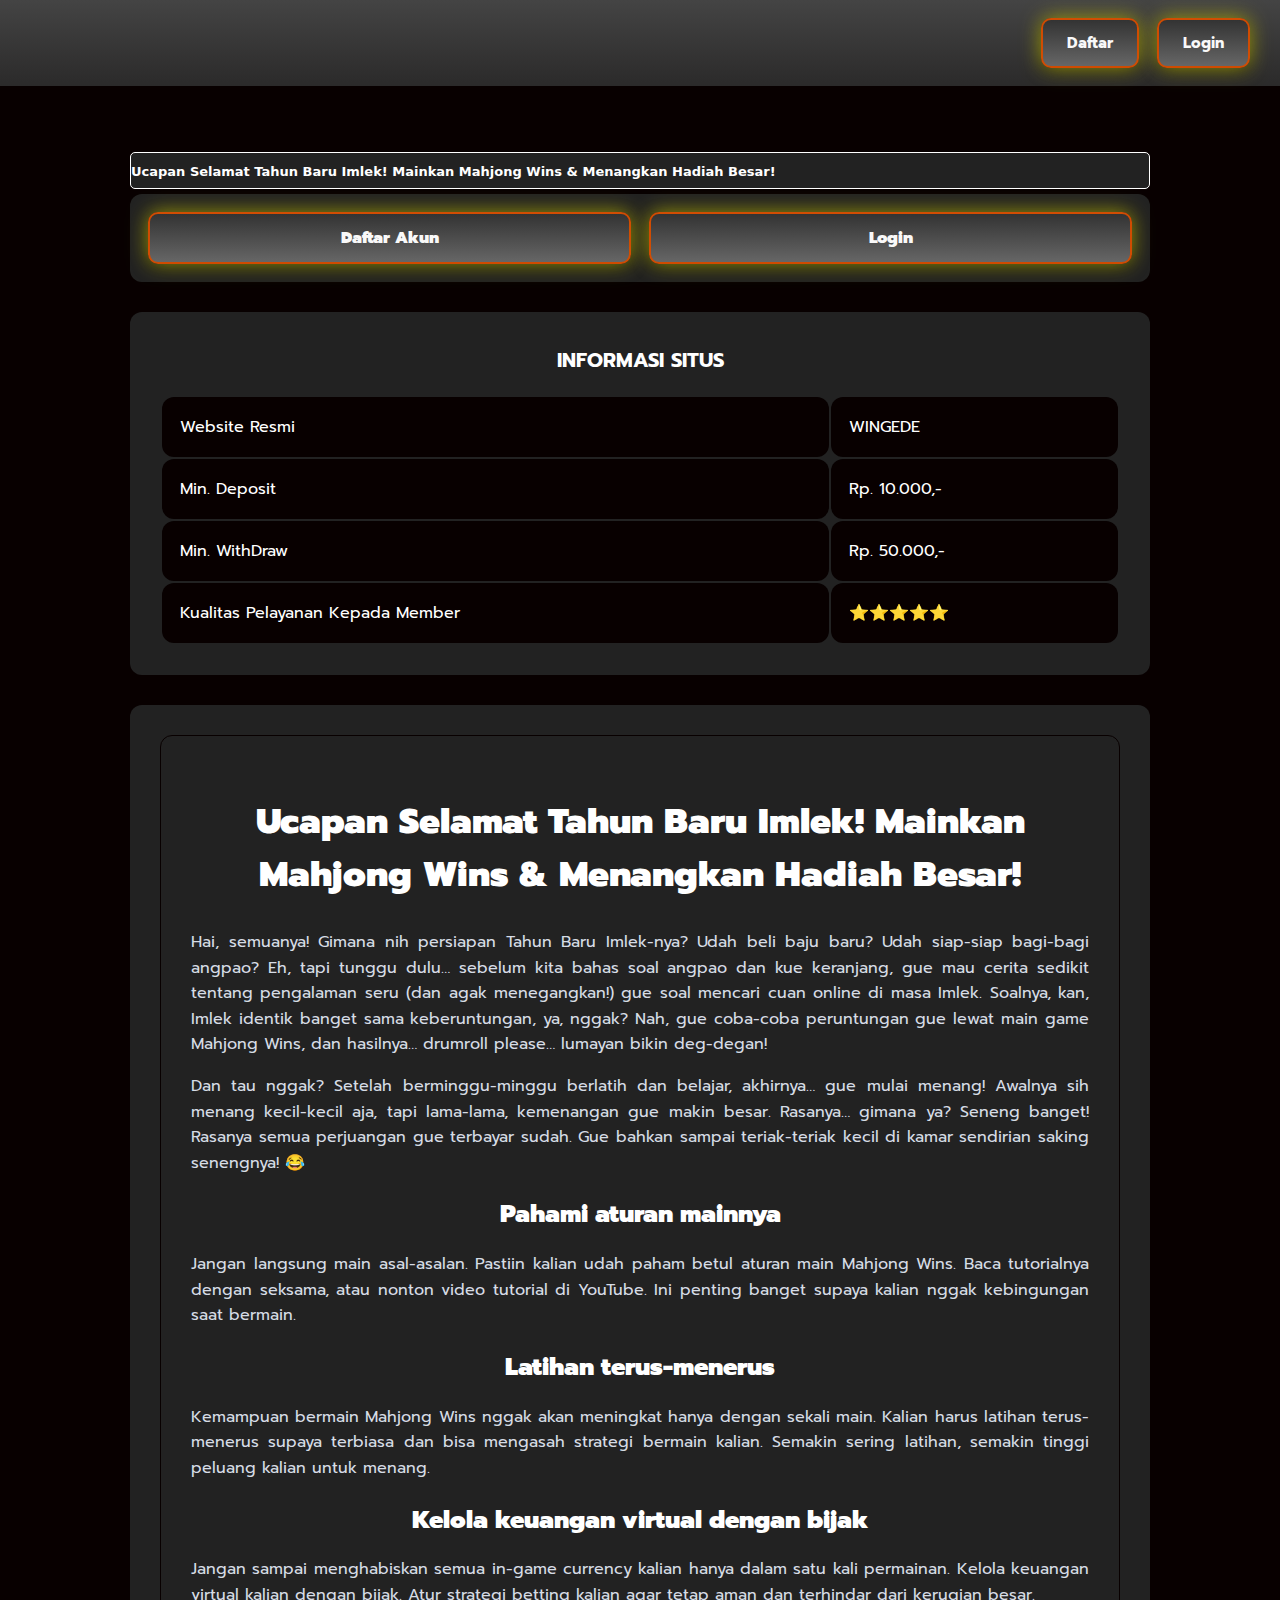
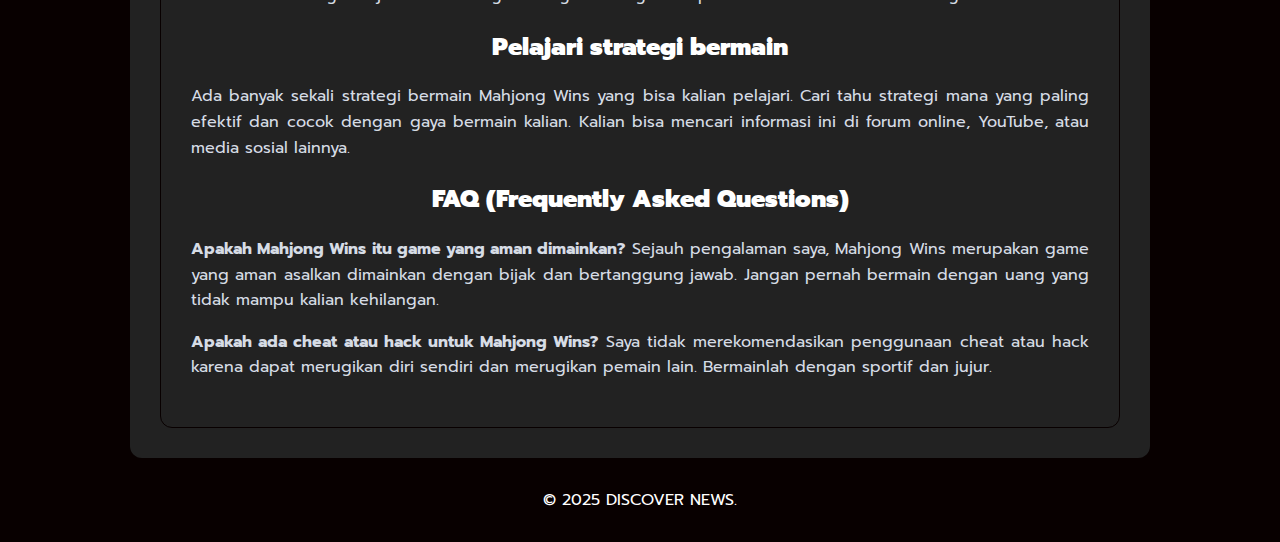
<file: ucapkan-selamat-tahun-baru-imlek-mainkan-mahjong-wins-gong-xi-fa-cai.html>
<!DOCTYPE html>
<html ⚡ lang="id" itemscope="itemscope" itemtype="https://schema.org/WebPage">
  <head>
    <meta charset="UTF-8" />
    <meta http-equiv="X-UA-Compatible" content="IE=edge,chrome=1" />
    <meta name="robots" content="index, follow," />
    <meta name="googlebot" content="all" />
    <meta name="bingbot" content="all" />
    <meta name="yandexbot" content="all" />
    <meta name="apple-mobile-web-app-capable" content="yes" />
    <meta name="mobile-web-app-capable" content="yes" />
    <meta name="viewport" content="width=device-width, initial-scale=1, shrink-to-fit=no" />
    <link rel="canonical" href="https://cokiseo.github.io/news/ucapkan-selamat-tahun-baru-imlek-mainkan-mahjong-wins-gong-xi-fa-cai.html" />
    <link rel="alternate" href="https://cokiseo.github.io/news/ucapkan-selamat-tahun-baru-imlek-mainkan-mahjong-wins-gong-xi-fa-cai.html" hreflang="id-ID" />
    <link rel="shortcut icon" type="image/x-icon" href="https://i.ibb.co/pLfxxrJ/wgd-icon.png" />
    <link rel="apple-touch-icon" href="https://i.ibb.co/pLfxxrJ/wgd-icon.png" />
    <link rel="icon" type="image/x-icon" href="https://i.ibb.co/pLfxxrJ/wgd-icon.png" />
    <!-- Website -->
    <title>Ucapan Selamat Tahun Baru Imlek! Mainkan Mahjong Wins & Menangkan Hadiah Besar!</title>
    <meta name="description" content="Sambut Tahun Baru Imlek dengan penuh semangat! Mainkan Mahjong Wins dan menangkan hadiah besar. Ucapan selamat dan kesenangan menunggu Anda!" />
    <meta name="keywords" content="Ucapan Selamat Tahun Baru Imlek! Mainkan Mahjong Wins & Menangkan Hadiah Besar!" />
    <meta name="categories" content="website" />
    <meta name="language" content="id-ID" />
    <meta name="rating" content="general" />
    <meta name="copyright" content="Ucapan Selamat Tahun Baru Imlek! Mainkan Mahjong Wins & Menangkan Hadiah Besar!" />
    <meta name="author" content="Ucapan Selamat Tahun Baru Imlek! Mainkan Mahjong Wins & Menangkan Hadiah Besar!" />
    <meta name="publisher" content="Ucapan Selamat Tahun Baru Imlek! Mainkan Mahjong Wins & Menangkan Hadiah Besar!" />
    <meta name="distribution" content="global" />
    <meta name="geo.placename" content="Indonesia" />
    <meta name="geo.country" content="ID" />
    <meta name="geo.region" content="ID" />
    <meta name="tgn.nation" content="Indonesia" />
    <!-- Facebook -->
    <meta property="og:title" content="Ucapan Selamat Tahun Baru Imlek! Mainkan Mahjong Wins & Menangkan Hadiah Besar!" />
    <meta property="og:description" content="Sambut Tahun Baru Imlek dengan penuh semangat! Mainkan Mahjong Wins dan menangkan hadiah besar. Ucapan selamat dan kesenangan menunggu Anda!" />
    <meta property="og:url" content="https://cokiseo.github.io/news/ucapkan-selamat-tahun-baru-imlek-mainkan-mahjong-wins-gong-xi-fa-cai.html" />
    <meta property="og:image" content="https://cokiseo.github.io/news/MWGXFC.png" />
    <meta property="og:image:type" content="image/jpg" />
    <meta property="og:site_name" content="Ucapan Selamat Tahun Baru Imlek! Mainkan Mahjong Wins & Menangkan Hadiah Besar!" />
    <meta property="og:locale" content="id_ID" />
    <meta property="og:type" content="website" />
    <!-- Twitter -->
    <meta name="twitter:card" content="summary" />
    <meta name="twitter:title" content="Ucapan Selamat Tahun Baru Imlek! Mainkan Mahjong Wins & Menangkan Hadiah Besar!" />
    <meta name="twitter:description" content="Sambut Tahun Baru Imlek dengan penuh semangat! Mainkan Mahjong Wins dan menangkan hadiah besar. Ucapan selamat dan kesenangan menunggu Anda!" />
    <meta name="twitter:url" content="$url" />
    <meta name="twitter:image" content="https://cokiseo.github.io/news/MWGXFC.png" />
    <meta name="twitter:site" content="Ucapan Selamat Tahun Baru Imlek! Mainkan Mahjong Wins & Menangkan Hadiah Besar!" />
    <meta name="twitter:creator" content="Ucapan Selamat Tahun Baru Imlek! Mainkan Mahjong Wins & Menangkan Hadiah Besar!" />
    <meta name="twitter:label1" content="Estimasi waktu membaca" />
    <meta name="twitter:data1" content="9 menit" />
    <!-- Preload -->
    <link rel="preload" as="script" href="https://cdn.ampproject.org/v0.js" />
    <link rel="preload" href="https://i.ibb.co/pLfxxrJ/wgd-icon.png" as="image" />
    <link rel="preload" href="https://cokiseo.github.io/news/MWGXFC.png" as="image" />
    <!-- Script -->
    <script async src='https://cdn.ampproject.org/v0.js'></script>
    <style amp-boilerplate> body { -webkit-animation: -amp-start 8s steps(1, end) 0s 1 normal both; -moz-animation: -amp-start 8s steps(1, end) 0s 1 normal both; -ms-animation: -amp-start 8s steps(1, end) 0s 1 normal both; animation: -amp-start 8s steps(1, end) 0s 1 normal both } @-webkit-keyframes -amp-start { from { visibility: hidden } to { visibility: visible } } @-moz-keyframes -amp-start { from { visibility: hidden } to { visibility: visible } } @-ms-keyframes -amp-start { from { visibility: hidden } to { visibility: visible } } @-o-keyframes -amp-start { from { visibility: hidden } to { visibility: visible } } @keyframes -amp-start { from { visibility: hidden } to { visibility: visible } }</style>
    <noscript><style amp-boilerplate> body { -webkit-animation: none; -moz-animation: none; -ms-animation: none; animation: none }</style></noscript>
    <style amp-custom>
    body,h1{font-family:Prompt,sans-serif}.n-row-span-2,.n-span-2{grid-row:span 2 / span 2}.n-column-span-2,.n-span-2{grid-column:span 2 / span 2}.btn,img{vertical-align:middle}.btn:hover,a{text-decoration:none}.btn,.btn-primary,.btn-secondary,.progress-bar,.text-center{text-align:center}:root{--white:#FFFFFF;--max-width:1080px;--n-space:min(max(12px, 3.5vmin), 30px);--n-space-s:min(max(8px, 2vmin), 20px);--n-space-xs:min(max(4px, 1vmin), 10px);--base:#080000;--primary:#222;--secondary:#080000;--secondary-hover:#4191da;--tertiary:#93acd3;--red:#626262;--blue:#fe7708;--radius:12px}body{color:var(--white);background:var(--base)}a{color:#FFF}h1{display:block;font-size:35px;margin-block-start:.83em;margin-block-end:.83em;margin-inline-start:0;margin-inline-end:0;font-weight:700}::-webkit-scrollbar{width:10px}::-webkit-scrollbar-track{background:var(--primary)}::-webkit-scrollbar-thumb{background:var(--blue)}::-webkit-scrollbar-thumb:hover{background:var(--red)}.nav{background:linear-gradient(to bottom, #444444, #2b2a2a);width:100%;position:fixed;top:0;left:0;z-index:9999;display:flex;align-items:stretch;justify-content:space-between;padding:var(--n-space-s) var(--n-space)}.logo,.logo-inner{align-items:center;display:flex}.logo{border-radius:10px;transform:skewY(-3deg) skewX(-17deg);padding:36px 25px 16px 66px;margin:-30px 0 -20px -65px}.logo-inner{transform:skewY(3deg) skewX(17deg)}.button-wrapper{display:flex;align-items:center}.button-wrapper a:first-child,.tabs img,.tabs-blue img{margin-right:var(--n-space-s)}.n-container{max-width:var(--max-width);margin:auto;padding:0 var(--n-space)}.hero{padding-top:calc(var(--n-space) + var(--n-space))}.n-columns-gap{grid-gap:var(--n-space-s)}.n-columns-2{display:grid;grid-template-columns:repeat(2,1fr)}.n-columns-3{display:grid;grid-template-columns:repeat(3,1fr)}.n-columns-6{display:grid;grid-template-columns:repeat(6,1fr)}.n-columns-5{display:grid;grid-template-columns:repeat(5,1fr)}.center,.middle,.n-card{display:flex}.n-card{border-radius:var(--radius);padding:var(--n-space-s);min-height:50px;background:var(--secondary);position:relative;overflow:hidden;flex-direction:column;justify-content:space-between}.contain,.padding-normal,table{padding:var(--n-space)}.n-card:hover,.seo-accordion .accordion .btn-accordion:hover,.seo-accordion .accordion input:checked~.btn-accordion,.tabs-blue:hover,.tabs:hover{background:var(--secondary-hover)}.n-title{font-weight:700;font-size:1.1rem;z-index:2}.n-desc{font-size:.8rem;z-index:2}.card-blur{position:absolute;bottom:-40%;left:50%;transform:translate3d(-50%,0,0);width:210px;height:155px;background:#0035f0;filter:blur(60px)}.card-image,section .card.card-game .percent p{position:absolute;bottom:0;right:0}.bg-container,table{background:var(--primary);border-radius:var(--radius)}.n-games{border-radius:var(--radius)}.padding-s,.tabs,.tabs-blue,td{padding:var(--n-space-s)}.m-b-normal{margin-bottom:var(--n-space)}.middle{flex-direction:column;justify-content:center}.center{justify-content:center;align-items:center}.tabs,.tabs-blue{border-radius:var(--radius)}.tabs{background:var(--secondary)}.tabs-blue{background:var(--blue)}table{width:100%}blockquote,td{background:var(--secondary)}td{border-radius:var(--radius)}.btn-primary,.btn-secondary{font-size:15px;padding:var(--n-space-xs) var(--n-space-s)}@media only screen and (max-width:768px){.n-columns-m-1{grid-template-columns:1fr}.n-columns-m-2{grid-template-columns:repeat(2,1fr)}.n-columns-m-3{grid-template-columns:repeat(3,1fr)}.n-span-2{grid-row:span 2 / span 2;grid-column:span 2 / span 2}.n-card{min-height:100px}.hero{margin-bottom:var(--n-space)}.nav{width:100%}.fixed-menu{position:fixed;display:grid;bottom:0;left:0;width:100%;z-index:999;background:var(--primary)}.active,.btn-footer:hover{background:var(--secondary-hover)}.btn-footer{padding:var(--n-space-s);display:flex;flex-direction:column;align-items:center;justify-content:center;font-size:.7rem;color:var(--tertiary);border:var(--radius)}.btn-footer:hover{color:var(--red)}.btn-footer svg{width:1.3rem;height:1.3rem;margin-bottom:var(--n-space-xs);fill:var(--tertiary)}.active{color:var(--blue)}.active svg{fill:var(--blue)}.btn-primary,.btn-secondary{font-size:14px;padding:3px 10px}}.btn,blockquote{padding:var(--n-space-s) var(--n-space)}.btn,.btn-primary{background: linear-gradient(to bottom, #fe7708 0%, #6a6767 100%)}.btn,.btn-primary,
    .btn-secondary{color:#fefafa;border-radius:var(--radius);font-weight:700}.btn-secondary{background:#222; border: 2px solid #fe7708;stroke: #fe7708; stroke-width: 2px;}.btn{box-shadow:0 0 25px rgb(29 113 237 / 50%)}.article{border:1px solid var(--secondary);padding:var(--n-space);border-radius:var(--radius)}.article p,li{color:#d6dce5;line-height:1.6}.article a{color:var(--red)}blockquote{margin:0;border-radius:var(--radius);position:relative}blockquote::before{content:"";width:3px;background:var(--red);position:absolute;left:0;top:calc(var(--n-space-s) + var(--n-space-s));height:calc(100% - (var(--n-space) + var(--n-space)))}.seo-accordion,.w-100{width:100%}.seo-accordion .accordion{position:relative;display:block;margin:0}.seo-accordion .accordion input{position:absolute;opacity:0;z-index:-1}.seo-accordion .accordion .btn-accordion{display:block;text-align:left;margin-bottom:var(--n-space-s);border:0;border-radius:var(--radius);background:var(--secondary);color:var(--white);font-weight:700;cursor:pointer;padding:var(--n-space);-moz-box-sizing:border-box;-webkit-box-sizing:border-box;box-sizing:border-box}.seo-accordion .accordion .btn-accordion:active,.seo-accordion .accordion .btn-accordion:focus{outline:0}.seo-accordion .accordion .btn-accordion .arrow{float:right;width:24px;height:24px;border:1px solid var(--red);border-radius:var(--radius)}.seo-accordion .accordion input:checked~.btn-accordion .arrow{transform:rotate(180deg)}.seo-accordion .accordion .btn-accordion .arrow path{fill:var(--white)}.seo-accordion .accordion .content-accordion{width:100%;padding:0;margin:5px 0;display:none}.seo-accordion .accordion .content-accordion p{margin:var(--n-space);padding:0}.seo-accordion .accordion input:checked~.content-accordion{display:block;pointer-events:all;visibility:visible}:root{--color-1:#000000;--color-2:#ff6c00;--color-3:#000000;--color-4:#035d20;--color-5:#e19909;--color-6:#15ef70;--color-7:#ffffff;--color-8:#023f15;--color-9:#00b355}*,::after,::before{box-sizing:border-box}.d-block,section{display:block}.card,.row{display:-ms-flexbox}p{margin-top:0;margin-bottom:1rem}img{border-style:none}.btn:not(:disabled):not(.disabled),[type="button"]:not(:disabled),[type="reset"]:not(:disabled),[type="submit"]:not(:disabled),button:not(:disabled){cursor:pointer}::-webkit-file-upload-button{font:inherit;-webkit-appearance:button}.btn,small{font-weight:400}.btn,.btn-sm{line-height:1.5}small{font-size:80%}.container{width:100%;padding-right:15px;padding-left:15px;margin-right:auto;margin-left:auto}@media (min-width:576px){.container{max-width:540px}}@media (min-width:768px){.container{max-width:720px}.row-cols-md-4>*{-ms-flex:0 0 25%;flex:0 0 25%;max-width:25%}}@media (min-width:992px){.container{max-width:960px}.col-lg{-ms-flex-preferred-size:0;flex-basis:0%;-ms-flex-positive:1;flex-grow:1;max-width:100%}.row-cols-lg-4>*{-ms-flex:0 0 25%;flex:0 0 25%;max-width:25%}}.row{display:flex;-ms-flex-wrap:wrap;flex-wrap:wrap;margin-right:-15px;margin-left:-15px}.no-gutters{margin-right:0;margin-left:0}.no-gutters>[class*="col-"],.px-0{padding-right:0;padding-left:0}.col-12,.col-6,.col-lg{position:relative;width:100%;padding-right:15px;padding-left:15px}.col-6{-ms-flex:0 0 50%;flex:0 0 50%;max-width:50%}.col-12{-ms-flex:0 0 100%;flex:0 0 100%;max-width:100%}@media (min-width:1200px){.container{max-width:1140px}.row-cols-xl-5>*{-ms-flex:0 0 20%;flex:0 0 20%;max-width:20%}.row-cols-xl-6>*{-ms-flex:0 0 16.666667%;flex:0 0 16.666667%;max-width:16.666667%}}.custom-control-input.is-valid:focus:not(:checked)~.custom-control-label::before,.was-validated .custom-control-input:valid:focus:not(:checked)~.custom-control-label::before{border-color:var(--secondary)}.custom-control-input.is-invalid:focus:not(:checked)~.custom-control-label::before,.was-validated .custom-control-input:invalid:focus:not(:checked)~.custom-control-label::before{border-color:#dc3545}.btn{display:inline-block;color:#212529;-webkit-user-select:none;-moz-user-select:none;-ms-user-select:none;user-select:none;background-color:#fff0;border:1px solid #fff0;padding:.375rem .75rem;font-size:1rem;border-radius:.25rem;transition:color 0.15s ease-in-out,background-color 0.15s ease-in-out,border-color 0.15s ease-in-out,box-shadow 0.15s ease-in-out}.btn:hover{color:#212529}.btn:focus{outline:0;box-shadow:0 0 0 .2rem rgb(0 123 255 / .25)}
    .btn:disabled{opacity:.65}.btn-primary:not(:disabled):not(.disabled).active,.btn-primary:not(:disabled):not(.disabled):active{color:#fff;background-color:#ca0903;border-color:#222}.btn-primary:not(:disabled):not(.disabled).active:focus,.btn-primary:not(:disabled):not(.disabled):active:focus{box-shadow:0 0 0 .2rem rgb(38 143 255 / .5)}.btn-secondary:not(:disabled):not(.disabled).active,.btn-secondary:not(:disabled):not(.disabled):active{color:#fff;background-color:#545b62;border-color:#4e555b}.btn-secondary:not(:disabled):not(.disabled).active:focus,.btn-secondary:not(:disabled):not(.disabled):active:focus{box-shadow:0 0 0 .2rem rgb(130 138 145 / .5)}.btn-success:focus,.btn-success:not(:disabled):not(.disabled).active:focus,.btn-success:not(:disabled):not(.disabled):active:focus{box-shadow:0 0 0 .2rem rgb(72 180 97 / .5)}.btn-outline-success:not(:disabled):not(.disabled).active,.btn-outline-success:not(:disabled):not(.disabled):active,.btn-success,.btn-success:disabled{color:#fff;background-color:#28a745;border-color:#28a745}.btn-success:focus,.btn-success:hover{background-color:#218838;border-color:#1e7e34;color:#fff}.btn-success:not(:disabled):not(.disabled).active,.btn-success:not(:disabled):not(.disabled):active{color:#fff;background-color:#1e7e34;border-color:#1c7430}.btn-info:not(:disabled):not(.disabled).active,.btn-info:not(:disabled):not(.disabled):active{color:#fff;background-color:#117a8b;border-color:#10707f}.btn-info:not(:disabled):not(.disabled).active:focus,.btn-info:not(:disabled):not(.disabled):active:focus{box-shadow:0 0 0 .2rem rgb(58 176 195 / .5)}.btn-warning:not(:disabled):not(.disabled).active,.btn-warning:not(:disabled):not(.disabled):active{color:#212529;background-color:#d39e00;border-color:#c69500}.btn-warning:not(:disabled):not(.disabled).active:focus,.btn-warning:not(:disabled):not(.disabled):active:focus{box-shadow:0 0 0 .2rem rgb(222 170 12 / .5)}.btn-danger:not(:disabled):not(.disabled).active,.btn-danger:not(:disabled):not(.disabled):active{color:#fff;background-color:#bd2130;border-color:#b21f2d}.btn-danger:not(:disabled):not(.disabled).active:focus,.btn-danger:not(:disabled):not(.disabled):active:focus{box-shadow:0 0 0 .2rem rgb(225 83 97 / .5)}.btn-light:not(:disabled):not(.disabled).active,.btn-light:not(:disabled):not(.disabled):active{color:#212529;background-color:#dae0e5;border-color:#d3d9df}.btn-light:not(:disabled):not(.disabled).active:focus,.btn-light:not(:disabled):not(.disabled):active:focus{box-shadow:0 0 0 .2rem rgb(216 217 219 / .5)}.btn-dark:not(:disabled):not(.disabled).active,.btn-dark:not(:disabled):not(.disabled):active{color:#fff;background-color:#1d2124;border-color:#171a1d}.btn-dark:not(:disabled):not(.disabled).active:focus,.btn-dark:not(:disabled):not(.disabled):active:focus{box-shadow:0 0 0 .2rem rgb(82 88 93 / .5)}.btn-outline-primary:not(:disabled):not(.disabled).active,.btn-outline-primary:not(:disabled):not(.disabled):active{color:#fff;background-color:#007bff;border-color:#007bff}.btn-outline-primary:not(:disabled):not(.disabled).active:focus,.btn-outline-primary:not(:disabled):not(.disabled):active:focus{box-shadow:0 0 0 .2rem rgb(0 123 255 / .5)}.btn-outline-secondary:not(:disabled):not(.disabled).active,.btn-outline-secondary:not(:disabled):not(.disabled):active{color:#fff;background-color:#6c757d;border-color:#6c757d}.btn-outline-secondary:not(:disabled):not(.disabled).active:focus,.btn-outline-secondary:not(:disabled):not(.disabled):active:focus{box-shadow:0 0 0 .2rem rgb(108 117 125 / .5)}.btn-outline-success:not(:disabled):not(.disabled).active:focus,.btn-outline-success:not(:disabled):not(.disabled):active:focus{box-shadow:0 0 0 .2rem rgb(40 167 69 / .5)}.btn-outline-info:not(:disabled):not(.disabled).active,.btn-outline-info:not(:disabled):not(.disabled):active{color:#fff;background-color:#222;border-color:#222}.btn-outline-info:not(:disabled):not(.disabled).active:focus,.btn-outline-info:not(:disabled):not(.disabled):active:focus{box-shadow:0 0 0 .2rem rgb(23 162 184 / .5)}.btn-outline-warning:not(:disabled):not(.disabled).active,.btn-outline-warning:not(:disabled):not(.disabled):active{color:#212529;background-color:#080000;border-color:#080000}.btn-outline-warning:not(:disabled):not(.disabled).active:focus,
    .btn-outline-warning:not(:disabled):not(.disabled):active:focus{box-shadow:0 0 0 .2rem rgb(255 193 7 / .5)}.btn-outline-danger:not(:disabled):not(.disabled).active,.btn-outline-danger:not(:disabled):not(.disabled):active{color:#fff;background-color:#dc3545;border-color:#dc3545}.btn-outline-danger:not(:disabled):not(.disabled).active:focus,.btn-outline-danger:not(:disabled):not(.disabled):active:focus{box-shadow:0 0 0 .2rem rgb(220 53 69 / .5)}.btn-outline-light:not(:disabled):not(.disabled).active,.btn-outline-light:not(:disabled):not(.disabled):active{color:#212529;background-color:#f8f9fa;border-color:#f8f9fa}.btn-outline-light:not(:disabled):not(.disabled).active:focus,.btn-outline-light:not(:disabled):not(.disabled):active:focus{box-shadow:0 0 0 .2rem rgb(248 249 250 / .5)}.btn-outline-dark:not(:disabled):not(.disabled).active,.btn-outline-dark:not(:disabled):not(.disabled):active{color:#fff;background-color:#343a40;border-color:#343a40}.btn-outline-dark:not(:disabled):not(.disabled).active:focus,.btn-outline-dark:not(:disabled):not(.disabled):active:focus{box-shadow:0 0 0 .2rem rgb(52 58 64 / .5)}.btn-sm{padding:.25rem .5rem;font-size:.875rem;border-radius:.2rem}.custom-control-input:focus:not(:checked)~.custom-control-label::before{border-color:#80bdff}.custom-control-input:not(:disabled):active~.custom-control-label::before{color:#fff;background-color:#b3d7ff;border-color:#b3d7ff}.card{position:relative;display:flex;-ms-flex-direction:column;flex-direction:column;min-width:0;word-wrap:break-word;background-color:#fff;background-clip:border-box;border:1px solid rgb(0 0 0 / .125);border-radius:.25rem}.card-body{-ms-flex:1 1 auto;flex:1 1 auto;min-height:1px;padding:1.25rem}.card-footer{padding:.75rem 1.25rem;background-color:rgb(0 0 0 / .03);border-top:1px solid rgb(0 0 0 / .125)}.py-0,.py-1,.py-2{padding-bottom:0}.card-footer:last-child{border-radius:0 0 calc(0.25rem - 1px) calc(0.25rem - 1px)}.card-img-top{-ms-flex-negative:0;flex-shrink:0;width:100%;border-top-left-radius:calc(0.25rem - 1px);border-top-right-radius:calc(0.25rem - 1px)}.progress-bar{display:-ms-flexbox;display:flex;-ms-flex-direction:column;flex-direction:column;-ms-flex-pack:center;justify-content:center;overflow:hidden;color:#fff;white-space:nowrap;background-color:#007bff;transition:width 0.6s}@media (prefers-reduced-motion:reduce){.btn,.progress-bar{transition:none}}.progress-bar-striped{background-image:linear-gradient(45deg,rgb(255 255 255 / .15) 25%,transparent 25%,transparent 50%,rgb(255 255 255 / .15) 50%,rgb(255 255 255 / .15) 75%,transparent 75%,transparent);background-size:1rem 1rem}.close:not(:disabled):not(.disabled):focus,.close:not(:disabled):not(.disabled):hover{opacity:.75}.bg-success{background-color:#28a745}.bg-warning{background-color:#080000}.bg-danger{background-color:#dc3545}.bg-transparent{background-color:#fff0}.border-0{border:0}.d-none{display:none}.d-flex{display:flex;margin-bottom:20px}.align-items-end{-ms-flex-align:end;align-items:flex-end}.shadow{box-shadow:0 .5rem 1rem rgb(0 0 0 / .15)}.h-100{height:100%}.mt-2{margin-top:.5rem}.mt-3{margin-top:1rem}.mb-3{margin-bottom:1rem}.py-0{padding-top:0}.py-1{padding-top:.25rem}.px-1{padding-right:.25rem;padding-left:.25rem}.py-2{padding-top:.5rem}.pt-3{padding-top:0}.px-3{padding-right:1rem;padding-left:1rem}@media (min-width:992px){.d-lg-none{display:none}.d-lg-block{display:block}.px-lg-2{padding-right:.5rem;padding-left:.5rem}}.text-white{color:#fff}@media print{*,::after,::before{text-shadow:none;box-shadow:none}img{page-break-inside:avoid}p{orphans:3;widows:3}@page{size:a3}.container,body{min-width:992px}}.bg-color-8{background-color:var(--primary)}section .card.card-game{border-radius:25px;width:100%;margin:0 auto}section .card.card-game .card-img-top{border-radius:25px}section .card.card-game .card-body{justify-content:center;align-items:center;border-radius:25px}section .card.card-game .percent{height:27px;display:flex;overflow:hidden;line-height:0;font-size:.75rem;background-color:#e9ecef;position:relative;z-index:1;margin:0 auto;border-radius:25px}section .card.card-game .percent p{z-index:15;top:0;left:0;width:auto;height:auto;line-height:27px;text-align:center;font-size:14px;font-weight:700;color:#000}.marquee-text{height:auto;display:block;line-height:30px;overflow:hidden;position:relative} .marquee-text div{height:auto;line-height:22px;font-size:13px;white-space:nowrap;color:#fff;z-index:1;font-weight:600;font-family:-apple-system,system-ui,BlinkMacSystemFont,"Segoe UI",Roboto,"Helvetica Neue",Arial,sans-serif;animation:20s linear infinite marquee;margin-top:3px}.marquee-text:hover div{animation-play-state:paused}@keyframes marquee{0%{transform:translateX(100%)}100%{transform:translateX(-100%)}}h1,h2,h3,h4{color:#FFF} ul li strong{color: #f3e309;font-weight: bold; 
} .glowy-button { display: inline-block; text-align: center; text-decoration: none; font-weight: bold; color: #f9f9f9; background: linear-gradient(to bottom, #333333, #666666); border: 2px solid rgb(213 76 0 / 97%); border-radius: 10px; padding: 12px 24px; text-shadow: none; box-shadow: 0px 0px 20px rgba(248, 244, 3, 0.6), 0px 4px 15px rgba(0, 0, 0, 0.5); transition: all 0.3s ease-in-out; } .glowy-button:hover { background: linear-gradient(to bottom, #444444, #777777); box-shadow: 0px 0px 30px rgba(250, 221, 2, 0.9), 0px 0px 60px rgba(233, 82, 1, 0.7); transform: scale(1.05); border-color: rgb(245, 148, 21); } h2{text-align: center;} p{text-align: justify;}
    </style>
    <link href='https://fonts.googleapis.com/css2?family=Prompt' rel='stylesheet'>
    <script type="application/ld+json">
      {
        "@context": "https://schema.org",
        "@type": "Organization",
        "name": "Ucapan Selamat Tahun Baru Imlek! Mainkan Mahjong Wins & Menangkan Hadiah Besar!",
        "alternateName": "Ucapan Selamat Tahun Baru Imlek! Mainkan Mahjong Wins & Menangkan Hadiah Besar!",
        "url": "https://cokiseo.github.io/news/ucapkan-selamat-tahun-baru-imlek-mainkan-mahjong-wins-gong-xi-fa-cai.html",
        "logo": "https://i.ibb.co/pLfxxrJ/wgd-icon.png"
      }
    </script>
    <script type="application/ld+json">
      {
        "@context": "https://schema.org/",
        "@type": "BreadcrumbList",
        "itemListElement": [{
          "@type": "ListItem",
          "position": 1,
          "name": "Home",
          "item": "https://cokiseo.github.io/news/ucapkan-selamat-tahun-baru-imlek-mainkan-mahjong-wins-gong-xi-fa-cai.html"
        }, {
          "@type": "ListItem",
          "position": 2,
          "name": "Ucapan Selamat Tahun Baru Imlek! Mainkan Mahjong Wins & Menangkan Hadiah Besar!",
          "item": "https://cokiseo.github.io/news/ucapkan-selamat-tahun-baru-imlek-mainkan-mahjong-wins-gong-xi-fa-cai.html"
        }]
      }
    </script>
    <script type="application/ld+json">
      {
        "@context": "https://schema.org",
        "@type": "NewsArticle",
        "mainEntityOfPage": {
          "@type": "WebPage",
          "@id": "https://cokiseo.github.io/news/ucapkan-selamat-tahun-baru-imlek-mainkan-mahjong-wins-gong-xi-fa-cai.html"
        },
        "headline": "Ucapan Selamat Tahun Baru Imlek! Mainkan Mahjong Wins & Menangkan Hadiah Besar!",
        "description": "Sambut Tahun Baru Imlek dengan penuh semangat! Mainkan Mahjong Wins dan menangkan hadiah besar. Ucapan selamat dan kesenangan menunggu Anda!",
    "image": ["https://cokiseo.github.io/news/MWGXFC.png"],
        "author": {
          "@type": "Organization",
          "name": "Ucapan Selamat Tahun Baru Imlek! Mainkan Mahjong Wins & Menangkan Hadiah Besar!",
          "url": "https://cokiseo.github.io/news/ucapkan-selamat-tahun-baru-imlek-mainkan-mahjong-wins-gong-xi-fa-cai.html"
        },
        "publisher": {
          "@type": "Organization",
          "name": "Ucapan Selamat Tahun Baru Imlek! Mainkan Mahjong Wins & Menangkan Hadiah Besar!",
          "logo": {
            "@type": "ImageObject",
            "url": "https://i.ibb.co/pLfxxrJ/wgd-icon.png"
          }
        },
        "datePublished": "2025-02-04T06:30:53+00:00",
        "dateModified": "2025-02-04T06:30:53+00:00"
      }
    </script>
  </head>

  <body>
    <div class='nav'>
      <div class='logo'>
        <div class='logo-inner'>
          <amp-img src='https://i.ibb.co/kSB5XYh/wgd-logo.png' width='300' height='80' layout='intrinsic'></amp-img>
        </div>
      </div>
      <div class='button-wrapper'>
        <a href='https://maulink.com/TANPAPOLA' rel = "nofollow" class='btn-secondary glowy-button'>Daftar</a>
        <a href='https://maulink.com/TANPAPOLA' rel = "nofollow" class='btn-primary glowy-button'>Login</a>
      </div>
    </div>
    
  <br>

    <header class='n-container hero'>
      <div class='n-columns-1 n-columns-gap n-columns-m-1 hero'>
        <div>
          <div class="marquee-text" style="background-color: var(--primary); color: #000; padding: 5px 0; border: 1px solid #ffffff; border-radius: 5px;margin-bottom: 5px;">
            <div>Ucapan Selamat Tahun Baru Imlek! Mainkan Mahjong Wins & Menangkan Hadiah Besar!</div>
          </div>
          <amp-img src='https://cokiseo.github.io/news/MWGXFC.png' width='1280' height='720' layout='responsive' alt='Kolaborasi dengan mahjong ways 2'></amp-img>
        </div>
      </div>
    </header>

    <section class='n-container m-b-normal'>
      <div class='bg-container n-columns-2 n-columns-m-2 n-columns-gap padding-s'>
        <a href='https://maulink.com/TANPAPOLA' rel="nofollow" class='center tabs glowy-button'>
          <strong>Daftar Akun</strong>
        </a>
        <a href='https://maulink.com/TANPAPOLA' rel="nofollow" class='center tabs glowy-button'>
          <strong>Login</strong>
        </a>
      </div>
    </section>
    
    <section class='n-container m-b-normal'>
      <table style="width: 100%;">
        <thead><tr><th colspan="3" style ="font-size: 20px;color:#FFFFFF;padding-bottom: 20px;">INFORMASI SITUS</th></tr></thead>
        <tbody>
          <tr>
            <td>Website Resmi</td>
            <td>WINGEDE</td>
        </tr>
          <tr>
            <td>Min. Deposit</td>
            <td>Rp. 10.000,-</td>
          </tr>
          <tr>
            <td>Min. WithDraw</td>
            <td>Rp. 50.000,-</td>
          </tr>
          <tr>
            <td>Kualitas Pelayanan Kepada Member</td>
            <td>⭐⭐⭐⭐⭐</td>
          </tr>
        </tbody>
      </table>
    </section>

    <section class='n-container m-b-normal'>
      <article class='bg-container contain'>
        <div class='article'>
            <h1 class="text-center" itemprop="headline"><strong>Ucapan Selamat Tahun Baru Imlek! Mainkan Mahjong Wins & Menangkan Hadiah Besar!</strong></h1>
            <p style="text-align: justify;">Hai, semuanya! Gimana nih persiapan Tahun Baru Imlek-nya? Udah beli baju baru? Udah siap-siap bagi-bagi angpao? Eh, tapi tunggu dulu… sebelum kita bahas soal angpao dan kue keranjang, gue mau cerita sedikit tentang pengalaman seru (dan agak menegangkan!) gue soal mencari cuan online di masa Imlek. Soalnya, kan, Imlek identik banget sama keberuntungan, ya, nggak? Nah, gue coba-coba peruntungan gue lewat main game Mahjong Wins, dan hasilnya… drumroll please… lumayan bikin deg-degan!</p>
            <p style="text-align: justify;">Dan tau nggak? Setelah berminggu-minggu berlatih dan belajar, akhirnya… gue mulai menang! Awalnya sih menang kecil-kecil aja, tapi lama-lama, kemenangan gue makin besar. Rasanya… gimana ya? Seneng banget! Rasanya semua perjuangan gue terbayar sudah. Gue bahkan sampai teriak-teriak kecil di kamar sendirian saking senengnya! 😂</p>
            <h2 style="text-align: center;"><strong>Pahami aturan mainnya</strong></h2>
            <p style="text-align: justify;">Jangan langsung main asal-asalan. Pastiin kalian udah paham betul aturan main Mahjong Wins. Baca tutorialnya dengan seksama, atau nonton video tutorial di YouTube. Ini penting banget supaya kalian nggak kebingungan saat bermain.</p>
            <h2 style="text-align: center;"><strong>Latihan terus-menerus</strong></h2>
            <p style="text-align: justify;">Kemampuan bermain Mahjong Wins nggak akan meningkat hanya dengan sekali main. Kalian harus latihan terus-menerus supaya terbiasa dan bisa mengasah strategi bermain kalian. Semakin sering latihan, semakin tinggi peluang kalian untuk menang.</p>
            <h2 style="text-align: center;"><strong>Kelola keuangan virtual dengan bijak</strong></h2>
            <p style="text-align: justify;">Jangan sampai menghabiskan semua in-game currency kalian hanya dalam satu kali permainan. Kelola keuangan virtual kalian dengan bijak. Atur strategi betting kalian agar tetap aman dan terhindar dari kerugian besar.</p>
            <h2 style="text-align: center;"><strong>Pelajari strategi bermain</strong></h2>
            <p style="text-align: justify;">Ada banyak sekali strategi bermain Mahjong Wins yang bisa kalian pelajari. Cari tahu strategi mana yang paling efektif dan cocok dengan gaya bermain kalian. Kalian bisa mencari informasi ini di forum online, YouTube, atau media sosial lainnya.</p>
            <h2 style="text-align: center;"><strong>FAQ (Frequently Asked Questions)</strong></h2>
            <p style="text-align: justify;"><b>Apakah Mahjong Wins itu game yang aman dimainkan?</b> Sejauh pengalaman saya, Mahjong Wins merupakan game yang aman asalkan dimainkan dengan bijak dan bertanggung jawab. Jangan pernah bermain dengan uang yang tidak mampu kalian kehilangan.</p>
            <p style="text-align: justify;"><b>Apakah ada cheat atau hack untuk Mahjong Wins?</b> Saya tidak merekomendasikan penggunaan cheat atau hack karena dapat merugikan diri sendiri dan merugikan pemain lain. Bermainlah dengan sportif dan jujur.</p>
    </section>

    <section class='n-container m-b-normal'>
      <div class='container' style='text-align: center;'><span>© 2025 <a href="https://cokiseo.github.io/news/ucapkan-selamat-tahun-baru-imlek-mainkan-mahjong-wins-gong-xi-fa-cai.html">DISCOVER NEWS</a>.</span></div>
    </section>
  </body>
</html>
</file>
